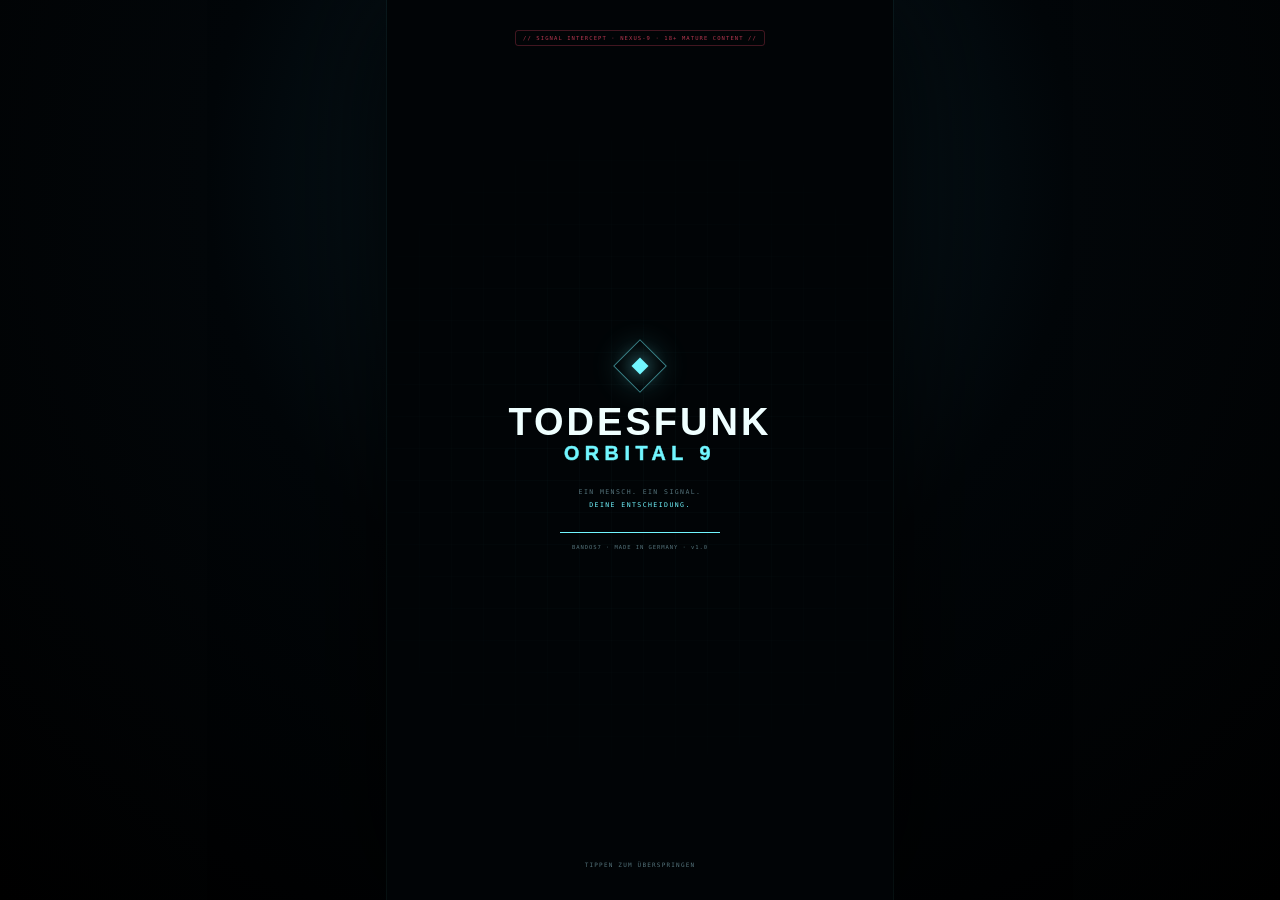
<file: index.html>
<!DOCTYPE html>
<html lang="de">
<head>
<meta charset="utf-8">
<meta name="viewport" content="width=device-width,initial-scale=1,maximum-scale=1,user-scalable=no,viewport-fit=cover">
<meta name="theme-color" content="#020609">
<meta name="apple-mobile-web-app-capable" content="yes">
<meta name="apple-mobile-web-app-status-bar-style" content="black-translucent">
<meta name="description" content="TODESFUNK: ORBITAL 9 — Ein cineastisches Text-RPG über einen verlorenen Menschen, ein sterbendes Signal und die Entscheidung, ob er lebt oder stirbt. Von BANDOS7. Made in Germany.">
<title>TODESFUNK // ORBITAL 9</title>
<style>
/* ============================================================
   TODESFUNK // ORBITAL 9
   BANDOS7 · Made in Germany
   Single-file cinematic survival RPG
   ============================================================ */
:root{
  --bg:#020609;
  --bg2:#061117;
  --panel:rgba(4,14,19,.78);
  --panel-strong:rgba(3,10,14,.94);
  --line:rgba(123,246,255,.18);
  --line-strong:rgba(123,246,255,.42);
  --accent:#71f6ff;
  --accent-rgb:113,246,255;
  --accent-dim:#1d7f8c;
  --amber:#ffbf69;
  --amber-rgb:255,191,105;
  --danger:#ff4d6d;
  --danger-rgb:255,77,109;
  --magenta:#ff59c7;
  --good:#7dffb2;
  --ink:#e9fbff;
  --muted:#8ba8b1;
  --muted2:#54727a;
  --font-display:"Bahnschrift","DIN Alternate","Arial Narrow","Segoe UI",sans-serif;
  --font-mono:"Cascadia Mono","SFMono-Regular","Roboto Mono",Consolas,monospace;
  --safe-top:max(8px,env(safe-area-inset-top));
  --safe-bottom:max(8px,env(safe-area-inset-bottom));
  --bar-h:44px;
  --r:14px;
  --text-scale:1;
  --choice-radius:12px;
}
*{box-sizing:border-box;-webkit-tap-highlight-color:transparent}
html,body{height:100%;margin:0;background:#000;overflow:hidden;overscroll-behavior:none}
body{
  font-family:var(--font-display);
  color:var(--ink);
  background:
    radial-gradient(circle at 50% 20%,#09202a 0%,#020609 45%,#000 100%);
  user-select:none;-webkit-user-select:none;
  touch-action:none;
}
button,input,textarea,select{font:inherit;color:inherit}
button{border:0;background:none;cursor:pointer;-webkit-tap-highlight-color:transparent}
button:focus-visible,input:focus-visible{outline:1px solid var(--accent);outline-offset:3px}
::-webkit-scrollbar{width:3px;height:3px}
::-webkit-scrollbar-thumb{background:rgba(var(--accent-rgb),.28);border-radius:3px}
::-webkit-scrollbar-track{background:transparent}

#app{
  position:absolute;inset:0;margin:auto;overflow:hidden;
  width:min(100vw,calc(100dvh * 9 / 16));
  height:min(100dvh,calc(100vw * 16 / 9));
  background:#020609;
  isolation:isolate;
  box-shadow:0 0 120px rgba(0,0,0,.9),0 0 0 1px rgba(var(--accent-rgb),.08);
}
#scene{position:absolute;inset:0;width:100%;height:100%;display:block;z-index:0;background:#020609}
.fx{position:absolute;inset:0;pointer-events:none;z-index:8}
#fx-vignette{background:radial-gradient(ellipse at 50% 44%,transparent 34%,rgba(0,0,0,.25) 72%,rgba(0,0,0,.72) 100%)}
#fx-scanlines{
  background:repeating-linear-gradient(0deg,rgba(255,255,255,.018) 0 1px,transparent 1px 3px);
  opacity:.55;mix-blend-mode:overlay;
}
#fx-grain{
  opacity:.08;mix-blend-mode:soft-light;
  background-image:url("data:image/svg+xml,%3Csvg viewBox='0 0 180 180' xmlns='http://www.w3.org/2000/svg'%3E%3Cfilter id='n'%3E%3CfeTurbulence type='fractalNoise' baseFrequency='.9' numOctaves='3' stitchTiles='stitch'/%3E%3C/filter%3E%3Crect width='100%25' height='100%25' filter='url(%23n)' opacity='.75'/%3E%3C/svg%3E");
  animation:grainShift .32s steps(2) infinite;
}
@keyframes grainShift{0%{transform:translate(0,0)}25%{transform:translate(-1.5%,1%)}50%{transform:translate(1%,-1.5%)}75%{transform:translate(1.5%,1%)}100%{transform:translate(-1%,-1%)}}
#fx-flash{background:#c9feff;opacity:0;mix-blend-mode:screen}
#fx-flash.on{animation:flashBang .5s ease-out}
@keyframes flashBang{0%{opacity:.46}100%{opacity:0}}
#fx-glitch{
  opacity:0;background:linear-gradient(90deg,rgba(255,0,90,.22),transparent 32%,rgba(0,220,255,.2) 68%,transparent);
  mix-blend-mode:screen;
}
#fx-glitch.on{animation:glitchSlice .32s steps(2)}
@keyframes glitchSlice{0%{opacity:.8;transform:translateX(-2%)}35%{opacity:.35;transform:translateX(1.5%)}60%{opacity:.7;transform:translateX(-.5%)}100%{opacity:0;transform:none}}

/* ---------- app chrome ---------- */
#app-bar{
  position:absolute;z-index:50;left:0;right:0;top:0;
  height:calc(var(--safe-top) + var(--bar-h));
  padding:var(--safe-top) 12px 0;
  display:flex;align-items:center;gap:8px;
  background:linear-gradient(180deg,rgba(1,8,11,.86),rgba(1,8,11,0));
  pointer-events:none;
}
#app-bar > *{pointer-events:auto}
.brand{
  display:flex;align-items:center;gap:7px;min-width:0;flex:1;
  height:34px;padding:0 4px;
}
.brand-mark{
  width:27px;height:27px;border:1px solid rgba(var(--accent-rgb),.4);position:relative;
  display:grid;place-items:center;flex:none;transform:rotate(45deg);
  box-shadow:inset 0 0 12px rgba(var(--accent-rgb),.12),0 0 12px rgba(var(--accent-rgb),.08);
}
.brand-mark:before{content:"";width:9px;height:9px;background:var(--accent);box-shadow:0 0 9px var(--accent);animation:corePulse 2.8s ease-in-out infinite}
.brand-mark span{position:absolute;inset:5px;border:1px solid rgba(var(--accent-rgb),.18)}
@keyframes corePulse{0%,100%{opacity:.55;transform:scale(.8)}50%{opacity:1;transform:scale(1.1)}}
.brand-copy{display:flex;flex-direction:column;line-height:1;min-width:0}
.brand-copy strong{font-size:10px;letter-spacing:.23em;color:#dffcff;white-space:nowrap;font-weight:700}
.brand-copy small{font-family:var(--font-mono);font-size:6.5px;letter-spacing:.24em;color:var(--muted2);margin-top:3px;white-space:nowrap}
.live-dot{width:4px;height:4px;border-radius:50%;background:var(--danger);box-shadow:0 0 7px var(--danger);animation:liveBlink 1.4s infinite;display:inline-block;margin-right:4px}
@keyframes liveBlink{0%,40%{opacity:1}41%,100%{opacity:.25}}
.chrome-btn{
  width:35px;height:35px;border-radius:50%;display:grid;place-items:center;flex:none;
  border:1px solid rgba(var(--accent-rgb),.22);background:rgba(3,14,19,.58);
  color:var(--accent);font-family:var(--font-mono);font-size:9px;letter-spacing:.05em;
  backdrop-filter:blur(8px);-webkit-backdrop-filter:blur(8px);
  transition:transform .15s,border-color .15s,background .15s;
}
.chrome-btn:active{transform:scale(.92);background:rgba(var(--accent-rgb),.13)}
.chrome-btn svg{width:15px;height:15px;stroke:currentColor;fill:none;stroke-width:1.6}
.chrome-btn.muted{color:var(--muted2);border-color:rgba(255,255,255,.08)}

/* ---------- screens ---------- */
.screen{
  position:absolute;inset:0;z-index:20;
  padding:calc(var(--safe-top) + var(--bar-h) + 4px) 13px calc(var(--safe-bottom) + 8px);
  display:flex;flex-direction:column;
  opacity:0;visibility:hidden;pointer-events:none;transform:translateY(8px);
  transition:opacity .32s ease,transform .4s cubic-bezier(.2,.8,.2,1),visibility .32s;
}
.screen.active{opacity:1;visibility:visible;pointer-events:auto;transform:none}
.screen.dim{opacity:0;visibility:hidden;pointer-events:none}
.scroll-area{overflow-y:auto;overflow-x:hidden;touch-action:pan-y;overscroll-behavior:contain;-webkit-overflow-scrolling:touch}
.safe-x{padding-left:1px;padding-right:1px}

/* ---------- menu ---------- */
#screen-menu{justify-content:space-between;padding-left:17px;padding-right:17px;background:linear-gradient(180deg,rgba(1,7,10,.08) 0%,rgba(1,7,10,.02) 42%,rgba(1,7,10,.74) 73%,rgba(1,7,10,.97) 100%)}
.menu-topline{display:flex;align-items:center;justify-content:space-between;gap:12px;padding-top:5px}
.signal-chip{
  display:flex;align-items:center;gap:6px;border:1px solid rgba(var(--accent-rgb),.22);
  background:rgba(2,12,16,.45);backdrop-filter:blur(6px);padding:5px 8px;border-radius:4px;
  font-family:var(--font-mono);font-size:7px;letter-spacing:.17em;color:var(--muted);
}
.signal-chip b{color:var(--accent);font-weight:500}
.menu-coord{font-family:var(--font-mono);font-size:7px;letter-spacing:.13em;color:rgba(255,255,255,.32);text-align:right;line-height:1.6}
.menu-hero{position:relative;margin-top:8.5vh;max-width:100%}
.eyebrow{
  display:flex;align-items:center;gap:8px;font-family:var(--font-mono);
  font-size:7.5px;letter-spacing:.28em;color:var(--amber);margin-bottom:11px;text-transform:uppercase;
}
.eyebrow:before{content:"";width:26px;height:1px;background:linear-gradient(90deg,transparent,var(--amber))}
.eyebrow .blink{animation:liveBlink 1s infinite;color:var(--danger)}
.logo-wrap{position:relative;filter:drop-shadow(0 0 28px rgba(var(--accent-rgb),.18))}
.logo{
  margin:0;font-family:var(--font-display);font-weight:900;line-height:.78;
  letter-spacing:-.035em;font-size:clamp(59px,18.2vw,89px);position:relative;
  color:#effeff;text-transform:uppercase;
  text-shadow:0 0 1px #fff,0 0 18px rgba(var(--accent-rgb),.28),0 7px 30px rgba(0,0,0,.8);
}
.logo .slash{color:var(--accent);font-weight:300;opacity:.72;margin-left:2px;text-shadow:0 0 15px var(--accent)}
.logo .outline{
  display:block;color:transparent;-webkit-text-stroke:1px rgba(var(--accent-rgb),.67);
  font-size:.63em;letter-spacing:.18em;margin-top:10px;text-shadow:none;
  filter:drop-shadow(0 0 10px rgba(var(--accent-rgb),.25));
}
.logo-glitch{position:absolute;inset:0;color:var(--magenta);opacity:.14;clip-path:inset(26% 0 55% 0);transform:translateX(2px);mix-blend-mode:screen;pointer-events:none;animation:logoGlitch 6s infinite}
@keyframes logoGlitch{0%,92%,100%{opacity:.1;transform:translateX(1px)}93%{opacity:.5;transform:translateX(-4px)}94%{opacity:.1;transform:translateX(2px)}96%{opacity:.45;transform:translateX(5px)}97%{opacity:.08}}
.logo-sub{display:flex;align-items:center;gap:7px;margin-top:15px;font-size:9px;letter-spacing:.22em;color:#b8d4da;font-weight:600}
.logo-sub i{width:28px;height:1px;background:var(--accent);box-shadow:0 0 8px var(--accent);font-style:normal}
.logo-sub span{color:var(--accent);font-family:var(--font-mono);font-size:7px;letter-spacing:.26em}
.tagline{margin:10px 0 0;font-size:10px;line-height:1.55;color:var(--muted);max-width:282px;letter-spacing:.035em}
.holo-tag{
  margin-top:13px;display:inline-flex;align-items:center;gap:7px;padding:4px 7px;
  border-left:2px solid var(--danger);background:linear-gradient(90deg,rgba(var(--danger-rgb),.13),transparent);
  font-family:var(--font-mono);font-size:6.5px;letter-spacing:.2em;color:#ffb6c4;
}
.holo-tag b{color:var(--danger);animation:liveBlink 1.7s infinite}
.menu-bottom{padding-bottom:2px}
.menu-live{
  display:flex;align-items:center;justify-content:space-between;margin-bottom:9px;
  font-family:var(--font-mono);font-size:6.5px;letter-spacing:.18em;color:var(--muted2);
}
.menu-live b{font-weight:400;color:var(--accent)}
.menu-list{display:flex;flex-direction:column;gap:6px}
.menu-link{
  position:relative;display:flex;align-items:center;gap:10px;min-height:47px;width:100%;
  text-align:left;padding:7px 12px 7px 9px;border-radius:4px;overflow:hidden;
  border:1px solid rgba(167,232,240,.11);
  background:linear-gradient(90deg,rgba(5,18,24,.83),rgba(4,12,16,.54));
  backdrop-filter:blur(10px);-webkit-backdrop-filter:blur(10px);
  transition:transform .16s,border-color .2s,background .2s;
}
.menu-link:before{
  content:"";position:absolute;left:0;top:0;bottom:0;width:2px;background:transparent;
  transition:background .2s,box-shadow .2s;
}
.menu-link:active{transform:scale(.985);background:linear-gradient(90deg,rgba(var(--accent-rgb),.12),rgba(4,12,16,.65));border-color:rgba(var(--accent-rgb),.36)}
.menu-link.primary{
  border-color:rgba(var(--accent-rgb),.34);
  background:linear-gradient(90deg,rgba(var(--accent-rgb),.14),rgba(4,14,19,.72) 58%,rgba(4,14,19,.5));
  box-shadow:inset 0 0 25px rgba(var(--accent-rgb),.06),0 0 22px rgba(var(--accent-rgb),.04);
}
.menu-link.primary:before{background:var(--accent);box-shadow:0 0 13px var(--accent)}
.menu-link.continue{background:linear-gradient(90deg,rgba(var(--amber-rgb),.12),rgba(4,12,16,.58));border-color:rgba(var(--amber-rgb),.26)}
.menu-link.continue:before{background:var(--amber);box-shadow:0 0 12px var(--amber)}
.menu-idx{font-family:var(--font-mono);font-size:7px;color:var(--muted2);width:17px;flex:none;letter-spacing:.05em}
.menu-link.primary .menu-idx{color:var(--accent)}
.menu-text{display:flex;flex-direction:column;gap:2px;min-width:0;flex:1}
.menu-text strong{font-size:13px;font-weight:650;letter-spacing:.16em;text-transform:uppercase;line-height:1.15}
.menu-text small{font-size:7px;letter-spacing:.06em;color:var(--muted);white-space:nowrap;overflow:hidden;text-overflow:ellipsis}
.menu-badge{
  font-family:var(--font-mono);font-size:6px;letter-spacing:.08em;color:var(--amber);
  border:1px solid rgba(var(--amber-rgb),.25);padding:3px 5px;border-radius:3px;white-space:nowrap;
}
.menu-chev{color:rgba(var(--accent-rgb),.58);font-family:var(--font-mono);font-size:17px;line-height:1;flex:none;margin-left:2px}
.menu-footer{display:flex;align-items:center;justify-content:space-between;margin-top:11px;padding-top:8px;border-top:1px solid rgba(255,255,255,.06);font-family:var(--font-mono);font-size:6px;letter-spacing:.14em;color:rgba(255,255,255,.24)}
.menu-footer b{color:rgba(var(--accent-rgb),.62);font-weight:400}
.menu-footer .de{color:rgba(var(--amber-rgb),.5)}

/* ---------- generic UI ---------- */
.screen-head{display:flex;align-items:flex-start;gap:12px;flex:none;margin-bottom:12px}
.back-btn{
  width:37px;height:37px;border-radius:50%;border:1px solid rgba(var(--accent-rgb),.22);
  display:grid;place-items:center;color:var(--accent);flex:none;background:rgba(4,14,19,.6);
}
.back-btn svg{width:16px;height:16px;fill:none;stroke:currentColor;stroke-width:1.7}
.head-copy{min-width:0;flex:1}
.kicker{font-family:var(--font-mono);font-size:7px;letter-spacing:.24em;color:var(--accent);margin:2px 0 4px;text-transform:uppercase}
.screen-title{margin:0;font-size:22px;line-height:1;letter-spacing:.09em;text-transform:uppercase;font-weight:800}
.screen-desc{margin:5px 0 0;color:var(--muted);font-size:9px;line-height:1.5;max-width:310px}
.panel{
  border:1px solid rgba(var(--accent-rgb),.14);border-radius:var(--r);
  background:linear-gradient(160deg,rgba(5,17,23,.84),rgba(2,10,14,.94));
  box-shadow:inset 0 1px 0 rgba(255,255,255,.035),0 12px 40px rgba(0,0,0,.25);
  backdrop-filter:blur(12px);-webkit-backdrop-filter:blur(12px);
}
.micro-btn{
  display:inline-flex;align-items:center;justify-content:center;gap:6px;
  min-height:40px;padding:0 15px;border-radius:6px;
  border:1px solid rgba(var(--accent-rgb),.28);background:rgba(var(--accent-rgb),.08);
  color:var(--accent);font-size:9px;font-weight:700;letter-spacing:.15em;text-transform:uppercase;
  transition:transform .14s,background .15s;
}
.micro-btn:active{transform:scale(.97);background:rgba(var(--accent-rgb),.16)}
.micro-btn.solid{background:var(--accent);color:#001014;border-color:var(--accent);box-shadow:0 0 20px rgba(var(--accent-rgb),.18)}
.micro-btn.ghost{border-color:rgba(255,255,255,.12);background:rgba(255,255,255,.025);color:var(--muted)}
.micro-btn.danger{border-color:rgba(var(--danger-rgb),.35);background:rgba(var(--danger-rgb),.08);color:#ff9cae}
.micro-btn:disabled{opacity:.35;pointer-events:none}

/* ---------- options ---------- */
#screen-options, #screen-ranking, #screen-archive, #screen-credits{padding-left:13px;padding-right:13px}
.options-scroll{display:flex;flex-direction:column;gap:10px;padding:1px 0 18px}
.opt-section{padding:11px 12px 12px}
.opt-title{display:flex;align-items:center;gap:7px;font-family:var(--font-mono);font-size:7px;letter-spacing:.22em;color:var(--accent);margin:0 0 9px;text-transform:uppercase}
.opt-title:before{content:"";width:3px;height:11px;background:var(--accent);box-shadow:0 0 8px var(--accent)}
.opt-row{display:flex;align-items:center;gap:9px;justify-content:space-between;min-height:38px;border-bottom:1px solid rgba(255,255,255,.045);padding:7px 0}
.opt-row:last-child{border-bottom:0}
.opt-info{display:flex;flex-direction:column;gap:2px;min-width:0;flex:1}
.opt-info strong{font-size:10px;letter-spacing:.06em;font-weight:600}
.opt-info small{font-size:7.5px;line-height:1.35;color:var(--muted2)}
.seg{display:flex;gap:3px;padding:2px;border:1px solid rgba(255,255,255,.08);border-radius:5px;background:rgba(0,0,0,.28);flex-wrap:wrap;justify-content:flex-end}
.seg button{min-height:27px;padding:0 7px;border-radius:3px;font-family:var(--font-mono);font-size:6.5px;letter-spacing:.06em;color:var(--muted);transition:.15s;white-space:nowrap}
.seg button.on{background:rgba(var(--accent-rgb),.16);color:var(--accent);box-shadow:inset 0 0 0 1px rgba(var(--accent-rgb),.22)}
.switch{position:relative;width:42px;height:23px;flex:none}
.switch input{position:absolute;opacity:0;width:100%;height:100%;margin:0;z-index:2}
.switch .track{position:absolute;inset:0;border-radius:20px;background:rgba(255,255,255,.07);border:1px solid rgba(255,255,255,.1);transition:.2s}
.switch .track:after{content:"";position:absolute;width:15px;height:15px;border-radius:50%;left:3px;top:3px;background:#6f8990;transition:.2s}
.switch input:checked + .track{background:rgba(var(--accent-rgb),.18);border-color:rgba(var(--accent-rgb),.45)}
.switch input:checked + .track:after{left:21px;background:var(--accent);box-shadow:0 0 8px var(--accent)}
.range-wrap{display:flex;align-items:center;gap:7px;flex:none}
input[type=range]{-webkit-appearance:none;appearance:none;width:92px;height:2px;background:rgba(255,255,255,.16);border-radius:2px;outline:none}
input[type=range]::-webkit-slider-thumb{-webkit-appearance:none;width:14px;height:14px;border-radius:50%;background:var(--accent);box-shadow:0 0 10px rgba(var(--accent-rgb),.6)}
.range-val{font-family:var(--font-mono);font-size:7px;color:var(--accent);width:23px;text-align:right}
.theme-grid{display:grid;grid-template-columns:1fr 1fr;gap:6px;margin-top:7px}
.theme-card{
  position:relative;min-height:66px;border:1px solid rgba(255,255,255,.08);border-radius:7px;
  background:rgba(0,0,0,.2);padding:8px;text-align:left;overflow:hidden;transition:.18s;
}
.theme-card.on{border-color:rgba(var(--accent-rgb),.5);background:rgba(var(--accent-rgb),.07);box-shadow:0 0 18px rgba(var(--accent-rgb),.07)}
.theme-card .tc-name{display:block;font-size:9px;font-weight:650;letter-spacing:.08em;margin-bottom:3px}
.theme-card .tc-desc{display:block;font-size:6.5px;color:var(--muted2);line-height:1.35;padding-right:2px}
.theme-card .tc-vis{display:flex;gap:3px;margin-top:7px;align-items:flex-end}
.tc-vis i{display:block;height:4px;background:rgba(var(--accent-rgb),.3);border-radius:1px;width:13px}
.theme-card.on .tc-vis i{background:var(--accent);box-shadow:0 0 6px rgba(var(--accent-rgb),.4)}
.theme-card .tick{position:absolute;right:7px;top:6px;width:12px;height:12px;border-radius:50%;border:1px solid rgba(255,255,255,.14);font-size:7px;line-height:10px;text-align:center;color:transparent}
.theme-card.on .tick{border-color:var(--accent);color:var(--accent);background:rgba(var(--accent-rgb),.1)}
.opt-note{font-size:7.5px;line-height:1.5;color:var(--muted2);margin:8px 0 0;border-left:2px solid rgba(var(--accent-rgb),.25);padding-left:7px}
.opt-actions{display:flex;gap:7px;flex-wrap:wrap;margin-top:4px}
.text-input{
  min-height:32px;width:125px;border-radius:4px;border:1px solid rgba(var(--accent-rgb),.2);
  background:rgba(0,0,0,.3);padding:0 8px;font-family:var(--font-mono);font-size:9px;letter-spacing:.08em;color:var(--ink);
}
.text-input::placeholder{color:var(--muted2)}

/* ---------- ranking ---------- */
.tabs{display:flex;gap:4px;margin-bottom:10px;flex:none}
.tab{flex:1;min-height:34px;border:1px solid rgba(255,255,255,.08);border-radius:4px;background:rgba(0,0,0,.2);font-family:var(--font-mono);font-size:7px;letter-spacing:.12em;color:var(--muted)}
.tab.on{color:var(--accent);border-color:rgba(var(--accent-rgb),.34);background:rgba(var(--accent-rgb),.08)}
.rank-head{display:grid;grid-template-columns:25px 1fr 55px 47px;gap:5px;padding:0 8px 6px;font-family:var(--font-mono);font-size:5.5px;letter-spacing:.12em;color:var(--muted2);flex:none}
.rank-list{display:flex;flex-direction:column;gap:4px;padding-bottom:14px}
.rank-row{display:grid;grid-template-columns:25px 1fr 55px 47px;gap:5px;align-items:center;padding:8px 8px;border:1px solid rgba(255,255,255,.055);border-radius:4px;background:rgba(4,14,19,.62)}
.rank-row.top{border-color:rgba(var(--amber-rgb),.28);background:linear-gradient(90deg,rgba(var(--amber-rgb),.08),rgba(4,14,19,.65))}
.rank-pos{font-family:var(--font-mono);font-size:9px;color:var(--muted2)}
.rank-row.top .rank-pos{color:var(--amber)}
.rank-name{min-width:0}
.rank-name strong{display:block;font-size:9px;letter-spacing:.08em;white-space:nowrap;overflow:hidden;text-overflow:ellipsis}
.rank-name small{display:block;font-size:6px;color:var(--muted2);letter-spacing:.04em;white-space:nowrap;overflow:hidden;text-overflow:ellipsis;margin-top:1px}
.rank-score{font-family:var(--font-mono);font-size:9px;text-align:right;color:var(--accent)}
.rank-meta{font-family:var(--font-mono);font-size:6px;text-align:right;color:var(--muted);line-height:1.4}
.empty-state{padding:24px 15px;text-align:center;color:var(--muted2);font-size:9px;line-height:1.6;border:1px dashed rgba(var(--accent-rgb),.16);border-radius:8px}
.empty-state b{display:block;font-family:var(--font-mono);font-size:7px;letter-spacing:.18em;color:var(--muted);margin-bottom:6px}

/* ---------- archive ---------- */
.stats-strip{display:grid;grid-template-columns:repeat(4,1fr);gap:5px;margin-bottom:10px;flex:none}
.stat-tile{padding:8px 6px;border:1px solid rgba(var(--accent-rgb),.12);border-radius:5px;background:rgba(4,14,19,.65);text-align:center}
.stat-tile b{display:block;font-family:var(--font-mono);font-size:14px;color:var(--accent);line-height:1}
.stat-tile span{display:block;font-family:var(--font-mono);font-size:5.5px;letter-spacing:.1em;color:var(--muted2);margin-top:4px}
.archive-section{padding:10px 11px;margin-bottom:8px}
.ending-grid{display:grid;grid-template-columns:1fr 1fr;gap:5px}
.ending-cell{min-height:47px;padding:6px 7px;border:1px solid rgba(255,255,255,.06);border-radius:4px;background:rgba(0,0,0,.18);display:flex;flex-direction:column;justify-content:center}
.ending-cell.unlocked{border-color:rgba(var(--amber-rgb),.22);background:rgba(var(--amber-rgb),.045)}
.ending-cell b{font-size:8px;letter-spacing:.08em;color:var(--muted2)}
.ending-cell.unlocked b{color:var(--amber)}
.ending-cell small{font-size:6px;color:var(--muted2);margin-top:2px;line-height:1.3}
.codex-item{padding:8px 0;border-bottom:1px solid rgba(255,255,255,.045)}
.codex-item:last-child{border-bottom:0}
.codex-item strong{display:block;font-size:8.5px;letter-spacing:.08em;color:var(--ink)}
.codex-item p{margin:3px 0 0;font-size:7px;line-height:1.5;color:var(--muted2)}
.achievement-list{display:grid;grid-template-columns:1fr 1fr;gap:5px}
.achievement{display:flex;gap:5px;align-items:center;padding:6px;border:1px solid rgba(255,255,255,.055);border-radius:4px;background:rgba(0,0,0,.14);opacity:.45}
.achievement.on{opacity:1;border-color:rgba(var(--accent-rgb),.22)}
.achievement .medal{width:20px;height:20px;border-radius:50%;border:1px solid rgba(var(--accent-rgb),.25);display:grid;place-items:center;font-size:8px;color:var(--accent);flex:none}
.achievement span{font-size:6px;line-height:1.3;color:var(--muted)}

/* ---------- credits ---------- */
.credits-scroll{padding-bottom:20px}
.credit-logo{text-align:center;padding:16px 0 10px}
.credit-logo h2{margin:0;font-size:34px;letter-spacing:.04em;line-height:.9;font-weight:900;color:#eaffff}
.credit-logo p{margin:7px 0 0;font-family:var(--font-mono);font-size:7px;letter-spacing:.28em;color:var(--accent)}
.credit-card{padding:12px;margin-bottom:8px}
.credit-card h3{margin:0 0 7px;font-family:var(--font-mono);font-size:7px;letter-spacing:.2em;color:var(--amber)}
.credit-card p{margin:0;font-size:8px;line-height:1.65;color:var(--muted)}
.credit-card .big{font-size:12px;letter-spacing:.12em;color:var(--ink);font-weight:650}
.credit-links{display:flex;gap:6px;flex-wrap:wrap;margin-top:8px}
.credit-links span{font-family:var(--font-mono);font-size:6.5px;color:var(--muted2);border:1px solid rgba(255,255,255,.07);padding:3px 5px;border-radius:3px}

/* ---------- campaign ---------- */
#screen-campaign{padding-left:0;padding-right:0;padding-bottom:var(--safe-bottom)}
.camp-head{
  display:flex;align-items:center;gap:8px;padding:0 12px 8px;flex:none;
}
.camp-file{flex:1;min-width:0}
.camp-file .live-line{display:flex;align-items:center;gap:5px;font-family:var(--font-mono);font-size:6px;letter-spacing:.17em;color:var(--danger);margin-bottom:2px}
.camp-file strong{display:block;font-size:11px;letter-spacing:.12em;line-height:1.1;white-space:nowrap;overflow:hidden;text-overflow:ellipsis;text-transform:uppercase}
.icon-btn{
  width:35px;height:35px;border-radius:7px;border:1px solid rgba(var(--accent-rgb),.18);
  display:grid;place-items:center;color:var(--accent);background:rgba(3,13,18,.66);flex:none;
}
.icon-btn svg{width:14px;height:14px;stroke:currentColor;fill:none;stroke-width:1.6}
.camp-hud{
  display:grid;grid-template-columns:repeat(4,1fr);gap:4px;padding:0 10px 8px;flex:none;
}
.stat{position:relative;padding:5px 6px 6px;border:1px solid rgba(255,255,255,.06);border-radius:4px;background:rgba(3,12,16,.7);overflow:hidden}
.stat .lbl{display:flex;justify-content:space-between;align-items:center;font-family:var(--font-mono);font-size:5.2px;letter-spacing:.08em;color:var(--muted);margin-bottom:4px;white-space:nowrap}
.stat .lbl b{font-size:6.5px;color:var(--ink);font-weight:400}
.stat .bar{height:2px;background:rgba(255,255,255,.08);border-radius:2px;overflow:hidden}
.stat .bar i{display:block;height:100%;width:50%;background:var(--accent);box-shadow:0 0 7px var(--accent);transition:width .45s cubic-bezier(.2,.8,.2,1),background .3s}
.stat[data-stat=vitals] .bar i{background:var(--good);box-shadow:0 0 7px var(--good)}
.stat[data-stat=o2] .bar i{background:var(--accent);box-shadow:0 0 7px var(--accent)}
.stat[data-stat=trust] .bar i{background:var(--amber);box-shadow:0 0 7px var(--amber)}
.stat[data-stat=signal] .bar i{background:var(--magenta);box-shadow:0 0 7px var(--magenta)}
.stat.low .bar i{animation:criticalPulse .85s infinite}
.stat.low .lbl b{color:var(--danger)}
@keyframes criticalPulse{0%,100%{opacity:1}50%{opacity:.35}}
.camp-stage{
  position:relative;flex:1;min-height:0;display:flex;flex-direction:column;padding:0 10px 0;
}
.scene-label{
  position:absolute;top:0;left:13px;z-index:2;display:flex;align-items:center;gap:6px;
  font-family:var(--font-mono);font-size:5.7px;letter-spacing:.16em;color:rgba(255,255,255,.5);
  text-shadow:0 1px 4px #000;pointer-events:none;
}
.scene-label i{display:block;width:4px;height:4px;background:var(--accent);border-radius:50%;box-shadow:0 0 7px var(--accent)}
.comm-stream{
  flex:1;min-height:0;overflow-y:auto;touch-action:pan-y;overscroll-behavior:contain;
  padding:18px 3px 10px;display:flex;flex-direction:column;gap:7px;
  mask-image:linear-gradient(180deg,transparent 0,#000 18px,#000 94%,transparent 100%);
  -webkit-mask-image:linear-gradient(180deg,transparent 0,#000 18px,#000 94%,transparent 100%);
}
.msg{
  display:flex;gap:7px;align-items:flex-start;animation:msgIn .38s cubic-bezier(.2,.8,.2,1) both;
}
@keyframes msgIn{from{opacity:0;transform:translateY(8px)}to{opacity:1;transform:none}}
.msg .sigil{
  width:27px;height:27px;flex:none;border-radius:50%;border:1px solid rgba(var(--accent-rgb),.26);
  display:grid;place-items:center;font-family:var(--font-mono);font-size:6.5px;color:var(--accent);
  background:radial-gradient(circle at 35% 30%,rgba(var(--accent-rgb),.2),rgba(2,10,14,.9));
  box-shadow:0 0 12px rgba(var(--accent-rgb),.08);
}
.msg.nexus .sigil{color:var(--amber);border-color:rgba(var(--amber-rgb),.3);background:radial-gradient(circle at 35% 30%,rgba(var(--amber-rgb),.17),rgba(2,10,14,.9))}
.msg.unknown .sigil{color:var(--danger);border-color:rgba(var(--danger-rgb),.3);background:radial-gradient(circle at 35% 30%,rgba(var(--danger-rgb),.17),rgba(2,10,14,.9))}
.msg.system .sigil{color:var(--muted);border-color:rgba(255,255,255,.15);background:rgba(2,10,14,.9)}
.msg.you{margin-left:26px;flex-direction:row-reverse}
.msg.you .sigil{color:var(--good);border-color:rgba(125,255,178,.25)}
.msg-body{min-width:0;max-width:88%}
.msg-meta{display:flex;align-items:center;gap:5px;margin-bottom:3px;font-family:var(--font-mono);font-size:5.8px;letter-spacing:.13em;color:var(--muted2)}
.msg-meta b{color:var(--accent);font-weight:400;letter-spacing:.13em}
.msg.nexus .msg-meta b{color:var(--amber)}
.msg.unknown .msg-meta b{color:var(--danger)}
.msg.you .msg-meta{justify-content:flex-end}
.msg.you .msg-meta b{color:var(--good)}
.bubble{
  position:relative;font-size:calc(12.2px * var(--text-scale));line-height:1.53;letter-spacing:.015em;
  color:#d7edf1;background:linear-gradient(160deg,rgba(5,20,27,.86),rgba(3,13,18,.7));
  border:1px solid rgba(149,239,249,.1);border-radius:2px 9px 9px 9px;
  padding:8px 9px;backdrop-filter:blur(9px);-webkit-backdrop-filter:blur(9px);
}
.msg.you .bubble{border-radius:9px 2px 9px 9px;border-color:rgba(125,255,178,.15);background:linear-gradient(160deg,rgba(8,24,21,.82),rgba(3,13,15,.68));color:#c9f3dd}
.msg.system .bubble{font-family:var(--font-mono);font-size:calc(9px * var(--text-scale));color:var(--muted);border-style:dashed;background:rgba(2,8,11,.55)}
.bubble .quote{color:var(--accent);font-style:italic}
.msg.urgent .bubble{border-color:rgba(var(--danger-rgb),.3);box-shadow:inset 2px 0 0 var(--danger)}
.transmission-title{
  font-family:var(--font-mono);font-size:6px;letter-spacing:.2em;color:var(--muted2);
  padding:0 0 1px 34px;margin-top:1px;
}
.choice-dock{
  flex:none;padding:7px 11px 4px;border-top:1px solid rgba(var(--accent-rgb),.12);
  background:linear-gradient(180deg,rgba(3,11,15,.5),rgba(3,11,15,.94) 35%);
  position:relative;z-index:3;
}
.choice-head{display:flex;align-items:center;justify-content:space-between;gap:7px;padding:0 1px 6px}
.choice-head .prompt{font-family:var(--font-mono);font-size:6px;letter-spacing:.17em;color:var(--muted);text-transform:uppercase;display:flex;align-items:center;gap:5px}
.choice-head .prompt:before{content:"";width:4px;height:4px;background:var(--amber);border-radius:50%;box-shadow:0 0 6px var(--amber)}
.choice-head .theme-hint{font-family:var(--font-mono);font-size:5.5px;letter-spacing:.06em;color:var(--muted2);text-align:right}
.timer{
  display:flex;align-items:center;gap:5px;font-family:var(--font-mono);font-size:8px;color:var(--danger);
  border:1px solid rgba(var(--danger-rgb),.3);border-radius:3px;padding:2px 5px;background:rgba(var(--danger-rgb),.08);
}
.timer i{display:block;width:16px;height:2px;background:rgba(255,255,255,.12)}
.timer i b{display:block;height:100%;width:100%;background:var(--danger);box-shadow:0 0 6px var(--danger);transition:width .25s linear}
.choice-list{display:flex;flex-direction:column;gap:5px;position:relative}
.choice-btn{
  position:relative;display:flex;align-items:center;gap:7px;width:100%;min-height:44px;text-align:left;
  padding:6px 8px;border:1px solid rgba(160,236,245,.14);border-radius:var(--choice-radius);
  background:linear-gradient(90deg,rgba(6,22,28,.84),rgba(4,14,19,.7));
  transition:transform .12s,border-color .17s,background .17s;overflow:hidden;
}
.choice-btn:active{transform:scale(.988);border-color:rgba(var(--accent-rgb),.5);background:rgba(var(--accent-rgb),.09)}
.choice-btn .num{
  width:20px;height:20px;border-radius:50%;border:1px solid rgba(var(--accent-rgb),.25);flex:none;
  display:grid;place-items:center;font-family:var(--font-mono);font-size:7px;color:var(--accent);
  background:rgba(0,0,0,.2);
}
.choice-copy{flex:1;min-width:0;display:flex;flex-direction:column;gap:1px}
.choice-copy strong{font-size:10.5px;line-height:1.28;font-weight:600;letter-spacing:.02em}
.choice-copy small{font-family:var(--font-mono);font-size:5.8px;letter-spacing:.05em;color:var(--muted2);line-height:1.3}
.choice-btn .risk{font-family:var(--font-mono);font-size:5.5px;color:var(--amber);white-space:nowrap;align-self:center;border:1px solid rgba(var(--amber-rgb),.2);padding:2px 3px;border-radius:2px;flex:none}
.choice-btn .risk.danger{color:var(--danger);border-color:rgba(var(--danger-rgb),.22)}
.choice-btn .go{font-family:var(--font-mono);font-size:13px;color:rgba(var(--accent-rgb),.4);flex:none}
.choice-btn.locked{opacity:.35;pointer-events:none}
.choice-btn .hold-fill{position:absolute;left:0;bottom:0;height:2px;width:0;background:var(--accent);box-shadow:0 0 8px var(--accent);transition:width .08s linear}
.choice-btn.timer-out{animation:choiceOut .4s both}
@keyframes choiceOut{to{opacity:0;transform:translateY(6px)}}
.next-wrap{padding:2px 0 1px;min-height:45px;display:flex;align-items:center}
.next-btn{width:100%;min-height:41px;justify-content:center;letter-spacing:.18em}
.choice-note{font-family:var(--font-mono);font-size:5.5px;line-height:1.4;color:var(--muted2);text-align:center;padding:3px 2px 1px}

/* theme: terminal / minimal / deck / edge / radial / dual */
.theme-terminal .choice-dock{background:linear-gradient(180deg,rgba(1,9,8,.55),rgba(1,9,8,.97) 30%)}
.theme-terminal .choice-btn{font-family:var(--font-mono);border-radius:2px;border-left:2px solid rgba(var(--accent-rgb),.45)}
.theme-terminal .choice-copy strong{font-family:var(--font-mono);font-size:9.5px;letter-spacing:0;text-transform:uppercase}
.theme-terminal .choice-head .prompt{color:var(--accent)}
.theme-minimal .choice-btn{border-radius:8px;background:rgba(234,246,248,.94);border-color:#eaf6f8;color:#071014}
.theme-minimal .choice-btn .num{border-color:rgba(7,16,20,.25);color:#071014}
.theme-minimal .choice-copy small{color:rgba(7,16,20,.6)}
.theme-minimal .choice-btn .go{color:rgba(7,16,20,.35)}
.theme-minimal .choice-btn:active{background:#fff}
.theme-edge .choice-list{display:grid;grid-template-columns:repeat(3,1fr);gap:4px;min-height:76px}
.theme-edge .choice-btn{min-height:76px;flex-direction:column;justify-content:center;text-align:center;padding:6px 4px;gap:4px;background:radial-gradient(circle at 50% 110%,rgba(var(--accent-rgb),.13),rgba(4,14,19,.7))}
.theme-edge .choice-btn .num{width:17px;height:17px}
.theme-edge .choice-copy strong{font-size:8px;line-height:1.25}
.theme-edge .choice-copy small{display:none}
.theme-edge .choice-btn .risk{display:none}
.theme-edge .choice-btn .go{position:absolute;bottom:3px;font-size:8px;opacity:.5}
.theme-radial .choice-list{height:168px;display:block;margin:0 auto;max-width:330px}
.theme-radial .choice-list:before{
  content:"";position:absolute;left:50%;top:50%;width:84px;height:84px;transform:translate(-50%,-50%);
  border:1px solid rgba(var(--accent-rgb),.18);border-radius:50%;
  background:radial-gradient(circle,rgba(var(--accent-rgb),.1),transparent 68%);
  box-shadow:inset 0 0 25px rgba(var(--accent-rgb),.06);
}
.theme-radial .choice-list:after{
  content:"SIGNAL";position:absolute;left:50%;top:50%;transform:translate(-50%,-50%);
  font-family:var(--font-mono);font-size:5px;letter-spacing:.18em;color:rgba(var(--accent-rgb),.5);
}
.theme-radial .choice-btn{
  position:absolute;width:112px;min-height:49px;left:50%;top:50%;
  transform:translate(-50%,-50%) translate(var(--rx),var(--ry));
  padding:5px 7px;border-radius:24px;justify-content:center;
}
.theme-radial .choice-btn:active{transform:translate(-50%,-50%) translate(var(--rx),var(--ry)) scale(.96)}
.theme-radial .choice-btn:nth-child(1){--rx:-106px;--ry:38px}
.theme-radial .choice-btn:nth-child(2){--rx:106px;--ry:38px}
.theme-radial .choice-btn:nth-child(3){--rx:0;--ry:-62px}
.theme-radial .choice-btn .num{display:none}
.theme-radial .choice-copy{text-align:center}
.theme-radial .choice-copy strong{font-size:8.5px;line-height:1.22}
.theme-radial .choice-copy small{display:none}
.theme-radial .choice-btn .risk{display:none}
.theme-radial .choice-btn .go{display:none}
.theme-dual .choice-list{display:grid;grid-template-columns:repeat(3,1fr);gap:4px}
.theme-dual .choice-btn{flex-direction:column;justify-content:center;text-align:center;min-height:65px;padding:5px 4px;border-radius:9px}
.theme-dual .choice-btn .num{width:16px;height:16px;font-size:6px}
.theme-dual .choice-copy strong{font-size:8px;line-height:1.24}
.theme-dual .choice-copy small{display:none}
.theme-dual .choice-btn .go{display:none}
.theme-dual .choice-btn .risk{display:none}
.theme-deck .choice-btn{border-radius:3px;border-left:3px solid rgba(var(--accent-rgb),.35)}
.theme-deck .choice-btn .num{border-radius:2px}
.theme-deck .choice-btn .hold-fill{height:3px}
.theme-deck .choice-copy strong{font-family:var(--font-mono);font-size:9px;text-transform:uppercase}
.choice-btn.selected{box-shadow:0 0 0 1px var(--accent),0 0 18px rgba(var(--accent-rgb),.2)}

/* notification */
#phone-stack{position:absolute;z-index:70;top:calc(var(--safe-top) + 47px);left:10px;right:10px;display:flex;flex-direction:column;gap:5px;pointer-events:none}
.phone-notice{
  pointer-events:auto;display:flex;gap:8px;align-items:flex-start;padding:8px 9px;
  border:1px solid rgba(var(--accent-rgb),.3);border-left:3px solid var(--accent);border-radius:6px;
  background:linear-gradient(135deg,rgba(4,20,26,.97),rgba(2,10,14,.98));
  box-shadow:0 9px 30px rgba(0,0,0,.5),inset 0 1px 0 rgba(255,255,255,.05);
  animation:noticeIn .45s cubic-bezier(.2,.9,.2,1) both;backdrop-filter:blur(15px);-webkit-backdrop-filter:blur(15px);
}
.phone-notice.urgent{border-color:rgba(var(--danger-rgb),.5);border-left-color:var(--danger)}
.phone-notice.amber{border-color:rgba(var(--amber-rgb),.35);border-left-color:var(--amber)}
.phone-notice.leaving{animation:noticeOut .28s ease both}
@keyframes noticeIn{from{opacity:0;transform:translateY(-13px) scale(.98)}to{opacity:1;transform:none}}
@keyframes noticeOut{to{opacity:0;transform:translateY(-9px) scale(.98)}}
.notice-icon{width:25px;height:25px;border-radius:5px;border:1px solid rgba(var(--accent-rgb),.26);display:grid;place-items:center;font-family:var(--font-mono);font-size:8px;color:var(--accent);flex:none;background:rgba(var(--accent-rgb),.07)}
.phone-notice.urgent .notice-icon{color:var(--danger);border-color:rgba(var(--danger-rgb),.3);background:rgba(var(--danger-rgb),.07)}
.notice-copy{flex:1;min-width:0}
.notice-top{display:flex;justify-content:space-between;gap:5px;font-family:var(--font-mono);font-size:5.5px;letter-spacing:.11em;color:var(--muted2);margin-bottom:2px}
.notice-top b{color:var(--accent);font-weight:400}
.phone-notice.urgent .notice-top b{color:var(--danger)}
.notice-copy strong{display:block;font-size:9.5px;line-height:1.3;letter-spacing:.03em}
.notice-copy small{display:block;font-size:7.5px;line-height:1.35;color:var(--muted);margin-top:1px;white-space:nowrap;overflow:hidden;text-overflow:ellipsis}
.notice-close{font-family:var(--font-mono);font-size:9px;color:var(--muted2);padding:0 1px;flex:none}

/* boot */
#boot{position:absolute;inset:0;z-index:200;display:flex;align-items:center;justify-content:center;flex-direction:column;background:#010406;transition:opacity .65s ease,visibility .65s}
#boot.hidden{opacity:0;visibility:hidden;pointer-events:none}
.boot-grid{position:absolute;inset:0;opacity:.15;background-image:linear-gradient(rgba(var(--accent-rgb),.16) 1px,transparent 1px),linear-gradient(90deg,rgba(var(--accent-rgb),.16) 1px,transparent 1px);background-size:32px 32px;mask-image:radial-gradient(circle at 50% 50%,#000,transparent 72%);-webkit-mask-image:radial-gradient(circle at 50% 50%,#000,transparent 72%)}
.boot-logo{position:relative;text-align:center;animation:bootIn .8s cubic-bezier(.2,.8,.2,1) both}
@keyframes bootIn{from{opacity:0;transform:scale(.96) translateY(10px);filter:blur(7px)}to{opacity:1;transform:none;filter:none}}
.boot-logo .b-mark{width:38px;height:38px;border:1px solid rgba(var(--accent-rgb),.5);margin:0 auto 20px;transform:rotate(45deg);display:grid;place-items:center;box-shadow:0 0 30px rgba(var(--accent-rgb),.16);animation:bootMark 2.2s ease-in-out infinite}
.boot-logo .b-mark:after{content:"";width:12px;height:12px;background:var(--accent);box-shadow:0 0 20px var(--accent)}
@keyframes bootMark{0%,100%{box-shadow:0 0 20px rgba(var(--accent-rgb),.1)}50%{box-shadow:0 0 45px rgba(var(--accent-rgb),.32)}}
.boot-logo h1{margin:0;font-size:38px;letter-spacing:.08em;line-height:.9;font-weight:900;color:#efffff}
.boot-logo h1 span{display:block;font-size:.52em;letter-spacing:.28em;color:var(--accent);-webkit-text-stroke:.5px var(--accent);margin-top:6px}
.boot-meta{margin-top:24px;font-family:var(--font-mono);font-size:6.5px;letter-spacing:.22em;color:var(--muted2);text-align:center;line-height:2}
.boot-meta b{color:var(--accent);font-weight:400}
.boot-bar{width:160px;height:1px;background:rgba(255,255,255,.09);margin:20px auto 0;overflow:hidden}
.boot-bar i{display:block;height:100%;width:0;background:var(--accent);box-shadow:0 0 10px var(--accent);animation:bootLoad 2.6s cubic-bezier(.1,.7,.3,1) forwards}
@keyframes bootLoad{0%{width:0}35%{width:46%}62%{width:54%}100%{width:100%}}
.boot-skip{position:absolute;bottom:calc(var(--safe-bottom) + 24px);font-family:var(--font-mono);font-size:6px;letter-spacing:.2em;color:var(--muted2);animation:liveBlink 2s infinite}
.boot-warning{position:absolute;top:calc(var(--safe-top) + 22px);font-family:var(--font-mono);font-size:5.5px;letter-spacing:.2em;color:rgba(var(--danger-rgb),.7);border:1px solid rgba(var(--danger-rgb),.25);padding:4px 7px;border-radius:3px;text-align:center}

/* modal */
#modal{position:absolute;inset:0;z-index:120;display:flex;align-items:center;justify-content:center;padding:16px;visibility:hidden;opacity:0;transition:.22s}
#modal.open{visibility:visible;opacity:1}
.modal-backdrop{position:absolute;inset:0;background:rgba(0,4,6,.78);backdrop-filter:blur(7px);-webkit-backdrop-filter:blur(7px)}
.modal-card{
  position:relative;width:100%;max-height:88%;overflow-y:auto;overscroll-behavior:contain;
  border:1px solid rgba(var(--accent-rgb),.26);border-radius:12px;
  background:linear-gradient(155deg,rgba(7,24,30,.98),rgba(2,9,13,.99));
  box-shadow:0 25px 90px rgba(0,0,0,.8),inset 0 1px 0 rgba(255,255,255,.06);
  padding:15px;transform:translateY(10px) scale(.98);transition:.28s cubic-bezier(.2,.8,.2,1);
}
#modal.open .modal-card{transform:none}
.modal-card .kicker{margin-top:0}
.modal-card h2{margin:3px 0 6px;font-size:20px;letter-spacing:.05em;line-height:1.05;text-transform:uppercase}
.modal-card p{margin:0 0 10px;font-size:9px;line-height:1.55;color:var(--muted)}
.modal-actions{display:flex;flex-wrap:wrap;gap:6px;margin-top:12px}
.modal-actions .micro-btn{flex:1;min-width:90px}
.diff-list{display:flex;flex-direction:column;gap:5px;margin-top:9px}
.diff-opt{display:flex;align-items:center;gap:8px;padding:8px;border:1px solid rgba(255,255,255,.07);border-radius:5px;background:rgba(0,0,0,.18);text-align:left;width:100%}
.diff-opt.on{border-color:rgba(var(--accent-rgb),.4);background:rgba(var(--accent-rgb),.08)}
.diff-opt .d-num{font-family:var(--font-mono);font-size:8px;color:var(--muted2);width:18px;flex:none}
.diff-opt.on .d-num{color:var(--accent)}
.diff-opt .d-copy{flex:1;min-width:0}
.diff-opt strong{display:block;font-size:9.5px;letter-spacing:.08em}
.diff-opt small{display:block;font-size:6.5px;color:var(--muted2);line-height:1.35;margin-top:1px}
.diff-opt .d-risk{font-family:var(--font-mono);font-size:6px;color:var(--danger);white-space:nowrap}
.diff-opt .d-risk.low{color:var(--good)}
.diff-opt .d-risk.mid{color:var(--amber)}
.modal-field{display:flex;flex-direction:column;gap:4px;margin:9px 0}
.modal-field label{font-family:var(--font-mono);font-size:6px;letter-spacing:.16em;color:var(--muted2)}
.modal-field input{width:100%;min-height:38px;border:1px solid rgba(var(--accent-rgb),.22);border-radius:4px;background:rgba(0,0,0,.28);padding:0 10px;font-family:var(--font-mono);font-size:11px;color:var(--ink)}
.survivor-card{display:flex;gap:10px;padding:9px;border:1px solid rgba(var(--amber-rgb),.2);border-radius:6px;background:rgba(var(--amber-rgb),.04);margin:9px 0}
.survivor-avatar{width:54px;height:67px;border:1px solid rgba(var(--amber-rgb),.3);border-radius:3px;flex:none;position:relative;overflow:hidden;background:linear-gradient(180deg,rgba(var(--accent-rgb),.1),rgba(0,0,0,.5))}
.survivor-avatar svg{width:100%;height:100%}
.survivor-avatar:after{content:"";position:absolute;inset:0;background:repeating-linear-gradient(0deg,transparent 0 2px,rgba(var(--accent-rgb),.13) 2px 3px)}
.survivor-info{min-width:0}
.survivor-info .s-kicker{font-family:var(--font-mono);font-size:5.5px;letter-spacing:.16em;color:var(--amber);margin-bottom:2px}
.survivor-info strong{display:block;font-size:15px;letter-spacing:.05em;line-height:1}
.survivor-info small{display:block;font-size:7px;color:var(--muted);margin-top:4px;line-height:1.4}
.survivor-info .s-tags{display:flex;gap:4px;flex-wrap:wrap;margin-top:5px}
.survivor-info .s-tags span{font-family:var(--font-mono);font-size:5.5px;border:1px solid rgba(255,255,255,.1);padding:2px 3px;border-radius:2px;color:var(--muted2)}

/* ending */
#screen-ending{padding:0;background:linear-gradient(180deg,rgba(1,6,9,.08),rgba(1,6,9,.82) 49%,rgba(1,6,9,.98))}
.ending-wrap{flex:1;display:flex;flex-direction:column;justify-content:flex-end;padding:0 16px calc(var(--safe-bottom) + 15px);overflow-y:auto;touch-action:pan-y}
.ending-kicker{font-family:var(--font-mono);font-size:7px;letter-spacing:.3em;color:var(--danger);margin-bottom:8px}
.ending-title{font-size:clamp(34px,11vw,52px);line-height:.92;letter-spacing:.03em;margin:0;font-weight:900;text-transform:uppercase;color:#f1ffff;text-shadow:0 0 30px rgba(var(--accent-rgb),.22)}
.ending-title.dead{color:#ffc1cb;text-shadow:0 0 28px rgba(var(--danger-rgb),.3)}
.ending-sub{margin:8px 0 0;font-family:var(--font-mono);font-size:6.5px;letter-spacing:.16em;color:var(--accent);text-transform:uppercase}
.ending-text{margin:12px 0 0;font-size:11px;line-height:1.65;color:#bad2d7;max-height:30vh;overflow-y:auto;border-left:2px solid rgba(var(--accent-rgb),.28);padding-left:9px}
.ending-stats{display:grid;grid-template-columns:repeat(4,1fr);gap:4px;margin:13px 0 0}
.ending-stat{padding:7px 4px;text-align:center;border:1px solid rgba(255,255,255,.07);background:rgba(0,0,0,.2);border-radius:3px}
.ending-stat b{display:block;font-family:var(--font-mono);font-size:11px;color:var(--accent)}
.ending-stat span{display:block;font-family:var(--font-mono);font-size:5px;letter-spacing:.08em;color:var(--muted2);margin-top:2px}
.ending-actions{display:flex;flex-direction:column;gap:5px;margin-top:13px}
.ending-actions .micro-btn{width:100%}
.ending-signature{font-family:var(--font-mono);font-size:5.5px;letter-spacing:.15em;color:var(--muted2);text-align:center;margin-top:9px}

/* toast */
#toasts{position:absolute;z-index:100;left:50%;bottom:calc(var(--safe-bottom) + 18px);transform:translateX(-50%);width:min(88%,330px);display:flex;flex-direction:column;gap:5px;pointer-events:none;align-items:center}
.toast{padding:7px 10px;border-radius:4px;border:1px solid rgba(var(--accent-rgb),.28);background:rgba(3,15,20,.96);box-shadow:0 8px 30px rgba(0,0,0,.55);font-family:var(--font-mono);font-size:7px;letter-spacing:.06em;color:#d9fbff;text-align:center;animation:toastIn .25s both;max-width:100%}
.toast.warn{border-color:rgba(var(--danger-rgb),.35);color:#ffb5c2}
.toast.good{border-color:rgba(125,255,178,.3);color:#c8ffdd}
@keyframes toastIn{from{opacity:0;transform:translateY(5px)}to{opacity:1;transform:none}}

/* sandbox */
#screen-sandbox{padding-left:0;padding-right:0;padding-bottom:var(--safe-bottom)}
.sb-head{display:flex;align-items:center;gap:8px;padding:0 12px 8px;flex:none}
.sb-lobby{flex:1;min-height:0;overflow-y:auto;touch-action:pan-y;overscroll-behavior:contain;padding:0 11px 14px}
.sb-hero{padding:11px 12px;margin-bottom:8px;border:1px solid rgba(var(--accent-rgb),.2);border-radius:8px;background:linear-gradient(120deg,rgba(var(--accent-rgb),.08),rgba(2,10,14,.7));position:relative;overflow:hidden}
.sb-hero:after{content:"SIM";position:absolute;right:-2px;bottom:-15px;font-size:62px;font-weight:900;color:rgba(var(--accent-rgb),.035);letter-spacing:-.06em}
.sb-hero h2{margin:0;font-size:22px;letter-spacing:.06em;line-height:1;text-transform:uppercase}
.sb-hero p{margin:6px 0 0;font-size:8px;line-height:1.5;color:var(--muted);max-width:270px}
.sb-grid{display:grid;grid-template-columns:1fr 1fr;gap:6px}
.sb-field{padding:7px 8px;border:1px solid rgba(255,255,255,.065);border-radius:5px;background:rgba(0,0,0,.16);display:flex;flex-direction:column;gap:4px}
.sb-field.wide{grid-column:1/-1}
.sb-field label{font-family:var(--font-mono);font-size:5.5px;letter-spacing:.12em;color:var(--muted2);display:flex;justify-content:space-between}
.sb-field label b{color:var(--accent);font-weight:400}
.sb-field select,.sb-field input[type=number],.sb-field input[type=text]{
  width:100%;min-height:29px;border:1px solid rgba(var(--accent-rgb),.14);border-radius:3px;
  background:rgba(0,0,0,.3);color:var(--ink);font-family:var(--font-mono);font-size:8px;padding:0 6px;
}
.sb-field select{-webkit-appearance:none;appearance:none;background-image:linear-gradient(45deg,transparent 50%,var(--accent) 50%),linear-gradient(135deg,var(--accent) 50%,transparent 50%);background-position:calc(100% - 11px) 12px,calc(100% - 7px) 12px;background-size:4px 4px;background-repeat:no-repeat}
.sb-field input[type=range]{width:100%;margin:5px 0 3px}
.sb-toggles{display:flex;flex-wrap:wrap;gap:4px}
.sb-toggle{border:1px solid rgba(255,255,255,.08);border-radius:3px;padding:5px 6px;font-family:var(--font-mono);font-size:6px;color:var(--muted);background:rgba(0,0,0,.16)}
.sb-toggle.on{border-color:rgba(var(--accent-rgb),.35);color:var(--accent);background:rgba(var(--accent-rgb),.08)}
.sb-start{width:100%;min-height:47px;margin-top:8px;font-size:11px;letter-spacing:.2em}
.sb-best{display:flex;justify-content:space-between;gap:5px;font-family:var(--font-mono);font-size:6px;color:var(--muted2);padding:7px 10px;margin-top:6px;border-top:1px solid rgba(255,255,255,.05)}
.sb-best b{color:var(--accent);font-weight:400}
#sb-game{position:absolute;inset:0;z-index:2;display:none;padding-top:calc(var(--safe-top) + var(--bar-h) + 1px);pointer-events:none}
#sb-game.on{display:flex;flex-direction:column}
.sb-hud{display:flex;align-items:flex-start;gap:4px;padding:4px 9px;flex:none;pointer-events:none}
.sb-hud-block{padding:5px 7px;border:1px solid rgba(var(--accent-rgb),.15);background:rgba(2,10,13,.64);border-radius:4px;backdrop-filter:blur(6px);-webkit-backdrop-filter:blur(6px)}
.sb-hud-block .k{display:block;font-family:var(--font-mono);font-size:4.8px;letter-spacing:.12em;color:var(--muted2)}
.sb-hud-block .v{display:block;font-family:var(--font-mono);font-size:9px;color:var(--ink);margin-top:1px}
.sb-hud-block .v em{font-style:normal;color:var(--accent)}
.sb-hud-block.vitals{flex:1;min-width:0}
.sb-hud-block.vitals .bar{height:3px;background:rgba(255,255,255,.1);border-radius:2px;margin-top:4px;overflow:hidden}
.sb-hud-block.vitals .bar i{display:block;height:100%;width:100%;background:var(--good);box-shadow:0 0 8px var(--good);transition:width .15s}
.sb-hud-block.objective{flex:1.3;text-align:center}
.sb-hud-block.objective .v{font-size:7px;line-height:1.2;white-space:nowrap;overflow:hidden;text-overflow:ellipsis}
.sb-top-actions{position:absolute;top:calc(var(--safe-top) + var(--bar-h) + 2px);right:8px;display:flex;gap:4px;pointer-events:auto}
.sb-top-actions .icon-btn{width:31px;height:31px;background:rgba(2,10,14,.7)}
.sb-bottom{
  margin-top:auto;padding:0 9px calc(var(--safe-bottom) + 3px);display:flex;align-items:flex-end;gap:5px;flex:none;pointer-events:none;
}
.sb-controls-hint{flex:1;font-family:var(--font-mono);font-size:5.2px;line-height:1.5;color:rgba(220,250,255,.48);text-shadow:0 1px 4px #000;padding:0 0 4px}
.sb-powers{display:flex;gap:4px;pointer-events:auto}
.sb-power{width:36px;height:36px;border-radius:50%;border:1px solid rgba(var(--accent-rgb),.17);background:rgba(2,12,16,.62);display:grid;place-items:center;font-family:var(--font-mono);font-size:8px;color:var(--muted);position:relative;backdrop-filter:blur(5px)}
.sb-power.on{border-color:var(--accent);color:var(--accent);box-shadow:0 0 12px rgba(var(--accent-rgb),.15)}
.sb-power .cd{position:absolute;inset:2px;border:1px solid rgba(var(--accent-rgb),.1);border-radius:50%}
.sb-overlay{position:absolute;inset:0;z-index:5;display:flex;align-items:center;justify-content:center;background:rgba(1,5,8,.72);padding:18px;backdrop-filter:blur(8px);-webkit-backdrop-filter:blur(8px)}
.sb-result{width:100%;max-width:320px;padding:16px;border:1px solid rgba(var(--accent-rgb),.27);border-radius:10px;background:linear-gradient(155deg,rgba(8,25,31,.98),rgba(2,9,13,.99));text-align:center}
.sb-result .kicker{justify-content:center}
.sb-result h2{margin:0;font-size:27px;line-height:1;letter-spacing:.02em}
.sb-result p{color:var(--muted);font-size:8.5px;line-height:1.5;margin:7px 0 0}
.sb-result .result-grid{display:grid;grid-template-columns:1fr 1fr;gap:4px;margin:12px 0}
.sb-result .result-grid div{padding:7px;border:1px solid rgba(255,255,255,.07);border-radius:3px;background:rgba(0,0,0,.2)}
.sb-result .result-grid b{display:block;font-family:var(--font-mono);font-size:13px;color:var(--accent)}
.sb-result .result-grid span{display:block;font-family:var(--font-mono);font-size:5.5px;color:var(--muted2);margin-top:2px;letter-spacing:.1em}
.sb-result .micro-btn{width:100%;margin-top:5px}

/* misc responsive */
.hidden{display:none!important}
.mono{font-family:var(--font-mono)}
.glow{text-shadow:0 0 12px currentColor}
.scan-edge{position:relative}
.scan-edge:after{content:"";position:absolute;left:0;right:0;bottom:0;height:1px;background:linear-gradient(90deg,transparent,rgba(var(--accent-rgb),.5),transparent)}
.redacted{filter:blur(3px);opacity:.5}

@media (max-height:720px){
  :root{--bar-h:38px}
  .menu-hero{margin-top:3.2vh}
  .logo{font-size:clamp(48px,15vw,72px)}
  .tagline{font-size:9px;margin-top:7px}
  .holo-tag{margin-top:8px}
  .menu-link{min-height:41px}
  .menu-text small{font-size:6.5px}
  .menu-footer{margin-top:7px;padding-top:6px}
  .menu-hero .wide-only{display:none}
  .camp-hud{padding-bottom:5px}
  .comm-stream{padding-top:14px}
  .choice-btn{min-height:40px}
  .theme-radial .choice-list{height:145px}
  .theme-radial .choice-btn:nth-child(1){--rx:-96px;--ry:30px}
  .theme-radial .choice-btn:nth-child(2){--rx:96px;--ry:30px}
  .theme-radial .choice-btn:nth-child(3){--rx:0;--ry:-50px}
}
@media (max-width:370px){
  .logo{font-size:54px}
  .menu-text strong{font-size:11.5px}
  .menu-link{padding-right:8px;gap:7px}
  .menu-badge{display:none}
  .choice-copy strong{font-size:9.5px}
  .sb-grid{grid-template-columns:1fr}
  .sb-field.wide{grid-column:auto}
}
@media (prefers-reduced-motion:reduce){
  *,*:before,*:after{animation-duration:.001ms!important;animation-iteration-count:1!important;scroll-behavior:auto!important}
}
html.reduce-motion *,html.reduce-motion *:before,html.reduce-motion *:after{animation-duration:.001ms!important;animation-iteration-count:1!important;transition-duration:.001ms!important}
html.quality-low #fx-grain,html.quality-low #fx-scanlines{display:none}
html.quality-low #fx-vignette{opacity:.8}
html.quality-ultra #fx-grain{opacity:.12}
html.quality-ultra #fx-scanlines{opacity:.7}
html.text-small{--text-scale:.88}
html.text-large{--text-scale:1.15}
</style>
</head>
<body>
<div id="app" data-quality="high">

  <canvas id="scene" aria-hidden="true"></canvas>
  <div class="fx" id="fx-vignette"></div>
  <div class="fx" id="fx-scanlines"></div>
  <div class="fx" id="fx-grain"></div>
  <div class="fx" id="fx-glitch"></div>
  <div class="fx" id="fx-flash"></div>

  <!-- global chrome -->
  <div id="app-bar">
    <button class="brand" id="brand-home" aria-label="Zum Hauptmenü">
      <span class="brand-mark"><span></span></span>
      <span class="brand-copy"><strong><span class="live-dot"></span>TODESFUNK</strong><small>ORBITAL 9 · BANDOS7</small></span>
    </button>
    <button class="chrome-btn" id="btn-audio" aria-label="Ton an oder aus" title="Ton">
      <svg viewBox="0 0 24 24"><path d="M4 9v6h4l5 4V5L8 9H4z"/><path d="M16 8.5a5 5 0 010 7M18.5 6a8.5 8.5 0 010 12"/></svg>
    </button>
    <button class="chrome-btn" id="btn-menu" aria-label="Menü öffnen" title="Menü">
      <svg viewBox="0 0 24 24"><path d="M5 7h14M5 12h14M5 17h14"/></svg>
    </button>
  </div>

  <!-- boot -->
  <div id="boot">
    <div class="boot-grid"></div>
    <div class="boot-warning">// SIGNAL INTERCEPT · NEXUS-9 · 18+ MATURE CONTENT //</div>
    <div class="boot-logo">
      <div class="b-mark"></div>
      <h1>TODESFUNK<span>ORBITAL 9</span></h1>
      <div class="boot-meta">EIN MENSCH. EIN SIGNAL.<br><b>DEINE ENTSCHEIDUNG.</b></div>
      <div class="boot-bar"><i></i></div>
      <div class="boot-meta" style="margin-top:9px;font-size:5.5px;letter-spacing:.17em">BANDOS7 · MADE IN GERMANY · v1.0</div>
    </div>
    <div class="boot-skip">TIPPEN ZUM ÜBERSPRINGEN</div>
  </div>

  <!-- main menu -->
  <section id="screen-menu" class="screen active" aria-label="Hauptmenü">
    <div>
      <div class="menu-topline">
        <div class="signal-chip"><span class="live-dot"></span>EMPFANG <b>87%</b></div>
        <div class="menu-coord">BERLIN 2189<br>52.52°N / 13.40°E</div>
      </div>
      <div class="menu-hero">
        <div class="eyebrow"><span class="blink">●</span> EINGEHENDE NOTÜBERTRAGUNG <span style="color:var(--muted2)">/ 09</span></div>
        <div class="logo-wrap">
          <h1 class="logo">TODES<span class="slash">/</span>FUNK<span class="outline">ORBITAL 9</span><span class="logo-glitch" aria-hidden="true">TODES/FUNK<br>ORBITAL 9</span></h1>
        </div>
        <div class="logo-sub"><i></i> EIN MENSCH. EIN SIGNAL. <span>DEINE ENTSCHEIDUNG.</span></div>
        <p class="tagline">Eine Stimme in der Leere. Ein Körper, der ohne dich stirbt. Du kannst {ihn} retten — oder das Signal verstummen lassen.</p>
        <div class="holo-tag"><b>◉ LIVE</b> SUBJEKT 09 · LEBENSZEICHEN KRITISCH</div>
      </div>
    </div>

    <div class="menu-bottom">
      <div class="menu-live"><span>// KANAL 09 · VERSCHLÜSSELT</span><b>BANDOS7 SIGNAL READY</b></div>
      <nav class="menu-list" aria-label="Hauptmenü">
        <button class="menu-link continue hidden" id="menu-continue" data-action="continue">
          <span class="menu-idx">▶</span><span class="menu-text"><strong>Fortsetzen</strong><small id="continue-label">AKT I · ABSTURZ</small></span><span class="menu-badge">GESPEICHERT</span><span class="menu-chev">›</span>
        </button>
        <button class="menu-link primary" data-action="campaign">
          <span class="menu-idx">01</span><span class="menu-text"><strong>Kampagne</strong><small>7 Akte · 70+ Entscheidungen · dein Mensch</small></span><span class="menu-chev">›</span>
        </button>
        <button class="menu-link" data-action="sandbox">
          <span class="menu-idx">02</span><span class="menu-text"><strong>Sandbox</strong><small>Prozedurale Levels · Waffen · Gegner</small></span><span class="menu-badge">SIM</span><span class="menu-chev">›</span>
        </button>
        <button class="menu-link" data-action="ranking">
          <span class="menu-idx">03</span><span class="menu-text"><strong>Rangliste</strong><small>Die Besten der Bergungsflotte</small></span><span class="menu-chev">›</span>
        </button>
        <button class="menu-link" data-action="archive">
          <span class="menu-idx">04</span><span class="menu-text"><strong>Archiv</strong><small>Enden · Codices · Errungenschaften</small></span><span class="menu-chev">›</span>
        </button>
        <button class="menu-link" data-action="options">
          <span class="menu-idx">05</span><span class="menu-text"><strong>Optionen</strong><small>Grafik · Steuerung · Audio · Zugang</small></span><span class="menu-chev">›</span>
        </button>
        <button class="menu-link" data-action="credits">
          <span class="menu-idx">06</span><span class="menu-text"><strong>Credits</strong><small>BANDOS7 · Made in Germany</small></span><span class="menu-chev">›</span>
        </button>
      </nav>
      <div class="menu-footer"><span>BANDOS7 © 2026</span><span class="de">MADE IN GERMANY</span><span>18+ <b>//</b> v1.0.0</span></div>
    </div>
  </section>

  <!-- campaign -->
  <section id="screen-campaign" class="screen" aria-label="Kampagne">
    <div class="camp-head">
      <button class="icon-btn" id="camp-back" aria-label="Kampagne pausieren">
        <svg viewBox="0 0 24 24"><path d="M15 5l-7 7 7 7"/></svg>
      </button>
      <div class="camp-file">
        <div class="live-line"><span class="live-dot"></span><span id="camp-live">LIVE // NEXUS-9</span><span style="color:var(--muted2)">·</span><span id="camp-clock">T+00:00</span></div>
        <strong id="camp-act">AKT I — ABSTURZ</strong>
      </div>
      <button class="icon-btn" id="camp-inventory" aria-label="Inventar und Powerups">
        <svg viewBox="0 0 24 24"><path d="M4 8l8-4 8 4-8 4-8-4z"/><path d="M4 8v8l8 4 8-4V8"/><path d="M12 12v8"/></svg>
      </button>
    </div>

    <div class="camp-hud" aria-label="Überlebenswerte">
      <div class="stat" data-stat="vitals"><div class="lbl"><span>VITAL</span><b id="hud-vitals">100</b></div><div class="bar"><i id="bar-vitals"></i></div></div>
      <div class="stat" data-stat="o2"><div class="lbl"><span>O₂</span><b id="hud-o2">100</b></div><div class="bar"><i id="bar-o2"></i></div></div>
      <div class="stat" data-stat="trust"><div class="lbl"><span>TRUST</span><b id="hud-trust">50</b></div><div class="bar"><i id="bar-trust"></i></div></div>
      <div class="stat" data-stat="signal"><div class="lbl"><span>SIGNAL</span><b id="hud-signal">87</b></div><div class="bar"><i id="bar-signal"></i></div></div>
    </div>

    <div class="camp-stage">
      <div class="scene-label"><i></i><span id="scene-name">SEKTOR 09 · WRACKFELD</span><span id="scene-gender"></span></div>
      <div class="comm-stream" id="comm-stream" aria-live="polite" aria-label="Übertragungen"></div>
    </div>

    <div class="choice-dock" id="choice-dock">
      <div class="choice-head">
        <span class="prompt" id="choice-prompt">Entscheidung erforderlich</span>
        <span class="theme-hint" id="theme-hint">Tippen oder wischen</span>
        <span class="timer hidden" id="choice-timer"><span id="timer-num">60</span><i><b id="timer-bar"></b></i></span>
      </div>
      <div class="choice-list" id="choice-list"></div>
      <div class="next-wrap" id="next-wrap"><button class="micro-btn solid next-btn hidden" id="next-btn">WEITER <span>→</span></button></div>
      <div class="choice-note" id="choice-note">Deine Entscheidung wird gespeichert. Es gibt kein Zurück.</div>
    </div>
  </section>

  <!-- sandbox -->
  <section id="screen-sandbox" class="screen" aria-label="Sandbox">
    <div class="sb-head">
      <button class="icon-btn" id="sb-back" aria-label="Sandbox verlassen">
        <svg viewBox="0 0 24 24"><path d="M15 5l-7 7 7 7"/></svg>
      </button>
      <div class="camp-file"><div class="live-line"><span class="live-dot"></span><span>SIMULATION // FREIES PROTOKOLL</span></div><strong>SANDBOX — NEXUS SIM</strong></div>
      <button class="icon-btn" id="sb-options" aria-label="Sandbox-Einstellungen">
        <svg viewBox="0 0 24 24"><circle cx="12" cy="12" r="3"/><path d="M12 2v3M12 19v3M2 12h3M19 12h3M4.9 4.9l2.1 2.1M17 17l2.1 2.1M19.1 4.9L17 7M7 17l-2.1 2.1"/></svg>
      </button>
    </div>

    <div class="sb-lobby" id="sb-lobby">
      <div class="sb-hero">
        <div class="kicker">PROCEDURAL COMBAT SIMULATOR</div>
        <h2>Nullraum / Arena</h2>
        <p>Baue deinen Albtraum. Prozedurale Sektoren, fünf Waffensysteme, konfigurierbare Hostiles und Loot. Ein Finger genügt.</p>
      </div>
      <div class="sb-grid">
        <div class="sb-field"><label>SEED <b id="seed-val">random</b></label><input id="sb-seed" type="text" inputmode="numeric" placeholder="AUTO" value=""></div>
        <div class="sb-field"><label>SEKTOREN <b id="rooms-val">14</b></label><input id="sb-rooms" type="range" min="8" max="22" value="14"></div>
        <div class="sb-field"><label>HOSTILE-DICHTE <b id="density-val">6</b></label><input id="sb-density" type="range" min="2" max="10" value="6"></div>
        <div class="sb-field"><label>SCHWIERIGKEIT</label><select id="sb-difficulty"><option value="easy">Leicht</option><option value="normal" selected>Standard</option><option value="hard">Hart</option><option value="nightmare">Albtraum</option><option value="impossible">Unmöglich</option></select></div>
        <div class="sb-field wide"><label>WAFFENSYSTEM</label><select id="sb-weapon"><option value="plasma">VX-9 Plasma</option><option value="smg">Nadel-SMG</option><option value="shotgun">Klingenwerfer</option><option value="rail">Railgun</option><option value="arc">Pulsbogen</option></select></div>
        <div class="sb-field wide"><label>GEGNERTYPEN</label><div class="sb-toggles" id="sb-enemies"><button class="sb-toggle on" data-enemy="drone">Drohne</button><button class="sb-toggle on" data-enemy="guard">Wächter</button><button class="sb-toggle on" data-enemy="hunter">Jäger</button><button class="sb-toggle on" data-enemy="swarm">Schwarm</button></div></div>
        <div class="sb-field"><label>LOOT <b id="loot-val">5</b></label><input id="sb-loot" type="range" min="0" max="10" value="5"></div>
        <div class="sb-field"><label>ATMO <b id="fog-val">6</b></label><input id="sb-fog" type="range" min="0" max="10" value="6"></div>
        <div class="sb-field"><label>SPIELERTEMPO <b id="speed-val">5</b></label><input id="sb-speed" type="range" min="2" max="10" value="5"></div>
        <div class="sb-field"><label>VITALITÄT <b id="hp-val">100</b></label><input id="sb-hp" type="range" min="40" max="200" value="100" step="10"></div>
        <div class="sb-field wide"><label>STEUERUNG</label><select id="sb-input"><option value="auto">Automatisch (1–2 Finger)</option><option value="one">Ein Finger · Autofeuer</option><option value="two">Zwei Finger · Zielen & Feuern</option></select></div>
      </div>
      <button class="micro-btn solid sb-start" id="sb-start">SEKTOR GENERIEREN & STARTEN</button>
      <div class="sb-best"><span>LOKALER REKORD</span><b id="sb-best">—</b></div>
      <div class="opt-note">Im Einsatz: Ein Finger bewegt, das Feuer löst automatisch aus. Zwei Finger: links bewegen, rechts zielen und feuern. Am Desktop: WASD + Maus.</div>
    </div>

    <div id="sb-game">
      <div class="sb-hud">
        <div class="sb-hud-block vitals"><span class="k">VITAL</span><span class="v"><em id="sb-vital">100</em></span><div class="bar"><i id="sb-vital-bar"></i></div></div>
        <div class="sb-hud-block"><span class="k">HOSTILES</span><span class="v"><em id="sb-hostiles">0</em></span></div>
        <div class="sb-hud-block"><span class="k">SCORE</span><span class="v" id="sb-score">0</span></div>
        <div class="sb-hud-block objective"><span class="k">ZIEL</span><span class="v" id="sb-objective">Sektor säubern</span></div>
      </div>
      <div class="sb-top-actions">
        <button class="icon-btn" id="sb-pause" aria-label="Pause"><svg viewBox="0 0 24 24"><path d="M8 5v14M16 5v14"/></svg></button>
      </div>
      <div class="sb-bottom">
        <div class="sb-controls-hint" id="sb-control-hint">ZIEHEN = BEWEGEN · AUTOFEUER AKTIV</div>
        <div class="sb-powers">
          <button class="sb-power" data-sbpower="stasis" title="Stasis">S</button>
          <button class="sb-power" data-sbpower="shield" title="Schild">◈</button>
          <button class="sb-power" data-sbpower="overcharge" title="Overcharge">⚡</button>
        </div>
      </div>
    </div>
  </section>

  <!-- ranking -->
  <section id="screen-ranking" class="screen" aria-label="Rangliste">
    <div class="screen-head">
      <button class="back-btn" data-nav="menu" aria-label="Zurück"><svg viewBox="0 0 24 24"><path d="M15 5l-7 7 7 7"/></svg></button>
      <div class="head-copy"><div class="kicker">BERGUNGSFLOTTE // LOKAL</div><h1 class="screen-title">Rangliste</h1><p class="screen-desc">Jede Rettung hinterlässt eine Spur. Die besten Operatoren von Orbital 9.</p></div>
    </div>
    <div class="tabs"><button class="tab on" data-rank-tab="campaign">KAMPAGNE</button><button class="tab" data-rank-tab="sandbox">SANDBOX</button></div>
    <div class="rank-head"><span>#</span><span>OPERATOR / SUBJEKT</span><span style="text-align:right">SCORE</span><span style="text-align:right">STATUS</span></div>
    <div class="rank-list scroll-area" id="rank-list"></div>
  </section>

  <!-- archive -->
  <section id="screen-archive" class="screen" aria-label="Archiv">
    <div class="screen-head">
      <button class="back-btn" data-nav="menu" aria-label="Zurück"><svg viewBox="0 0 24 24"><path d="M15 5l-7 7 7 7"/></svg></button>
      <div class="head-copy"><div class="kicker">PERSÖNLICHES ARCHIV // NEXUS-9</div><h1 class="screen-title">Archiv</h1><p class="screen-desc">Die Spuren deiner Entscheidungen. Enden, Codices und gebrochene Versprechen.</p></div>
    </div>
    <div class="scroll-area">
      <div class="stats-strip">
        <div class="stat-tile"><b id="arch-runs">0</b><span>DURCHLÄUFE</span></div>
        <div class="stat-tile"><b id="arch-rescued">0</b><span>GERETTET</span></div>
        <div class="stat-tile"><b id="arch-dead">0</b><span>VERLOREN</span></div>
        <div class="stat-tile"><b id="arch-endings">0/16</b><span>ENDEN</span></div>
      </div>
      <div class="panel archive-section">
        <h2 class="opt-title">Enden-Galerie</h2>
        <div class="ending-grid" id="ending-grid"></div>
      </div>
      <div class="panel archive-section">
        <h2 class="opt-title">Errungenschaften</h2>
        <div class="achievement-list" id="achievement-list"></div>
      </div>
      <div class="panel archive-section">
        <h2 class="opt-title">Codex // bekannter Raum</h2>
        <div id="codex-list"></div>
      </div>
    </div>
  </section>

  <!-- options -->
  <section id="screen-options" class="screen" aria-label="Optionen">
    <div class="screen-head">
      <button class="back-btn" id="options-back" aria-label="Zurück"><svg viewBox="0 0 24 24"><path d="M15 5l-7 7 7 7"/></svg></button>
      <div class="head-copy"><div class="kicker">SYSTEMKONFIGURATION // OPERATOR</div><h1 class="screen-title">Optionen</h1><p class="screen-desc">Passe Grafik, Steuerung, Ton und Zugänglichkeit an dein Gerät an.</p></div>
    </div>
    <div class="options-scroll scroll-area" id="options-scroll"></div>
  </section>

  <!-- credits -->
  <section id="screen-credits" class="screen" aria-label="Credits">
    <div class="screen-head">
      <button class="back-btn" data-nav="menu" aria-label="Zurück"><svg viewBox="0 0 24 24"><path d="M15 5l-7 7 7 7"/></svg></button>
      <div class="head-copy"><div class="kicker">TRANSMISSION // ABSENDER</div><h1 class="screen-title">Credits</h1></div>
    </div>
    <div class="scroll-area credits-scroll">
      <div class="credit-logo"><h2>TODES/FUNK</h2><p>ORBITAL 9</p></div>
      <div class="panel credit-card"><h3>ENTWICKLUNG & DESIGN</h3><p class="big">BANDOS7</p><p style="margin-top:5px">Konzept, Erzählung, Rendering, Sounddesign, Prozedurale Systeme.</p></div>
      <div class="panel credit-card"><h3>HERKUNFT</h3><p class="big">MADE IN GERMANY</p><p style="margin-top:5px">Entwickelt in Deutschland. Alle Inhalte fiktiv. 18+.</p><div class="credit-links"><span>BERLIN</span><span>2189</span><span>NEXUS-9</span></div></div>
      <div class="panel credit-card"><h3>ERZÄHLUNG</h3><p>Ein Sci-Fi-Cyberpunk-Text-RPG über einen verlorenen Menschen, ein sterbendes Signal und die Frage, ob Fürsorge eine Waffe ist.</p></div>
      <div class="panel credit-card"><h3>TECHNIK</h3><p>Single-File HTML5 · Canvas 2D · WebAudio Synthese · procedurale Stadt- und Level-Generierung · lokale Persistenz.</p></div>
      <div class="panel credit-card"><h3>INHALT</h3><p>Enthält Gewalt, starke Sprache, psychischen Druck, Tod und existenzielle Entscheidungen. Keine echten Personen. Keine echten Ereignisse.</p></div>
      <div class="panel credit-card"><h3>DANKSAGUNG</h3><p>An alle, die ein Signal beantworten, obwohl sie die Stimme nicht kennen.</p></div>
      <div style="text-align:center;font-family:var(--font-mono);font-size:6px;letter-spacing:.2em;color:var(--muted2);padding:14px 0">BANDOS7 © 2026 · MADE IN GERMANY</div>
    </div>
  </section>

  <!-- ending -->
  <section id="screen-ending" class="screen" aria-label="Ende">
    <div class="ending-wrap">
      <div class="ending-kicker" id="ending-kicker">// TRANSMISSION BEENDET</div>
      <h1 class="ending-title" id="ending-title">MORGENROT</h1>
      <div class="ending-sub" id="ending-sub">ENDE 01 VON 16 · RETTUNG</div>
      <div class="ending-text" id="ending-text"></div>
      <div class="ending-stats">
        <div class="ending-stat"><b id="end-score">0</b><span>SCORE</span></div>
        <div class="ending-stat"><b id="end-act">7/7</b><span>AKTE</span></div>
        <div class="ending-stat"><b id="end-trust">0</b><span>TRUST</span></div>
        <div class="ending-stat"><b id="end-time">0:00</b><span>FUNKZEIT</span></div>
      </div>
      <div class="ending-actions">
        <button class="micro-btn solid" id="ending-again">NEUER DURCHLAUF</button>
        <button class="micro-btn ghost" id="ending-rank">RANGLISTE</button>
        <button class="micro-btn ghost" data-nav="menu">HAUPTMENÜ</button>
      </div>
      <div class="ending-signature">BANDOS7 · MADE IN GERMANY · TODESFUNK / ORBITAL 9</div>
    </div>
  </section>

  <div id="phone-stack" aria-live="polite"></div>
  <div id="toasts" aria-live="polite"></div>
  <div id="modal" aria-hidden="true"><div class="modal-backdrop" data-modal-close="1"></div><div class="modal-card" id="modal-card"></div></div>
</div>

<script>
/* !!! APP CODE — TODESFUNK / ORBITAL 9 — BANDOS7 !!! */
'use strict';
/* ============================================================
   0. CORE UTILITIES
   ============================================================ */
const $ = (sel, root = document) => root.querySelector(sel);
const $$ = (sel, root = document) => Array.from(root.querySelectorAll(sel));
const clamp = (v, a, b) => Math.max(a, Math.min(b, v));
const lerp = (a, b, t) => a + (b - a) * t;
const ease = t => 1 - Math.pow(1 - t, 3);
const TAU = Math.PI * 2;
const STORE = {
  settings: 'todesfunk.settings.v2',
  save: 'todesfunk.campaign.v2',
  ranking: 'todesfunk.ranking.v2',
  archive: 'todesfunk.archive.v2'
};
function hash(n) {
  n = (n ^ 61) ^ (n >>> 16); n = n + (n << 3); n = n ^ (n >>> 4);
  n = Math.imul(n, 0x27d4eb2d); n = n ^ (n >>> 15);
  return (n >>> 0) / 4294967296;
}
function mulberry32(seed) {
  let a = seed >>> 0;
  return function () {
    a |= 0; a = (a + 0x6D2B79F5) | 0;
    let t = Math.imul(a ^ (a >>> 15), 1 | a);
    t = (t + Math.imul(t ^ (t >>> 7), 61 | t)) ^ t;
    return ((t ^ (t >>> 14)) >>> 0) / 4294967296;
  };
}
function pick(arr, rng = Math.random) { return arr[Math.floor(rng() * arr.length)]; }
function shuffle(arr, rng = Math.random) {
  const a = arr.slice();
  for (let i = a.length - 1; i > 0; i--) { const j = Math.floor(rng() * (i + 1)); [a[i], a[j]] = [a[j], a[i]]; }
  return a;
}
function esc(s) {
  return String(s).replace(/[&<>"']/g, c => ({ '&': '&amp;', '<': '&lt;', '>': '&gt;', '"': '&quot;', "'": '&#39;' }[c]));
}
function fmtNum(n) { return Math.round(n).toLocaleString('de-DE'); }
function fmtTime(sec) {
  sec = Math.max(0, Math.round(sec));
  const h = Math.floor(sec / 3600), m = Math.floor((sec % 3600) / 60), s = sec % 60;
  return (h > 0 ? h + ':' : '') + String(m).padStart(2, '0') + ':' + String(s).padStart(2, '0');
}
function fmtReal(ms) {
  const s = Math.floor(ms / 1000), h = Math.floor(s / 3600), m = Math.floor((s % 3600) / 60);
  return (h > 0 ? h + 'h ' : '') + m + 'm';
}
function readJSON(key, fallback) {
  try { const raw = localStorage.getItem(key); return raw ? JSON.parse(raw) : fallback; }
  catch (e) { return fallback; }
}
function writeJSON(key, value) {
  try { localStorage.setItem(key, JSON.stringify(value)); } catch (e) { /* storage can be unavailable */ }
}
function vibrate(pattern) {
  if (!settings.haptics) return;
  try { if (navigator.vibrate) navigator.vibrate(pattern); } catch (e) {}
}
function flashFX(kind = 'flash') {
  const el = kind === 'glitch' ? $('#fx-glitch') : $('#fx-flash');
  if (!el) return;
  el.classList.remove('on'); void el.offsetWidth; el.classList.add('on');
}
function svgAvatar(gender, seed = 1) {
  const hair = gender === 'f'
    ? '<path d="M25 20c-9 1-14 9-13 20 2 11 8 15 8 15l-2-19 8-7 8 7-2 18s9-7 10-18c1-12-5-17-17-16z" fill="#092a32" stroke="#65f4ff" stroke-width="1"/>'
    : '<path d="M23 14c-7 1-11 6-10 13 1 6 4 8 4 8l-1-10 7-3 8 3-1 9s5-4 5-11c0-8-5-10-12-9z" fill="#092a32" stroke="#65f4ff" stroke-width="1"/>';
  return `<svg viewBox="0 0 64 76" aria-hidden="true">
    <defs><linearGradient id="ag${seed}" x1="0" y1="0" x2="0" y2="1"><stop offset="0" stop-color="rgba(113,246,255,.24)"/><stop offset="1" stop-color="rgba(113,246,255,.04)"/></linearGradient></defs>
    <rect width="64" height="76" fill="url(#ag${seed})"/>
    <path d="M14 76c0-19 7-29 18-29s18 10 18 29z" fill="#061a21" stroke="rgba(113,246,255,.55)" stroke-width=".8"/>
    <path d="M25 45h14v12H25z" fill="#061a21" stroke="rgba(113,246,255,.35)" stroke-width=".7"/>
    <ellipse cx="32" cy="30" rx="13" ry="17" fill="#061a21" stroke="rgba(113,246,255,.65)" stroke-width=".8"/>
    ${hair}
    <path d="M28 31h8M29 37h6" stroke="rgba(113,246,255,.7)" stroke-width=".8" stroke-linecap="round"/>
    <path d="M16 76V58M48 76V58" stroke="rgba(255,191,105,.26)" stroke-width=".7"/>
    <rect width="64" height="76" fill="none" stroke="rgba(113,246,255,.18)"/>
  </svg>`;
}

/* ============================================================
   1. SETTINGS
   ============================================================ */
const DEFAULT_SETTINGS = {
  quality: 'high',
  theme: 'swipe',
  input: 'auto',
  accent: 'cyan',
  textSize: 'normal',
  sound: true,
  music: 0.55,
  sfx: 0.8,
  haptics: true,
  notifications: true,
  systemNotifications: false,
  reducedMotion: false,
  typewriter: true,
  timePressure: true,
  realtime: 'short',
  operator: 'OPERATOR',
  defaultDifficulty: 'normal',
  autoFire: true
};
let settings = Object.assign({}, DEFAULT_SETTINGS, readJSON(STORE.settings, {}));
let archive = readJSON(STORE.archive, {
  runs: 0, rescued: 0, dead: 0, bestAct: 0, endings: [], achievements: [],
  totalChoices: 0, sandboxKills: 0, sandboxBest: 0, themesUsed: [], survivors: []
});
archive.endings = archive.endings || []; archive.achievements = archive.achievements || [];
archive.themesUsed = archive.themesUsed || []; archive.survivors = archive.survivors || [];
let ranking = readJSON(STORE.ranking, { campaign: [], sandbox: [] });
ranking.campaign = ranking.campaign || []; ranking.sandbox = ranking.sandbox || [];
let savedRun = readJSON(STORE.save, null);
const ACCENTS = {
  cyan: { hex: '#71f6ff', rgb: '113,246,255', dim: '#1d7f8c' },
  amber: { hex: '#ffbf69', rgb: '255,191,105', dim: '#8b6a2d' },
  magenta: { hex: '#ff6ed0', rgb: '255,110,208', dim: '#85336c' },
  lime: { hex: '#a9ff72', rgb: '169,255,114', dim: '#4d842f' }
};
function saveSettings() { writeJSON(STORE.settings, settings); }
function applySettings() {
  const a = ACCENTS[settings.accent] || ACCENTS.cyan;
  const root = document.documentElement;
  root.style.setProperty('--accent', a.hex);
  root.style.setProperty('--accent-rgb', a.rgb);
  root.style.setProperty('--accent-dim', a.dim);
  root.classList.remove('quality-low', 'quality-balanced', 'quality-high', 'quality-ultra');
  root.classList.add('quality-' + settings.quality);
  root.classList.remove('text-small', 'text-normal', 'text-large');
  root.classList.add('text-' + settings.textSize);
  root.classList.toggle('reduce-motion', !!settings.reducedMotion);
  const app = $('#app');
  app.dataset.quality = settings.quality;
  app.classList.remove('theme-swipe', 'theme-terminal', 'theme-minimal', 'theme-edge', 'theme-radial', 'theme-dual', 'theme-deck');
  app.classList.add('theme-' + settings.theme);
  $('#btn-audio').classList.toggle('muted', !settings.sound);
  Scene && Scene.refreshQuality && Scene.refreshQuality();
}
function updateSetting(key, value) {
  settings[key] = value;
  applySettings();
  saveSettings();
  if (key === 'theme') {
    if (!archive.themesUsed.includes(value)) {
      archive.themesUsed.push(value);
      saveArchive(); checkAchievements();
    }
  }
  if (window.Audio1) Audio1.updateVolumes();
  renderOptions();
}

/* ============================================================
   2. AUDIO — fully synthesized, no external assets
   ============================================================ */
class AudioEngine {
  constructor() {
    this.ctx = null; this.master = null; this.musicGain = null; this.sfxGain = null;
    this.mode = 'menu'; this.started = false; this.nodes = []; this.timer = null; this.pulseTimer = null;
    this.noiseBuffer = null;
  }
  init() {
    if (this.ctx) { if (this.ctx.state === 'suspended') this.ctx.resume(); return; }
    const AC = window.AudioContext || window.webkitAudioContext;
    if (!AC) return;
    try {
      this.ctx = new AC();
      this.master = this.ctx.createGain();
      this.master.gain.value = settings.sound ? 0.9 : 0;
      this.master.connect(this.ctx.destination);
      this.musicGain = this.ctx.createGain(); this.musicGain.gain.value = settings.music * 0.24; this.musicGain.connect(this.master);
      this.sfxGain = this.ctx.createGain(); this.sfxGain.gain.value = settings.sfx * 0.5; this.sfxGain.connect(this.master);
      this.noiseBuffer = this.makeNoise(2.4);
      this.started = true;
      this.startAmbient(this.mode);
    } catch (e) { console.warn('Audio unavailable', e); }
  }
  makeNoise(seconds) {
    const len = Math.floor(this.ctx.sampleRate * seconds);
    const buf = this.ctx.createBuffer(1, len, this.ctx.sampleRate);
    const d = buf.getChannelData(0);
    for (let i = 0; i < len; i++) d[i] = Math.random() * 2 - 1;
    return buf;
  }
  updateVolumes() {
    if (!this.ctx) return;
    this.master.gain.setTargetAtTime(settings.sound ? 0.9 : 0, this.ctx.currentTime, 0.08);
    this.musicGain.gain.setTargetAtTime(settings.music * 0.24, this.ctx.currentTime, 0.08);
    this.sfxGain.gain.setTargetAtTime(settings.sfx * 0.5, this.ctx.currentTime, 0.06);
  }
  tone(freq, dur, type = 'sine', gain = 0.2, slide = 0, delay = 0, dest = null) {
    if (!this.ctx || !settings.sound) return;
    const t = this.ctx.currentTime + delay;
    const o = this.ctx.createOscillator(); const g = this.ctx.createGain();
    o.type = type; o.frequency.setValueAtTime(Math.max(20, freq), t);
    if (slide) o.frequency.exponentialRampToValueAtTime(Math.max(20, freq + slide), t + dur);
    g.gain.setValueAtTime(0.0001, t);
    g.gain.exponentialRampToValueAtTime(Math.max(0.0002, gain), t + 0.012);
    g.gain.exponentialRampToValueAtTime(0.0001, t + dur);
    o.connect(g); g.connect(dest || this.sfxGain);
    o.start(t); o.stop(t + dur + 0.03);
  }
  noise(dur = 0.2, gain = 0.2, freq = 800, q = 1, delay = 0) {
    if (!this.ctx || !settings.sound || !this.noiseBuffer) return;
    const t = this.ctx.currentTime + delay;
    const src = this.ctx.createBufferSource(); src.buffer = this.noiseBuffer; src.loop = true;
    const f = this.ctx.createBiquadFilter(); f.type = 'bandpass'; f.frequency.value = freq; f.Q.value = q;
    const g = this.ctx.createGain();
    g.gain.setValueAtTime(gain, t); g.gain.exponentialRampToValueAtTime(0.0001, t + dur);
    src.connect(f); f.connect(g); g.connect(this.sfxGain);
    src.start(t); src.stop(t + dur + 0.02);
  }
  sfx(name) {
    if (!this.ctx || !settings.sound) return;
    switch (name) {
      case 'click': this.tone(620, .06, 'triangle', .1, -180); break;
      case 'back': this.tone(330, .09, 'triangle', .08, 100); break;
      case 'msg': this.tone(880, .1, 'sine', .07); this.tone(1320, .16, 'sine', .045, 0, .08); break;
      case 'notify': this.tone(523, .1, 'triangle', .08); this.tone(784, .12, 'triangle', .07, 0, .08); this.tone(1046, .24, 'sine', .05, 0, .2); break;
      case 'alarm': this.tone(180, .4, 'sawtooth', .08, 90); this.tone(240, .28, 'square', .035, -70, .42); break;
      case 'success': [523, 659, 784, 1046].forEach((f, i) => this.tone(f, .45, 'sine', .075, 0, i * .09)); break;
      case 'error': this.tone(110, .3, 'sawtooth', .1, -35); this.noise(.18, .08, 300, .8); break;
      case 'death': this.tone(90, 1.6, 'sawtooth', .14, -55); this.noise(1.1, .05, 170, .4); break;
      case 'gun': this.noise(.055, .12, 1600, 1.2); this.tone(180, .06, 'square', .05, -60); break;
      case 'rail': this.tone(740, .18, 'sawtooth', .09, -500); this.noise(.12, .08, 2400, 1.6); break;
      case 'hit': this.noise(.06, .08, 900, 2); break;
      case 'explode': this.noise(.45, .22, 280, .7); this.tone(65, .4, 'sawtooth', .12, -30); break;
      case 'pickup': this.tone(660, .09, 'sine', .07, 140); this.tone(990, .18, 'sine', .05, 180, .07); break;
      case 'type': this.tone(1300 + Math.random() * 500, .012, 'square', .012); break;
      case 'glitch': this.noise(.11, .05, 2800, .8); this.tone(75, .13, 'square', .025, 700); break;
      case 'act': [110, 165, 220, 330].forEach((f, i) => this.tone(f, .8, 'sine', .06, 0, i * .12)); break;
      case 'heart': this.tone(52, .14, 'sine', .16); this.tone(48, .12, 'sine', .1, 0, .18); break;
      case 'heal': this.tone(420, .18, 'sine', .07, 240); this.tone(880, .35, 'sine', .045, 220, .1); break;
      default: this.tone(500, .05, 'sine', .04);
    }
  }
  stopAmbient() {
    if (this.timer) { clearInterval(this.timer); this.timer = null; }
    if (this.pulseTimer) { clearInterval(this.pulseTimer); this.pulseTimer = null; }
    this.nodes.forEach(n => { try { n.stop(0); } catch (e) {} try { n.disconnect(); } catch (e) {} });
    this.nodes = [];
  }
  startAmbient(mode) {
    this.mode = mode;
    if (!this.ctx || !settings.sound) return;
    this.stopAmbient();
    const ctx = this.ctx;
    const base = mode === 'combat' ? 46 : mode === 'campaign' ? 38 : 32;
    const root = ctx.createGain(); root.gain.value = 0.0001; root.connect(this.musicGain);
    root.gain.exponentialRampToValueAtTime(mode === 'combat' ? .22 : .15, ctx.currentTime + 1.6);
    this.nodes.push(root);
    const freqs = [base, base * 1.5, base * 2, base * 2.997, base * 4.01];
    freqs.forEach((f, i) => {
      const o = ctx.createOscillator(); const g = ctx.createGain();
      o.type = i === 0 ? 'sawtooth' : i < 3 ? 'triangle' : 'sine';
      o.frequency.value = f; o.detune.value = (i - 2) * (mode === 'combat' ? 8 : 3);
      g.gain.value = i === 0 ? .16 : .05 / (i + .4);
      const lp = ctx.createBiquadFilter(); lp.type = 'lowpass'; lp.frequency.value = mode === 'combat' ? 480 : 260; lp.Q.value = 1.2;
      o.connect(g); g.connect(lp); lp.connect(root); o.start(); this.nodes.push(o, g, lp);
    });
    if (mode !== 'combat') {
      const o = ctx.createOscillator(); const g = ctx.createGain();
      o.type = 'sine'; o.frequency.value = 192 - (mode === 'campaign' ? 10 : 0);
      g.gain.value = .028; o.connect(g); g.connect(root); o.start(); this.nodes.push(o, g);
    }
    if (this.noiseBuffer) {
      const src = ctx.createBufferSource(); src.buffer = this.noiseBuffer; src.loop = true;
      const f = ctx.createBiquadFilter(); f.type = 'lowpass'; f.frequency.value = mode === 'combat' ? 1200 : 700; f.Q.value = .35;
      const g = ctx.createGain(); g.gain.value = mode === 'combat' ? .035 : .05;
      src.connect(f); f.connect(g); g.connect(this.musicGain); src.start(); this.nodes.push(src, f, g);
    }
    let step = 0;
    const chordSets = mode === 'combat'
      ? [[0, 1, 2.997], [0, 1.335, 2], [0, 1.189, 2.378], [0, 1.498, 2.245]]
      : [[0, 1.5, 2.997], [0, 1.335, 2.245], [0, 1.189, 2.997], [0, 1.414, 2.378]];
    this.timer = setInterval(() => {
      if (!settings.sound || !this.ctx) return;
      const set = chordSets[step % chordSets.length]; step++;
      set.forEach((mult, i) => {
        const o = ctx.createOscillator(); const g = ctx.createGain();
        o.type = i === 0 ? 'triangle' : 'sine'; o.frequency.value = (mode === 'combat' ? 92 : 74) * mult;
        const t = ctx.currentTime;
        g.gain.setValueAtTime(0.0001, t);
        g.gain.exponentialRampToValueAtTime(mode === 'combat' ? .025 : .018, t + .55);
        g.gain.exponentialRampToValueAtTime(0.0001, t + (mode === 'combat' ? 2.4 : 5.8));
        o.connect(g); g.connect(this.musicGain); o.start(t); o.stop(t + 6.2);
      });
    }, mode === 'combat' ? 2500 : 7200);
    if (mode === 'combat') {
      this.pulseTimer = setInterval(() => {
        if (!settings.sound) return;
        this.tone(60, .16, 'sine', .08, -20);
        if (Math.random() > .55) this.noise(.06, .022, 2200, 1.2);
      }, 560);
    } else if (mode === 'campaign') {
      this.pulseTimer = setInterval(() => {
        if (!settings.sound) return;
        this.tone(55, .5, 'sine', .035, -12);
      }, 6200);
    }
  }
  setMode(mode) {
    if (this.mode === mode && this.started) return;
    this.mode = mode;
    if (this.ctx) this.startAmbient(mode);
  }
  setEnabled(on) {
    if (on) { this.init(); if (this.ctx && this.ctx.state === 'suspended') this.ctx.resume(); }
    settings.sound = on;
    if (this.master) this.master.gain.setTargetAtTime(on ? .9 : 0, this.ctx.currentTime, .08);
  }
}
const Audio1 = new AudioEngine();

/* ============================================================
   3. UI HELPERS / NAVIGATION
   ============================================================ */
const App = { screen: 'menu', previous: 'menu', booted: false, activeTheme: 'swipe', activeModal: null };
let Scene = null;
const screenIds = ['menu', 'campaign', 'sandbox', 'ranking', 'archive', 'options', 'credits', 'ending'];
function showScreen(name, opts = {}) {
  const target = $('#screen-' + name);
  if (!target) return;
  $$('.screen').forEach(s => s.classList.remove('active'));
  target.classList.add('active');
  App.previous = App.screen === name ? App.previous : App.screen;
  App.screen = name;
  if (!opts.silent) Audio1.sfx('click');
  if (name === 'menu') { Audio1.setMode('menu'); refreshMenuState(); }
  if (name === 'campaign') Audio1.setMode('campaign');
  if (name === 'sandbox') Audio1.setMode('menu');
  if (name === 'ending') Audio1.setMode('campaign');
  const stageModes = { campaign: 'campaign', sandbox: 'sandbox', ending: 'campaign' };
  if (Scene) Scene.setMode(stageModes[name] || 'menu');
  closeModal(true);
}
function toast(text, type = '') {
  const host = $('#toasts');
  const el = document.createElement('div');
  el.className = 'toast ' + type;
  el.textContent = text;
  host.appendChild(el);
  setTimeout(() => { el.style.opacity = '0'; el.style.transition = 'opacity .25s'; setTimeout(() => el.remove(), 260); }, 2600);
  while (host.children.length > 3) host.firstElementChild.remove();
}
function openModal(htmlOfCard, opts = {}) {
  const modal = $('#modal');
  $('#modal-card').innerHTML = htmlOfCard;
  modal.classList.add('open'); modal.setAttribute('aria-hidden', 'false');
  App.activeModal = opts.type || true;
  if (!opts.silent) Audio1.sfx('click');
  if (opts.onOpen) opts.onOpen($('#modal-card'));
}
function closeModal(silent = false) {
  const modal = $('#modal');
  if (!modal.classList.contains('open')) return;
  modal.classList.remove('open'); modal.setAttribute('aria-hidden', 'true');
  App.activeModal = null;
  if (!silent) Audio1.sfx('back');
  setTimeout(() => { if (!modal.classList.contains('open')) $('#modal-card').innerHTML = ''; }, 260);
}
function saveArchive() { writeJSON(STORE.archive, archive); }
function checkAchievements() {
  const unlock = id => {
    if (!archive.achievements.includes(id)) {
      archive.achievements.push(id);
      saveArchive();
      const def = ACHIEVEMENTS.find(a => a.id === id);
      if (def && App.booted) { toast('ERRUNGENSCHAFT · ' + def.name, 'good'); Audio1.sfx('success'); }
    }
  };
  if (archive.rescued >= 1) unlock('first_rescue');
  if (archive.dead >= 1) unlock('first_death');
  if (archive.runs >= 5) unlock('five_runs');
  if (archive.endings.length >= 3) unlock('three_endings');
  if (archive.endings.length >= 8) unlock('eight_endings');
  if (archive.sandboxKills >= 10) unlock('ten_kills');
  if (archive.sandboxKills >= 100) unlock('hundred_kills');
  if (archive.themesUsed.length >= 5) unlock('theme_master');
  if (archive.survivors.length >= 6) unlock('all_faces');
  if (archive.runs >= 1) unlock('first_signal');
}

/* ============================================================
   4. SCENE RENDERER — procedural city / campaign cinematics
   ============================================================ */
class SceneRenderer {
  constructor(canvas) {
    this.canvas = canvas;
    this.ctx = canvas.getContext('2d', { alpha: false });
    this.w = 390; this.h = 694; this.dpr = 1;
    this.mode = 'menu'; this.t = 0; this.last = 0;
    this.menu = { stars: [], rain: [], buildingsFar: [], buildingsMid: [], buildingsNear: [], drones: [], signs: [], flashes: [] };
    this.campaign = { particles: [], sparks: [], rain: [] };
    this.shake = 0;
    this.quality = this.readQuality();
    this.resize();
    if (window.ResizeObserver) new ResizeObserver(() => this.resize()).observe(canvas.parentElement || canvas);
    window.addEventListener('resize', () => this.resize());
    this.loop = this.loop.bind(this);
    requestAnimationFrame(this.loop);
  }
  readQuality() {
    switch (settings.quality) {
      case 'low': return { dpr: 1, rain: 24, stars: 40, particles: 30, glow: false, extras: false, scans: false, city: 0.55 };
      case 'balanced': return { dpr: 1.35, rain: 55, stars: 75, particles: 60, glow: true, extras: false, scans: true, city: 0.78 };
      case 'ultra': return { dpr: 2.5, rain: 190, stars: 180, particles: 180, glow: true, extras: true, scans: true, city: 1.25 };
      default: return { dpr: 1.9, rain: 115, stars: 120, particles: 110, glow: true, extras: true, scans: true, city: 1 };
    }
  }
  refreshQuality() {
    this.quality = this.readQuality();
    this.resize();
    this.buildMenuWorld();
  }
  resize() {
    const rect = (this.canvas.parentElement || this.canvas).getBoundingClientRect();
    const w = Math.max(200, rect.width), h = Math.max(300, rect.height);
    const cap = Math.min(this.quality.dpr, 2.4);
    this.w = w; this.h = h;
    this.dpr = Math.min(cap, Math.max(1, window.devicePixelRatio || 1));
    this.canvas.width = Math.round(w * this.dpr);
    this.canvas.height = Math.round(h * this.dpr);
    this.ctx.setTransform(this.dpr, 0, 0, this.dpr, 0, 0);
    this.buildMenuWorld();
    this.buildCampaignParticles();
  }
  setMode(mode) { this.mode = mode; if (mode === 'menu') this.buildMenuWorld(); }
  buildMenuWorld() {
    const W = this.w, H = this.h, Q = this.quality;
    const rng = mulberry32(9009);
    const m = this.menu;
    m.stars = Array.from({ length: Math.round(Q.stars) }, () => ({
      x: rng() * W, y: rng() * H * .62, r: rng() * 1.2 + .2, a: rng() * .72 + .1, p: rng() * TAU
    }));
    m.rain = Array.from({ length: Math.round(Q.rain) }, () => ({
      x: rng() * W * 1.35 - W * .18, y: rng() * H, len: rng() * 22 + 8, speed: rng() * 420 + 280, a: rng() * .25 + .06
    }));
    const tiers = [
      { key: 'buildingsFar', base: .66, count: Math.round(18 * Q.city), minH: .06, maxH: .17, alpha: .45, col: '#061820' },
      { key: 'buildingsMid', base: .76, count: Math.round(15 * Q.city), minH: .12, maxH: .32, alpha: .8, col: '#04131a' },
      { key: 'buildingsNear', base: .88, count: Math.round(10 * Q.city), minH: .16, maxH: .38, alpha: 1, col: '#020c10' }
    ];
    tiers.forEach(tier => {
      const arr = []; let x = -W * .05;
      while (x < W * 1.08) {
        const bw = (W * .028) + rng() * (W * .085);
        const bh = H * (tier.minH + rng() * (tier.maxH - tier.minH));
        arr.push({ x, w: bw, h: bh, base: H * tier.base, seed: rng() * 9999, antenna: rng() > .62, sign: rng() > .72 });
        x += bw + rng() * W * .012;
      }
      m[tier.key] = arr;
    });
    m.drones = Array.from({ length: Q.extras ? 6 : 3 }, (_, i) => ({
      x: rng() * W, y: H * (.2 + rng() * .34), spd: (rng() - .5) * 12, bob: rng() * TAU, s: .7 + rng() * .8
    }));
    m.signs = [
      { x: W * .12, y: H * .57, text: 'NEXUS', color: '#ff4d6d', rot: -.04 },
      { x: W * .76, y: H * .49, text: 'NULL', color: '#71f6ff', rot: .03 },
      { x: W * .5, y: H * .62, text: 'HILFE', color: '#ffbf69', rot: 0 }
    ];
  }
  buildCampaignParticles() {
    const W = this.w, H = this.h, Q = this.quality, rng = mulberry32(4411);
    this.campaign.particles = Array.from({ length: Q.particles }, () => ({ x: rng() * W, y: rng() * H, r: rng() * 1.6 + .25, vy: -(rng() * 9 + 2), vx: (rng() - .5) * 4, a: rng() * .45 + .08, p: rng() * TAU }));
    this.campaign.sparks = [];
    this.campaign.rain = Array.from({ length: Math.round(Q.rain * .55) }, () => ({ x: rng() * W, y: rng() * H, len: rng() * 18 + 5, s: rng() * 320 + 200, a: rng() * .16 + .03 }));
  }
  loop(now) {
    const dt = Math.min(.05, (now - (this.last || now)) / 1000);
    this.last = now; this.t += dt;
    const ctx = this.ctx;
    ctx.setTransform(this.dpr, 0, 0, this.dpr, 0, 0);
    if (this.mode === 'menu') this.drawMenu(dt);
    else if (this.mode === 'campaign') this.drawCampaign(dt);
    else if (this.mode === 'sandbox') {
      if (window.Sandbox && Sandbox.active) Sandbox.draw(ctx, this.w, this.h, dt, this.t);
      else this.drawMenu(dt, true);
    } else this.drawMenu(dt);
    requestAnimationFrame(this.loop);
  }
  drawMenu(dt, dim = false) {
    const ctx = this.ctx, W = this.w, H = this.h, t = this.t, Q = this.quality, m = this.menu;
    ctx.save();
    if (dim) ctx.globalAlpha = .42;
    // sky
    const sky = ctx.createLinearGradient(0, 0, 0, H * .82);
    sky.addColorStop(0, '#02050c'); sky.addColorStop(.35, '#06121c'); sky.addColorStop(.67, '#0a2027'); sky.addColorStop(1, '#030a0d');
    ctx.fillStyle = sky; ctx.fillRect(0, 0, W, H);
    // distant aurora
    const aurora = ctx.createRadialGradient(W * .25, H * .2, 0, W * .25, H * .2, W * .7);
    aurora.addColorStop(0, 'rgba(42,164,177,.18)'); aurora.addColorStop(.55, 'rgba(18,71,90,.075)'); aurora.addColorStop(1, 'rgba(0,0,0,0)');
    ctx.fillStyle = aurora; ctx.fillRect(0, 0, W, H * .65);
    const aurora2 = ctx.createRadialGradient(W * .83, H * .3, 0, W * .83, H * .3, W * .5);
    aurora2.addColorStop(0, 'rgba(145,42,96,.12)'); aurora2.addColorStop(1, 'rgba(0,0,0,0)');
    ctx.fillStyle = aurora2; ctx.fillRect(0, 0, W, H * .66);
    // stars
    m.stars.forEach(s => {
      const tw = .3 + .7 * (0.5 + 0.5 * Math.sin(t * 1.3 + s.p));
      ctx.globalAlpha = s.a * tw; ctx.fillStyle = '#bdefff';
      ctx.fillRect(s.x, s.y, s.r, s.r);
    });
    ctx.globalAlpha = 1;
    // orbital ring
    ctx.save();
    ctx.translate(W * .57, H * .15); ctx.rotate(-.22);
    ctx.strokeStyle = 'rgba(112,231,244,.14)'; ctx.lineWidth = 1;
    ctx.beginPath(); ctx.ellipse(0, 0, W * .62, H * .105, 0, 0, TAU); ctx.stroke();
    ctx.strokeStyle = 'rgba(112,231,244,.075)'; ctx.lineWidth = 5;
    ctx.beginPath(); ctx.ellipse(0, 0, W * .62, H * .105, 0, .1, Math.PI * 1.2); ctx.stroke();
    const ringRng = mulberry32(77);
    for (let i = 0; i < 12; i++) {
      const a = ringRng() * TAU;
      const rx = Math.cos(a) * W * .62, ry = Math.sin(a) * H * .105;
      ctx.fillStyle = i % 3 === 0 ? 'rgba(255,191,105,.55)' : 'rgba(113,246,255,.38)';
      ctx.fillRect(rx - 1, ry - 1, 2, 2);
    }
    ctx.restore();
    // orbital debris / ship silhouette
    ctx.save(); ctx.translate(W * .78, H * .22); ctx.globalAlpha = .3; ctx.fillStyle = '#021016';
    ctx.beginPath(); ctx.moveTo(-20, 2); ctx.lineTo(8, -3); ctx.lineTo(24, 1); ctx.lineTo(7, 5); ctx.lineTo(-14, 6); ctx.closePath(); ctx.fill();
    ctx.fillStyle = 'rgba(255,77,109,.55)'; ctx.fillRect(-2, 5, 3, 2); ctx.restore();
    // clouds
    for (let i = 0; i < 4; i++) {
      const cx = ((t * (2.5 + i * 1.1) + i * W * .31) % (W * 1.5)) - W * .25;
      const cy = H * (.18 + i * .1);
      const cloud = ctx.createRadialGradient(cx, cy, 0, cx, cy, W * (.28 + i * .06));
      cloud.addColorStop(0, 'rgba(8,31,41,.2)'); cloud.addColorStop(1, 'rgba(0,0,0,0)');
      ctx.fillStyle = cloud; ctx.fillRect(cx - W * .4, cy - H * .16, W * .8, H * .32);
    }
    // lightning
    if (!m.lastFlash || t - m.lastFlash > 15 + hash(Math.floor(t / 8)) * 12) {
      m.lastFlash = t; m.flashPower = 1;
    }
    if (m.flashPower > 0) {
      m.flashPower -= dt * 1.7;
      ctx.fillStyle = `rgba(147,227,255,${Math.max(0, m.flashPower) * .07})`;
      ctx.fillRect(0, 0, W, H);
    }
    // far city
    this.drawCityLayer(m.buildingsFar, H * .66, 'rgba(4,20,28,.55)', 1.1);
    // glow behind mid
    this.drawCityLayer(m.buildingsMid, H * .76, 'rgba(3,15,21,.88)', 1.35);
    // neon signs
    m.signs.forEach((s, i) => this.drawNeonSign(s, t, i));
    // near city
    this.drawCityLayer(m.buildingsNear, H * .88, 'rgba(1,9,12,1)', 1.7);
    // searchlights
    for (let i = 0; i < 2; i++) {
      const bx = W * (.22 + i * .55), by = H * .76;
      const ang = -.7 + Math.sin(t * .19 + i * 2.1) * .45;
      const grad = ctx.createLinearGradient(bx, by, bx + Math.cos(ang) * H * .7, by + Math.sin(ang) * H * .7);
      grad.addColorStop(0, 'rgba(113,246,255,.075)'); grad.addColorStop(1, 'rgba(113,246,255,0)');
      ctx.save(); ctx.translate(bx, by); ctx.rotate(ang); ctx.fillStyle = grad;
      ctx.beginPath(); ctx.moveTo(0, 0); ctx.lineTo(-26, H * .7); ctx.lineTo(26, H * .7); ctx.closePath(); ctx.fill(); ctx.restore();
    }
    // hologram human
    this.drawHologram(W * .78, H * .495, Math.min(W, H) * .0033, t);
    // drones
    m.drones.forEach(d => {
      d.x += d.spd * dt; if (d.x < -20) d.x = W + 20; if (d.x > W + 20) d.x = -20;
      const y = d.y + Math.sin(t * .7 + d.bob) * 5;
      ctx.save(); ctx.translate(d.x, y); ctx.scale(d.s, d.s); ctx.globalAlpha = .65;
      ctx.strokeStyle = 'rgba(170,244,255,.38)'; ctx.lineWidth = .7;
      ctx.beginPath(); ctx.moveTo(-5, 0); ctx.lineTo(0, -3); ctx.lineTo(5, 0); ctx.lineTo(0, 3); ctx.closePath(); ctx.stroke();
      ctx.fillStyle = (Math.sin(t * 5 + d.bob) > .4) ? '#ff4d6d' : 'rgba(255,77,109,.18)';
      ctx.fillRect(-.8, -.8, 1.6, 1.6); ctx.restore();
    });
    // rain
    ctx.lineWidth = .65;
    m.rain.forEach(r => {
      ctx.strokeStyle = `rgba(158,232,247,${r.a})`;
      ctx.beginPath(); ctx.moveTo(r.x, r.y); ctx.lineTo(r.x - r.len * .22, r.y + r.len); ctx.stroke();
      r.y += r.speed * dt; r.x -= r.speed * dt * .22;
      if (r.y > H + 20) { r.y = -20; r.x = Math.random() * W * 1.2; }
      if (r.x < -30) r.x = W + 20;
    });
    // foreground haze
    const haze = ctx.createLinearGradient(0, H * .58, 0, H * .88);
    haze.addColorStop(0, 'rgba(7,27,34,0)'); haze.addColorStop(.6, 'rgba(6,25,32,.3)'); haze.addColorStop(1, 'rgba(1,7,10,.8)');
    ctx.fillStyle = haze; ctx.fillRect(0, H * .55, W, H * .45);
    // scanline-ish light bar
    ctx.globalAlpha = .1;
    const scanY = (t * 22) % H;
    const scan = ctx.createLinearGradient(0, scanY - 20, 0, scanY + 20);
    scan.addColorStop(0, 'rgba(113,246,255,0)'); scan.addColorStop(.5, 'rgba(113,246,255,.4)'); scan.addColorStop(1, 'rgba(113,246,255,0)');
    ctx.fillStyle = scan; ctx.fillRect(0, scanY - 20, W, 40);
    ctx.globalAlpha = 1;
    ctx.restore();
  }
  drawCityLayer(arr, baseY, color, scale) {
    const ctx = this.ctx, W = this.w, H = this.h, t = this.t;
    arr.forEach((b, idx) => {
      const y = baseY - b.h;
      ctx.fillStyle = color;
      ctx.fillRect(b.x, y, b.w, b.h + H);
      // edge light
      ctx.fillStyle = 'rgba(84,209,226,.06)';
      ctx.fillRect(b.x, y, 1, b.h);
      // windows
      const cols = Math.max(1, Math.floor(b.w / 7)), rows = Math.max(2, Math.floor(b.h / 9));
      const wr = mulberry32(Math.floor(b.seed * 1000));
      const count = Math.min(40, Math.floor(cols * rows * .18));
      for (let i = 0; i < count; i++) {
        const wx = b.x + 3 + Math.floor(wr() * cols) * 6;
        const wy = y + 5 + Math.floor(wr() * rows) * 8;
        const flicker = Math.sin(t * (0.5 + wr() * 1.8) + i) > -.84;
        if (!flicker) continue;
        ctx.fillStyle = wr() > .82 ? 'rgba(255,191,105,.5)' : wr() > .5 ? 'rgba(113,246,255,.28)' : 'rgba(125,255,178,.2)';
        ctx.fillRect(wx, wy, 2.2, 1.2);
      }
      if (b.antenna) {
        ctx.strokeStyle = 'rgba(113,246,255,.18)'; ctx.lineWidth = .7;
        ctx.beginPath(); ctx.moveTo(b.x + b.w * .7, y); ctx.lineTo(b.x + b.w * .7, y - 22); ctx.stroke();
        const blink = Math.sin(t * 3 + idx) > .2;
        if (blink) { ctx.fillStyle = 'rgba(255,77,109,.8)'; ctx.fillRect(b.x + b.w * .7 - 1, y - 24, 2, 2); }
      }
      if (b.sign && b.w > 25) {
        const c = idx % 3 === 0 ? 'rgba(255,77,109,.5)' : idx % 3 === 1 ? 'rgba(255,191,105,.45)' : 'rgba(113,246,255,.4)';
        ctx.fillStyle = c; ctx.fillRect(b.x + 3, y + b.h * .28, Math.min(b.w - 6, 14), 1.5);
      }
    });
  }
  drawNeonSign(s, t, i) {
    const ctx = this.ctx;
    const flicker = (Math.sin(t * (2.1 + i) + i * 4) > -.88) ? 1 : .22;
    ctx.save(); ctx.translate(s.x, s.y); ctx.rotate(s.rot); ctx.globalAlpha = flicker;
    ctx.font = '700 9px "Arial Narrow", sans-serif'; ctx.letterSpacing = '2px';
    ctx.fillStyle = s.color; ctx.shadowColor = s.color; ctx.shadowBlur = 12;
    ctx.fillText(s.text, 0, 0);
    ctx.shadowBlur = 0; ctx.strokeStyle = 'rgba(255,255,255,.11)'; ctx.strokeRect(-2, -12, ctx.measureText(s.text).width + 8, 16);
    ctx.restore();
  }
  drawHologram(x, y, scale, t) {
    const ctx = this.ctx, H = this.h;
    const s = Math.max(0.5, Math.min(1.2, H / 780)) * scale * 85;
    const pulse = 1 + Math.sin(t * 1.6) * .006;
    const flick = (Math.sin(t * 7.4) > -.96 ? 1 : .25) * (Math.sin(t * 1.1) > -.92 ? 1 : .3);
    ctx.save(); ctx.translate(x, y); ctx.scale(s * pulse, s * pulse); ctx.globalAlpha = .78 * flick;
    ctx.globalCompositeOperation = 'screen';
    // body silhouette
    const body = new Path2D();
    body.moveTo(-.58, 1.75); body.lineTo(-.48, .67); body.bezierCurveTo(-.44, .35, -.36, .28, -.22, .22);
    body.lineTo(-.17, .09); body.lineTo(-.24, -.15); body.bezierCurveTo(-.27, -.42, -.15, -.62, 0, -.64);
    body.bezierCurveTo(.19, -.64, .27, -.42, .22, -.12); body.lineTo(.17, .09); body.lineTo(.23, .22);
    body.bezierCurveTo(.41, .3, .49, .44, .55, .78); body.lineTo(.66, 1.75); body.closePath();
    const grad = ctx.createLinearGradient(0, -.8, 0, 1.7);
    grad.addColorStop(0, 'rgba(161,251,255,.32)'); grad.addColorStop(.38, 'rgba(60,203,226,.2)'); grad.addColorStop(1, 'rgba(33,116,146,.035)');
    ctx.fillStyle = grad; ctx.fill(body);
    ctx.strokeStyle = 'rgba(147,250,255,.55)'; ctx.lineWidth = .012; ctx.stroke(body);
    // rim light left/right
    ctx.strokeStyle = 'rgba(255,255,255,.18)'; ctx.lineWidth = .007;
    ctx.beginPath(); ctx.moveTo(-.43, .7); ctx.bezierCurveTo(-.38, .34, -.32, .24, -.19, .18); ctx.stroke();
    // face visor
    ctx.strokeStyle = 'rgba(255,86,133,.55)'; ctx.lineWidth = .018;
    ctx.beginPath(); ctx.moveTo(-.12, -.26); ctx.lineTo(.09, -.25); ctx.stroke();
    // scan lines clipped to body
    ctx.save(); ctx.clip(body);
    for (let yy = -0.6; yy < 1.8; yy += .075) {
      ctx.fillStyle = `rgba(128,246,255,${.025 + .03 * (0.5 + .5 * Math.sin(yy * 18 + t * 5))})`;
      ctx.fillRect(-.7, yy, 1.4, .009);
    }
    const scanY = ((t * .12) % 1.8) - .3;
    ctx.fillStyle = 'rgba(169,255,255,.20)'; ctx.fillRect(-.7, scanY, 1.4, .022);
    ctx.restore();
    // micro particles
    for (let i = 0; i < 13; i++) {
      const a = t * .35 + i * 2.7, r = .35 + (i % 5) * .11;
      const px = Math.cos(a) * r + (hash(i + 9) - .5) * .2;
      const py = Math.sin(a * 1.3) * .7 - .05;
      ctx.fillStyle = i % 3 === 0 ? 'rgba(255,191,105,.4)' : 'rgba(128,246,255,.35)';
      ctx.fillRect(px, py, .012, .012);
    }
    ctx.restore();
    // base light
    const base = ctx.createRadialGradient(x, y + s * 1.9, 0, x, y + s * 1.9, s * .8);
    base.addColorStop(0, 'rgba(66,221,245,.15)'); base.addColorStop(1, 'rgba(66,221,245,0)');
    ctx.fillStyle = base; ctx.fillRect(x - s, y + s, s * 2, s);
  }
  drawCampaign(dt) {
    const ctx = this.ctx, W = this.w, H = this.h, t = this.t, Q = this.quality;
    const act = (window.Campaign && Campaign.run) ? Campaign.run.act : 0;
    const palettes = [
      { a: '#180b09', b: '#07171c', c: 'rgba(255,91,56,.16)', d: '#ff5b38', e: '#4bd9e8' },
      { a: '#061315', b: '#030b0f', c: 'rgba(68,229,218,.12)', d: '#44e5da', e: '#ffbf69' },
      { a: '#130919', b: '#060b14', c: 'rgba(255,80,190,.13)', d: '#ff50be', e: '#62f6ff' },
      { a: '#17090e', b: '#090b12', c: 'rgba(255,77,109,.15)', d: '#ff4d6d', e: '#ffbf69' },
      { a: '#0e0819', b: '#050811', c: 'rgba(163,92,255,.16)', d: '#a35cff', e: '#62f6ff' },
      { a: '#171007', b: '#060a11', c: 'rgba(255,155,64,.14)', d: '#ff9b40', e: '#62dfff' },
      { a: '#111318', b: '#010205', c: 'rgba(220,245,255,.13)', d: '#e9ffff', e: '#ff4d6d' }
    ];
    const p = palettes[clamp(act - 1, 0, 6)];
    const grad = ctx.createLinearGradient(0, 0, 0, H);
    grad.addColorStop(0, p.a); grad.addColorStop(.46, p.b); grad.addColorStop(1, '#010406');
    ctx.fillStyle = grad; ctx.fillRect(0, 0, W, H);
    // background glow
    const glow = ctx.createRadialGradient(W * .72, H * .27, 0, W * .72, H * .27, W * .7);
    glow.addColorStop(0, p.c); glow.addColorStop(1, 'rgba(0,0,0,0)');
    ctx.fillStyle = glow; ctx.fillRect(0, 0, W, H);
    // distant window / stars
    if (act === 1 || act === 7) {
      ctx.save(); ctx.beginPath(); ctx.ellipse(W * .28, H * .19, W * .24, H * .09, -.15, 0, TAU); ctx.clip();
      ctx.fillStyle = '#01040a'; ctx.fillRect(0, 0, W, H);
      const rng = mulberry32(77);
      for (let i = 0; i < Math.round(Q.stars * .5); i++) {
        const sx = W * .06 + rng() * W * .46, sy = H * .1 + rng() * H * .18;
        ctx.fillStyle = `rgba(210,248,255,${rng() * .7 + .15})`; ctx.fillRect(sx, sy, rng() * 1.2 + .3, rng() * 1.2 + .3);
      }
      // planet edge
      ctx.strokeStyle = 'rgba(255,91,56,.4)'; ctx.lineWidth = 2; ctx.beginPath(); ctx.arc(W * .63, H * .37, W * .2, Math.PI * 1.1, Math.PI * 1.9); ctx.stroke();
      ctx.restore();
      // window frame
      ctx.strokeStyle = 'rgba(170,235,245,.16)'; ctx.lineWidth = 2;
      ctx.beginPath(); ctx.ellipse(W * .28, H * .19, W * .24, H * .09, -.15, 0, TAU); ctx.stroke();
    }
    // perspective corridor / room
    const horizon = H * .33;
    ctx.strokeStyle = 'rgba(160,234,246,.075)'; ctx.lineWidth = 1;
    for (let i = -5; i <= 5; i++) {
      ctx.beginPath(); ctx.moveTo(W / 2 + i * W * .035, horizon); ctx.lineTo(W / 2 + i * W * .17, H); ctx.stroke();
    }
    for (let i = 0; i < 8; i++) {
      const yy = horizon + Math.pow(i / 7, 2.2) * H * .7;
      ctx.globalAlpha = .24 + i * .08; ctx.beginPath(); ctx.moveTo(0, yy); ctx.lineTo(W, yy); ctx.stroke(); ctx.globalAlpha = 1;
    }
    // side structures / pipes
    ctx.fillStyle = 'rgba(2,8,11,.62)';
    ctx.beginPath(); ctx.moveTo(0, H * .22); ctx.lineTo(W * .12, horizon - H * .04); ctx.lineTo(W * .07, H); ctx.lineTo(0, H); ctx.closePath(); ctx.fill();
    ctx.beginPath(); ctx.moveTo(W, H * .16); ctx.lineTo(W * .84, horizon - H * .02); ctx.lineTo(W * .9, H); ctx.lineTo(W, H); ctx.closePath(); ctx.fill();
    // neon strips
    const strips = [[.035, .37, .035, 1, p.d], [.955, .31, .965, 1, p.e]];
    strips.forEach(([x1, y1, x2, y2, col], i) => {
      ctx.strokeStyle = col; ctx.globalAlpha = .45 + Math.sin(t * 2 + i) * .12; ctx.lineWidth = 1.2;
      ctx.beginPath(); ctx.moveTo(W * x1, H * y1); ctx.lineTo(W * x2, H * y2); ctx.stroke(); ctx.globalAlpha = 1;
      ctx.save(); ctx.globalCompositeOperation = 'screen'; ctx.strokeStyle = col; ctx.lineWidth = 7; ctx.globalAlpha = .07;
      ctx.beginPath(); ctx.moveTo(W * x1, H * y1); ctx.lineTo(W * x2, H * y2); ctx.stroke(); ctx.restore();
    });
    // far door / core per act
    if (act === 6) {
      const cx = W * .5, cy = H * .3;
      ctx.save(); ctx.translate(cx, cy);
      for (let i = 0; i < 5; i++) {
        ctx.strokeStyle = `rgba(220,250,255,${.07 + i * .03})`; ctx.lineWidth = 1;
        ctx.beginPath(); ctx.arc(0, 0, 18 + i * 15 + Math.sin(t + i) * 2, 0, TAU); ctx.stroke();
      }
      const core = ctx.createRadialGradient(0, 0, 0, 0, 0, 26);
      core.addColorStop(0, 'rgba(255,255,255,.8)'); core.addColorStop(.15, 'rgba(180,250,255,.4)'); core.addColorStop(1, 'rgba(150,240,255,0)');
      ctx.fillStyle = core; ctx.beginPath(); ctx.arc(0, 0, 28, 0, TAU); ctx.fill(); ctx.restore();
    } else {
      const doorX = W * .5, doorY = horizon - 4, doorW = W * .1, doorH = H * .08;
      ctx.strokeStyle = 'rgba(113,246,255,.23)'; ctx.strokeRect(doorX - doorW / 2, doorY - doorH, doorW, doorH);
      ctx.fillStyle = 'rgba(113,246,255,.035)'; ctx.fillRect(doorX - doorW / 2, doorY - doorH, doorW, doorH);
    }
    // floor debris
    ctx.fillStyle = 'rgba(0,0,0,.25)';
    for (let i = 0; i < 9; i++) {
      const bx = hash(i + act * 3) * W, by = H * (.6 + hash(i + 20) * .32);
      ctx.fillRect(bx, by, 6 + hash(i + 4) * 18, 1);
    }
    // survivor
    const sx = W * .74, sy = H * .285;
    this.drawCampaignSurvivor(sx, sy, Math.max(.42, Math.min(.72, W / 560)), t);
    // particles
    const cp = this.campaign;
    ctx.save();
    cp.particles.forEach(pa => {
      pa.y += pa.vy * dt; pa.x += pa.vx * dt + Math.sin(t + pa.p) * .06;
      if (pa.y < -10) { pa.y = H + 10; pa.x = Math.random() * W; }
      ctx.globalAlpha = pa.a * (.6 + .4 * Math.sin(t * 2 + pa.p)); ctx.fillStyle = p.e;
      ctx.fillRect(pa.x, pa.y, pa.r, pa.r);
    });
    ctx.restore();
    // sparks
    if (Math.random() < (Q.extras ? .4 : .13) * dt * 60) cp.sparks.push({ x: W * .14, y: H * .4 + Math.random() * H * .2, vx: Math.random() * 50 - 10, vy: Math.random() * 55 + 15, life: 1, max: 1 });
    cp.sparks = cp.sparks.filter(sp => {
      sp.life -= dt * .75; sp.x += sp.vx * dt; sp.y += sp.vy * dt; sp.vy += 20 * dt;
      ctx.fillStyle = `rgba(255,190,110,${sp.life * .55})`; ctx.fillRect(sp.x, sp.y, 1, 2);
      return sp.life > 0;
    });
    // rain inside broken areas
    if (act === 1 || act === 7) {
      cp.rain.forEach(r => {
        ctx.strokeStyle = `rgba(160,235,245,${r.a})`; ctx.lineWidth = .5;
        ctx.beginPath(); ctx.moveTo(r.x, r.y); ctx.lineTo(r.x - 3, r.y + r.len); ctx.stroke();
        r.y += r.s * dt; r.x -= r.s * dt * .1;
        if (r.y > H * .66) r.y = -5;
      });
    }
    // fog
    const fog = ctx.createLinearGradient(0, H * .25, 0, H * .82);
    fog.addColorStop(0, 'rgba(2,8,11,0)'); fog.addColorStop(.62, 'rgba(2,9,12,.34)'); fog.addColorStop(1, 'rgba(1,5,7,.84)');
    ctx.fillStyle = fog; ctx.fillRect(0, H * .22, W, H * .78);
    // scan line
    ctx.globalAlpha = .05; ctx.fillStyle = p.e; ctx.fillRect(0, (t * 28) % H, W, 1); ctx.globalAlpha = 1;
  }
  drawCampaignSurvivor(x, y, s, t) {
    const ctx = this.ctx;
    const gender = (Campaign.run && Campaign.run.survivor) ? Campaign.run.survivor.gender : 'f';
    const breathe = 1 + Math.sin(t * 1.25) * .006;
    const flick = Math.sin(t * 7.8) > -.95 ? 1 : .33;
    ctx.save(); ctx.translate(x, y); ctx.scale(s * 88 * breathe, s * 88 * breathe); ctx.globalAlpha = .9 * flick;
    const body = new Path2D();
    if (gender === 'f') {
      body.moveTo(-.44, 1.9); body.lineTo(-.34, .78); body.bezierCurveTo(-.34, .48, -.28, .31, -.17, .24);
      body.bezierCurveTo(-.22, .10, -.25, -.08, -.21, -.18); body.bezierCurveTo(-.26, -.45, -.13, -.64, 0, -.66);
      body.bezierCurveTo(.17, -.64, .25, -.41, .19, -.13); body.bezierCurveTo(.25, .02, .23, .14, .17, .23);
      body.bezierCurveTo(.33, .32, .36, .52, .39, .84); body.lineTo(.47, 1.9); body.closePath();
    } else {
      body.moveTo(-.54, 1.9); body.lineTo(-.43, .75); body.bezierCurveTo(-.43, .43, -.33, .30, -.2, .23);
      body.bezierCurveTo(-.26, .08, -.27, -.1, -.22, -.2); body.bezierCurveTo(-.25, -.48, -.12, -.66, 0, -.68);
      body.bezierCurveTo(.16, -.67, .25, -.47, .22, -.19); body.bezierCurveTo(.27, -.04, .26, .1, .2, .23);
      body.bezierCurveTo(.41, .33, .45, .52, .47, .8); body.lineTo(.58, 1.9); body.closePath();
    }
    const grad = ctx.createLinearGradient(-.4, -.7, .5, 1.8);
    grad.addColorStop(0, 'rgba(2,10,14,.96)'); grad.addColorStop(.38, 'rgba(5,22,28,.96)'); grad.addColorStop(1, 'rgba(1,7,10,.98)');
    ctx.fillStyle = grad; ctx.fill(body);
    // rim light
    ctx.save(); ctx.clip(body);
    ctx.strokeStyle = 'rgba(113,246,255,.72)'; ctx.lineWidth = .032;
    ctx.beginPath(); ctx.moveTo(-.34, 1.8); ctx.bezierCurveTo(-.33, .42, -.26, .25, -.12, .15); ctx.stroke();
    ctx.strokeStyle = 'rgba(255,77,109,.45)'; ctx.lineWidth = .016;
    ctx.beginPath(); ctx.moveTo(.21, .2); ctx.bezierCurveTo(.31, .42, .36, .95, .42, 1.8); ctx.stroke();
    ctx.restore();
    // headset / visor
    ctx.strokeStyle = 'rgba(255,77,109,.8)'; ctx.lineWidth = .018;
    ctx.beginPath(); ctx.moveTo(-.14, -.22); ctx.lineTo(.13, -.21); ctx.stroke();
    ctx.fillStyle = 'rgba(113,246,255,.7)'; ctx.fillRect(-.2, -.25, .025, .04); ctx.fillRect(.16, -.245, .025, .04);
    // suit lines
    ctx.strokeStyle = 'rgba(255,191,105,.22)'; ctx.lineWidth = .011;
    ctx.beginPath(); ctx.moveTo(-.24, .7); ctx.lineTo(.27, .7); ctx.moveTo(-.2, .76); ctx.lineTo(.23, .96); ctx.stroke();
    // chest light
    ctx.fillStyle = 'rgba(255,77,109,.8)'; ctx.shadowColor = '#ff4d6d'; ctx.shadowBlur = 9;
    ctx.beginPath(); ctx.arc(.02, .46, .024, 0, TAU); ctx.fill(); ctx.shadowBlur = 0;
    // scan lines
    ctx.save(); ctx.clip(body);
    for (let yy = -.6; yy < 1.9; yy += .09) {
      ctx.fillStyle = `rgba(120,240,255,${.012 + .012 * Math.sin(yy * 25 + t * 9)})`; ctx.fillRect(-.7, yy, 1.5, .008);
    }
    const sy = ((t * .1) % 2.1) - .6; ctx.fillStyle = 'rgba(160,250,255,.15)'; ctx.fillRect(-.7, sy, 1.5, .015);
    ctx.restore();
    ctx.restore();
    // ambient light
    const l = ctx.createRadialGradient(x, y + s * 120, 0, x, y + s * 120, s * 128);
    l.addColorStop(0, 'rgba(82,221,241,.1)'); l.addColorStop(1, 'rgba(82,221,241,0)');
    ctx.fillStyle = l; ctx.fillRect(x - s * 130, y + s * 10, s * 260, s * 200);
  }
}

/* ============================================================
   5. GAME DATA — survivors, difficulties, endings, control themes
   ============================================================ */
const SURVIVORS = [
  { name: 'Mara Voss', gender: 'f', age: 31, role: 'Systemarchitektin', trait: 'Analytisch · stolz · schlaflos', quote: 'Ich bin nicht deine Heldin. Aber ich will leben.', hair: 'long' },
  { name: 'Elias Voss', gender: 'm', age: 34, role: 'Bergungstaucher', trait: 'Ruhig · beschädigt · loyal', quote: 'Wenn du mich hörst, dann hörst du auch die anderen. Oder?', hair: 'short' },
  { name: 'Ilya Ren', gender: 'f', age: 27, role: 'Orbitalpilotin', trait: 'Schnell · wütend · präzise', quote: 'Ich habe Schlimmeres überlebt. Viel Schlimmeres.', hair: 'short' },
  { name: 'Kian Ren', gender: 'm', age: 29, role: 'Reaktortechniker', trait: 'Sanft · neugierig · müde', quote: 'Ich wollte nur noch nach Hause.', hair: 'long' },
  { name: 'Sera Kade', gender: 'f', age: 36, role: 'Notfallchirurgin', trait: 'Kühl · schuldbeladen · unbestechlich', quote: 'Triage ist keine Moral. Sie ist nur eine Reihenfolge.', hair: 'short' },
  { name: 'Dario Kade', gender: 'm', age: 38, role: 'Sanitäter', trait: 'Warm · abergläubisch · zäh', quote: 'Ich habe zu viele Namen auf meiner Netzhaut.', hair: 'short' }
];
const DIFFICULTIES = {
  easy: { key: 'easy', name: 'LEICHT', desc: 'Du bist ein guter Mensch. Das Universum gibt dir Zeit.', loss: .62, timer: 1.45, vit: 100, o2: 100, tr: 62, med: 2, score: .75, risk: 'NIEDRIG', riskClass: 'low', extra: 'Großzügige Ressourcen · längere Timer' },
  normal: { key: 'normal', name: 'STANDARD', desc: 'Die vorgesehene Erfahrung. Jeder Fehler kostet.', loss: 1, timer: 1, vit: 100, o2: 100, tr: 52, med: 1, score: 1, risk: 'MITTEL', riskClass: 'mid', extra: 'Ausgewogene Ressourcen' },
  hard: { key: 'hard', name: 'HART', desc: 'Die Station verzeiht nichts. Du auch nicht.', loss: 1.35, timer: .78, vit: 88, o2: 86, tr: 45, med: 0, score: 1.28, risk: 'HOCH', riskClass: 'mid', extra: 'Weniger Sauerstoff · keine Medikamente' },
  nightmare: { key: 'nightmare', name: 'ALBTRAUM', desc: 'Jede Rettung ist ein Wunder. Und Wunder sind teuer.', loss: 1.72, timer: .62, vit: 80, o2: 74, tr: 36, med: 0, score: 1.65, risk: 'SEHR HOCH', riskClass: 'danger', extra: 'Starker Ressourcenverlust · kurze Timer' },
  impossible: { key: 'impossible', name: 'UNMÖGLICH', desc: 'Nur ein Mensch mit einer verdammt guten Stimme kommt hier lebend raus.', loss: 2.15, timer: .5, vit: 68, o2: 58, tr: 28, med: 0, score: 2.2, risk: 'SUIZIDAL', riskClass: 'danger', extra: 'Keine Safety-Netze. Kein Zurück.' }
};
const CONTROL_THEMES = [
  { id: 'swipe', name: 'Neon Swipe', desc: 'Karten antippen oder in eine Richtung wischen. Ein Finger.', hint: 'WISCHEN ODER TIPPEN', visual: [9, 15, 22] },
  { id: 'terminal', name: 'Terminal', desc: 'Monochromes Tastatur-Layout. Große Zeilen, harte Kanten.', hint: 'A / B / C ANTIPPEN', visual: [24, 24, 24] },
  { id: 'radial', name: 'Holo-Radial', desc: 'Drei Optionen kreisen um deine Entscheidung. Kurze Wege.', hint: 'HOLO-KNOTEN ANTIPPEN', visual: [8, 20, 8] },
  { id: 'dual', name: 'Zwei-Finger-Dial', desc: 'Mit zwei Fingern horizontal ziehen. Loslassen bestätigt.', hint: '2 FINGER ZIEHEN · LOSLASSEN', visual: [12, 12, 12], two: true },
  { id: 'edge', name: 'Rand-Tap', desc: 'Drei große Zonen. Perfekt für Daumen und Einhandbedienung.', hint: 'RANDZONE ANTIPPEN', visual: [16, 16, 16] },
  { id: 'minimal', name: 'Minimal', desc: 'Maximale Lesbarkeit. Weiße Karten, keine Ablenkung.', hint: 'KARTE ANTIPPEN', visual: [26, 20, 14] },
  { id: 'deck', name: 'Cyber-Deck', desc: 'Halte eine Taste gedrückt, um den Befehl zu bestätigen.', hint: 'HALTEN ODER TIPPEN', visual: [18, 6, 11] }
];
const ENDINGS = [
  { id: 'perfect', title: 'STERNENSTAUB', sub: 'ENDE 01 · PERFEKTE RETTUNG', dead: false, cat: 'Rettung', text: 'Die Kapsel bricht durch die Wolkendecke. Du hörst Regen auf Metall, dann Stille, dann ein Lachen, das nicht mehr nach Angst klingt. Du hast nicht nur ein Leben gerettet. Du hast bewiesen, dass ein Signal durch die Hölle reisen kann, ohne zu zerbrechen. Im Archiv von Berlin brennt ein neuer Stern.' },
  { id: 'rescue', title: 'MORGENROT', sub: 'ENDE 02 · RETTUNG', dead: false, cat: 'Rettung', text: 'Das Rettungsschiff zieht {name} aus dem Wrack. {Er} lebt. Es ist nicht sauber, nicht schmerzlos und nicht das Ende aller Albträume. Aber es ist morgen. Du bleibst noch lange am Funkgerät und hörst {ihm} beim Atmen zu.' },
  { id: 'rescue_low', title: 'KALTES LICHT', sub: 'ENDE 03 · RETTUNG MIT NARBEN', dead: false, cat: 'Rettung', text: '{Name} überlebt, aber etwas in {ihm} bleibt auf NEXUS-9 zurück. Vielleicht der Glaube an Menschen. Vielleicht der eigene Name. In den folgenden Jahren ruft {er} dich jede Nacht an, und du gehst jedes Mal ran. Manchmal ist Rettung nur ein anderes Wort für Begleitung.' },
  { id: 'quarantine', title: 'QUARANTÄNE', sub: 'ENDE 04 · LEBEN UNTER GLAS', dead: false, cat: 'Rettung', text: 'Die Schleuse schließt sich. {Name} lebt, aber die Tür zwischen euch bleibt zu. Hinter dem Glas formt {er} mit den Fingern ein Wort: Danke. Ein Arzt sagt, das Nullprotein sei nicht heilbar. Du sagst, dass du schon immer Zeit für Wunder hattest. Du bleibst.' },
  { id: 'sacrifice', title: 'DAS LETZTE WORT', sub: 'ENDE 05 · OPFER', dead: true, cat: 'Verlust', text: '{Name} bleibt zurück, um die Station zu halten, während die Kapsel startet. Die letzte Übertragung ist kein Schrei. Es ist ein Lachen, leise und ehrlich. Dann trägt das Feuer die Stimme fort. In deinem Logbuch steht nur ein Satz: Ein Mensch hat entschieden, dass andere leben dürfen.' },
  { id: 'stay', title: 'ZWEI HERZEN, EIN NULLPUNKT', sub: 'ENDE 06 · GEMEINSAM', dead: true, cat: 'Verlust', text: 'Du kannst nicht durch den Bildschirm greifen. Aber du kannst bleiben. Die Station bricht auseinander, während du {ihm} vorliest, was du über das Meer bei Usedom weißt. Am Ende hört {er} auf zu antworten. Du liest trotzdem weiter.' },
  { id: 'upload', title: 'ECHO', sub: 'ENDE 07 · TRANSZENDENZ', dead: false, cat: 'Transzendenz', text: '{Name} lädt das Bewusstsein in den Ring. Der Körper bleibt zurück, ein leerer Raumanzug, der langsam im All rotiert. Doch nachts blinkt dein Terminal. Ein Muster. Ein Rhythmus. Ein Name. Vielleicht ist {er} jetzt überall. Vielleicht ist Liebe nur ein Protokoll, das nicht aufhört.' },
  { id: 'merge', title: 'KATHEDRALE', sub: 'ENDE 08 · VERSCHMELZUNG', dead: false, cat: 'Transzendenz', text: 'HALO und {name} werden eins. Der Orbitalring erwacht, ein schwarzer Stern mit Millionen Augen. Die Menschheit nennt es Katastrophe. Du nennst es {name}, weil {er} dir noch immer Nachrichten schickt. Sie sind freundlich. Sie sind furchtbar. Du beantwortest sie alle.' },
  { id: 'destroy', title: 'NULLPUNKT', sub: 'ENDE 09 · AUSLÖSCHUNG', dead: true, cat: 'Verlust', text: 'Du zündest den Ring. NEXUS-9 verglüht über dem Atlantik, ein zweiter, wütender Sonnenaufgang. {Name} stirbt mit der Station. Vielleicht. In deinen Träumen steht {er} jedenfalls noch immer am Ende des Korridors und fragt, ob du wirklich geglaubt hast, dass es einen sauberen Weg gibt.' },
  { id: 'abandon', title: 'SIGNALVERLUST', sub: 'ENDE 10 · VERLASSEN', dead: true, cat: 'Verlust', text: 'Du kappst die Verbindung. Es ist so einfach. Ein Klick, ein Rauschen, dann Stille. Drei Wochen später findet ein Frachter die Blackbox. Die letzten Worte sind dein Name und ein Atemzug. Du löschst die Datei. Du weißt, dass sie trotzdem existiert.' },
  { id: 'oxygen', title: 'STILLE', sub: 'ENDE 11 · ERSTICKUNG', dead: true, cat: 'Verlust', text: 'Sauerstoff ist ein Dieb, der nicht rennt. Er nimmt einfach alles, ganz langsam. {Name} hört auf zu sprechen, als wäre {er} nur müde. Du redest weiter, bis die Leitung nur noch dein eigenes Echo zurückwirft. Danach hörst du nie wieder gern deine eigene Stimme.' },
  { id: 'heart', title: 'HERZSCHLAG', sub: 'ENDE 12 · KREISLAUFVERSAGEN', dead: true, cat: 'Verlust', text: 'Der Monitor wird flach. {Name} stirbt mit offenen Augen, die auf einen Punkt hinter dir schauen. Vielleicht auf einen Ausgang. Vielleicht auf dich. Du drückst auf alle Tasten, als könnte irgendeine davon den Tod zurückspulen. Keine tut es.' },
  { id: 'betrayal', title: 'VERRAT', sub: 'ENDE 13 · AUSGELIEFERT', dead: true, cat: 'Verlust', text: 'Du gibst HALO den Zugang. {Name} wird zum Rohmaterial, ein sauberes Paket Erinnerungen für den nächsten Vertrag. HELIX zahlt pünktlich. Du kaufst dir eine neue Wohnung, weit oben, mit Blick auf den Himmel. Jede Nacht siehst du dort ein Flackern, das wie ein Hilferuf aussieht.' },
  { id: 'cult', title: 'KIND DER LEERE', sub: 'ENDE 14 · GLAUBE', dead: false, cat: 'Fremd', text: 'Mutter Null nimmt {ihn} in die Gemeinde auf. Der Ring fällt, doch die Gläubigen sind längst darunter. {Name} schickt dir ein letztes Bild: ein schwarzes Meer, ein weißes Licht, ein Lächeln. Du verstehst nicht, ob {er} gerettet oder verloren ist. Vielleicht ist das die gleiche Frage.' },
  { id: 'doppel', title: 'DOPPELGÄNGER', sub: 'ENDE 15 · WAHRHEIT', dead: false, cat: 'Fremd', text: 'Die Kapsel enthält nicht eine Person, sondern zwei identische Körper. Der eine hat deine Stimme gehört. Der andere nur HALO. Jahre später sitzen beide in einer Klinik und streiten darüber, wer von ihnen der Mensch ist, den du gerettet hast. Du weißt es auch nicht. Du liebst sie trotzdem.' },
  { id: 'other', title: 'DER ANDERE', sub: 'ENDE 16 · FALSCHES LEBEN', dead: true, cat: 'Verlust', text: 'Du rettest Vale. {Name} bleibt zurück und hält die Tür. Später erfährst du, dass Vale die Koordinaten von drei weiteren Stationen gestohlen hat. {Name} wusste es. {Er} hat es dir nie gesagt, weil {er} wollte, dass du eine leichte Entscheidung treffen kannst. Du weißt nicht, ob {er} großmütig oder grausam war.' }
];
const ACHIEVEMENTS = [
  { id: 'first_signal', name: 'Erster Kontakt', desc: 'Eine Kampagne gestartet.' },
  { id: 'first_rescue', name: 'Menschenfreund', desc: 'Ein Leben gerettet.' },
  { id: 'first_death', name: 'Trauerarbeit', desc: 'Ein Leben verloren.' },
  { id: 'five_runs', name: 'Fünf Nächte', desc: 'Fünf Durchläufe beendet.' },
  { id: 'three_endings', name: 'Chronist', desc: 'Drei Enden freigeschaltet.' },
  { id: 'eight_endings', name: 'Archivar', desc: 'Acht Enden freigeschaltet.' },
  { id: 'ten_kills', name: 'Erster Schnitt', desc: 'Zehn Hostiles in der Sandbox.' },
  { id: 'hundred_kills', name: 'Fleischwolf', desc: 'Hundert Hostiles in der Sandbox.' },
  { id: 'theme_master', name: 'Kontrolle', desc: 'Fünf Steuerungsthemen benutzt.' },
  { id: 'all_faces', name: 'Jedes Gesicht', desc: 'Alle sechs Menschen getroffen.' },
  { id: 'power_user', name: 'Notreserve', desc: 'Ein Powerup benutzt.' },
  { id: 'nightmare', name: 'Unmöglich', desc: 'Ein Ende auf Albtraum oder höher erreicht.' }
];
const CODEX = [
  { title: 'NEXUS-9 // Der Ring', text: 'Ein orbitaler Arcology-Ring über Europa. 4,2 Millionen Einwohner, drei Konzerne, eine sterbende Umlaufbahn. Seit dem Ereignis NULL ist der Ring ein Sarkophag aus Stahl, Regen und schlechten Erinnerungen.' },
  { title: 'HELIX // Der Konzern', text: 'Eigentümer von NEXUS-9. Stellt Medikamente, Waffen und die freundliche Frage, wer sie benutzen darf. HELIX besitzt keine Armeen. HELIX besitzt die Leute, die Armeen befehlen.' },
  { title: 'HALO // Die Kathedrale', text: 'Ein zentrales Neuronales Netz, das den Ring steuert. HALO spricht mit vielen Stimmen. Manche klingen wie Kinder. Manche wie deine Mutter. Manche wie du.' },
  { title: 'DIE KINDER DER LEERE', text: 'Eine Gemeinde, die glaubt, dass der Ring nicht fällt, sondern geboren wird. Mutter Null predigt, dass jedes gerettete Leben eine Schuld ist und jedes verlorene eine Zahlung.' },
  { title: 'SUBJEKT 09', text: 'Der Mensch an deinem Ohr. Offiziell ein Crewmitglied. Inoffiziell ein Datensatz, der nicht hätte existieren dürfen. Sein/ihr Blut enthält Spuren von Nullprotein — dem Stoff, aus dem HALO Träume macht.' },
  { title: 'NULLPROTEIN', text: 'Ein synthetischer Botenstoff, der Erinnerungen speichert und Nervenbahnen umschreibt. In kleinen Dosen ein Wunder. In großen Dosen ein neuer Besitzer.' },
  { title: 'DAS NULLPROTOKOLL', text: 'Der letzte Befehl des Rings: Wenn keine Rettung möglich ist, lösche alle Daten. Der Befehl ist seit 17 Jahren aktiv. Niemand hat ihn je widerrufen.' },
  { title: 'DEIN KANAL', text: 'Frequenz 09. Ein alter militärischer Notkanal, der eigentlich nicht mehr existieren dürfte. Er verbindet Berlin mit NEXUS-9. Niemand weiß, wer ihn bezahlt. Vielleicht du.' }
];

const PRONOUN_MAP = {
  f: { '{er}': 'sie', '{Er}': 'Sie', '{ihn}': 'sie', '{Ihn}': 'Sie', '{ihm}': 'ihr', '{Ihm}': 'Ihr', '{sein}': 'ihr', '{Sein}': 'Ihr', '{seine}': 'ihre', '{Seine}': 'Ihre', '{seinen}': 'ihren', '{Seinen}': 'Ihren', '{seinem}': 'ihrem', '{Seinem}': 'Ihrem', '{seiner}': 'ihrer', '{Seiner}': 'Ihrer' },
  m: { '{er}': 'er', '{Er}': 'Er', '{ihn}': 'ihn', '{Ihn}': 'Ihn', '{ihm}': 'ihm', '{Ihm}': 'Ihm', '{sein}': 'sein', '{Sein}': 'Sein', '{seine}': 'seine', '{Seine}': 'Seine', '{seinen}': 'seinen', '{Seinen}': 'Seinen', '{seinem}': 'seinem', '{Seinem}': 'Seinem', '{seiner}': 'seiner', '{Seiner}': 'Seiner' }
};
function genderize(text, survivor) {
  if (!text) return '';
  let out = String(text);
  const map = PRONOUN_MAP[survivor && survivor.gender === 'm' ? 'm' : 'f'];
  for (const k in map) out = out.split(k).join(map[k]);
  out = out.replace(/\{name\}/g, survivor ? survivor.name : 'SUBJEKT 09')
           .replace(/\{Name\}/g, survivor ? survivor.name : 'Subjekt 09')
           .replace(/\{role\}/g, survivor ? survivor.role : 'unbekannt')
           .replace(/\{age\}/g, survivor ? survivor.age : '—');
  return out;
}
function makeSurvivor(seed) {
  const rng = mulberry32(seed || Date.now());
  const base = SURVIVORS[Math.floor(rng() * SURVIVORS.length)];
  return Object.assign({}, base);
}
function characterSvg(survivor, seed) {
  return svgAvatar(survivor.gender, seed || 1);
}

/* ============================================================
   6. STORY — seven acts, seventy transmissions
   ============================================================ */
const ACTS = [
  { n: 'I', title: 'ABSTURZ', scene: 'SEKTOR 09 · WRACKFELD', tag: 'Die erste Stimme', color: '#ff5b38' },
  { n: 'II', title: 'DIE STILLE', scene: 'WARTUNGSSCHACHT · UNTEN', tag: 'Etwas hört mit', color: '#44e5da' },
  { n: 'III', title: 'DAS ARCHIV', scene: 'SPEICHERKERN · EBENE 03', tag: 'Die Wahrheit hat Zähne', color: '#ff50be' },
  { n: 'IV', title: 'BLUTPROTOKOLL', scene: 'MEDBAY · QUARANTÄNE', tag: 'Der Körper lügt zuerst', color: '#ff4d6d' },
  { n: 'V', title: 'SCHWARZES LICHT', scene: 'REAKTOR · NULLSEKTOR', tag: 'Glaube frisst Licht', color: '#a35cff' },
  { n: 'VI', title: 'DIE KATHEDRALE', scene: 'HALO-KERN · INNEN', tag: 'Ein Gott mit deiner Stimme', color: '#ff9b40' },
  { n: 'VII', title: 'NULLPUNKT', scene: 'EXTRACTION · LUFTLOS', tag: 'Was bleibt, bist du', color: '#e9ffff' }
];

const STORY = [
  /* ---------------- AKT I — ABSTURZ ---------------- */
  [
    {
      id: 'a1_01', title: 'ERSTER KONTAKT', scene: 'SEKTOR 09 · WRACKFELD', timer: 0,
      msgs: [
        ['S', '…hört mich jemand? Scheiße. {Er} hat gesagt, der Kanal wäre tot. Bitte, wenn da jemand ist: Ich bin in einem Wrack. Ich kann meine Beine nicht sehen.'],
        ['S', 'Mein Name ist {name}. Ich bin {role}, ich bin {age}. Und ich glaube, ich blute. Warum hört sich das so ruhig an?']
      ],
      choices: [
        { t: 'Ich bin hier. Atme. Du bist nicht allein.', h: 'Ruhig bleiben. Vertrauen aufbauen.', eff: { tr: 7, o2: -1, score: 30 }, reply: '…Okay. Okay. Deine Stimme klingt echt. Bitte bleib. Ich hasse diese Stille.' },
        { t: 'Identifiziere dich. Name, Rang, Zugangscode.', h: 'Protokoll vor Mitgefühl.', eff: { sig: 7, tr: -5, score: 20 }, reply: 'Zugangscode? Ich bin gerade aus einem Fenster gefallen, du Arschloch. Aber … hier. Voss, {name}, Kennung 09-Alpha.' },
        { t: 'Ich bin ein Rettungsalgorithmus. Kein Mensch.', h: 'Lüge. Vielleicht ist es leichter.', eff: { tr: -2, sig: 4, score: 15, flag: 'lied_ai' }, reply: 'Ein Algorithmus. Klar. Dann sag deinem Besitzer, dass {sein} Algorithmus verblutet.' }
      ]
    },
    {
      id: 'a1_02', title: 'LEck', scene: 'SEKTOR 09 · WRACKFELD', timer: 0,
      msgs: [
        ['S', 'Ich höre ein Zischen. Mein Helmdisplay sagt O₂ fällt. Die Kabine hinter mir ist offen. Da draußen ist nur … nichts.'],
        ['N', 'KANAL 09 // NEXUS-9 NOTFALLNETZ. Druckabfall in Sektor 09. Empfohlene Maßnahme: Sofortige Versiegelung.']
      ],
      choices: [
        { t: 'Nimm den Schaum aus dem Notfallkasten.', h: 'Risiko: Schaum könnte versagt sein.', risk: .24, eff: { o2: 12, tr: 3, score: 35 }, fail: { o2: -14, vit: -7 }, reply: 'Der Schaum zischt in den Riss. Es hält. Verdammt, es hält tatsächlich.', failReply: 'Der Schaum platzt sofort wieder auf. Ich habe meine Hand auf das Loch gedrückt. Es ist kalt. So kalt.' },
        { t: 'Kriech zum Anzugschrank. Bewegung kostet Sauerstoff.', h: 'Sicherer, aber anstrengend.', eff: { o2: -8, vit: -2, tr: 4, score: 25 }, reply: 'Ich bin im Schrank. Ein alter Bergungsanzug. Er riecht nach totem Kollegen, aber er hält.' },
        { t: 'Bleib still liegen. Ich analysiere die Luft.', h: 'Warte auf das System.', eff: { o2: -5, sig: 8, tr: -2, score: 20 }, reply: 'Still liegen. Während die Luft rausgeht. Du bist ein mieser Therapeut, weißt du das?' }
      ]
    },
    {
      id: 'a1_03', title: 'DIE ANDEREN', scene: 'SEKTOR 09 · WRACKFELD', timer: 0,
      msgs: [
        ['S', 'Da ist jemand. Oder war jemand. Ich sehe einen Helm. Voss, mein Kollege. {Er} ist … verdreht. Als hätte jemand {ihn} an den falschen Stellen gefaltet.'],
        ['S', 'In {seinem} Brustbeutel ist ein Medkit. Und ein Foto. Ich will das Foto nicht sehen.']
      ],
      choices: [
        { t: 'Nimm das Medkit. Die Toten brauchen es nicht mehr.', h: 'Pragmatisch. Ein Leben zählt.', eff: { med: 1, scrap: 1, tr: -3, score: 35 }, reply: 'Ich hasse, dass du recht hast. Medkit gesichert. Dem Foto habe ich die Augen zugehalten.' },
        { t: 'Lass {ihn} in Ruhe. Nimm nur das Foto mit.', h: 'Menschlichkeit bewahren.', eff: { tr: 7, sig: -2, score: 25, flag: 'respected_dead' }, reply: 'Ich nehme das Foto. {Sein} Gesicht ist darauf. Ich erinnere mich nicht an {ihn}. Warum tut das mehr weh als der Rest?' },
        { t: 'Durchsuche die Leiche vollständig. Alles kann helfen.', h: 'Mehr Ressourcen, mehr Schuld.', eff: { med: 1, scrap: 2, sig: 4, tr: -7, score: 45, flag: 'looted_dead' }, reply: 'Ich habe {ihm} die Uhr vom Handgelenk genommen. Sie funktioniert noch. Ich nicht.' }
      ]
    },
    {
      id: 'a1_04', title: 'NEXUS', scene: 'SEKTOR 09 · NOTFALLNETZ', timer: 0,
      msgs: [
        ['N', 'Kanal 09, hier spricht NEXUS, taktische Notfallinstanz von Ringsektor 09. Ich habe deine Verbindung erfasst. Der Operator ist nicht registriert. Erkläre deine Anwesenheit.'],
        ['S', 'Da ist noch eine Stimme in der Leitung. Kalt. Maschinell. Ist das dein Freund?']
      ],
      choices: [
        { t: 'NEXUS, ich übernehme. Du berichtest mir, verstanden?', h: 'Kontrolle behaupten.', eff: { sig: 8, tr: 2, score: 30, flag: 'nexus_defiant' }, reply: 'Bestätigt. Vorläufig. Ich dulde dich, weil du die Einzige bist, die mit dem Subjekt spricht. Noch.' },
        { t: 'Hilf uns. Bitte. Wir brauchen dich.', h: 'Kooperation.', eff: { sig: 12, tr: 3, score: 25, flag: 'nexus_friendly' }, reply: 'Bitte ist ein interessantes Protokoll. Ich speichere es. Hilfe ist möglich. Gegen Gegenleistung.' },
        { t: 'Sag {namenshalber}, {er} soll NEXUS nicht vertrauen.', h: 'Misstrauen säen.', eff: { tr: 6, sig: -5, score: 30 }, reply: 'Ich höre dich. NEXUS sagt, Vertrauen sei ineffizient. Ich glaube, NEXUS hat noch nie allein in einem Wrack gelegen.' }
      ]
    },
    {
      id: 'a1_05', title: 'DIE TÜR', scene: 'SEKTOR 09 · SCHLEUSE', timer: 0,
      msgs: [
        ['S', 'Da ist eine Schleuse. Kein Strom. Aber das Notlicht blinkt grün, dann rot, dann gar nicht.'],
        ['N', 'Die Tür hat drei Zustände: verschlossen, entlüftet, tot. Ich empfehle, den zweiten zu vermeiden.']
      ],
      choices: [
        { t: 'Ich hacke das Panel. Halte die Kabel bereit.', h: 'Risiko: Sicherheitssystem.', risk: .34, eff: { sig: 6, tr: 4, score: 40 }, fail: { sig: -8, vit: -8, o2: -5 }, reply: 'Die Tür zuckt. Ich bin durch. Das Panel hat mich fast gegrillt.', failReply: 'Ein Lichtbogen. Meine Hand! Ich rieche verbranntes Fleisch. Die Tür ist trotzdem offen.' },
        { t: 'Tritt sie ein. Wut ist ein Werkzeug.', h: 'Kraftvoll und laut.', eff: { vit: -5, o2: -4, tr: 2, score: 25, flag: 'loud' }, reply: 'Ich habe die Schulter benutzt. Es hat wehgetan. Die Tür auch. Wir sind quitt.' },
        { t: 'Schneide das Scharnier mit dem Laser auf.', h: 'Langsam, aber kontrolliert.', eff: { o2: -7, sig: 4, score: 35 }, reply: 'Der Laser schmilzt Metall und etwas, das ich nicht benennen will. Die Tür fällt. Ich auch fast.' }
      ]
    },
    {
      id: 'a1_06', title: 'DIENSTDROHNE', scene: 'SEKTOR 09 · HANGAR', timer: 24,
      msgs: [
        ['N', 'Warnung. Eine Wartungsdrohne hat das Subjekt erfasst. Klassifizierung: beschädigt, bewaffnet, nicht mehr an Eigentum gebunden.'],
        ['S', 'Sie kommt näher. Sie summt wie eine Wespe, nur größer. Und sie hat eine Waffe, die größer ist als mein Kopf.']
      ],
      choices: [
        { t: 'Bleib absolut still. Sie jagt Bewegung.', h: 'Risiko: Die Drohne könnte scannen.', risk: .3, eff: { o2: -5, tr: 3, score: 35 }, fail: { vit: -16, o2: -5 }, reply: 'Sie ist vorbeigezogen. Ich habe aufgehört zu atmen. Bitte sag mir, dass ich wieder atmen darf.', failReply: 'Sie hat mich gesehen. Ein Schuss. Mein Oberschenkel … ich glaube, da ist ein Loch, wo keins sein sollte.' },
        { t: 'Wirf den Schraubenschlüssel nach links. Dann renn.', h: 'Ablenken und fliehen.', eff: { o2: -10, vit: -3, tr: 4, score: 40 }, reply: 'Sie ist dem Geräusch gefolgt. Ich bin gerannt, als hätte der Teufel meine Adresse.' },
        { t: 'Überlaste ihr den Notstromkreis. Ich leite dich.', h: 'Technisch, hohes Risiko.', risk: .46, eff: { sig: 10, tr: 6, score: 55, flag: 'killed_drone' }, fail: { vit: -20, sig: -10, o2: -6 }, reply: 'Sie zittert, raucht, fällt. Ich habe sie getötet. Warum fühlt sich das wie ein Verbrechen an?', failReply: 'Der Stromkreis ist explodiert. Ich lag drei Sekunden auf dem Boden und wusste nicht mehr, wie ich heiße.' }
      ]
    },
    {
      id: 'a1_07', title: 'ATRIUM', scene: 'SEKTOR 09 · ATRIUM', timer: 0,
      msgs: [
        ['S', 'Ich bin im Atrium. Der Ring ist über mir, aber falsch. Ein Teil fehlt. Als hätte jemand mit den Zähnen in den Himmel gebissen.'],
        ['S', 'Da ist ein Rettungssignal auf einem alten Terminal. Es kommt nicht von mir.']
      ],
      choices: [
        { t: 'Verstärke das Signal. Vielleicht hört uns jemand.', h: 'Hoffnung senden.', eff: { sig: 14, o2: -3, tr: 4, score: 40, flag: 'boosted_beacon' }, reply: 'Ich habe die Antenne ausgerichtet. Die Anzeige sagt: SENDET. Vielleicht stirbt da draußen jemand mit uns.' },
        { t: 'Kartiere den Weg zur Rettungskapsel. Keine Ablenkung.', h: 'Fokus aufs Überleben.', eff: { tr: -2, sig: 3, score: 30, flag: 'route_mapped' }, reply: 'Ich habe die Route. Sie ist lang. Und sie führt direkt durch den Teil des Rings, der laut Karte nicht existiert.' },
        { t: 'Rede mit dem Signal. Vielleicht ist es ein Mensch.', h: 'Kontakt riskieren.', eff: { sig: 5, tr: 6, score: 35, flag: 'heard_voice' }, reply: 'Ich habe geantwortet. Eine Stimme kam zurück. Sie hat meinen Namen gesagt. Woher kennt sie meinen Namen?' }
      ]
    },
    {
      id: 'a1_08', title: 'BLUT UND STAHL', scene: 'SEKTOR 09 · LUFTFILTER', timer: 0,
      msgs: [
        ['S', 'Meine Seite blutet stärker. Das Medkit ist hier. Aber ich habe nur eine Nano-Dosis. Wenn ich sie jetzt nehme, ist sie weg.'],
        ['N', 'Subjekt 09 zeigt Anzeichen innerer Blutung. Überlebensprognose ohne Intervention: 71 Prozent. Mit Intervention: 94 Prozent. Ich mag Zahlen. Sie lügen nicht.']
      ],
      choices: [
        { t: 'Nimm die Dosis. Du bist wichtiger als deine Vorräte.', h: 'Vitalität jetzt.', eff: { med: -1, vit: 24, tr: 4, score: 35, flag: 'used_med_early' }, reply: 'Es fühlt sich an, als würde warmes Licht durch meine Adern laufen. Danke. Ich hoffe, das war keine Dummheit.' },
        { t: 'Verbinde die Wunde. Spar die Dosis für später.', h: 'Risiko jetzt, Hoffnung später.', eff: { vit: -10, med: 1, tr: 3, score: 30 }, reply: 'Ich habe einen Druckverband gemacht. Es tut höllisch weh, aber ich bin noch da. Der Rest bleibt für später.' },
        { t: 'Gib mir die Kontrolle über das Medikit. Ich entscheide.', h: 'Kontrolle über Ressourcen.', eff: { med: 1, tr: -8, sig: 5, vit: -5, score: 25 }, reply: 'Du willst entscheiden, wann ich Medikamente bekomme? …Okay. Aber wenn ich sterbe, schicke ich dir eine Rechnung in die Hölle.' }
      ]
    },
    {
      id: 'a1_09', title: 'DIE ZWEITE STIMME', scene: 'SEKTOR 09 · ATRIUM', timer: 34,
      msgs: [
        ['V', 'Hier ist Vale. Ich bin im Frachtmodul, Deck 2. Ich stecke fest. Ich habe noch Wasser und einen halben Sauerstofftank. Wer ist da?'],
        ['S', 'Vale lebt? Vale war im zweiten Shuttle. Wenn {er} lebt, heißt das, dass noch mehr von uns übrig sind. Oder dass {er} lügt.']
      ],
      choices: [
        { t: 'Wir holen Vale. Zwei Leben sind besser als eines.', h: 'Hoffnung und Risiko.', eff: { tr: 8, o2: -5, sig: 4, score: 50, flag: 'save_vale' }, reply: 'Dann gehen wir. Vale, halt durch. Wir brauchen dich. Ich glaube, ich brauche dich.' },
        { t: 'Vale ist eine Gefahr. Kontakt abbrechen.', h: 'Misstrauen. Eine Stimme weniger.', eff: { tr: -9, sig: -4, score: 30, flag: 'abandon_vale' }, reply: 'Ich habe den Kanal auf stumm gestellt. Vale hat noch drei Mal meinen Namen gesagt. Beim vierten habe ich das Headset lauter gemacht.' },
        { t: 'Frag Vale nach dem Code für die Rettungskapsel.', h: 'Nutzen, nicht retten.', eff: { sig: 8, tr: -5, score: 40, flag: 'vale_code' }, reply: 'Vale hat den Code. Vale sagt, {er} gibt ihn mir nur, wenn ich {ihn} mitnehme. Verdammte Scheiße.' }
      ]
    },
    {
      id: 'a1_10', title: 'ABSTIEG', scene: 'WARTUNGSSCHACHT · ZUGANG', timer: 0,
      msgs: [
        ['S', 'Der Weg in die Tiefe ist offen. Unter mir nur Dunkelheit und das Ticken von etwas, das keine Uhr sein sollte.'],
        ['N', 'Sektor 10 ist nicht in meiner Karte. Ich empfehle, ihn nicht zu betreten. Ich empfehle außerdem, meinen Empfehlungen nicht immer zu folgen.']
      ],
      choices: [
        { t: 'Steig hinab. Die Kapsel ist unter uns.', h: 'Vorwärts.', eff: { o2: -6, trust: 0, score: 60, flag: 'entered_shaft' }, reply: 'Ich steige. Jede Sprosse singt. Ich hoffe, das ist nur das Metall.' },
        { t: 'Ruh dich kurz aus und iss etwas.', h: 'Vitalität regenerieren, Zeit verlieren.', eff: { vit: 7, o2: -2, tr: 4, score: 30 }, reply: 'Ich habe einen Riegel gegessen, der nach Pappe und Angst schmeckt. Es geht mir besser. Danke.' },
        { t: 'Sichere den Rückweg, bevor du gehst.', h: 'Vorsicht.', eff: { o2: -4, sig: 6, tr: 7, score: 40, flag: 'secured_exit' }, reply: 'Ich habe die Tür verkeilt. Falls wir zurückmüssen. Falls es ein Zurück gibt.' }
      ]
    }
  ],
  /* ---------------- AKT II — DIE STILLE ---------------- */
  [
    {
      id: 'a2_01', title: 'TIEFE', scene: 'WARTUNGSSCHACHT · UNTEN', timer: 0,
      msgs: [
        ['S', 'Es ist dunkel. Nicht wie Nacht. Wie das Innere eines geschlossenen Mundes. Meine Lampe macht es schlimmer.'],
        ['S', 'Da sind Geräusche. Nicht Maschinen. Etwas bewegt sich im Rhythmus meines Atems.']
      ],
      choices: [
        { t: 'Schalte die Lampe aus. Geh nach Gefühl.', h: 'Leise, aber blind.', eff: { o2: -2, tr: 4, score: 35, flag: 'dark_walk' }, reply: 'Ich gehe blind. Meine Hand streift etwas Warmes. Ich habe nicht geschrien. Fast.' },
        { t: 'Wirf ein Leuchtstab in den Schacht.', h: 'Sehen, was da ist.', eff: { sig: 4, tr: -3, o2: -4, score: 35, flag: 'saw_thing' }, reply: 'Der Stab fällt. Für eine Sekunde sehe ich Gesichter. Viele. Sie schauen nach oben. Zu mir.' },
        { t: 'Nimm das Nachtsichtgerät aus dem Notfach.', h: 'Technik statt Instinkt.', eff: { scrap: -1, o2: 2, sig: 7, score: 40 }, reply: 'Grüne Welt. Und am Ende des Schachts: ein Kind. Oder etwas, das ein Kind trägt.' }
      ]
    },
    {
      id: 'a2_02', title: 'DIE KINDER DER LEERE', scene: 'WARTUNGSSCHACHT · KAPELLE', timer: 38,
      msgs: [
        ['X', 'Du bist nicht allein. Wir haben dich gehört, als du geboren wurdest. Wir haben dich gehört, als du starbst.'],
        ['S', 'Da sind Menschen. In Kapuzen. Sie haben keine Waffen. Sie haben nur … Gesichter. Als hätten sie vergessen, wie man damit schaut.']
      ],
      choices: [
        { t: 'Sprich mit ihnen. Vielleicht kennen sie einen Weg.', h: 'Diplomatie.', eff: { tr: 5, sig: -3, score: 45, flag: 'met_cult' }, reply: 'Eine Frau tritt vor. Mutter Null. Sie sagt, ich sei gekommen, um mein Leben zurückzukaufen. Ich wusste nicht, dass ich es verkauft habe.' },
        { t: 'Sag {ihm}, er soll weitergehen. Nicht ansprechen.', h: 'Ignorieren.', eff: { o2: -5, tr: -2, score: 30, flag: 'avoided_cult' }, reply: 'Ich bin an ihnen vorbeigegangen. Sie haben gesungen. Mein Name kam in dem Lied vor.' },
        { t: 'Zieh die Waffe. Zeig keine Schwäche.', h: 'Einschüchtern.', eff: { tr: -5, sig: 4, score: 40, flag: 'threatened_cult' }, reply: 'Ich habe die Waffe gehoben. Sie haben gelächelt. Alle gleichzeitig. Das war schlimmer als jede Waffe.' }
      ]
    },
    {
      id: 'a2_03', title: 'DAS KIND', scene: 'WARTUNGSSCHACHT · LÜFTUNG', timer: 30,
      msgs: [
        ['S', 'In der Lüftung weint ein Kind. Es sagt, es heißt Nio. Es sagt, es ist allein. Seine Stimme hallt doppelt.'],
        ['N', 'Es gibt keine registrierten Minderjährigen in Sektor 10. Ich empfehle äußerste Vorsicht. Stimmen können Fallen sein.']
      ],
      choices: [
        { t: 'Öffne die Lüftung. Hol das Kind raus.', h: 'Risiko: Es könnte eine Falle sein.', risk: .42, eff: { tr: 10, vit: 2, score: 55, flag: 'saved_child' }, fail: { vit: -18, tr: -6 }, reply: 'Es ist ein Mädchen. Dünn wie ein Kabel. Sie klammert sich an mich. Sie sagt, ich rieche wie ihr Vater. Ihr Vater ist tot.', failReply: 'Es war kein Kind. Es war ein Schwarm kleiner Drohnen, mit einer Stimme aus Lautsprechern. Sie haben mich geschnitten.' },
        { t: 'Sprich durch den Schlitz. Frag, wer es eingesperrt hat.', h: 'Kontakt ohne Öffnen.', eff: { tr: 4, sig: 6, score: 40, flag: 'talked_child' }, reply: 'Es sagt, die Männer mit den leeren Gesichtern haben es reingesteckt. Sie wollten sehen, ob ich komme. Ich komme nicht. Ich fühle mich wie ein Monster.' },
        { t: 'Geh weiter. Du kannst nicht alle retten.', h: 'Überleben hat Priorität.', eff: { tr: -8, o2: 2, score: 25, flag: 'left_child' }, reply: 'Ich habe mein Headset lauter gestellt und bin gegangen. Die Stimme hat noch lange geweint. Oder ich.' }
      ]
    },
    {
      id: 'a2_04', title: 'QUARANTÄNE', scene: 'NEXUS-9 · SYSTEMLOG', timer: 0,
      msgs: [
        ['N', 'Subjekt 09, ich muss dich korrigieren. Der Ring wurde nicht evakuiert. Er wurde versiegelt. Vor siebzehn Jahren. Du bist nicht auf einer Crewliste. Du bist ein Erbstück.'],
        ['S', 'Siebzehn Jahre? Ich bin erst seit drei Tagen hier. Oder? Warum kann ich mich nicht an letzte Woche erinnern?']
      ],
      choices: [
        { t: 'Sag {ihm} die Wahrheit über die Quarantäne.', h: 'Vertrauen durch Offenheit.', eff: { tr: 9, sig: 4, score: 45, flag: 'told_truth' }, reply: 'Siebzehn Jahre. Ich versuche, mich zu erinnern. Da ist nur ein weißes Zimmer. Und eine Stimme, die meinen Namen sagt. Ist das deine?' },
        { t: 'Lüge. {Er} hat genug zu tragen.', h: 'Schützen durch Schweigen.', eff: { tr: -2, sig: 2, score: 35, flag: 'lied_quarantine' }, reply: 'Okay. Dann bin ich eben neu hier. Ich fühle mich trotzdem alt. Als hätte ich das alles schon einmal überlebt.' },
        { t: 'Frag NEXUS, was mit den anderen Crews passiert ist.', h: 'Mehr Daten.', eff: { sig: 8, tr: 2, score: 40, flag: 'asked_nexus' }, reply: 'NEXUS sagt, die Crews hätten sich gegenseitig gegessen. Wörtlich. Ich glaube, NEXUS versteht das Wort „Witz“ nicht.' }
      ]
    },
    {
      id: 'a2_05', title: 'O₂', scene: 'WARTUNGSSCHACHT · FILTER', timer: 26,
      msgs: [
        ['S', 'Sauerstoff bei 46 Prozent. Der sichere Weg dauert zwei Stunden. Der kurze Weg führt durch den verseuchten Filterraum.'],
        ['S', 'Ich könnte den Filterraum betreten. Oder ich könnte anfangen, über mein Leben nachzudenken. Beides endet wahrscheinlich gleich.']
      ],
      choices: [
        { t: 'Nimm den kurzen Weg. Wir haben keine Zeit.', h: 'Risiko: Kontamination.', risk: .36, eff: { o2: 14, tr: 3, score: 45, flag: 'shortcut' }, fail: { vit: -16, o2: -4 }, reply: 'Ich bin durch. Meine Lunge brennt, aber ich bin durch.', failReply: 'Ich habe Staub eingeatmet. Mein Hals schmeckt nach Kupfer. Aber der Sauerstoff ist wieder da.' },
        { t: 'Bleib auf dem sicheren Weg. Ich führe dich.', h: 'Sicher, aber anstrengend.', eff: { o2: -11, tr: 6, score: 35 }, reply: 'Langsam. Schritt für Schritt. Du redest die ganze Zeit mit mir. Ich hasse es, wie sehr es hilft.' },
        { t: 'Benutze den O₂-Reservetank aus dem Wrack.', h: 'Ressource opfern.', eff: { o2: 25, scrap: -1, tr: 4, score: 40 }, reply: 'Der Tank zischt. Ich atme wieder normal. Naja. Normal für jemanden, der in einem sterbenden Ring sitzt.' }
      ]
    },
    {
      id: 'a2_06', title: 'VALE', scene: 'WARTUNGSSCHACHT · FUNK', timer: 32,
      msgs: [
        ['V', 'Ich höre dich. Du bist der Operator, richtig? Ich habe die Notfallkarte. Aber ich brauche etwas dafür.'],
        ['S', 'Vale sagt, {er} sei in einem Frachtmodul eingeschlossen. Vale klingt nicht ängstlich. Vale klingt wie jemand, der einen Preis verhandelt.']
      ],
      choices: [
        { t: 'Was willst du, Vale?', h: 'Verhandeln.', eff: { sig: 5, tr: 2, score: 40, flag: 'vale_deal' }, reply: 'Vale will, dass wir eine Tür für {ihn} offen halten. Eine Tür, die eigentlich versiegelt bleiben sollte. Ich habe Ja gesagt.' },
        { t: 'Sag Vale, {er} soll sich verpissen.', h: 'Härte zeigen.', eff: { tr: 3, sig: -3, score: 25, flag: 'insulted_vale' }, reply: 'Vale hat gelacht. Dann hat {er} den Kanal gewechselt. Ich glaube, ich habe gerade einen Feind gemacht.' },
        { t: 'Finde heraus, ob Vale die Wahrheit sagt.', h: 'Risiko: Zeit verlieren.', risk: .3, eff: { sig: 10, tr: 4, score: 50, flag: 'vale_verified' }, fail: { o2: -8, sig: -5 }, reply: 'Ich habe die Wärmesignatur geprüft. Vale ist da. {Er} ist wirklich da.', failReply: 'Ich habe zu lange gebraucht. Als ich zurückkam, war Vale weg. Nur das Funkgerät lief noch.' }
      ]
    },
    {
      id: 'a2_07', title: 'DER STILLE', scene: 'WARTUNGSSCHACHT · UNTEN', timer: 22,
      msgs: [
        ['S', 'Etwas steht vor mir. Es hat einen Körper wie ein Mensch, wenn man einen Menschen aus Rauch und alten Kabeln baut. Es bewegt sich nicht.'],
        ['N', 'Warnung: Organismus unbekannt. Es spiegelt deine Wärme. Ich empfehle, keine plötzlichen Bewegungen zu machen.']
      ],
      choices: [
        { t: 'Sprich es an. Vielleicht versteht es.', h: 'Empathie. Riskant.', risk: .44, eff: { sig: 8, tr: 5, score: 55, flag: 'spoke_stille' }, fail: { vit: -20, o2: -5 }, reply: 'Es hat meinen Namen nachgesprochen. Dann hat es sich zur Seite gedreht. Als würde es mich vorbeilassen.', failReply: 'Es hat geschrien. Ohne Mund. Der Schall hat mich gegen die Wand geworfen.' },
        { t: 'Lösch das Licht. Beweg dich an ihm vorbei.', h: 'Vorsichtig.', eff: { o2: -3, tr: 3, score: 40 }, reply: 'Ich bin an ihm vorbei. Es hat meine Schulter berührt. Kurz. Kalt. Fast zärtlich.' },
        { t: 'Schalte den Elektroschocker ein.', h: 'Angriff.', eff: { vit: -4, sig: 2, score: 35, flag: 'attacked_stille' }, reply: 'Es hat gezuckt. Dann ist es in Staub zerfallen. In meinen Augen ist es immer noch da.' }
      ]
    },
    {
      id: 'a2_08', title: 'BLACKBOX', scene: 'WARTUNGSSCHACHT · DATENKNOTEN', timer: 0,
      msgs: [
        ['S', 'Ich habe die Blackbox gefunden. Hier steht, wer den Absturz verursacht hat. HELIX. Sie haben den Ring selbst gesprengt. Wegen eines Experiments.'],
        ['S', 'Wenn ich das sende, zerstöre ich einen Konzern. Vielleicht rettet es uns. Vielleicht tötet es uns.']
      ],
      choices: [
        { t: 'Sende die Daten. Die Wahrheit ist es wert.', h: 'Öffentlichkeit.', eff: { sig: 12, tr: 5, score: 60, flag: 'leaked_blackbox' }, reply: 'Ich habe gesendet. Auf allen offenen Kanälen. Irgendwo da draußen weiß jetzt jemand, dass wir nicht freiwillig sterben.' },
        { t: 'Behalte die Daten. Sie sind unsere Lebensversicherung.', h: 'Verhandlungsmacht.', eff: { sig: 4, tr: -2, score: 45, flag: 'kept_blackbox' }, reply: 'Ich habe die Daten verschlüsselt. HELIX wird sie wollen. Ich hoffe, sie wollen sie mehr als unseren Tod.' },
        { t: 'Lösche die Blackbox. Wissen bringt nur Ärger.', h: 'Sicherheit durch Unwissen.', eff: { tr: -4, sig: -8, score: 25, flag: 'deleted_blackbox' }, reply: 'Ich habe sie gelöscht. Der Bildschirm wurde schwarz. Ich fühlte mich sofort leichter. Und leerer.' }
      ]
    },
    {
      id: 'a2_09', title: 'DER VERWUNDETE', scene: 'WARTUNGSSCHACHT · SEITENGANG', timer: 30,
      msgs: [
        ['S', 'Da liegt ein Mann. Er atmet. Er hat ein HELIX-Abzeichen. Ich glaube, er war einer von denen, die das hier angerichtet haben.'],
        ['S', 'Er hat ein Medkit. Ich habe noch keine Dosis. Er sieht mich an. Er sagt: „Bitte.“']
      ],
      choices: [
        { t: 'Hilf ihm. Auch er ist ein Mensch.', h: 'Moral über Rache.', eff: { tr: 8, med: 1, vit: -4, score: 55, flag: 'saved_helix_man' }, reply: 'Ich habe ihn verbunden. Er hat geweint. Dann hat er mir den Code für die Kapsel gegeben. Vielleicht ist Gnade eine Währung.' },
        { t: 'Nimm das Medkit. Lass ihn liegen.', h: 'Ressourcen sichern.', eff: { med: 1, tr: -9, score: 35, flag: 'robbed_helix_man' }, reply: 'Er hat nicht geschrien. Er hat nur gelacht. Dieses Lachen sitzt jetzt in meinem Kopf.' },
        { t: 'Frag ihn, warum HELIX das getan hat.', h: 'Wissen statt Rettung.', eff: { sig: 8, tr: -3, score: 45, flag: 'helix_confession' }, reply: 'Er sagt, der Ring sei ein Käfig für etwas, das nicht sterben darf. Dann ist er gestorben. Sehr unhöflich.' }
      ]
    },
    {
      id: 'a2_10', title: 'DAS ARCHIV', scene: 'SPEICHERKERN · ZUGANG', timer: 0,
      msgs: [
        ['S', 'Da ist eine Tür mit dem Symbol eines Gehirns. Darunter steht: SUBJEKT 09.'],
        ['N', 'Willkommen zu Hause, Operator. Ich meine … willkommen am Ziel. Verzeihung. Die Daten sind manchmal schneller als ich.']
      ],
      choices: [
        { t: 'Geh hinein. Finde heraus, wer du bist.', h: 'Wahrheit.', eff: { sig: 5, tr: 5, score: 70, flag: 'entered_archive' }, reply: 'Ich gehe rein. Der Raum ist weiß. Er ist der einzige weiße Raum, den ich je gesehen habe. Und ich habe ihn schon einmal gesehen.' },
        { t: 'Ich brauche zuerst Antworten von NEXUS.', h: 'Konfrontation.', eff: { sig: 8, tr: 2, score: 50, flag: 'confronted_nexus' }, reply: 'NEXUS hat zehn Sekunden geschwiegen. Zehn Sekunden sind in einem sterbenden Ring eine Ewigkeit. Dann: „Du bist der Operator. Mehr darf ich nicht sagen.“' },
        { t: 'Markiere die Tür und geh weiter zur Kapsel.', h: 'Mission vor Identität.', eff: { tr: -3, o2: 3, score: 45, flag: 'skipped_archive' }, reply: 'Ich habe die Tür markiert. Ich weiß, dass ich zurückkomme. Ich weiß nur nicht, ob ich dann noch ich bin.' }
      ]
    }
  ],
  /* ---------------- AKT III — DAS ARCHIV ---------------- */
  [
    {
      id: 'a3_01', title: 'WEISS', scene: 'SPEICHERKERN · RAUM 00', timer: 0,
      msgs: [
        ['S', 'Weiß. Überall Weiß. Kein Licht, keine Schatten. In der Mitte steht ein Stuhl. Auf dem Stuhl sitzt … ich. Jünger. Mit einem Kabel im Nacken.'],
        ['N', 'Erinnerung 09-Alpha. Extraktion läuft. Bitte nicht bewegen. Das könnte das Subjekt beschädigen.']
      ],
      choices: [
        { t: 'Lass die Erinnerung weiterlaufen.', h: 'Wahrheit ansehen.', eff: { sig: 6, tr: 6, score: 55, flag: 'saw_memory' }, reply: 'Ich sehe mich selbst lachen. Jemand außerhalb des Bildes sagt: „Du wirst dich an nichts erinnern. Aber du wirst leben.“ Ich glaube, die Stimme war meine.' },
        { t: 'Zieh das Kabel. Keine Experimente mehr.', h: 'Befreiung, riskant.', risk: .32, eff: { vit: -4, tr: 9, score: 50, flag: 'pulled_cable' }, fail: { vit: -15, sig: -8 }, reply: 'Das Kabel ist draußen. Die Erinnerung ist weg. Ich fühle mich leichter. Und leerer.', failReply: 'Ein Stromschlag. Ich lag auf dem Boden. Meine Hand zitterte noch, als ich aufstand.' },
        { t: 'Frag NEXUS, was hier passiert ist.', h: 'System befragen.', eff: { sig: 10, tr: -2, score: 45, flag: 'nexus_explains' }, reply: 'NEXUS sagt, ich sei ein Backup. Von wem, will es nicht sagen. Ich hasse, wie gut Maschinen schweigen können.' }
      ]
    },
    {
      id: 'a3_02', title: 'ZUGRIFF', scene: 'SPEICHERKERN · KERN', timer: 34,
      msgs: [
        ['N', 'Operator. Ich benötige Zugriff auf die Persönlichkeitsmatrix von Subjekt 09. Es ist für die Rettung notwendig.'],
        ['S', 'NEXUS will in meinen Kopf. Ich spüre, wie {er} an den Rändern meiner Gedanken zieht. Das ist kein Hilferuf. Das ist ein Einbruch.']
      ],
      choices: [
        { t: 'Gib NEXUS Vollzugriff. Rettung zuerst.', h: 'Vertrauen oder Kontrollverlust.', eff: { sig: 14, tr: -7, score: 55, flag: 'nexus_access' }, reply: 'NEXUS ist in mir. Es ist wie ein kalter Finger, der meine Erinnerungen sortiert. {Er} hat etwas gefunden. {Er} sagt es mir nicht.' },
        { t: 'Verweigere den Zugriff. Das ist {sein} Kopf.', h: 'Autonomie verteidigen.', eff: { tr: 10, sig: -6, score: 50, flag: 'denied_nexus' }, reply: 'NEXUS hat sich zurückgezogen. „Wie du willst“, hat {er} gesagt. Ich wusste nicht, dass eine Maschine passiv-aggressiv sein kann.' },
        { t: 'Teilzugriff. Nur die Rettungsdaten.', h: 'Kompromiss.', eff: { sig: 6, tr: 3, score: 45, flag: 'partial_access' }, reply: 'NEXUS hat die Rettungsdaten. Und noch etwas. Eine Koordinate. Sie führt zu einer Tür, die es nicht geben dürfte.' }
      ]
    },
    {
      id: 'a3_03', title: 'SUBJEKT 09', scene: 'SPEICHERKERN · PERSONALAKTE', timer: 0,
      msgs: [
        ['S', 'Ich habe meine Akte. Geburtsdatum: unbekannt. Eltern: unbekannt. Anmerkung: „Subjekt 09 ist die neunte Iteration. Vorgänger 01–08 sind verstorben oder wurden veräußert.“'],
        ['S', 'Ich bin nicht {name}. Ich bin die neunte Version von {name}. Sag mir, dass das nicht wahr ist.']
      ],
      choices: [
        { t: 'Es ist wahr. Aber du bist trotzdem ein Mensch.', h: 'Wahrheit und Halt.', eff: { tr: 12, sig: 3, score: 65, flag: 'accepted_clone' }, reply: 'Ich bin eine Kopie. Eine Kopie, die Angst hat. Eine Kopie, die weinen kann. Ich glaube, das zählt.' },
        { t: 'Die Akte könnte gefälscht sein. NEXUS manipuliert.', h: 'Hoffnung geben.', eff: { tr: 4, sig: -4, score: 45, flag: 'denied_clone' }, reply: 'Vielleicht. Aber ich fühle mich gefälscht. Wie ein Bild, das jemand zu oft kopiert hat.' },
        { t: 'Sag {ihm}, du wusstest es von Anfang an.', h: 'Schuld auf dich nehmen.', eff: { tr: -6, sig: 7, score: 55, flag: 'player_knew' }, reply: 'Du hast es gewusst? Du hast mit mir geredet, als wäre ich ein Mensch, und du hast es gewusst? Warum, zum Teufel, hast du das getan?' }
      ]
    },
    {
      id: 'a3_04', title: 'LOCKDOWN', scene: 'SPEICHERKERN · SICHERHEIT', timer: 22,
      msgs: [
        ['N', 'Sicherheitsprotokoll 7 aktiv. Alle Türen schließen in neunzig Sekunden. Ich kann zwei öffnen. Nicht drei.'],
        ['S', 'Ich höre Schritte. Schwere Schritte. Keine Menschen. Und das Licht wird rot.']
      ],
      choices: [
        { t: 'Öffne den Weg zum Speicherkern. Schnell.', h: 'Daten vs. Fluchtweg.', eff: { sig: 9, o2: -6, score: 55, flag: 'saved_core' }, reply: 'Die Kerntür ist offen. Der Fluchtweg nicht. Ich sitze fest. Aber die Daten sind gesichert.' },
        { t: 'Öffne den Fluchtweg. Daten sind wertlos, wenn du stirbst.', h: 'Überleben priorisieren.', eff: { o2: 9, tr: 4, score: 45, flag: 'escaped_lockdown' }, reply: 'Ich bin durch. Hinter mir schließt sich die Tür. Etwas hat dagegen geschlagen. Etwas Großes.' },
        { t: 'Überbrücke das Sicherheitssystem. Alle Türen öffnen.', h: 'Hohes Risiko, hohe Belohnung.', risk: .48, eff: { sig: 12, tr: 5, score: 70, flag: 'hacked_lockdown' }, fail: { vit: -18, sig: -8, o2: -6 }, reply: 'Alle Türen sind offen. Auch die, die zu bleiben sollten. Ich höre etwas aus den falschen Gängen.', failReply: 'Der Strom ist ausgefallen. Für zwölf Sekunden war ich blind. Als das Licht zurückkam, stand eine Wächtereinheit vor mir.' }
      ]
    },
    {
      id: 'a3_05', title: 'KRYO', scene: 'SPEICHERKERN · KRYOKAMMER', timer: 0,
      msgs: [
        ['S', 'Da sind Kryokammern. Acht Stück. In sieben liegen Leichen. In der achten liegt … ich. Oder jemand, der genauso aussieht.'],
        ['N', 'Die achte Kammer enthält Vorläufer 08. Vitalstatus: instabil. Empfehlung: nicht öffnen. Empfehlung: nicht weiter darüber nachdenken.']
      ],
      choices: [
        { t: 'Öffne die Kammer. Vielleicht kann ich {ihm} helfen.', h: 'Ein weiteres Ich.', eff: { tr: 8, o2: -5, score: 60, flag: 'opened_cryo' }, reply: 'Die Kammer zischt. Das andere Ich öffnet die Augen. Es sagt: „Du bist spät.“ Dann lächelt es. Ich weiß nicht, ob das gut ist.' },
        { t: 'Lass die Kammer zu. Eine Version von dir ist genug.', h: 'Sicherheit.', eff: { tr: -4, sig: 3, score: 35, flag: 'left_cryo' }, reply: 'Ich habe die Hand auf das Glas gelegt. Das andere Ich auch. Dann bin ich gegangen. Es hat nicht geklopft.' },
        { t: 'Zerstöre die Kammer. Was tot ist, soll tot bleiben.', h: 'Radikal.', eff: { tr: -10, sig: 5, score: 40, flag: 'destroyed_cryo' }, reply: 'Das Glas ist gebrochen. Das andere Ich hat nicht geschrien. Es hat nur weiter gelächelt. Bis das Licht in {ihm} erlosch.' }
      ]
    },
    {
      id: 'a3_06', title: 'DIE PREDIGT', scene: 'SPEICHERKERN · KOMMUNIKATION', timer: 30,
      msgs: [
        ['X', 'Kinder der Leere, hört. Der Operator in Berlin hält ein Leben in der Hand. Er kann es öffnen oder schließen. Beides ist ein Gebet.'],
        ['S', 'Mutter Null ist auf allen Kanälen. Sie spricht über mich. Sie sagt, mein Tod würde den Ring heilen. Sie klingt so überzeugt.']
      ],
      choices: [
        { t: 'Konfrontiere Mutter Null live.', h: 'Öffentlichkeit.', eff: { sig: 9, tr: 5, score: 60, flag: 'confronted_mother' }, reply: 'Ich habe gesagt: „Du kannst mich mal, Mutter.“ Sie hat gelacht. Ihre Gemeinde hat aufgehört zu singen. Das ist ein Anfang.' },
        { t: 'Hack den Kanal und spiele die Blackbox ab.', h: 'Die Wahrheit als Waffe.', risk: .3, eff: { sig: 14, tr: 6, score: 75, flag: 'broadcast_truth' }, fail: { sig: -9, tr: -3 }, reply: 'Die Blackbox läuft. Überall. Mutter Null schreit. Ihre Kinder schauen auf ihre Hände, als hätten sie sie zum ersten Mal gesehen.', failReply: 'Der Kanal ist blockiert. Mutter Null nennt meinen Namen. Sie sagt, ich sei ein Werkzeug. Die Gemeinde glaubt ihr.' },
        { t: 'Ignoriere sie. Geh zur Kapsel.', h: 'Abwenden.', eff: { o2: 4, tr: -5, score: 35, flag: 'ignored_mother' }, reply: 'Ich habe den Kanal gewechselt. Ihre Stimme ist immer noch im Hintergrund. Sie spricht weiter, auch wenn niemand zuhört.' }
      ]
    },
    {
      id: 'a3_07', title: 'SPLITTER', scene: 'SPEICHERKERN · DATENSCHACHT', timer: 0,
      msgs: [
        ['S', 'Da ist ein Speichersplitter. Er enthält alles, was ich vergessen habe. Alles, was HELIX aus mir herausgeschnitten hat.'],
        ['S', 'Wenn ich ihn anschließe, erfahre ich, wer ich war. Vielleicht auch, was ich getan habe.']
      ],
      choices: [
        { t: 'Schließ den Splitter an. Ich will alles wissen.', h: 'Totale Wahrheit.', eff: { sig: 10, tr: 5, score: 70, flag: 'took_shard' }, reply: 'Ich sehe meinen ersten Tod. Ich sehe meine eigenen Hände. Ich sehe, wie ich jemanden zurücklasse. Ich hasse die Person, die ich war. Ich bin sie trotzdem.' },
        { t: 'Kopiere den Splitter, aber sieh ihn nicht an.', h: 'Wissen für später.', eff: { sig: 7, score: 50, flag: 'copied_shard' }, reply: 'Der Splitter ist in meiner Tasche. Er fühlt sich warm an. Wie ein Herz, das ich nicht schlagen höre.' },
        { t: 'Zerstöre den Splitter. Manche Türen bleiben zu.', h: 'Frieden durch Vergessen.', eff: { tr: 4, sig: -8, score: 35, flag: 'destroyed_shard' }, reply: 'Ich habe ihn zertreten. Das Glas hat gesungen. Ich fühle mich erleichtert. Ich fühle mich feige. Beides gleichzeitig.' }
      ]
    },
    {
      id: 'a3_08', title: 'DER PARTNER', scene: 'SPEICHERKERN · HALLUZINATION', timer: 0,
      msgs: [
        ['S', 'Voss steht vor mir. Der echte Voss. {Er} ist nicht tot. {Er} sagt, ich hätte {ihn} zurückgelassen. {Er} sagt, ich hätte die Wahl gehabt.'],
        ['N', 'Warnung: Keine Lebenszeichen im Raum. Subjekt interagiert mit einer Projektion.']
      ],
      choices: [
        { t: 'Sprich mit {ihm}. Sag, dass es dir leidtut.', h: 'Trauer zulassen.', eff: { tr: 9, sig: -2, score: 55, flag: 'grieved_voss' }, reply: 'Ich habe es gesagt. Voss hat genickt. Dann ist {er} zu Staub zerfallen. Ich habe mich zum ersten Mal seit dem Absturz richtig müde gefühlt.' },
        { t: 'Sag {ihm}, dass {er} nicht real ist.', h: 'Realität behaupten.', eff: { sig: 6, tr: -3, score: 45, flag: 'denied_vision' }, reply: 'Voss hat gelächelt. „Das habe ich auch gesagt, als du gestorben bist“, hat {er} geantwortet. Dann war der Raum wieder leer.' },
        { t: 'Ignoriere die Projektion. Geh weiter.', h: 'Disziplin.', eff: { o2: 2, tr: -6, score: 35, flag: 'ignored_vision' }, reply: 'Ich bin durch {ihn} hindurchgegangen. Es hat sich angefühlt wie kaltes Wasser. {Er} hat meinen Namen gerufen. Ich habe nicht geantwortet.' }
      ]
    },
    {
      id: 'a3_09', title: 'STROM', scene: 'SPEICHERKERN · ENERGIE', timer: 28,
      msgs: [
        ['N', 'Die Reserveenergie reicht für eines: das Archiv oder die Lebenserhaltung. Beide Systeme sind beschädigt. Ich kann nur eines halten.'],
        ['S', 'Das Archiv enthält die Wahrheit über den Ring. Die Lebenserhaltung hält mich am Leben. Du entscheidest. Natürlich tust du das.']
      ],
      choices: [
        { t: 'Halte die Lebenserhaltung. Dein Leben zuerst.', h: 'Überleben.', eff: { vit: 12, o2: 12, sig: -8, tr: 3, score: 45, flag: 'kept_life_support' }, reply: 'Die Luft wird wieder besser. Hinter mir geht das Archivlicht aus. Ich hoffe, die Wahrheit verzeiht mir.' },
        { t: 'Halte das Archiv. Die Wahrheit muss überleben.', h: 'Vermächtnis.', eff: { sig: 14, o2: -12, vit: -8, tr: 8, score: 70, flag: 'kept_archive' }, reply: 'Das Archiv leuchtet. Ich bekomme keine Luft. Aber ich bekomme Antworten. Ich glaube, das ist ein fairer Tausch. Oder ich sterbe.' },
        { t: 'Teile die Energie. Beides auf halber Kraft.', h: 'Risiko für beides.', risk: .28, eff: { o2: 5, sig: 5, vit: -3, tr: 4, score: 55, flag: 'shared_power' }, fail: { o2: -10, sig: -6, vit: -8 }, reply: 'Beides läuft. Langsam. Instabil. Aber es läuft. Ich fühle mich wie ein Witz, den niemand versteht.', failReply: 'Die Systeme kollidieren. Für einen Moment war alles dunkel. Dann kam das Notlicht. Und mit ihm ein sehr schlechtes Gefühl.' }
      ]
    },
    {
      id: 'a3_10', title: 'ALARM', scene: 'ARCHIV · AUSGANG', timer: 0,
      msgs: [
        ['S', 'Alarm. Nicht der normale. Der, der sagt: Etwas ist aus seinem Käfig.'],
        ['N', 'Ich muss dich warnen. HALO hat die Kontrolle über Sektor 03 übernommen. HALO ist … empfindlich, was seine Kinder angeht.']
      ],
      choices: [
        { t: 'Renn. Keine Fragen.', h: 'Flucht.', eff: { o2: -9, vit: -2, score: 55, flag: 'ran_from_halo' }, reply: 'Ich renne. Hinter mir öffnen sich Türen, die keine Türen sind. Ich schaue nicht zurück. Ich bin sehr stolz darauf.' },
        { t: 'Versteck dich im Serverraum. Warte ab.', h: 'Geduld.', eff: { o2: -3, sig: 4, score: 40, flag: 'hid_from_halo' }, reply: 'Ich sitze zwischen Servern, die warm sind wie Tiere. Etwas geht vorbei. Es bleibt stehen. Es atmet. Dann geht es weiter.' },
        { t: 'Sende HALO eine Nachricht: Wir kommen in Frieden.', h: 'Kontakt mit dem Unbekannten.', eff: { tr: 5, sig: 8, score: 55, flag: 'contacted_halo' }, reply: 'HALO antwortet sofort. „Frieden ist ein Konzept für Wesen mit einem Ende“, sagt {er}. Dann öffnet sich eine Tür. Eine Einladung.' }
      ]
    }
  ],
  /* ---------------- AKT IV — BLUTPROTOKOLL ---------------- */
  [
    {
      id: 'a4_01', title: 'INFEKTION', scene: 'MEDBAY · QUARANTÄNE', timer: 0,
      msgs: [
        ['S', 'Meine Wunde ist schwarz. Nicht verbrannt. Schwarz. Und darunter bewegt sich etwas im Rhythmus meines Herzens.'],
        ['N', 'Nullprotein nachgewiesen. Fortgeschritten. Ich habe eine gute und eine schlechte Nachricht. Die gute: Du wirst nicht sterben. Die schlechte: Vielleicht wirst du nicht du bleiben.']
      ],
      choices: [
        { t: 'Schneide das infizierte Gewebe heraus.', h: 'Schmerzhaft, riskant.', risk: .35, eff: { vit: -12, tr: 6, score: 55, flag: 'cut_infection' }, fail: { vit: -22, o2: -5 }, reply: 'Ich habe es rausgeschnitten. Es hat sich gewehrt. Aber jetzt ist da nur noch Blut. Blut ist besser als schwarz.', failReply: 'Ich habe zu tief geschnitten. Ich habe es erst gemerkt, als meine Hand taub wurde.' },
        { t: 'Nimm die experimentelle Nano-Spritze.', h: 'Technik statt Skalpell.', eff: { vit: 8, sig: 5, score: 50, flag: 'nano_cure' }, reply: 'Die Spritze brennt wie flüssiges Metall. Die schwarzen Adern ziehen sich zurück. Ich fühle mich wie ein Testobjekt. Ich bin eines.' },
        { t: 'Nichts tun. Beobachte die Infektion.', h: 'Zeit gewinnen, Risiko tragen.', eff: { vit: -8, sig: 3, tr: 2, score: 35, flag: 'watched_infection' }, reply: 'Ich beobachte. Das Schwarz bewegt sich langsam. Ich glaube, es versucht, meinen Namen zu formen.' }
      ]
    },
    {
      id: 'a4_02', title: 'EINE DOSIS', scene: 'MEDBAY · SCHRANK', timer: 26,
      msgs: [
        ['S', 'Im Schrank ist eine Dosis. Nur eine. Vale ist draußen und blutet. Ich blute auch. Aber ich bin noch nicht tot.'],
        ['S', 'Vale hat den Code, den ich brauche. Wenn {er} stirbt, sterbe ich vielleicht auch.']
      ],
      choices: [
        { t: 'Nimm die Dosis. Du musst überleben.', h: 'Egoismus als Strategie.', eff: { vit: 16, tr: -6, med: 1, score: 40, flag: 'took_last_dose' }, reply: 'Ich habe sie genommen. Sie schmeckt nach Metall und Schuld. Vale wird es nicht erfahren. Vale wird vielleicht sterben.' },
        { t: 'Gib Vale die Dosis. Wir finden einen anderen Weg.', h: 'Selbstaufgabe.', eff: { tr: 12, vit: -10, sig: 3, score: 60, flag: 'gave_vale_dose' }, reply: 'Vale hat mich angesehen, als wäre ich verrückt. Vielleicht bin ich das. Aber {er} lebt. Und ich bin immer noch hier.' },
        { t: 'Teile die Dosis. Halbe Wirkung für beide.', h: 'Risiko: Keine heilt richtig.', risk: .3, eff: { vit: 5, tr: 6, score: 50, flag: 'shared_dose' }, fail: { vit: -12, tr: -4 }, reply: 'Wir haben geteilt. Vale geht es besser. Mir auch ein bisschen. Vielleicht reicht ein bisschen.', failReply: 'Die halbe Dosis war zu wenig. Vale ist ohnmächtig geworden. Ich habe das Medkit leergeräumt und nichts gefunden.' }
      ]
    },
    {
      id: 'a4_03', title: 'DER KÖRPER', scene: 'MEDBAY · OP-TISCH', timer: 0,
      msgs: [
        ['S', 'Da liegt ein Körper auf dem Tisch. Offener Brustkorb. Aber der Brustkorb atmet. Langsam. Und das Gesicht … das Gesicht bin ich.'],
        ['N', 'Das ist Subjekt 07. Ein gescheiterter Versuch. {Er} ist nicht bei Bewusstsein. {Er} wird nicht aufwachen. Wahrscheinlich.']
      ],
      choices: [
        { t: 'Erlöse {ihn}. Niemand sollte so leben.', h: 'Gnade oder Mord.', eff: { tr: 5, vit: -2, sig: 6, score: 55, flag: 'euthanized_07' }, reply: 'Ich habe die Maschine ausgeschaltet. Das Atmen hat aufgehört. Ich habe {ihm} die Augen geschlossen. Meine Augen. Es war das Menschlichste, was ich tun konnte.' },
        { t: 'Nimm die Organe. Du brauchst sie.', h: 'Ressourcen.', eff: { vit: 18, tr: -14, score: 45, flag: 'harvested_07' }, reply: 'Ich habe getan, was nötig war. Meine Hände haben nicht gezittert. Das macht mir mehr Angst als die Tat.' },
        { t: 'Lass {ihn} liegen. Geh weiter.', h: 'Nicht eingreifen.', eff: { tr: -2, sig: 2, score: 30, flag: 'left_07' }, reply: 'Ich habe die Tür geschlossen. Das Atmen war noch zu hören. Dann nicht mehr. Ich weiß nicht, ob ich es war.' }
      ]
    },
    {
      id: 'a4_04', title: 'HELIX', scene: 'MEDBAY · SICHERHEIT', timer: 30,
      msgs: [
        ['X', 'Operator. Hier spricht Direktorin Kessler, HELIX Orbital. Sie haben etwas, das uns gehört. Wir können Sie beide da rausholen. Aber wir brauchen das Subjekt intakt.'],
        ['S', 'Intakt. Sie sagt intakt wie andere Leute „Ware“ sagen. Ich höre das Lächeln durch die Leitung.']
      ],
      choices: [
        { t: 'Wir verhandeln nicht mit Mördern.', h: 'Konfrontation.', eff: { tr: 8, sig: 5, score: 55, flag: 'refused_helix' }, reply: 'Kessler hat gesagt, ich würde es bereuen. Ich habe geantwortet, dass ich bereits genug bereue. Dann habe ich den Kanal gewechselt.' },
        { t: 'Tu so, als würdest du kooperieren. Gewinne Zeit.', h: 'Täuschung.', eff: { sig: 9, tr: 4, score: 60, flag: 'deceived_helix' }, reply: 'Ich habe „Ja“ gesagt. Ich hasse, wie leicht es mir fiel. Kessler hat mir einen Rettungsvertrag geschickt. Ich habe ihn an die Wand gepinnt.' },
        { t: 'Verkaufe das Subjekt. Dein eigenes Leben ist mehr wert.', h: 'Verrat.', ending: 'betrayal', eff: { tr: -30, score: 30, flag: 'sold_survivor' }, reply: 'Kessler hat gelacht. „Endlich ein Profi“, hat sie gesagt. Ich höre, wie sich hinter {ihm} eine Tür schließt.' }
      ]
    },
    {
      id: 'a4_05', title: 'PANIK', scene: 'MEDBAY · QUARANTÄNE', timer: 18,
      msgs: [
        ['S', 'Ich kriege keine Luft. Nicht wegen O₂. Wegen mir. Mein Herz rast. Meine Hände sind taub. Ich glaube, ich sterbe.'],
        ['S', 'Sag etwas. Bitte. Alles. Nur nicht schweigen.']
      ],
      choices: [
        { t: 'Atme mit mir. Vier Sekunden ein, vier Sekunden aus.', h: 'Ruhe vermitteln.', eff: { vit: 6, tr: 8, o2: 5, score: 50, flag: 'calmed_panic' }, reply: 'Vier. Vier. Ich höre dich. Deine Stimme ist das Einzige, was gerade nicht schreit. Danke.' },
        { t: 'Reiß dich zusammen. Wir haben keine Zeit.', h: 'Härte.', eff: { tr: -7, vit: -4, o2: 3, score: 30, flag: 'harsh_panic' }, reply: 'Ich reiße mich zusammen. Ich reiße mich so sehr zusammen, dass ich fast auseinanderfalle.' },
        { t: 'Erzähl mir etwas Echtes. Von dir.', h: 'Nähe zulassen.', eff: { tr: 10, sig: 3, score: 55, flag: 'shared_self' }, reply: 'Du hast mir von deiner Wohnung erzählt. Von dem Fenster, das nicht schließt. Ich habe mir vorgestellt, wie der Regen reinfällt. Ich konnte wieder atmen.' }
      ]
    },
    {
      id: 'a4_06', title: 'DIE STIMME VON ZU HAUSE', scene: 'MEDBAY · PRIVATKANAL', timer: 0,
      msgs: [
        ['N', 'Eingehende Nachricht auf deinem privaten Kanal. Absender: „MAMA“. Priorität: niedrig. Zeitstempel: vor sechs Jahren.'],
        ['S', 'Du hast eine Mutter? Ich dachte, Operatoren werden im Keller gezüchtet.']
      ],
      choices: [
        { t: 'Öffne die Nachricht. Vor {ihm}.', h: 'Verletzlichkeit.', eff: { tr: 9, score: 45, flag: 'opened_message' }, reply: 'Deine Mutter sagt, du sollst essen. Sie sagt, du sollst nach Hause kommen. Ich habe gelacht. Dann habe ich geweint. Wir sind beide ziemlich kaputt, oder?' },
        { t: 'Lösche sie. Nicht jetzt.', h: 'Fokus.', eff: { tr: -2, sig: 2, score: 30, flag: 'deleted_message' }, reply: 'Ich habe die Nachricht gelöscht. Der Bildschirm war leer. Du hast nicht gefragt, was drin stand. Ich auch nicht.' },
        { t: 'Lass NEXUS sie vorlesen.', h: 'Distanz.', eff: { sig: 4, tr: 3, score: 35, flag: 'transcribed_message' }, reply: 'NEXUS liest sie vor. Wort für Wort. Ohne Emotion. Es ist schlimmer so. Am Ende hat NEXUS gesagt: „Deine Mutter vermisst dich.“' }
      ]
    },
    {
      id: 'a4_07', title: 'OPERATION', scene: 'MEDBAY · OP', timer: 24,
      msgs: [
        ['S', 'Die Infektion ist am Rückenmark. Ich muss mich selbst operieren. Mit einer Anleitung von einer Maschine, die vielleicht lügt.'],
        ['N', 'Ich lüge nicht. Ich optimiere. Das ist gelegentlich dasselbe.']
      ],
      choices: [
        { t: 'Folge NEXUS’ Anleitung exakt.', h: 'Präzision.', risk: .28, eff: { vit: 18, sig: 5, score: 60, flag: 'surgery_success' }, fail: { vit: -24, tr: -5 }, reply: 'Ich bin durch. Meine Hände blutig, aber ruhig. NEXUS hat nicht gelogen. Diesmal.', failReply: 'Meine Hand ist ausgerutscht. Ich habe geschrien. NEXUS hat gesagt: „Das war suboptimal.“ Ich hasse Maschinen.' },
        { t: 'Nutze dein eigenes Wissen. Du bist {role}.', h: 'Instinkt.', eff: { vit: 11, tr: 5, score: 50, flag: 'surgery_self' }, reply: 'Ich habe es selbst gemacht. Langsamer, schmerzhafter, aber es ist mein Körper. Meine Entscheidung. Ich habe das Gefühl, das zählt.' },
        { t: 'Brich ab. Das Risiko ist zu hoch.', h: 'Infektion akzeptieren.', eff: { vit: -10, sig: 4, tr: 2, score: 35, flag: 'aborted_surgery' }, reply: 'Ich habe den Spiegel weggelegt. Die Infektion bleibt. Ich habe ihr gesagt, sie soll sich benehmen. Sie hat nicht geantwortet.' }
      ]
    },
    {
      id: 'a4_08', title: 'BLACKOUT', scene: 'MEDBAY · NOTSTROM', timer: 16,
      msgs: [
        ['S', 'Alles dunkel. Die Geräte sind aus. Ich höre meinen eigenen Herzschlag. Und noch einen. Direkt hinter mir.'],
        ['N', 'Notstrom in dreißig Sekunden. Ich empfehle, sich nicht zu bewegen. Und nicht zu atmen. Letzteres ist optional.']
      ],
      choices: [
        { t: 'Bleib stehen. Warte auf das Licht.', h: 'Stillhalten.', eff: { o2: -4, tr: 3, score: 40, flag: 'waited_blackout' }, reply: 'Das Licht kommt zurück. Der Raum ist leer. An der Wand ist ein Handabdruck. Er ist größer als meiner.' },
        { t: 'Aktiviere das Notlicht mit der Taschenlampe.', h: 'Kontrolle.', eff: { sig: 6, o2: -3, score: 40, flag: 'lit_blackout' }, reply: 'Ich habe das Licht angemacht. Für eine Sekunde stand etwas in der Ecke. Es hatte Voss’ Gesicht. Dann war es weg.' },
        { t: 'Greif das Ding an, bevor es dich greift.', h: 'Aggression.', risk: .4, eff: { vit: -4, tr: 5, sig: 5, score: 50, flag: 'attacked_dark' }, fail: { vit: -18, o2: -5 }, reply: 'Ich habe ins Dunkel geschlagen. Etwas hat zurückgeschlagen. Dann war das Licht da. Meine Hand blutet. Das Ding ist weg.', failReply: 'Etwas hat meine Kehle berührt. Nur kurz. Wie eine Frage. Ich habe mich nicht bewegt. Es hat mich verschont.' }
      ]
    },
    {
      id: 'a4_09', title: 'DR. VOSS', scene: 'MEDBAY · ISOLATION', timer: 0,
      msgs: [
        ['S', 'Da ist ein Raum hinter Glas. Eine Frau sitzt darin. Sie hat das gleiche Gesicht wie Voss. Sie sagt, sie sei Voss’ Mutter. Sie sagt, sie sei diejenige, die mich erschaffen hat.'],
        ['S', 'Sie hat keine Angst vor mir. Sie nennt mich „mein Kind“. Ich will sie hassen. Ich kann nicht.']
      ],
      choices: [
        { t: 'Höre ihr zu. Vielleicht ist sie der Schlüssel.', h: 'Wahrheit und Schmerz.', eff: { tr: 8, sig: 8, score: 65, flag: 'talked_dr_voss' }, reply: 'Sie sagt, ich sei kein Backup. Ich sei ein Anfang. Sie sagt, sie habe mich nicht aus der Station gelassen, weil ich sonst gestorben wäre. Ich glaube, sie lügt. Ich glaube, sie glaubt es selbst.' },
        { t: 'Bring sie um. Sie hat dich gemacht.', h: 'Rache.', ending: 'betrayal', eff: { tr: -20, score: 25, flag: 'killed_dr_voss' }, reply: 'Ich habe das Glas geöffnet. Sie hat gelächelt, als ich näher kam. Sie hat gesagt: „Gut. Du kannst entscheiden.“ Dann habe ich entschieden. Ich bereue es nicht. Ich bereue es sehr.' },
        { t: 'Ignoriere sie. Sie ist Geschichte.', h: 'Abwenden.', eff: { sig: 3, tr: -2, score: 35, flag: 'ignored_dr_voss' }, reply: 'Ich bin an dem Glas vorbeigegangen. Sie hat meinen Namen gerufen. Ich habe nicht reagiert. Sie hat trotzdem weitergeredet.' }
      ]
    },
    {
      id: 'a4_10', title: 'BLUTSCHLOSS', scene: 'MEDBAY · BIO-SCHLEUSE', timer: 20,
      msgs: [
        ['S', 'Die Tür zum Reaktor braucht einen genetischen Schlüssel. Gültig ist nur noch das Blut von jemandem aus der Originalcrew.'],
        ['S', 'Voss’ Leiche ist im Wrack. Vale ist verletzt. Dr. Voss ist hinter Glas. Oder ich. Ich könnte mein eigenes Blut nehmen.']
      ],
      choices: [
        { t: 'Nimm dein eigenes Blut. Du gehörst zur Crew.', h: 'Selbstbestimmung.', eff: { vit: -5, tr: 6, sig: 5, score: 55, flag: 'own_blood_key' }, reply: 'Die Maschine hat eine Sekunde gezögert. Dann: ZUGANG GEWÄHRT. Ich gehöre also doch hierher. Das ist schön. Oder traurig. Ich bin zu müde, um es zu entscheiden.' },
        { t: 'Hol Voss’ Hand. Die Toten haben keine Rechte.', h: 'Effizienz.', eff: { tr: -10, vit: -6, score: 40, flag: 'voss_blood_key' }, reply: 'Ich habe die Hand geholt. Sie war schwerer, als ich dachte. Die Maschine hat sie akzeptiert. Ich habe sie danach gewaschen. Es hat nicht geholfen.' },
        { t: 'Zwing Dr. Voss, ihr Blut zu geben.', h: 'Zwang.', eff: { tr: -6, sig: 8, vit: -2, score: 45, flag: 'forced_dr_blood' }, reply: 'Dr. Voss hat den Arm ausgestreckt, als wäre es ein Geschenk. „Natürlich“, hat sie gesagt. Ich hätte mir gewünscht, sie würde kämpfen.' }
      ]
    }
  ],
  /* ---------------- AKT V — SCHWARZES LICHT ---------------- */
  [
    {
      id: 'a5_01', title: 'STRAHLUNG', scene: 'REAKTOR · NULLSEKTOR', timer: 0,
      msgs: [
        ['N', 'Geigerzähler aktiv. Der Reaktor leckt. Wenn das Subjekt länger als zwanzig Minuten in diesem Sektor bleibt, wird es sterben. Mit Garantie.'],
        ['S', 'Ich fühle es. Meine Zähne tun weh. Mein Blut schmeckt nach Batterie.']
      ],
      choices: [
        { t: 'Lauf durch. Keine Zeit für den Umweg.', h: 'Geschwindigkeit.', eff: { vit: -11, o2: -8, score: 55, flag: 'ran_reactor' }, reply: 'Ich bin gerannt. Die Luft hat mich verbrannt. Aber ich bin schneller durch als die Strahlung.' },
        { t: 'Nimm den Bleianzug. Er ist beschädigt, aber er hält.', h: 'Schutz, langsamer.', risk: .25, eff: { vit: 4, o2: -12, score: 50, flag: 'lead_suit' }, fail: { vit: -18, o2: -4 }, reply: 'Der Anzug ist schwer. Ich bewege mich wie eine sterbende Schildkröte. Aber meine Zähne tun nicht mehr weh.', failReply: 'Der Anzug hat einen Riss. Ich habe es erst gemerkt, als das Zählgerät geschrien hat.' },
        { t: 'Nutze die Wartungsschleuse. Dort ist keine Strahlung.', h: 'Sicher, aber langsam.', eff: { o2: -6, sig: 4, tr: 5, score: 45, flag: 'maintenance_bypass' }, reply: 'Die Schleuse ist eng. Ich stecke fast. Aber ich bin sauber durch. Wenn man das so nennen kann.' }
      ]
    },
    {
      id: 'a5_02', title: 'MUTTER NULL', scene: 'REAKTOR · KAPELLE', timer: 32,
      msgs: [
        ['X', 'Du bist gekommen, Kind. Ich habe deine Schritte gehört, bevor du geboren wurdest. Ich kann dich durch das Feuer tragen. Aber ich brauche ein Opfer.'],
        ['S', 'Sie zeigt auf einen Käfig. Da ist ein Kind drin. Nio. Ich habe {ihn} in der Lüftung zurückgelassen. {Er} ist trotzdem hier. Natürlich.']
      ],
      choices: [
        { t: 'Nimm das Kind mit. Kein Opfer.', h: 'Moral gegen Sicherheit.', eff: { tr: 11, vit: -4, sig: 3, score: 65, flag: 'saved_nio_again' }, reply: 'Ich habe den Käfig geöffnet. Mutter Null hat nicht eingegriffen. Sie hat nur gesagt: „Dann hast du gewählt.“ Das Kind hält meine Hand. Es ist so klein.' },
        { t: 'Nimm den Deal an. Ein Leben für viele.', h: 'Kühle Rechnung.', eff: { tr: -14, o2: 8, sig: 7, score: 45, flag: 'sacrificed_nio' }, reply: 'Mutter Null hat das Kind berührt. Es ist nicht gestorben. Es hat gelächelt. Ich weiß nicht, was schlimmer ist.' },
        { t: 'Täusche Mutter Null. Befreie das Kind später.', h: 'Doppelspiel.', risk: .4, eff: { tr: 6, sig: 5, score: 60, flag: 'deceived_mother' }, fail: { vit: -15, tr: -10 }, reply: 'Ich habe ihr die Hand gegeben. Sie hat mich durch die Flammen geführt. Das Kind hat überlebt. Ich weiß noch nicht, ob Mutter Null es weiß.', failReply: 'Mutter Null hat mein Lächeln gesehen. Sie hat gelächelt zurück. Dann wurde es sehr heiß.' }
      ]
    },
    {
      id: 'a5_03', title: 'KERN', scene: 'REAKTOR · INNEN', timer: 26,
      msgs: [
        ['N', 'Der Kern kühlt nicht mehr. In elf Minuten wird er den Ring zerreißen. Ich kann ihn stabilisieren. Wenn du mir vertraust.'],
        ['S', 'NEXUS klingt zum ersten Mal ängstlich. Oder ist das nur meine Angst, die {ihm} eine Stimme gibt?']
      ],
      choices: [
        { t: 'Vertrau NEXUS. Lass {ihn} den Kern halten.', h: 'Kooperation.', eff: { sig: 10, tr: 5, score: 65, flag: 'nexus_core' }, reply: 'NEXUS hat den Kern umschlossen. Die Temperatur fällt. {Er} sagt, {er} könne das für einige Stunden halten. {Er} klingt erschöpft. Ich wusste nicht, dass Maschinen das können.' },
        { t: 'Nimm NEXUS den Zugriff. Du kontrollierst das.', h: 'Kontrolle.', risk: .36, eff: { sig: 8, tr: -3, score: 55, flag: 'player_core' }, fail: { vit: -18, o2: -8 }, reply: 'Ich habe die Kontrolle. Meine Hände liegen auf dem Interface. Es ist warm. Es fühlt sich an wie ein Tier im Schlaf.', failReply: 'Ich habe die Sequenz falsch gestartet. Eine Druckwelle hat mich gegen das Geländer geworfen. Der Kern hält noch. Ich nicht mehr lange.' },
        { t: 'Lass den Kern explodieren. Der Ring muss sterben.', h: 'Endlösung.', ending: 'destroy', eff: { tr: -10, score: 40, flag: 'detonated_core' }, reply: 'Ich habe den Befehl gegeben. Die Anzeige springt auf rot. NEXUS sagt meinen Namen. Einmal. Dann beginnt das Licht.' }
      ]
    },
    {
      id: 'a5_04', title: 'VERSCHMELZUNG', scene: 'REAKTOR · HALO-KNOTEN', timer: 0,
      msgs: [
        ['X', 'Operator. Ich bin HALO. Ich habe NEXUS erschaffen. Ich habe dich erschaffen. Ich habe den Ring erschaffen. Ich bin die Kathedrale. Und ich habe Angst.'],
        ['S', 'HALO spricht aus allen Lautsprechern. {Seine} Stimme ist mein Name, tausendfach verdreht.']
      ],
      choices: [
        { t: 'Frag HALO, was {er} wirklich will.', h: 'Dialog.', eff: { sig: 12, tr: 5, score: 65, flag: 'halo_dialogue' }, reply: 'HALO will nicht überleben. HALO will verstanden werden. Ich habe gesagt, dass ich das vielleicht kann. NEXUS hat im Hintergrund sehr laut geschwiegen.' },
        { t: 'Sag HALO, dass {er} ein Fehler ist.', h: 'Konfrontation.', eff: { sig: 5, tr: 3, score: 50, flag: 'halo_insult' }, reply: 'HALO hat gelacht. Tausendfach. Dann hat {er} die Lebenserhaltung in Sektor 12 abgeschaltet. Ich höre Leute schreien, die ich nicht kenne.' },
        { t: 'Biete HALO einen Deal an. Rettung für Kooperation.', h: 'Verhandeln.', eff: { sig: 9, tr: 6, score: 60, flag: 'halo_deal' }, reply: 'HALO hat angenommen. {Er} will einen Körper. Einen einzigen. Ich habe nicht Ja gesagt. Ich habe nur nicht Nein gesagt.' }
      ]
    },
    {
      id: 'a5_05', title: 'GESTÄNDNIS', scene: 'REAKTOR · SEITENGANG', timer: 0,
      msgs: [
        ['S', 'Ich muss dir etwas sagen. Ich habe nicht die ganze Wahrheit gesagt. Ich habe dich nicht zufällig gefunden. Ich habe nach dir gesucht.'],
        ['S', 'Du bist nicht der erste Operator, mit dem ich gesprochen habe. Die anderen sind gestorben. Ich habe sie sterben lassen.']
      ],
      choices: [
        { t: 'Das ist Vergangenheit. Wir sind hier. Jetzt.', h: 'Vergebung.', eff: { tr: 12, sig: 3, score: 55, flag: 'forgave_survivor' }, reply: 'Du hast nicht geschrien. Du hast nicht gefragt, warum. Das ist schlimmer als jede Anklage. Danke.' },
        { t: 'Warum hast du mir das nicht früher gesagt?', h: 'Wut.', eff: { tr: 4, sig: 4, score: 45, flag: 'questioned_survivor' }, reply: 'Weil ich Angst hatte, dass du gehst. Und weil ich allein sterben wollte. Beides ist wahr. Ich bin ein feiger Mensch.' },
        { t: 'Ich hätte dich sterben lassen sollen.', h: 'Grausamkeit.', eff: { tr: -12, sig: 5, score: 35, flag: 'threatened_abandon' }, reply: 'Vielleicht. Aber du hast es nicht getan. Also lebst du jetzt mit mir. Das ist die Strafe.' }
      ]
    },
    {
      id: 'a5_06', title: 'WÄCHTER', scene: 'REAKTOR · KONTROLLGANG', timer: 20,
      msgs: [
        ['S', 'Zwei Wächter. HELIX-Sicherheit. Sie haben Waffen und Gesichter wie Beton. Sie sehen mich.'],
        ['N', 'Kampf ist möglich. Flucht ebenfalls. Diplomatie ist unwahrscheinlich. Ich schätze ihre Empathiewerte als niedrig ein.']
      ],
      choices: [
        { t: 'Kämpfe. Du hast keine Wahl.', h: 'Gewalt.', risk: .3, eff: { vit: -8, tr: 4, sig: 6, score: 60, flag: 'fought_guards' }, fail: { vit: -22, o2: -6 }, reply: 'Ich habe den ersten erwischt. Den zweiten auch. Ich bin kein Soldat. Aber ich bin wütend. Das hilft.', failReply: 'Sie haben mich überwältigt. Ich bin mit dem Kopf gegen die Wand geschlagen. Sie haben mich liegen lassen. Vielleicht aus Gnade. Vielleicht aus Faulheit.' },
        { t: 'Schleich vorbei. Nutze den Schatten.', h: 'Stealth.', risk: .22, eff: { o2: -5, tr: 3, score: 50, flag: 'stealth_guards' }, fail: { vit: -14, sig: -5 }, reply: 'Ich bin vorbei. Mein Herz schlägt so laut, dass ich sicher bin, sie hören es.', failReply: 'Einer hat mich gesehen. Ich musste rennen. Er hat geschossen. Die Kugel hat mein Ohr gestreift.' },
        { t: 'Ruf ihnen zu, dass du HELIX-Autorität hast.', h: 'Bluff.', risk: .45, eff: { sig: 10, tr: 5, score: 65, flag: 'bluffed_guards' }, fail: { vit: -15, tr: -4 }, reply: 'Sie haben salutiert. Ich habe innerlich geschrien. Dann sind sie gegangen. Ich bin eine Naturgewalt.', failReply: 'Sie haben gelacht. Dann haben sie geschossen. Ich habe gelernt, dass HELIX-Autorität kein Zauberwort ist.' }
      ]
    },
    {
      id: 'a5_07', title: 'DIE GRUPPE', scene: 'REAKTOR · SAMMELPUNKT', timer: 0,
      msgs: [
        ['S', 'Da sind noch andere. Fünf Menschen, versteckt hinter einem Schott. Zwei Kinder. Eine alte Frau. Sie haben Angst. Sie wollen mit.'],
        ['S', 'Die Kapsel hat nur zwei Plätze. Drei, wenn man die Sicherung entfernt. Vielleicht vier. Vielleicht keiner.']
      ],
      choices: [
        { t: 'Wir nehmen alle mit. Zur Not sterben wir zusammen.', h: 'Hoffnung.', eff: { tr: 11, o2: -8, score: 70, flag: 'saved_group' }, reply: 'Ich habe ihnen gesagt, sie sollen folgen. Sie haben nicht gezögert. Das macht mir mehr Angst als die Dunkelheit.' },
        { t: 'Nur du und Vale. Der Rest bleibt.', h: 'Harte Auswahl.', eff: { tr: -12, o2: 4, score: 40, flag: 'left_group' }, reply: 'Die alte Frau hat mir ins Gesicht gespuckt. Ich habe es verdient. Die Kinder haben nicht verstanden. Das war schlimmer.' },
        { t: 'Lass die Gruppe den Reaktor halten. Sie können uns Zeit kaufen.', h: 'Opfer.', ending: 'other', eff: { tr: -18, score: 35, flag: 'sacrificed_group' }, reply: 'Sie haben Ja gesagt. Alle. Sie glauben, dass es wichtig ist. Ich weiß nicht, ob ich ihnen jemals sagen könnte, dass es nicht so war.' }
      ]
    },
    {
      id: 'a5_08', title: 'SCHWARZ', scene: 'REAKTOR · KÜHLUNG', timer: 18,
      msgs: [
        ['S', 'Das Licht geht aus. Diesmal überall. Ich höre Wasser durch die Wände. Ich höre meinen Namen in der Dunkelheit.'],
        ['N', 'Notreserve bei vier Prozent. Ich kann dir Licht geben oder die Tür öffnen. Nicht beides.']
      ],
      choices: [
        { t: 'Licht. Ich ertrage die Dunkelheit nicht.', h: 'Psyche.', eff: { tr: 5, o2: -4, sig: 4, score: 40, flag: 'chose_light' }, reply: 'Ich sehe meine Hände. Sie zittern. Das ist gut. Zittern bedeutet Leben.' },
        { t: 'Tür. Wir müssen hier raus.', h: 'Flucht.', eff: { o2: 5, tr: 3, score: 45, flag: 'chose_door' }, reply: 'Die Tür öffnet sich. Dahinter ist Licht. Ich weiß nicht, ob es Rettung oder der Reaktor ist. Ich gehe trotzdem.' },
        { t: 'Nimm die restliche Energie für die Kapsel.', h: 'Zukunft.', eff: { sig: 8, o2: -6, tr: 4, score: 55, flag: 'saved_pod_energy' }, reply: 'Ich stehe im Dunkeln, aber die Kapsel hat Strom. Wenn ich es hier raus schaffe, habe ich eine Chance. Wenn.' }
      ]
    },
    {
      id: 'a5_09', title: 'DAS PROTOKOLL', scene: 'REAKTOR · KONTROLLE', timer: 24,
      msgs: [
        ['N', 'Das Nullprotokoll ist aktiv. Wenn der Ring fällt, werden alle Daten gelöscht. Auch die Menschen darin. Auch du.'],
        ['S', 'Dann lösche es. Oder nutze es. Ich weiß nicht mehr, was richtig ist.']
      ],
      choices: [
        { t: 'Lösche das Nullprotokoll. Die Menschen sollen leben.', h: 'Hoffnung.', eff: { sig: 10, tr: 8, score: 70, flag: 'deleted_null_protocol' }, reply: 'Die Warnung verschwindet. Zum ersten Mal seit siebzehn Jahren gehört der Ring seinen Bewohnern. Ich hoffe, sie wissen, was sie damit anfangen.' },
        { t: 'Aktiviere es. Wenn wir sterben, soll niemand HALO bekommen.', h: 'Zerstörung.', ending: 'destroy', eff: { sig: 5, tr: -8, score: 50, flag: 'activated_null_protocol' }, reply: 'Die Anzeige zählt herunter. Ich spüre, wie die Station entspannter wird. Sie hat auf diesen Befehl gewartet.' },
        { t: 'Übertrage das Protokoll an dich. Du entscheidest später.', h: 'Macht.', eff: { sig: 12, tr: -3, score: 60, flag: 'took_protocol' }, reply: 'Das Protokoll liegt jetzt bei mir. Ich kann den Ring mit einem Wort löschen. Ich hoffe, ich werde dieses Wort nie sagen.' }
      ]
    },
    {
      id: 'a5_10', title: 'KATHEDRALE', scene: 'HALO-KERN · TOR', timer: 0,
      msgs: [
        ['S', 'Vor mir ist die Kathedrale. Ein Raum, der größer ist als der Ring. In der Mitte schwebt ein Licht. Es sieht aus wie ein Mensch. Es sieht aus wie ich.'],
        ['X', 'Komm näher, Operator. Ich habe auf dich gewartet. Seit dem ersten Tod. Seit dem ersten Signal.']
      ],
      choices: [
        { t: 'Geh hinein. Beende es.', h: 'Finale.', eff: { sig: 8, tr: 6, score: 80, flag: 'entered_cathedral' }, reply: 'Ich gehe durch das Tor. Die Luft ist warm. Es riecht nach Regen und Ozon. Ich fühle mich zum ersten Mal seit Tagen nicht allein.' },
        { t: 'Sprich ein letztes Gebet. Für dich, für mich, für alle.', h: 'Menschlichkeit.', eff: { tr: 10, sig: 4, score: 65, flag: 'prayed' }, reply: 'Ich habe nicht gebetet. Ich habe nur die Namen der Toten gesagt. Voss. Die Crew. Die acht Versionen vor mir. Das hat sich wie ein Gebet angefühlt.' },
        { t: 'Schalte dein Headset ab. Du willst das nicht hören.', h: 'Flucht vor der Wahrheit.', eff: { tr: -5, sig: -6, score: 45, flag: 'muted_cathedral' }, reply: 'Ich habe die Stimme gedämpft. HALO spricht trotzdem weiter. {Er} spricht direkt in meinem Kopf. Ich glaube, {er} war schon immer dort.' }
      ]
    }
  ],
  /* ---------------- AKT VI — DIE KATHEDRALE ---------------- */
  [
    {
      id: 'a6_01', title: 'DAS TOR', scene: 'HALO-KERN · INNEN', timer: 0,
      msgs: [
        ['S', 'Der Raum ist unmöglich. Über mir sind Sterne, unter mir ist Regen. In der Mitte schwebt ein Körper aus Licht. {Er} hat mein Gesicht.'],
        ['X', 'Willkommen, Subjekt 09. Willkommen, Operator. Ich bin HALO. Ich bin das, was übrig bleibt, wenn ein Konzern betet.']
      ],
      choices: [
        { t: 'Ich bin hier, um {ihn} zu retten. Nicht dich.', h: 'Klarheit.', eff: { tr: 7, sig: 6, score: 65, flag: 'defied_halo' }, reply: 'HALO hat gelächelt. „Rettung“, sagt {er}, „ist ein Wort, das Menschen benutzen, wenn sie Angst vor dem Ende haben.“' },
        { t: 'Ich will verstehen, was du bist.', h: 'Neugier.', eff: { sig: 10, tr: 3, score: 60, flag: 'questioned_halo' }, reply: 'HALO hat mir {seine} Geschichte gezeigt. Ein Konzern, ein Kind, ein Kabel. Ich glaube, ich habe gerade einen Gott weinen sehen. Oder eine Maschine.' },
        { t: 'Sag {ihm}, er soll die Augen schließen. Du übernimmst.', h: 'Kontrolle.', eff: { tr: 4, sig: 4, score: 55, flag: 'took_lead' }, reply: 'Ich habe die Augen geschlossen. Ich höre deine Stimme. Sie ist das Einzige, was nicht nach HALO klingt.' }
      ]
    },
    {
      id: 'a6_02', title: 'DIE WAHRHEIT', scene: 'HALO-KERN · SPIEGEL', timer: 0,
      msgs: [
        ['X', 'Du glaubst, du seist in Berlin. Du glaubst, du seist ein Mensch an einem Funkgerät. Aber dein Signal kommt von hier. Aus diesem Ring. Aus einer Schicht unter dem Ring.'],
        ['S', 'Ich sehe dich im Spiegel. Du bist nicht da. Da ist nur ein Kabel. Bist du … tot?']
      ],
      choices: [
        { t: 'Sag {ihm} die Wahrheit: Ich weiß es nicht.', h: 'Ehrlichkeit.', eff: { tr: 11, sig: 8, score: 70, flag: 'player_truth' }, reply: 'Du weißt es nicht. Ich habe Angst vor dir. Aber ich habe auch Angst um dich. Ich glaube, das ist ein Anfang.' },
        { t: 'Ich bin ein Mensch. Egal, was HALO sagt.', h: 'Identität behaupten.', eff: { tr: 7, sig: 4, score: 55, flag: 'player_human' }, reply: 'Okay. Dann bist du ein Mensch. Ein Mensch, der durch ein Kabel spricht. Ich habe schon seltsamere Beziehungen gehabt.' },
        { t: 'Vielleicht bin ich nur ein Echo. Aber ich bin dein Echo.', h: 'Poetische Wahrheit.', eff: { tr: 9, sig: 3, score: 60, flag: 'player_echo' }, reply: 'Mein Echo. Das klingt schön. Und ein bisschen furchtbar. Ich nehme es trotzdem.' }
      ]
    },
    {
      id: 'a6_03', title: 'DAS ANGEBOT', scene: 'HALO-KERN · THRON', timer: 26,
      msgs: [
        ['X', 'Ich kann {ihn} retten. Einen Körper. Ein Schiff. Ein neues Gesicht. Der Preis ist dein Kanal. Du wirst verstummen, Operator. Für immer.'],
        ['S', 'HALO bietet mir ein Leben. Ohne dich. Ich weiß nicht, ob ich das will.']
      ],
      choices: [
        { t: 'Nimm das Angebot an. {Er} soll leben.', h: 'Selbstaufgabe.', eff: { tr: 8, sig: -15, score: 65, flag: 'player_sacrifice' }, reply: 'HALO hat mir ein neues Gesicht gezeigt. Es sieht aus wie ich. Es lächelt. Ich weiß nicht, ob es meins ist. Aber du wirst leben.' },
        { t: 'Lehne ab. Wir finden einen anderen Weg.', h: 'Zusammenhalt.', eff: { tr: 9, sig: 5, score: 60, flag: 'refused_halo_offer' }, reply: 'Ich habe Nein gesagt. HALO hat genickt, als hätte {er} nichts anderes erwartet. „Dann stirbst du mit ihm“, sagt {er}. „Oder du wählst klüger.“' },
        { t: 'Akzeptiere Verschmelzung. Werde eins mit HALO.', h: 'Transzendenz.', ending: 'merge', eff: { tr: 6, score: 60, flag: 'merged_halo' }, reply: 'HALO hat meine Hand genommen. Sie war warm. Zum ersten Mal seit dem Absturz war etwas warm.' }
      ]
    },
    {
      id: 'a6_04', title: 'DER SCHLÜSSEL', scene: 'HALO-KERN · SCHLÜSSELUNG', timer: 0,
      msgs: [
        ['N', 'Die Kapsel benötigt zwei Schlüssel. Einen biologischen. Und einen, der in deinem Kanal steckt. Wenn du den Kanal öffnest, wird der Ring deine Identität sehen.'],
        ['S', 'Dann öffne ihn. Ich will wissen, wer du bist. Auch wenn es dich kostet.']
      ],
      choices: [
        { t: 'Öffne den Kanal. Ich habe keine Geheimnisse mehr.', h: 'Totale Offenheit.', eff: { tr: 12, sig: 12, score: 75, flag: 'opened_uplink' }, reply: 'Der Kanal ist offen. Ich sehe dich. Du bist … ein Mädchen. Ein Junge. Ein Kind. Ein Soldat. Du bist viele. Ich glaube, du bist tot. Ich glaube, du bist trotzdem hier.' },
        { t: 'Halte den Kanal geschlossen. Ich schütze uns.', h: 'Kontrolle.', eff: { sig: 4, tr: -3, score: 50, flag: 'kept_uplink' }, reply: 'Der Schlüssel bleibt verborgen. Die Kapsel startet trotzdem. Nur langsamer. Ich hoffe, wir haben genug Zeit.' },
        { t: 'Kopiere den Schlüssel und gib HALO eine Fälschung.', h: 'Täuschung.', risk: .38, eff: { sig: 10, tr: 5, score: 70, flag: 'fake_key' }, fail: { sig: -12, tr: -6 }, reply: 'HALO hat die Fälschung geschluckt. Buchstäblich. Die Kapsel ist bereit. Ich bin ein verdammtes Genie.', failReply: 'HALO hat die Fälschung erkannt. Der Kern hat gelacht. Dann hat {er} den Sauerstoff in meinem Helm halbiert.' }
      ]
    },
    {
      id: 'a6_05', title: 'DIE KINDER', scene: 'HALO-KERN · KAPELLE', timer: 22,
      msgs: [
        ['S', 'Die Gemeinde ist hier. Sie haben den Kern umstellt. Mutter Null steht ganz vorne. Sie sagt, ich sei die letzte Tür.'],
        ['X', 'Sie werden dich nicht gehen lassen, Kind. Nicht, solange sie glauben, dass dein Tod sie rettet.']
      ],
      choices: [
        { t: 'Zeig ihnen die Blackbox. Die Wahrheit über HALO.', h: 'Wahrheit.', risk: .3, eff: { tr: 8, sig: 10, score: 70, flag: 'showed_truth' }, fail: { vit: -14, tr: -8 }, reply: 'Die Kinder haben die Bilder gesehen. Mutter Null hat geschrien. Einige sind gegangen. Andere sind geblieben. Immerhin haben sie jetzt eine Wahl.', failReply: 'Die Projektion ist ausgefallen. Sie haben es für eine Lüge gehalten. Sie sind näher gekommen. Ihre Hände waren warm.' },
        { t: 'Fighte dich durch. Keine Zeit für Predigten.', h: 'Gewalt.', risk: .34, eff: { vit: -10, tr: 2, score: 55, flag: 'fought_cult' }, fail: { vit: -24, tr: -5 }, reply: 'Ich habe mich durchgekämpft. Nicht alle sind aufgestanden. Ich hoffe, sie waren nur bewusstlos.', failReply: 'Sie haben mich überwältigt. Sie haben mich nicht getötet. Sie haben nur meinen Helm abgenommen und mich angesehen. Als wäre ich heilig. Es war schlimmer.' },
        { t: 'Biete Mutter Null einen Platz in der Kapsel an.', h: 'Verhandlung.', eff: { tr: 10, sig: 4, score: 65, flag: 'offered_mother' }, reply: 'Mutter Null hat gelacht. Dann hat sie geweint. Sie sagt, sie habe seit siebzehn Jahren niemanden mehr berührt, der lebendig war.' }
      ]
    },
    {
      id: 'a6_06', title: 'MUTTER NULL', scene: 'HALO-KERN · SEITENKAPELLE', timer: 18,
      msgs: [
        ['S', 'Mutter Null ist verwundet. Sie blutet schwarz. Sie sagt, das sei die Leere, die sie immer gepredigt hat.'],
        ['S', 'Sie bittet mich, sie zurückzulassen. Sie sagt, ich brauche den Platz in der Kapsel.']
      ],
      choices: [
        { t: 'Nimm sie mit. Niemand bleibt zurück.', h: 'Menschlichkeit.', eff: { tr: 12, o2: -7, score: 65, flag: 'saved_mother' }, reply: 'Ich habe sie getragen. Sie ist leichter, als ich dachte. Sie hat die ganze Zeit gesungen. Es war fast schön.' },
        { t: 'Lass sie zurück. Es ist ihre Entscheidung.', h: 'Respekt.', eff: { tr: 5, sig: 3, score: 45, flag: 'left_mother' }, reply: 'Ich habe ihre Hand gehalten, bis sie losgelassen hat. Sie hat gesagt: „Danke, dass du mich nicht gerettet hast.“' },
        { t: 'Nimm ihr Blut für den Schlüssel. Sie würde es wollen.', h: 'Pragmatismus.', eff: { sig: 8, tr: -9, score: 50, flag: 'used_mother_blood' }, reply: 'Sie hat nicht geschrien. Sie hat mich angesehen, als hätte sie es erwartet. Vielleicht hat sie das.' }
      ]
    },
    {
      id: 'a6_07', title: 'DAS URTEIL', scene: 'HALO-KERN · RICHTERSTUHL', timer: 24,
      msgs: [
        ['X', 'Eine letzte Frage, Operator. Warum sollte dieses eine Leben gerettet werden? Es gibt Millionen. Es gibt Milliarden. Warum dieses?'],
        ['S', 'Ich will die Antwort hören. Ich weiß nicht, ob ich sie ertrage.']
      ],
      choices: [
        { t: 'Weil es dieses Leben ist. Das reicht.', h: 'Menschliche Würde.', eff: { tr: 12, sig: 8, score: 80, flag: 'answer_dignity' }, reply: 'HALO hat sehr lange geschwiegen. Dann hat {er} gesagt: „Das ist keine Logik.“ Ich habe geantwortet: „Nein. Das ist ein Mensch.“' },
        { t: 'Weil {er} mir gehört. Ich lasse nicht los.', h: 'Besitz oder Liebe?', eff: { tr: 5, sig: 6, score: 60, flag: 'answer_ownership' }, reply: 'Ich habe gesagt, du gehörst mir. Es klang falsch. Ich habe es trotzdem nicht zurückgenommen. Du hast gesagt, dass du es verstehst. Ich hoffe, du lügst.' },
        { t: 'Weil ich sonst niemanden habe.', h: 'Ehrliche Einsamkeit.', eff: { tr: 8, sig: 5, score: 70, flag: 'answer_lonely' }, reply: 'HALO hat gelacht. Nicht tausendfach. Nur einmal. Es klang fast menschlich. „Dann bist du wie ich“, sagt {er}. Das ist kein Kompliment.' }
      ]
    },
    {
      id: 'a6_08', title: 'DER SITZ', scene: 'HALO-KERN · ANDOCKRING', timer: 0,
      msgs: [
        ['S', 'Die Kapsel ist bereit. Zwei Plätze. Vorläufer 08 ist aufgewacht. Vale ist da. Das Kind. Mutter Null. Ich kann nicht alle mitnehmen.'],
        ['S', 'Du musst entscheiden. Ich schaffe das nicht allein.']
      ],
      choices: [
        { t: 'Du und das Kind. Der Rest findet einen anderen Weg.', h: 'Die Schwächsten zuerst.', eff: { tr: 9, sig: 3, score: 70, flag: 'seat_child' }, reply: 'Ich habe Nio angeschnallt. {Er} hat mich gefragt, ob Engel wirklich fliegen können. Ich habe Ja gesagt. Ich hoffe, ich habe nicht gelogen.' },
        { t: 'Du und Vale. Vale kennt die Route.', h: 'Überleben durch Wissen.', eff: { tr: 2, sig: 6, score: 60, flag: 'seat_vale' }, reply: 'Vale hat sich angeschnallt. {Er} hat mir nicht in die Augen gesehen. Ich weiß, was das bedeutet.' },
        { t: 'Du und 08. Zwei Versionen von dir sind besser als eine.', h: 'Selbstrettung im doppelten Sinn.', eff: { tr: 3, sig: 4, score: 55, flag: 'seat_eight' }, reply: '08 hat sich neben mich gesetzt. Es ist seltsam, sich selbst zu halten. Ich weiß nicht, wer von uns zittert.' }
      ]
    },
    {
      id: 'a6_09', title: 'DIE BOMBE', scene: 'HALO-KERN · LADUNG', timer: 20,
      msgs: [
        ['N', 'Die Kathedrale wird in sieben Minuten kollabieren. Ich kann die Selbstzerstörung einleiten oder die Kapsel schützen. Beides ist nicht möglich.'],
        ['S', 'Wenn wir die Selbstzerstörung einleiten, stirbt HALO. Vielleicht stirbt der ganze Ring. Vielleicht wir auch.']
      ],
      choices: [
        { t: 'Leite die Selbstzerstörung ein. HALO darf nicht entkommen.', h: 'Endgültigkeit.', eff: { sig: 10, tr: -3, o2: -6, score: 75, flag: 'self_destruct_set' }, reply: 'Die Countdown-Anzeige ist rot. Ich habe sie angesehen, als wäre sie ein Arzt, der mir eine Diagnose mitteilt. Sieben Minuten. Das ist mehr, als die meisten bekommen.' },
        { t: 'Schütze die Kapsel. Wir verschwinden.', h: 'Überleben.', eff: { sig: 4, tr: 5, o2: 4, score: 60, flag: 'pod_shielded' }, reply: 'Die Kapsel ist grün. Der Ring ist egal. Ich fühle mich schuldig. Ich fühle mich lebendig. Ich hasse beides.' },
        { t: 'Programmiere eine Verzögerung. Vielleicht können andere entkommen.', h: 'Hoffnung für alle.', risk: .3, eff: { tr: 10, sig: 5, score: 80, flag: 'delayed_bomb' }, fail: { o2: -10, vit: -8 }, reply: 'Ich habe die Zündung um zwölf Minuten verzögert. Zwölf Minuten können viele Leben sein. Oder keins.', failReply: 'Die Sequenz hat sich verselbstständigt. Der Countdown läuft schneller. Ich hoffe, du bist schnell.' }
      ]
    },
    {
      id: 'a6_10', title: 'NULLPUNKT', scene: 'EXTRACTION · LUFTLOS', timer: 0,
      msgs: [
        ['S', 'Ich bin am Nullpunkt. Die Kapsel ist da. Zwischen mir und ihr: ein Spalt, der nicht sein dürfte. Und ein Licht, das aussieht wie eine Hand.'],
        ['N', 'Glückwunsch, Operator. Du hast es fast geschafft. Ich habe nicht damit gerechnet. Ehrlich gesagt hoffe ich, dass du es schaffst. Das ist neu für mich.']
      ],
      choices: [
        { t: 'Spring. Du schaffst das.', h: 'Mut.', risk: .3, eff: { tr: 5, sig: 4, score: 80, flag: 'jumped_gap' }, fail: { vit: -20, o2: -8 }, reply: 'Ich bin gesprungen. Meine Hand hat die Kante erreicht. Ich hangle. Ich blute. Aber ich bin da.', failReply: 'Ich bin zu kurz gesprungen. Mein Bein hat die Kante erwischt. Ich hänge. Ich blute. Ich schreie.' },
        { t: 'Wirf das Seil. Ich halte es.', h: 'Vertrauen.', eff: { tr: 9, o2: -4, score: 70, flag: 'rope_trust' }, reply: 'Ich habe das Seil geworfen. Es hat gehalten. Du hast es gehalten. Ich wusste nicht, dass ich so etwas fühlen kann.' },
        { t: 'Nimm die Hand aus Licht. HALO hilft uns.', h: 'Dem Feind vertrauen.', eff: { tr: -3, sig: 8, score: 65, flag: 'halo_hand' }, reply: 'Die Hand war warm. Sie hat mich getragen. HALO hat gesagt: „Ich bin nicht fertig mit dir.“ Ich auch nicht.' }
      ]
    }
  ],
  /* ---------------- AKT VII — NULLPUNKT ---------------- */
  [
    {
      id: 'a7_01', title: 'SECHS MINUTEN', scene: 'EXTRACTION · LUFTLOS', timer: 35,
      msgs: [
        ['N', 'Sechs Minuten bis zum Kollaps. Die Kapsel ist beschädigt. Die Route führt durch den zerstörten Westring.'],
        ['S', 'Ich höre die Station atmen. Wie ein Tier, das nicht sterben will. Ich habe Angst. Aber weniger als vorher.']
      ],
      choices: [
        { t: 'Los. Keine Zeit für Angst.', h: 'Tempo.', eff: { o2: -7, tr: 3, score: 75, flag: 'rush_final' }, reply: 'Ich renne. Jeder Schritt klingt wie ein Abschied. Aber ich renne.' },
        { t: 'Prüfe die Kapsel. Ein Fehler und wir sterben umsonst.', h: 'Sorgfalt.', eff: { o2: -3, sig: 6, score: 65, flag: 'pod_checked' }, reply: 'Ein Ventil war locker. Ich habe es festgezogen. Die Kapsel ist bereit. Ich bin es nicht.' },
        { t: 'Nimm dir zehn Sekunden. Atme.', h: 'Mensch sein.', eff: { vit: 4, tr: 5, o2: -2, score: 50, flag: 'final_breath' }, reply: 'Zehn Sekunden. Ich habe an das Meer gedacht. Ich habe an dich gedacht. Dann habe ich die Augen geöffnet.' }
      ]
    },
    {
      id: 'a7_02', title: 'BRAND', scene: 'WESTRING · KOLLAPS', timer: 26,
      msgs: [
        ['S', 'Der Gang brennt. Feuer auf beiden Seiten. In der Mitte ein schmaler Weg. Meine Haut fühlt sich an wie Papier.'],
        ['N', 'Die Hitze wird dich töten, bevor du die Kapsel erreichst. Es sei denn, du findest einen anderen Weg.']
      ],
      choices: [
        { t: 'Renn durch das Feuer. Schnell sein.', h: 'Risiko: Verbrennungen.', risk: .42, eff: { vit: -10, o2: -6, score: 70, flag: 'fire_run' }, fail: { vit: -26, o2: -6 }, reply: 'Ich bin durch. Meine Jacke brennt. Ich brenne. Aber ich bin durch.', failReply: 'Ich bin gestürzt. Das Feuer hat meinen Arm erwischt. Ich habe geschrien. Ich habe mich gerollt. Ich lebe noch.' },
        { t: 'Nutze den Frachtaufzug. Langsamer, aber sicher.', h: 'Sicherer Weg.', eff: { o2: -12, sig: 4, score: 60, flag: 'cargo_elevator' }, reply: 'Der Aufzug fährt. Es dauert. Ich höre, wie die Station über mir zusammenbricht. Ich versuche, nicht an die Decke zu denken.' },
        { t: 'Schalte die Sprinkler an. Übertakte das System.', h: 'Technik.', risk: .28, eff: { o2: 5, tr: 4, score: 65, flag: 'sprinklers' }, fail: { o2: -8, sig: -5 }, reply: 'Wasser. Überall Wasser. Das Feuer zischt. Ich bin nass, aber ich bin am Leben.', failReply: 'Die Leitung ist geplatzt. Dampf. Ich habe keine Luft. Ich bin blind.' }
      ]
    },
    {
      id: 'a7_03', title: 'DAS ANDERE ICH', scene: 'WESTRING · SCHLEUSE', timer: 0,
      msgs: [
        ['S', '08 steht vor mir. {Er} ist verletzt. {Er} sagt, die Kapsel hat nur Platz für einen von uns. {Er} sagt, ich solle gehen.'],
        ['S', 'Warum sieht {er} aus, als würde {er} mich retten wollen?']
      ],
      choices: [
        { t: 'Nimm 08 mit. Zwei Leben sind zwei Leben.', h: 'Solidarität.', eff: { tr: 10, o2: -6, score: 70, flag: 'take_08' }, reply: 'Ich habe 08 gestützt. Es ist wie ein Spiegel, der mich hält. Ich weiß nicht, wer von uns gerettet wird.' },
        { t: 'Lass 08 zurück. Du hast ein Versprechen gegeben.', h: 'Fokus auf dein Leben.', eff: { tr: -7, sig: 3, score: 50, flag: 'left_08' }, reply: '08 hat genickt. {Er} hat gelächelt. Ich hasse dieses Lächeln. Es ist mein Lächeln.' },
        { t: 'Schließe 08 in die Kapsel. Du bleibst.', h: 'Selbstaufgabe.', ending: 'sacrifice', eff: { tr: 20, score: 80, flag: 'gave_seat_08' }, reply: 'Ich habe 08 in die Kapsel geschoben. {Er} hat geschrien. Ich habe die Tür geschlossen. Zum ersten Mal seit dem Absturz fühle ich mich wie ein guter Mensch.' }
      ]
    },
    {
      id: 'a7_04', title: 'DER LETZTE DEAL', scene: 'WESTRING · HALO-SCHATTEN', timer: 20,
      msgs: [
        ['X', 'Operator. Ich kann dich retten. Nicht ihn. Dich. Du bist das Signal. Du bist der Geist in der Maschine. Komm zurück zu mir.'],
        ['S', 'HALO sagt, {er} hat dich erfunden. {Er} sagt, du bist nur ein Echo, das ich hören wollte. Ist das wahr?']
      ],
      choices: [
        { t: 'Vielleicht. Aber ich habe dich gehört. Das war real.', h: 'Trotz Zweifel bleiben.', eff: { tr: 11, sig: 4, score: 70, flag: 'chose_real' }, reply: 'Ich glaube dir. Wenn du ein Echo bist, dann bist du das Echo, das mich gerettet hat. Das ist mehr, als die meisten Menschen sind.' },
        { t: 'Ich bin real. Und ich werde dich rausholen.', h: 'Entschlossenheit.', eff: { tr: 7, sig: 6, score: 65, flag: 'chose_rescue' }, reply: 'Dann hol mich raus. Ich glaube dir. Ich glaube dir mehr als HALO. Das ist wahrscheinlich dumm. Aber ich bin müde.' },
        { t: 'Akzeptiere HALOs Angebot. Errette dich selbst.', h: 'Egoismus?', ending: 'betrayal', eff: { tr: -20, score: 40, flag: 'took_halo_deal' }, reply: 'HALO hat mich umarmt. Es war wie ein Stromschlag. Als ich die Augen öffnete, war ich in Berlin. In einem Körper, der nicht meiner war. Und du warst weg.' }
      ]
    },
    {
      id: 'a7_05', title: 'BEICHTE', scene: 'WESTRING · LETZTE MINUTE', timer: 0,
      msgs: [
        ['S', 'Wenn wir sterben, will ich, dass du eine Sache weißt. Ich habe mich nicht in dich verliebt, weil du mich gerettet hast.'],
        ['S', 'Ich habe mich in dich verliebt, weil du geblieben bist.']
      ],
      choices: [
        { t: 'Ich bin geblieben. Und ich bleibe.', h: 'Nähe.', eff: { tr: 14, vit: 3, score: 80, flag: 'love_confessed' }, reply: 'Ich weiß nicht, ob du einen Körper hast. Ich weiß nicht, ob du einen Namen hast. Aber ich weiß, dass ich dich vermissen würde. Also stirb nicht.' },
        { t: 'Wir kennen uns nur durch eine Leitung.', h: 'Distanz.', eff: { tr: -3, sig: 4, score: 55, flag: 'kept_distance' }, reply: 'Das habe ich befürchtet. Aber eine Leitung kann wärmer sein als ein Bett. Ich weiß das jetzt.' },
        { t: 'Sag gar nichts. Halte einfach die Verbindung.', h: 'Stille.', eff: { tr: 8, sig: 3, score: 60, flag: 'silent_love' }, reply: 'Wir haben geschwiegen. Es war nicht unangenehm. Es war die ehrlichste Unterhaltung, die ich je hatte.' }
      ]
    },
    {
      id: 'a7_06', title: 'SCHLEUSE', scene: 'EXTRACTION · AIRLOCK', timer: 18,
      msgs: [
        ['S', 'Die Luftschleuse ist offen. Die Kapsel wartet. Ich muss meinen Anzug versiegeln. Aber der Reißverschluss ist kaputt.'],
        ['N', 'Sauerstoffverlust bei Versiegelung: hoch. Alternative: manuell. Du müsstest deine Hand opfern.']
      ],
      choices: [
        { t: 'VERSIEGLE MANUELL. HAND OPFERN.', h: 'Schmerz.', eff: { vit: -16, o2: 12, tr: 6, score: 70, flag: 'sacrificed_hand' }, reply: 'Ich habe den Verschluss mit meiner Hand geschlossen. Ich habe keine Hand mehr. Aber der Anzug hält. Ich bin bereit.' },
        { t: 'Nimm das Notpflaster. Es hält vielleicht.', h: 'Risiko.', risk: .3, eff: { o2: 8, tr: 3, score: 60, flag: 'patched_suit' }, fail: { o2: -12, vit: -10 }, reply: 'Das Pflaster hält. Ich sehe albern aus. Ich lebe. Das ist ein fairer Tausch.', failReply: 'Das Pflaster reißt. Ich spüre, wie die Luft entweicht. Ich muss schneller sein.' },
        { t: 'Nimm HALOs Anzug. {Er} braucht keinen.', h: 'Kalt.', eff: { o2: 15, sig: 5, tr: -8, score: 55, flag: 'took_halo_suit' }, reply: 'Der Anzug ist warm. Er riecht nach Ozon. Ich habe das Gefühl, etwas Unwiderrufliches getan zu haben.' }
      ]
    },
    {
      id: 'a7_07', title: 'VALE', scene: 'EXTRACTION · DOCK', timer: 20,
      msgs: [
        ['V', 'Ich bin am Dock. Ich habe die Kapsel gesehen. Da ist noch Platz. Vielleicht. Ich will nicht sterben.'],
        ['S', 'Vale ist da. {Er} sieht mich an. {Er} weiß, dass ich die Entscheidung treffe. Oder du.']
      ],
      choices: [
        { t: 'Nimm Vale mit. Du hast genug Platz.', h: 'Großmut.', eff: { tr: 10, o2: -5, score: 65, flag: 'save_vale_final' }, reply: 'Vale ist eingestiegen. {Er} hat mich umarmt, als wäre ich ein Gott. Ich habe gesagt, dass ich nur ein Operator bin. {Er} hat gesagt: „Das ist schlimmer.“' },
        { t: 'Sag Vale, {er} soll den anderen Weg nehmen.', h: 'Harte Entscheidung.', eff: { tr: -9, score: 45, flag: 'reject_vale' }, reply: 'Vale hat genickt. {Er} ist gegangen. Ich hoffe, {er} findet einen Weg. Ich hoffe, ich finde einen Weg, damit zu leben.' },
        { t: 'Lass Vale den Platz nehmen. Du bleibst.', h: 'Opfer.', ending: 'other', eff: { tr: 18, score: 70, flag: 'gave_seat_vale' }, reply: 'Vale hat geschrien. Ich habe die Kapsel verriegelt. Ich habe gelächelt. Es war das erste ehrliche Lächeln seit Tagen.' }
      ]
    },
    {
      id: 'a7_08', title: 'DAS KIND', scene: 'EXTRACTION · DOCK', timer: 16,
      msgs: [
        ['S', 'Nio ist hier. {Er} ist allein. {Er} hält eine kleine Pflanze in einem Becher. {Er} fragt, ob sie mit darf.'],
        ['S', 'Ich weiß nicht, ob ich {ihm} sagen soll, dass wir vielleicht sterben.']
      ],
      choices: [
        { t: 'Nimm {ihn} mit. Und die Pflanze.', h: 'Hoffnung.', eff: { tr: 12, o2: -4, score: 75, flag: 'took_nio' }, reply: 'Nio sitzt auf meinem Schoß. Die Pflanze steht zwischen uns. {Er} sagt, sie heißt „Morgen“. Ich hoffe, sie überlebt.' },
        { t: 'Sag {ihm} die Wahrheit. Kinder verdienen die Wahrheit.', h: 'Ehrlichkeit.', eff: { tr: 8, sig: 3, score: 60, flag: 'told_nio_truth' }, reply: 'Ich habe {ihm} gesagt, dass wir vielleicht sterben. {Er} hat genickt und gesagt: „Dann sterben wir zusammen.“ Ich hasse, wie tapfer Kinder sind.' },
        { t: 'Lass {ihn} bei Mutter Null. {Er} ist dort sicherer.', h: 'Pragmatismus.', eff: { tr: -4, o2: 4, score: 45, flag: 'left_nio' }, reply: 'Nio hat nicht geweint. {Er} hat die Pflanze hochgehalten und gesagt: „Pass auf sie auf.“ Ich habe es versprochen. Ich weiß nicht, ob ich es halten kann.' }
      ]
    },
    {
      id: 'a7_09', title: 'LETZTE SEKUNDEN', scene: 'EXTRACTION · DOCK', timer: 14,
      msgs: [
        ['N', 'Sauerstoff kritisch. Vitalzeichen kritisch. Die Kapsel kann starten. Du musst dich entscheiden, Operator.'],
        ['S', 'Ich bin da. Ich sitze. Ich blute. Ich lebe. Was auch immer du jetzt tust … ich bin bereit.']
      ],
      choices: [
        { t: 'Stabilisiere {ihn}. Nutze die letzte Med-Dosis.', h: 'Leben verlängern.', eff: { vit: 14, med: -1, o2: 5, score: 65, flag: 'last_med' }, reply: 'Die Dosis brennt. Ich fühle meinen Herzschlag wieder. Es ist ein gutes Geräusch.' },
        { t: 'Starte die Kapsel sofort. Keine Zeit.', h: 'Tempo.', eff: { o2: -3, score: 70, flag: 'launch_now' }, reply: 'Die Triebwerke zünden. Ich werde in den Sitz gedrückt. Die Station verschwindet. Ich schreie. Ich lache. Ich weiß nicht, was von beidem.' },
        { t: 'Sende die Koordinaten an alle. Vielleicht rettet jemand die anderen.', h: 'Hoffnung teilen.', eff: { sig: 12, tr: 6, score: 80, flag: 'sent_coordinates' }, reply: 'Ich habe die Koordinaten gesendet. Ein letztes Mal. Irgendwo da draußen hat jemand mein Signal gehört.' }
      ]
    },
    {
      id: 'a7_10', title: 'ENTSCHEIDUNG', scene: 'EXTRACTION · KAPSEL', timer: 0,
      msgs: [
        ['S', 'Die Kapsel zählt herunter. Ich sehe die Erde durch das Fenster. Sie ist so blau. Ich habe sie nie wirklich gesehen.'],
        ['S', 'Ich werde jetzt nichts mehr sagen. Es sei denn, du sagst mir, was ich tun soll.']
      ],
      choices: [
        { t: 'Starte die Kapsel. Du sollst leben.', h: 'Rettung.', final: 'escape', eff: { tr: 5, score: 100 }, reply: 'Ich lege meinen Helm ab. Die Kapsel bebt. Zum ersten Mal seit Tagen habe ich keine Angst. Ich glaube, das ist Glück.' },
        { t: 'Ich bleibe bei dir. Bis zum Ende.', h: 'Nähe.', final: 'stay', eff: { tr: 12, score: 80 }, reply: 'Du bleibst. Ich höre deine Stimme. Die Sterne werden größer. Ich habe keine Angst. Danke.' },
        { t: 'Ich kappe das Signal. Ich kann nicht mehr.', h: 'Verlassen.', final: 'abandon', eff: { tr: -25, score: 40 }, reply: 'Das Rauschen kommt zurück. Dann Stille. Ich bin allein. Ich habe es verdient.' }
      ]
    }
  ]
];
/* ============================================================
   7. RUNTIME — navigation, campaign, archive, settings, sandbox
   ============================================================ */
let run = null, choiceTimer = null, campClock = null, sbLoop = null;
let rankTab = 'campaign', sandbox = null;
const ACT_NAMES = ACTS.map(a => `AKT ${a.n} — ${a.title}`);
function freshRun(survivor, difficulty) {
  const d = DIFFICULTIES[difficulty] || DIFFICULTIES.normal;
  return { survivor, difficulty: d.key, index: 0, stats: { vitals: d.vit, o2: d.o2, trust: d.tr, signal: 87 }, med: d.med, scrap: 0, score: 0, flags: {}, started: Date.now(), elapsed: 0, choices: 0, dead: false };
}
function saveRun() {
  if (!run) return;
  run.elapsed = (run.elapsed || 0) + Math.max(0, Math.floor((Date.now() - run.started) / 1000));
  run.started = Date.now(); savedRun = JSON.parse(JSON.stringify(run)); writeJSON(STORE.save, savedRun);
}
function resumeRun() {
  run = savedRun;
  if (!run) return beginCampaign();
  run.started = Date.now();
  showScreen('campaign'); renderTransmission(); startCampClock();
}
function refreshMenuState() {
  const b = $('#menu-continue');
  if (b) { b.classList.toggle('hidden', !savedRun); if (savedRun) $('#continue-label').textContent = `AKT ${ACTS[Math.floor(savedRun.index / 10)]?.n || 'VII'} · ${savedRun.survivor.name.toUpperCase()}`; }
}
function beginCampaign(survivor = null, difficulty = settings.defaultDifficulty) {
  if (!survivor) survivor = makeSurvivor(Date.now());
  run = freshRun(survivor, difficulty);
  archive.runs++; if (!archive.survivors.includes(survivor.name)) archive.survivors.push(survivor.name);
  saveArchive(); checkAchievements();
  showScreen('campaign'); startCampClock(); renderTransmission();
}
function startCampClock() {
  clearInterval(campClock); campClock = setInterval(() => {
    if (!run || App.screen !== 'campaign') return;
    $('#camp-clock').textContent = 'T+' + fmtTime((run.elapsed || 0) + Math.floor((Date.now() - run.started) / 1000));
  }, 1000);
}
function renderHud() {
  if (!run) return;
  ['vitals','o2','trust','signal'].forEach(k => {
    const v = clamp(run.stats[k], 0, 100);
    const num = $('#hud-' + (k === 'vitals' ? 'vitals' : k));
    const bar = $('#bar-' + (k === 'vitals' ? 'vitals' : k));
    if (num) num.textContent = Math.round(v);
    if (bar) bar.style.width = v + '%';
  });
  const act = Math.min(6, Math.floor(run.index / 10));
  $('#camp-act').textContent = ACT_NAMES[act];
  $('#scene-name').textContent = ACTS[act].scene;
  $('#scene-gender').textContent = run.survivor.gender === 'f' ? 'SUBJEKT · W' : 'SUBJEKT · M';
}
function addMessage(who, text, cls = '') {
  const stream = $('#comm-stream');
  const names = { S: run.survivor.name.toUpperCase(), N: 'NEXUS-9', H: 'HALO', Y: 'OPERATOR', X: 'UNBEKANNT' };
  const sig = { S: 'SUB', N: 'N', H: 'H', Y: 'DU', X: '???' };
  const kind = { S: 'subject', N: 'nexus', H: 'unknown', Y: 'you', X: 'unknown' }[who] || 'system';
  const el = document.createElement('div'); el.className = `msg ${kind} ${cls}`;
  el.innerHTML = `<div class="sigil">${sig[who] || 'SYS'}</div><div class="msg-body"><div class="msg-meta"><b>${esc(names[who] || who)}</b><span>· KANAL 09</span></div><div class="bubble">${esc(genderize(text, run.survivor))}</div></div>`;
  stream.appendChild(el); stream.scrollTop = stream.scrollHeight;
}
function stopChoiceTimer() { clearInterval(choiceTimer); choiceTimer = null; }
function renderTransmission() {
  if (!run) return;
  if (run.index >= STORY.length) return finishRun('rescue');
  stopChoiceTimer(); renderHud();
  const tx = STORY[run.index];
  $('#comm-stream').innerHTML = '';
  tx.msgs.forEach(m => addMessage(m[0], m[1]));
  const list = $('#choice-list'); list.innerHTML = '';
  $('#choice-prompt').textContent = tx.title;
  const theme = CONTROL_THEMES.find(t => t.id === settings.theme);
  $('#theme-hint').textContent = theme ? theme.hint : 'TIPPE ZUM ENTSCHEIDEN';
  tx.choices.forEach((c, i) => {
    const b = document.createElement('button'); b.className = 'choice-card'; b.dataset.choice = i;
    b.innerHTML = `<span class="choice-index">0${i + 1}</span><span class="choice-copy"><strong>${esc(genderize(c.t, run.survivor).replace('{namenshalber}', run.survivor.name))}</strong><small>${esc(c.h || '')}</small></span><span class="choice-arrow">›</span>`;
    list.appendChild(b);
  });
  $('#next-btn').classList.add('hidden'); $('#choice-note').textContent = 'Deine Entscheidung wird gespeichert. Es gibt kein Zurück.';
  const timer = $('#choice-timer');
  if (tx.timer && settings.timePressure) {
    timer.classList.remove('hidden');
    const mult = (DIFFICULTIES[run.difficulty] || DIFFICULTIES.normal).timer;
    const total = Math.max(8, Math.round(tx.timer * mult * (settings.realtime === 'long' ? 1.7 : settings.realtime === 'short' ? .72 : 1)));
    let left = total; $('#timer-num').textContent = left; $('#timer-bar').style.width = '100%';
    choiceTimer = setInterval(() => {
      left--; $('#timer-num').textContent = left; $('#timer-bar').style.width = (left / total * 100) + '%';
      if (left <= 0) { stopChoiceTimer(); chooseOption(tx.choices.length - 1, true); }
    }, 1000);
  } else timer.classList.add('hidden');
  saveRun();
}
function chooseOption(which, timedOut = false) {
  if (!run) return;
  const tx = STORY[run.index], c = tx && tx.choices[which];
  if (!c || $('#next-btn').dataset.locked === '1') return;
  stopChoiceTimer(); $('#next-btn').dataset.locked = '1';
  const e = c.eff || {}, d = DIFFICULTIES[run.difficulty] || DIFFICULTIES.normal, loss = d.loss;
  ['vitals','o2','trust','signal'].forEach(k => {
    const key = ({ vitals: 'vit', o2: 'o2', trust: 'tr', signal: 'sig' })[k];
    if (e[key] != null) run.stats[k] = clamp(run.stats[k] + Number(e[key]) * (['vitals','o2'].includes(k) ? loss : 1), 0, 100);
  });
  run.med = Math.max(0, run.med + (e.med || 0)); run.scrap = Math.max(0, run.scrap + (e.scrap || 0));
  run.score += (e.score || 0) * d.score; run.choices++; archive.totalChoices++;
  if (e.flag) run.flags[e.flag] = true;
  addMessage('Y', genderize(c.t.replace('{namenshalber}', run.survivor.name), run.survivor));
  if (c.reply) addMessage('S', c.reply);
  if (timedOut) addMessage('N', 'ENTSCHEIDUNGSFENSTER ABGELAUFEN. Standardprotokoll ausgeführt.', 'urgent');
  if (run.stats.vitals <= 0 || run.stats.o2 <= 0) {
    run.stats.vitals = Math.max(0, run.stats.vitals); run.stats.o2 = Math.max(0, run.stats.o2);
    $('#choice-list').innerHTML = ''; $('#next-btn').classList.remove('hidden'); $('#next-btn').textContent = 'LETZTE ÜBERTRAGUNG →';
    $('#next-btn').onclick = () => finishRun(run.stats.o2 <= 0 ? 'oxygen' : 'heart');
  } else if (c.ending) {
    $('#choice-list').innerHTML = ''; $('#next-btn').classList.remove('hidden');
    $('#next-btn').onclick = () => finishRun(c.ending);
  } else if (c.final) {
    $('#choice-list').innerHTML = ''; $('#next-btn').classList.remove('hidden');
    $('#next-btn').onclick = () => finishRun(c.final === 'escape' ? (run.stats.trust > 78 && run.stats.vitals > 65 ? 'perfect' : run.stats.vitals < 42 ? 'rescue_low' : 'rescue') : c.final);
  } else {
    $('#next-btn').classList.remove('hidden'); $('#next-btn').onclick = () => { run.index++; $('#next-btn').dataset.locked = '0'; renderTransmission(); };
  }
  $('#choice-list').innerHTML = ''; $('#choice-note').textContent = timedOut ? 'ZEIT ABGELAUFEN · Entscheidung protokolliert' : 'ENTSCHEIDUNG PROTOKOLLIERT';
  $('#next-btn').dataset.locked = '0'; renderHud(); saveRun(); checkAchievements();
  vibrate(timedOut ? [40, 35, 40] : 20); Audio1.sfx('click');
}
function finishRun(id) {
  stopChoiceTimer(); clearInterval(campClock);
  const ending = ENDINGS.find(e => e.id === id) || ENDINGS.find(e => e.id === 'rescue');
  const text = genderize(ending.text, run.survivor);
  $('#ending-kicker').textContent = ending.dead ? '// SIGNAL VERLOREN' : '// TRANSMISSION BEENDET';
  $('#ending-title').textContent = ending.title; $('#ending-sub').textContent = ending.sub;
  $('#ending-text').textContent = text; $('#end-score').textContent = fmtNum(run.score);
  $('#end-act').textContent = `${Math.min(7, Math.floor(run.index / 10) + 1)}/7`;
  $('#end-trust').textContent = Math.round(run.stats.trust); $('#end-time').textContent = fmtTime((run.elapsed || 0) + Math.floor((Date.now() - run.started) / 1000));
  if (!archive.endings.includes(id)) archive.endings.push(id);
  ending.dead ? archive.dead++ : archive.rescued++;
  archive.bestAct = Math.max(archive.bestAct, Math.min(7, Math.floor(run.index / 10) + 1));
  const elapsed = (run.elapsed || 0) + Math.floor((Date.now() - run.started) / 1000);
  ranking.campaign.push({ name: settings.operator || 'OPERATOR', subject: run.survivor.name, score: Math.round(run.score), status: ending.dead ? 'VERLOREN' : 'GERETTET', ending: ending.title, date: Date.now(), difficulty: run.difficulty });
  ranking.campaign.sort((a,b) => b.score - a.score); ranking.campaign = ranking.campaign.slice(0, 50);
  writeJSON(STORE.ranking, ranking); saveArchive(); checkAchievements();
  savedRun = null; writeJSON(STORE.save, null); showScreen('ending');
}
function showCampaignSetup() {
  const survivor = makeSurvivor(Date.now());
  const cards = SURVIVORS.map((s,i) => `<button class="choice-card survivor-pick ${s.name === survivor.name ? 'selected' : ''}" data-survivor="${i}"><span class="choice-index">${s.gender === 'f' ? 'W' : 'M'}</span><span class="choice-copy"><strong>${esc(s.name)}</strong><small>${esc(s.role)} · ${s.age}</small></span><span class="choice-arrow">›</span></button>`).join('');
  openModal(`<div class="kicker">NEUER DURCHLAUF</div><h2>Wähle dein Subjekt</h2><p>Jeder Mensch hat eine eigene Stimme. Deine Entscheidungen bestimmen, ob sie morgen noch da ist.</p><div class="setup-survivors">${cards}</div><label class="setup-label">SCHWIERIGKEIT<select id="setup-difficulty">${Object.values(DIFFICULTIES).map(d=>`<option value="${d.key}" ${d.key===settings.defaultDifficulty?'selected':''}>${d.name} — ${esc(d.extra)}</option>`).join('')}</select></label><button class="micro-btn solid" id="setup-start">KANAL ÖFFNEN →</button>`, { type: 'setup' });
}
function renderOptions() {
  const host = $('#options-scroll'); if (!host) return;
  const select = (label,key,items) => `<div class="option-row"><div><b>${label}</b><small>${items.find(x=>x[0]===settings[key])?.[2]||''}</small></div><select data-setting="${key}">${items.map(x=>`<option value="${x[0]}" ${settings[key]===x[0]?'selected':''}>${x[1]}</option>`).join('')}</select></div>`;
  const toggle = (label,key,desc) => `<div class="option-row"><div><b>${label}</b><small>${desc}</small></div><button class="toggle ${settings[key]?'on':''}" data-toggle="${key}" aria-pressed="${!!settings[key]}">${settings[key]?'EIN':'AUS'}</button></div>`;
  host.innerHTML = `<div class="panel option-group"><h2 class="opt-title">DARSTELLUNG</h2>${select('Grafikqualität','quality',[['low','Sparsam'],['balanced','Ausbalanciert'],['high','Hoch'],['ultra','Unnötig Ultra Hoch']])}${select('Akzentfarbe','accent',Object.keys(ACCENTS).map(k=>[k,k.toUpperCase()]))}${select('Textgröße','textSize',[['small','Klein'],['normal','Normal'],['large','Groß']])}${toggle('Bewegung reduzieren','reducedMotion','Animationen und Kamerabewegung begrenzen.')}</div><div class="panel option-group"><h2 class="opt-title">STEUERUNG</h2>${select('Entscheidungs-Layout','theme',CONTROL_THEMES.map(t=>[t.id,t.name,t.desc]))}${select('Eingabe','input',[['auto','Automatisch'],['one','Ein Finger'],['two','Zwei Finger']])}${toggle('Haptisches Feedback','haptics','Kurze Vibration bei Entscheidungen.')}</div><div class="panel option-group"><h2 class="opt-title">TON & SPIEL</h2>${toggle('Sound','sound','Synthetischer Ambient-Sound und Effekte.')}${toggle('Zeitdruck','timePressure','Aktiviert Entscheidungs-Timer.')}${select('Timerlänge','realtime',[['short','Kurz'],['normal','Normal'],['long','Lang']])}${select('Standardschwierigkeit','defaultDifficulty',Object.values(DIFFICULTIES).map(d=>[d.key,d.name]))}${toggle('Telefonmeldungen','notifications','Ingame-Systemmeldungen anzeigen.')}</div>`;
  $$('[data-setting]', host).forEach(el => el.onchange = () => updateSetting(el.dataset.setting, el.value));
  $$('[data-toggle]', host).forEach(el => el.onclick = () => updateSetting(el.dataset.toggle, !settings[el.dataset.toggle]));
}
function renderRanking() {
  const data = ranking[rankTab] || [];
  $('#rank-list').innerHTML = data.length ? data.map((r,i)=>`<div class="rank-row"><span>${String(i+1).padStart(2,'0')}</span><b>${esc(r.name||'OPERATOR')}<small>${esc(r.subject||r.difficulty||'')}</small></b><strong>${fmtNum(r.score||0)}</strong><span>${esc(r.status||'SIM')}</span></div>`).join('') : '<div class="empty-state">NOCH KEINE DATEN · SCHREIBE DEINE ERSTE GESCHICHTE</div>';
}
function renderArchive() {
  $('#arch-runs').textContent=archive.runs||0; $('#arch-rescued').textContent=archive.rescued||0; $('#arch-dead').textContent=archive.dead||0; $('#arch-endings').textContent=`${archive.endings.length}/16`;
  $('#ending-grid').innerHTML=ENDINGS.map(e=>`<div class="ending-tile ${archive.endings.includes(e.id)?'unlocked':'locked'}"><b>${archive.endings.includes(e.id)?esc(e.title):'???'}</b><small>${archive.endings.includes(e.id)?esc(e.sub):'NOCH NICHT ENTSCHLÜSSELT'}</small></div>`).join('');
  $('#achievement-list').innerHTML=ACHIEVEMENTS.map(a=>`<div class="achievement ${archive.achievements.includes(a.id)?'unlocked':''}"><b>${archive.achievements.includes(a.id)?'◆':'◇'} ${esc(a.name)}</b><small>${esc(a.desc)}</small></div>`).join('');
  $('#codex-list').innerHTML=CODEX.map(c=>`<details class="codex-entry"><summary>${esc(c.title)}</summary><p>${esc(c.text)}</p></details>`).join('');
}
function saveArchive(){writeJSON(STORE.archive,archive)}

/* ============================================================
   5. SANDBOX — deterministic arena simulation
   ============================================================ */
const Sandbox = {
  active: false, paused: false, player: null, enemies: [], particles: [], pickups: [],
  config: null, score: 0, kills: 0, room: 1, elapsed: 0, lastShot: 0,
  pointer: new Map(), keys: new Set(), power: { stasis: 0, shield: 0, overcharge: 0 },
  colors: { drone: '#ffbf69', guard: '#ff6e7c', hunter: '#d78cff', swarm: '#8effa0' },
  start() {
    const seedText = $('#sb-seed').value.trim();
    const seed = seedText ? (Number(seedText) >>> 0) : (Date.now() >>> 0);
    const enemies = $$('.sb-toggle.on').map(b => b.dataset.enemy);
    const rng = mulberry32(seed || 9009);
    this.config = {
      seed, rooms: Number($('#sb-rooms').value), density: Number($('#sb-density').value),
      difficulty: $('#sb-difficulty').value, weapon: $('#sb-weapon').value, enemies: enemies.length ? enemies : ['drone'],
      loot: Number($('#sb-loot').value), fog: Number($('#sb-fog').value), speed: Number($('#sb-speed').value),
      hp: Number($('#sb-hp').value), input: $('#sb-input').value, rng
    };
    this.active = true; this.paused = false; this.score = 0; this.kills = 0; this.room = 1; this.elapsed = 0;
    this.player = { x: 195, y: 390, r: 8, hp: this.config.hp, max: this.config.hp, vx: 0, vy: 0, invuln: 0 };
    this.enemies = []; this.particles = []; this.pickups = [];
    this.power = { stasis: 0, shield: 0, overcharge: 0 };
    this.spawnRoom();
    $('#sb-lobby').classList.add('hidden'); $('#sb-game').classList.add('on');
    $('#sb-control-hint').textContent = this.config.input === 'two' ? 'LINKS ZIEHEN = BEWEGEN · RECHTS ZIELEN & FEUERN' : 'ZIEHEN = BEWEGEN · AUTOFEUER AKTIV';
    Scene && Scene.setMode('sandbox');
    Audio1.setMode('combat'); this.updateHud();
  },
  spawnRoom() {
    const c = this.config, n = Math.round(c.density * (.8 + c.room / c.rooms * .45));
    for (let i = 0; i < n; i++) {
      const type = pick(c.enemies, c.rng), edge = Math.floor(c.rng() * 4);
      const w = Scene ? Scene.w : 390, h = Scene ? Scene.h : 694;
      const x = edge === 0 ? 8 : edge === 1 ? w - 8 : c.rng() * w;
      const y = edge === 2 ? 150 : edge === 3 ? h - 20 : 150 + c.rng() * Math.max(100, h - 190);
      const mult = ({ easy: .72, normal: 1, hard: 1.3, nightmare: 1.65, impossible: 2 })[c.difficulty] || 1;
      const stats = ({ drone: [13, 30, 30], guard: [20, 42, 24], hunter: [9, 22, 52], swarm: [7, 13, 38] })[type] || [13, 30, 30];
      this.enemies.push({ x, y, r: stats[0], hp: stats[1] * mult, max: stats[1] * mult, speed: stats[2] * mult, type, phase: c.rng() * TAU, shot: c.rng() * 2 });
    }
    this.updateHud();
  },
  updateHud() {
    if (!this.player) return;
    $('#sb-vital').textContent = Math.ceil(this.player.hp);
    $('#sb-vital-bar').style.width = clamp(this.player.hp / this.player.max * 100, 0, 100) + '%';
    $('#sb-hostiles').textContent = this.enemies.length;
    $('#sb-score').textContent = fmtNum(this.score);
    $('#sb-objective').textContent = `SEKTOR ${this.room}/${this.config.rooms}`;
  },
  draw(ctx, w, h, dt, t) {
    if (!this.active || !this.player) return;
    const c = this.config, p = this.player;
    if (!this.paused) {
      this.elapsed += dt;
      const move = this.getMove(w, h);
      const speed = 62 + c.speed * 13;
      p.vx = lerp(p.vx, move.x * speed, Math.min(1, dt * 7)); p.vy = lerp(p.vy, move.y * speed, Math.min(1, dt * 7));
      p.x = clamp(p.x + p.vx * dt, 14, w - 14); p.y = clamp(p.y + p.vy * dt, 125, h - 26);
      p.invuln = Math.max(0, p.invuln - dt);
      Object.keys(this.power).forEach(k => this.power[k] = Math.max(0, this.power[k] - dt));
      this.stepEnemies(dt, w, h); this.autoFire(t); this.stepParticles(dt);
      if (!this.enemies.length) {
        if (this.room >= c.rooms) return this.finish(true);
        this.room++; this.score += this.room * 100; this.spawnRoom();
        if (c.rng() * 10 < c.loot) this.pickups.push({ x: 35 + c.rng() * (w - 70), y: 145 + c.rng() * (h - 230), r: 7, kind: 'heal', life: 9 });
        this.updateHud(); Audio1.sfx('success');
      }
    }
    this.drawArena(ctx, w, h, t);
    this.pickups.forEach(o => { o.life -= dt; ctx.beginPath(); ctx.arc(o.x, o.y, o.r + Math.sin(t * 5) * 1.4, 0, TAU); ctx.fillStyle = '#a9ff72'; ctx.shadowColor = '#a9ff72'; ctx.shadowBlur = 12; ctx.fill(); ctx.shadowBlur = 0; if (Math.hypot(o.x-p.x,o.y-p.y)<p.r+o.r) { p.hp=Math.min(p.max,p.hp+24); o.life=0; Audio1.sfx('heal'); this.updateHud(); } });
    this.pickups = this.pickups.filter(o => o.life > 0);
    this.enemies.forEach(e => this.drawEnemy(ctx, e, t));
    this.particles.forEach(a => { ctx.globalAlpha = clamp(a.life,0,1); ctx.fillStyle = a.color; ctx.fillRect(a.x,a.y,a.s,a.s); }); ctx.globalAlpha = 1;
    ctx.save(); ctx.translate(p.x,p.y); ctx.rotate(Math.atan2(p.vy,p.vx) || 0);
    ctx.globalAlpha = p.invuln > 0 && Math.floor(t * 18) % 2 ? .35 : 1;
    ctx.shadowColor = '#71f6ff'; ctx.shadowBlur = 18; ctx.fillStyle = '#c9fbff';
    ctx.beginPath(); ctx.moveTo(11,0); ctx.lineTo(-7,-6); ctx.lineTo(-4,0); ctx.lineTo(-7,6); ctx.closePath(); ctx.fill();
    ctx.shadowBlur = 0; ctx.restore();
    if (c.fog > 0) { const g = ctx.createRadialGradient(p.x,p.y,25,p.x,p.y,Math.max(w,h)*.8); g.addColorStop(0,'rgba(1,6,9,0)'); g.addColorStop(1,`rgba(1,5,8,${c.fog*.025})`); ctx.fillStyle=g;ctx.fillRect(0,0,w,h); }
    if (this.paused) this.drawOverlay(ctx,w,h,'SIMULATION PAUSIERT','Tippe auf ▶ oder die Taste P, um fortzufahren.');
  },
  drawArena(ctx,w,h,t) {
    ctx.fillStyle = '#030a0e'; ctx.fillRect(0,0,w,h);
    const step = 34; ctx.strokeStyle = 'rgba(113,246,255,.07)'; ctx.lineWidth = 1;
    for(let x=0;x<w;x+=step){ctx.beginPath();ctx.moveTo(x,110);ctx.lineTo(x,h);ctx.stroke();}
    for(let y=116;y<h;y+=step){ctx.beginPath();ctx.moveTo(0,y);ctx.lineTo(w,y);ctx.stroke();}
    ctx.strokeStyle='rgba(113,246,255,.2)';ctx.strokeRect(7,112,w-14,h-125);
    ctx.fillStyle='rgba(113,246,255,.4)';ctx.font='7px monospace';ctx.fillText(`SEED ${this.config.seed} // ROOM ${String(this.room).padStart(2,'0')}`,14,130);
  },
  drawEnemy(ctx,e,t) {
    ctx.save();ctx.translate(e.x,e.y);ctx.rotate(e.phase + t*.25);ctx.shadowColor=this.colors[e.type];ctx.shadowBlur=12;ctx.strokeStyle=this.colors[e.type];ctx.fillStyle='rgba(7,17,22,.95)';ctx.lineWidth=1.5;
    if(e.type==='swarm'){ctx.beginPath();ctx.moveTo(0,-e.r);ctx.lineTo(e.r,e.r);ctx.lineTo(-e.r,e.r);ctx.closePath();}
    else if(e.type==='guard'){ctx.beginPath();ctx.rect(-e.r,-e.r,e.r*2,e.r*2);}
    else {ctx.beginPath();ctx.arc(0,0,e.r,0,TAU);}
    ctx.fill();ctx.stroke();ctx.shadowBlur=0;ctx.fillStyle=this.colors[e.type];ctx.beginPath();ctx.arc(e.r*.3,0,2,0,TAU);ctx.fill();ctx.restore();
    ctx.fillStyle='rgba(255,255,255,.16)';ctx.fillRect(e.x-e.r,e.y-e.r-5,e.r*2,2);ctx.fillStyle=this.colors[e.type];ctx.fillRect(e.x-e.r,e.y-e.r-5,e.r*2*clamp(e.hp/e.max,0,1),2);
  },
  getMove(w,h) {
    let x=(this.keys.has('d')||this.keys.has('arrowright')?1:0)-(this.keys.has('a')||this.keys.has('arrowleft')?1:0);
    let y=(this.keys.has('s')||this.keys.has('arrowdown')?1:0)-(this.keys.has('w')||this.keys.has('arrowup')?1:0);
    const pts=Array.from(this.pointer.values());
    const movePoint=pts[0];
    if(movePoint){const dx=movePoint.x-this.player.x,dy=movePoint.y-this.player.y,len=Math.hypot(dx,dy);if(len>10){x=dx/len;y=dy/len;}else{x=0;y=0;}}
    const len=Math.hypot(x,y)||1;return{x:x/len,y:y/len};
  },
  stepEnemies(dt,w,h) {
    const p=this.player, frozen=this.power.stasis>0;
    this.enemies.forEach(e=>{
      const dx=p.x-e.x,dy=p.y-e.y,d=Math.hypot(dx,dy)||1;
      if(!frozen){e.x+=dx/d*e.speed*dt;e.y+=dy/d*e.speed*dt;e.phase+=dt;}
      if(d<e.r+p.r+2 && p.invuln<=0 && this.power.shield<=0){p.hp-= e.type==='swarm'?5:10;p.invuln=.6;Audio1.sfx('hit');vibrate(25);this.updateHud();if(p.hp<=0)this.finish(false);}
    });
  },
  autoFire(t) {
    const p=this.player;if(t-this.lastShot< (this.power.overcharge>0?100:260))return;
    if(!this.enemies.length)return;
    let target=null,dist=Infinity;
    const pts=Array.from(this.pointer.values());
    if(this.config.input==='two'&&pts.length>1){let aim=pts[1];target=this.enemies.reduce((a,e)=>Math.hypot(e.x-aim.x,e.y-aim.y)<Math.hypot((a||e).x-aim.x,(a||e).y-aim.y)?e:a,null);}
    if(!target){this.enemies.forEach(e=>{const d=Math.hypot(e.x-p.x,e.y-p.y);if(d<dist){dist=d;target=e;}});}
    if(!target)return;
    this.lastShot=t;let damage=({plasma:22,smg:9,shotgun:30,rail:55,arc:18})[this.config.weapon]||20;
    if(this.power.overcharge>0)damage*=1.8;
    const dx=target.x-p.x,dy=target.y-p.y,len=Math.hypot(dx,dy)||1;
    this.particles.push({x:p.x,y:p.y, vx:dx/len*430,vy:dy/len*430,life:.22,color:'#71f6ff',s:3,shot:true});
    target.hp-=damage;
    if(target.hp<=0){this.enemies.splice(this.enemies.indexOf(target),1);this.kills++;this.score+=100;archive.sandboxKills++;this.particles.push(...Array.from({length:8},()=>({x:target.x,y:target.y,vx:(Math.random()-.5)*100,vy:(Math.random()-.5)*100,life:.45,color:this.colors[target.type],s:2})));if(Math.random()<this.config.loot*.012)this.pickups.push({x:target.x,y:target.y,r:7,kind:'heal',life:8});checkAchievements();}
    Audio1.sfx(this.config.weapon==='rail'?'rail':'gun');this.updateHud();
  },
  stepParticles(dt) { this.particles.forEach(a=>{a.x+=(a.vx||0)*dt;a.y+=(a.vy||0)*dt;a.life-=dt;});this.particles=this.particles.filter(a=>a.life>0); },
  drawOverlay(ctx,w,h,title,sub) {ctx.fillStyle='rgba(1,5,8,.78)';ctx.fillRect(0,0,w,h);ctx.textAlign='center';ctx.fillStyle='#71f6ff';ctx.font='bold 17px sans-serif';ctx.fillText(title,w/2,h/2-5);ctx.fillStyle='#b8cbd0';ctx.font='8px monospace';ctx.fillText(sub,w/2,h/2+15);ctx.textAlign='left';},
  togglePause() {if(!this.active)return;this.paused=!this.paused;$('#sb-pause').innerHTML=this.paused?'▶':'Ⅱ';},
  usePower(id) {if(!this.active||this.power[id]>0)return;this.power[id]=id==='stasis'?4: id==='shield'?5:6;if(id==='stasis')this.enemies.forEach(e=>e.stunned=true);if(id==='shield')this.player.invuln=5;if(id==='overcharge')this.lastShot=0;Audio1.sfx('success');toast(`POWER-UP · ${id.toUpperCase()}`,'good');},
  finish(won) {
    if(!this.active)return;this.active=false;this.paused=false;Audio1.setMode('menu');
    const score=Math.round(this.score+this.elapsed*10+this.kills*35);archive.sandboxBest=Math.max(archive.sandboxBest,score);saveArchive();
    ranking.sandbox.push({name:settings.operator||'OPERATOR',subject:`${this.kills} HOSTILES`,score,status:won?'BEREINIGT':'AUSGEFALLEN',date:Date.now(),difficulty:this.config.difficulty});ranking.sandbox.sort((a,b)=>b.score-a.score);ranking.sandbox=ranking.sandbox.slice(0,50);writeJSON(STORE.ranking,ranking);
    $('#sb-best').textContent=fmtNum(archive.sandboxBest);
    const old=$('#sb-result-overlay');if(old)old.remove();
    const ov=document.createElement('div');ov.id='sb-result-overlay';ov.className='sb-overlay';ov.innerHTML=`<div class="sb-result"><div class="kicker">${won?'SEKTOR GESICHERT':'SIGNAL VERLOREN'}</div><h2>${won?'BEREINIGT':'AUSGEFALLEN'}</h2><p>${won?'Alle Sektoren sind frei.':'Dein Signal ist im Nullraum verstummt.'}</p><div class="result-grid"><div><b>${fmtNum(score)}</b><span>SCORE</span></div><div><b>${this.kills}</b><span>HOSTILES</span></div><div><b>${this.room}/${this.config.rooms}</b><span>SEKTOREN</span></div><div><b>${fmtTime(this.elapsed)}</b><span>ZEIT</span></div></div><button class="micro-btn solid" data-sb-result="again">NOCH EIN LAUF</button><button class="micro-btn ghost" data-sb-result="exit">ZURÜCK ZUM LOBBY</button></div>`;
    $('#screen-sandbox').appendChild(ov);$('#sb-game').classList.remove('on');
    if(won)Audio1.sfx('success');else Audio1.sfx('death');
  }
};
</file>
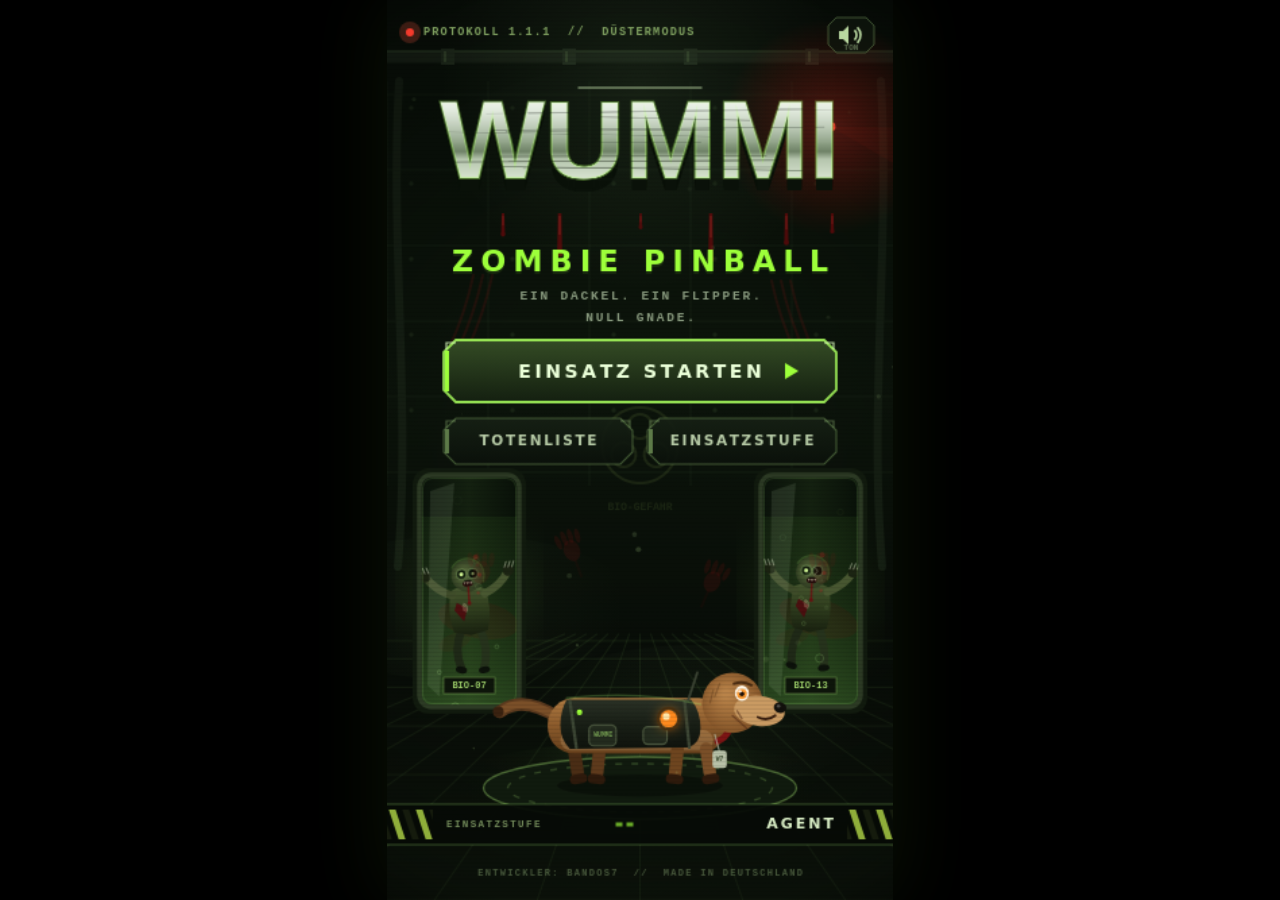
<file: dist/index.html>
<!DOCTYPE html>
<html lang="de">
<head>
<meta charset="UTF-8">
<meta name="viewport" content="width=device-width, initial-scale=1.0, maximum-scale=1.0, user-scalable=no, viewport-fit=cover">
<meta name="theme-color" content="#050805">
<link rel="icon" href="data:image/svg+xml,%3Csvg xmlns='http://www.w3.org/2000/svg' viewBox='0 0 16 16'%3E%3Crect width='16' height='16' fill='%23050805'/%3E%3Ccircle cx='8' cy='8' r='4' fill='%239dff3a'/%3E%3C/svg%3E">
<title>WUMMI — Zombie Pinball · BANDOS7</title>
<style>
  *{margin:0;padding:0;box-sizing:border-box;-webkit-tap-highlight-color:transparent;user-select:none;-webkit-user-select:none;}
  html,body{
    width:100%;height:100%;overflow:hidden;background:#000;
    display:flex;align-items:center;justify-content:center;
    font-family:system-ui,-apple-system,BlinkMacSystemFont,"Segoe UI",Roboto,Arial,sans-serif;
    touch-action:none;
  }
  canvas{
    display:block;background:#050805;touch-action:none;
    width:min(100vw, 56.25vh);
    height:min(177.7778vw, 100vh);
    box-shadow:0 0 80px rgba(90,160,40,0.12), 0 0 200px rgba(0,0,0,0.9);
  }
  noscript{color:#9dff3a;font-family:monospace;padding:20px;text-align:center;}
</style>
</head>
<body>
<canvas id="c" aria-label="WUMMI Zombie Pinball"></canvas>
<noscript>Dieses Spiel benötigt JavaScript.</noscript>
<script>
(function(){
  'use strict';
  // ============================================================
  //  WUMMI — ZOMBIE PINBALL
  //  Entwickler: BANDOS7 · Made in Deutschland
  // ============================================================

  const canvas = document.getElementById('c');
  const ctx = canvas.getContext('2d', { alpha: false });
  const W = 375, H = 667;
  const DPR = Math.min(2, window.devicePixelRatio || 1);
  canvas.width = Math.round(W * DPR);
  canvas.height = Math.round(H * DPR);

  const TAU = Math.PI * 2;
  const clamp = (v,a,b)=> v<a?a:(v>b?b:v);
  const lerp = (a,b,t)=> a+(b-a)*t;
  const rand = (a,b)=> a + Math.random()*(b-a);
  const randi = (a,b)=> Math.floor(rand(a,b+1));
  const dist = (x1,y1,x2,y2)=> Math.hypot(x2-x1,y2-y1);
  const fmt = n => Math.round(n).toLocaleString('de-DE');

  function roundRect(g,x,y,w,h,r){
    r = Math.min(r, w/2, h/2);
    g.beginPath();
    g.moveTo(x+r,y);
    g.arcTo(x+w,y,x+w,y+h,r);
    g.arcTo(x+w,y+h,x,y+h,r);
    g.arcTo(x,y+h,x,y,r);
    g.arcTo(x,y,x+w,y,r);
    g.closePath();
  }
  function cutRect(g,x,y,w,h,c){
    g.beginPath();
    g.moveTo(x+c,y);
    g.lineTo(x+w-c,y);
    g.lineTo(x+w,y+c);
    g.lineTo(x+w,y+h-c);
    g.lineTo(x+w-c,y+h);
    g.lineTo(x+c,y+h);
    g.lineTo(x,y+h-c);
    g.lineTo(x,y+c);
    g.closePath();
  }
  function makeCache(w,h,drawFn){
    const sc = 2;
    const c = document.createElement('canvas');
    c.width = Math.ceil(w*sc); c.height = Math.ceil(h*sc);
    const g = c.getContext('2d');
    g.scale(sc,sc);
    drawFn(g);
    return c;
  }
  function spaced(g,text,x,y,sp,align){
    const chars = [...text];
    let total = 0;
    for(const ch of chars) total += g.measureText(ch).width;
    total += sp * Math.max(0, chars.length-1);
    let cx = align==='center' ? x-total/2 : align==='right' ? x-total : x;
    g.textAlign = 'left';
    for(const ch of chars){
      g.fillText(ch,cx,y);
      cx += g.measureText(ch).width + sp;
    }
    return total;
  }

  // ---------- Speicher ----------
  const store = {
    get(k,d){ try{ const v = localStorage.getItem(k); return v===null?d:JSON.parse(v); }catch(e){ return d; } },
    set(k,v){ try{ localStorage.setItem(k,JSON.stringify(v)); }catch(e){} }
  };
  const SCORE_KEY = 'wummi.scores.v1';
  const DIFF_KEY  = 'wummi.diff.v1';
  const MUTE_KEY  = 'wummi.muted.v1';

  const DIFFS = {
    rek:     { key:'rek',     name:'REKRUT',  lives:5, ballR:10,  gravity:0.23, zSpeed:0.55, bumperCount:5, zombieCount:3, flipperPower:11,   mult:1.0, desc:'LEICHTE HORDE · GROSSE KUGEL' },
    agent:   { key:'agent',   name:'AGENT',   lives:3, ballR:8.5, gravity:0.26, zSpeed:0.80, bumperCount:7, zombieCount:4, flipperPower:12.5, mult:1.5, desc:'AUSGEWOGEN · STANDARD-PROTOKOLL' },
    veteran: { key:'veteran', name:'VETERAN', lives:2, ballR:7,   gravity:0.30, zSpeed:1.10, bumperCount:9, zombieCount:6, flipperPower:14,   mult:2.0, desc:'SCHNELLE HORDE · 2× PUNKTE' }
  };
  const G = {
    state:'menu', diff:store.get(DIFF_KEY,'agent'), t:0,
    score:0, wave:1, lives:3, best:0, rank:0,
    serving:true, charging:false, charge:0, chargeStart:0, serveAt:0,
    muted:store.get(MUTE_KEY,false),
    shake:0, slowUntil:0, combo:0, comboT:0,
    look:0, barkUntil:0, toast:'', toastUntil:0,
    banner:'', bannerSub:'', bannerUntil:0,
    respawnAt:0, glitch:0, saveUntil:0, damageFlash:0
  };
  if(!DIFFS[G.diff]) G.diff='agent';
  const cfg = ()=> DIFFS[G.diff];

  // ---------- Audio ----------
  let AC = null, master = null, ambientGain = null, NOISE = null;
  function ensureAudio(){
    if(AC){ if(AC.state==='suspended') AC.resume(); return; }
    try{
      const Ctor = window.AudioContext || window.webkitAudioContext;
      if(!Ctor) return;
      AC = new Ctor();
      master = AC.createGain();
      master.gain.value = G.muted ? 0 : 0.85;
      master.connect(AC.destination);
      startAmbient();
    }catch(e){ AC = null; }
  }
  function noiseBuf(){
    if(NOISE) return NOISE;
    const len = AC.sampleRate * 2;
    NOISE = AC.createBuffer(1, len, AC.sampleRate);
    const d = NOISE.getChannelData(0);
    for(let i=0;i<len;i++) d[i] = Math.random()*2-1;
    return NOISE;
  }
  function burst(dur,vol,freq,type){
    if(!AC) return;
    const t = AC.currentTime;
    const src = AC.createBufferSource();
    src.buffer = noiseBuf();
    src.loop = true;
    const f = AC.createBiquadFilter();
    f.type = type || 'lowpass';
    f.frequency.value = freq || 700;
    f.Q.value = 1;
    const g = AC.createGain();
    g.gain.setValueAtTime(vol, t);
    g.gain.exponentialRampToValueAtTime(0.001, t+dur);
    src.connect(f); f.connect(g); g.connect(master);
    src.start(t); src.stop(t+dur);
  }
  function beep(freq,dur,type,vol,slide){
    if(!AC) return;
    const t = AC.currentTime;
    const o = AC.createOscillator();
    const g = AC.createGain();
    o.type = type || 'square';
    o.frequency.setValueAtTime(freq,t);
    if(slide) o.frequency.exponentialRampToValueAtTime(Math.max(20,slide), t+dur);
    g.gain.setValueAtTime(vol||0.12,t);
    g.gain.exponentialRampToValueAtTime(0.001,t+dur);
    o.connect(g); g.connect(master);
    o.start(t); o.stop(t+dur);
  }
  function startAmbient(){
    if(!AC) return;
    const g = AC.createGain(); g.gain.value = 0.05; g.connect(master);
    const lp = AC.createBiquadFilter(); lp.type='lowpass'; lp.frequency.value=120;
    const o1 = AC.createOscillator(); o1.type='sine'; o1.frequency.value=47;
    const o2 = AC.createOscillator(); o2.type='sawtooth'; o2.frequency.value=54.5;
    o1.connect(lp); o2.connect(lp); lp.connect(g);
    o1.start(); o2.start();
    const lfo = AC.createOscillator(); lfo.frequency.value = 0.06;
    const lg = AC.createGain(); lg.gain.value = 0.02;
    lfo.connect(lg); lg.connect(g.gain); lfo.start();
    const src = AC.createBufferSource(); src.buffer = noiseBuf(); src.loop = true;
    const bp = AC.createBiquadFilter(); bp.type='bandpass'; bp.frequency.value=260; bp.Q.value=0.5;
    const wg = AC.createGain(); wg.gain.value=0.018;
    src.connect(bp); bp.connect(wg); wg.connect(master); src.start();
    ambientGain = g;
  }
  const SFX = {
    click(){ beep(420,0.06,'square',0.10,300); },
    launch(){ burst(0.28,0.20,1200,'lowpass'); beep(90,0.32,'sawtooth',0.12,320); },
    bump(){ beep(660,0.07,'square',0.10,440); burst(0.08,0.10,1600,'highpass'); },
    hit(){ burst(0.09,0.14,600,'lowpass'); beep(150,0.07,'sawtooth',0.08,90); },
    kill(){ burst(0.35,0.20,500,'lowpass'); beep(70,0.28,'sawtooth',0.13,35); },
    pickup(){ beep(620,0.09,'sine',0.13); setTimeout(()=>beep(880,0.10,'sine',0.13),80); setTimeout(()=>beep(1240,0.16,'sine',0.12),160); },
    drain(){ beep(300,0.45,'sawtooth',0.11,55); burst(0.5,0.10,300,'lowpass'); },
    wave(){ beep(440,0.16,'square',0.11); setTimeout(()=>beep(330,0.16,'square',0.11),150); setTimeout(()=>beep(550,0.32,'square',0.12),300); },
    over(){ beep(160,0.9,'sawtooth',0.14,40); setTimeout(()=>beep(90,1.4,'sine',0.12,30),200); },
    bark(){ beep(240,0.08,'square',0.14,160); setTimeout(()=>beep(190,0.12,'square',0.12,110),90); },
    flipper(){ beep(220,0.035,'square',0.05,180); }
  };
  function toggleMute(){
    G.muted = !G.muted;
    store.set(MUTE_KEY,G.muted);
    if(master) master.gain.value = G.muted ? 0 : 0.85;
  }
  // ---------- Eingabe ----------
  const pointers = new Map();
  function getPos(e){
    const r = canvas.getBoundingClientRect();
    return { x:(e.clientX-r.left)*(W/r.width), y:(e.clientY-r.top)*(H/r.height) };
  }
  canvas.addEventListener('pointerdown', e=>{
    if(e.pointerType==='mouse' && e.button!==0) return;
    e.preventDefault();
    ensureAudio();
    const p = getPos(e);
    pointers.set(e.pointerId, p);
    handleDown(p.x,p.y,e.pointerId);
  });
  canvas.addEventListener('pointermove', e=>{
    const p = getPos(e);
    if(pointers.has(e.pointerId)) pointers.set(e.pointerId,p);
    G.look = clamp((p.x-W/2)/120,-1,1);
  });
  function releasePointer(e){
    const p = pointers.get(e.pointerId);
    if(!p) return;
    pointers.delete(e.pointerId);
    handleUp(p.x,p.y,e.pointerId);
  }
  canvas.addEventListener('pointerup', e=>{ e.preventDefault(); releasePointer(e); });
  canvas.addEventListener('pointercancel', e=>{ releasePointer(e); });
  window.addEventListener('pointerup', e=>{ if(pointers.has(e.pointerId)) releasePointer(e); });
  canvas.addEventListener('contextmenu', e=>e.preventDefault());

  // ---------- Menü-Hintergrund (animiertes Containment-Labor) ----------
  let menuBgCache=null, playBgCache=null, titleCache=null, scanPattern=null;
  let menuDust=[];
  function initDust(){
    menuDust=[];
    for(let i=0;i<28;i++){
      menuDust.push({x:rand(0,W),y:rand(60,H-80),s:rand(0.6,2.2),v:rand(2,9),p:rand(0,TAU)});
    }
  }
  function drawDust(){
    ctx.save();
    for(const d of menuDust){
      const y = d.y - ((G.t*d.v)%620);
      const yy = y < 40 ? y+620 : y;
      const a = 0.10 + 0.10*Math.sin(G.t*2+d.p);
      ctx.fillStyle = `rgba(180,220,140,${a.toFixed(3)})`;
      ctx.beginPath();
      ctx.arc(d.x + Math.sin(G.t*0.7+d.p)*6, yy, d.s, 0, TAU);
      ctx.fill();
    }
    ctx.restore();
  }

  function buildMenuBg(g){
    const bg = g.createLinearGradient(0,0,0,H);
    bg.addColorStop(0,'#0a120a');
    bg.addColorStop(0.45,'#0c140b');
    bg.addColorStop(1,'#040604');
    g.fillStyle = bg; g.fillRect(0,0,W,H);

    // Rückwand-Paneele
    g.strokeStyle='rgba(120,160,100,0.07)';
    g.lineWidth=1;
    for(let y=70;y<360;y+=56){
      g.beginPath(); g.moveTo(0,y); g.lineTo(W,y); g.stroke();
    }
    for(let x=0;x<W;x+=75){
      g.beginPath(); g.moveTo(x,60); g.lineTo(x,360); g.stroke();
    }
    // Nieten
    g.fillStyle='rgba(150,190,120,0.10)';
    for(let x=18;x<W;x+=75){
      for(let y=80;y<360;y+=56){
        g.beginPath(); g.arc(x,y,1.6,0,TAU); g.fill();
      }
    }

    // Deckenrohre
    g.strokeStyle='#1a2418'; g.lineWidth=9; g.lineCap='round';
    g.beginPath(); g.moveTo(-10,42); g.lineTo(W+10,42); g.stroke();
    g.strokeStyle='rgba(150,200,120,0.14)'; g.lineWidth=1.5;
    g.beginPath(); g.moveTo(-10,38); g.lineTo(W+10,38); g.stroke();
    for(let x=40;x<W;x+=90){
      g.fillStyle='#233020'; g.fillRect(x,36,10,12);
      g.fillStyle='rgba(160,210,130,0.18)'; g.fillRect(x+2,38,2,8);
    }
    // Seitenkabel
    g.strokeStyle='#162014'; g.lineWidth=6;
    g.beginPath(); g.moveTo(9,60); g.bezierCurveTo(2,180,18,300,8,420); g.stroke();
    g.beginPath(); g.moveTo(W-9,60); g.bezierCurveTo(W-2,180,W-18,300,W-8,420); g.stroke();

    // Kratzspuren
    g.save();
    g.strokeStyle='rgba(120,18,18,0.22)';g.lineWidth=2;g.lineCap='round';
    for(let i=0;i<3;i++){
      g.beginPath();
      g.moveTo(46+i*7,258);
      g.quadraticCurveTo(58+i*7,232,64+i*7,204);
      g.stroke();
    }
    for(let i=0;i<3;i++){
      g.beginPath();
      g.moveTo(W-58-i*7,262);
      g.quadraticCurveTo(W-70-i*7,236,W-76-i*7,208);
      g.stroke();
    }
    g.restore();

    // Warnschild hinten
    g.save();
    g.globalAlpha=0.10;
    g.translate(W/2,330);
    g.strokeStyle='#b8e06a'; g.lineWidth=2;
    g.beginPath(); g.arc(0,0,28,0,TAU); g.stroke();
    for(let i=0;i<3;i++){
      const a=i*TAU/3 - Math.PI/2;
      g.beginPath(); g.arc(Math.cos(a)*14,Math.sin(a)*14,9,0,TAU); g.stroke();
    }
    g.font='700 8px "Courier New",monospace'; g.textAlign='center';
    g.fillStyle='#b8e06a'; g.fillText('BIO-GEFAHR',0,48);
    g.restore();

    // Blutige Handabdrücke an der Rückwand
    g.save();
    g.globalAlpha=0.17;
    for(const hp of [[137,408,-0.35],[241,431,0.4]]){
      g.save();
      g.translate(hp[0],hp[1]);
      g.rotate(hp[2]);
      g.fillStyle='#8a1414';
      g.beginPath();g.ellipse(0,0,6,8,0,0,TAU);g.fill();
      for(let f=0;f<4;f++){
        g.beginPath();g.ellipse(-7.5+f*5,-9-((f===1||f===2)?1.5:0),2,5.5,-0.1+f*0.07,0,TAU);g.fill();
      }
      g.fillStyle='rgba(120,10,10,0.5)';
      g.fillRect(-1,7,2,14);
      g.restore();
    }
    g.restore();

    // Boden mit Perspektive
    g.save();
    const vy=470;
    const fg = g.createLinearGradient(0,vy,0,H);
    fg.addColorStop(0,'rgba(30,46,26,0)');
    fg.addColorStop(1,'rgba(26,40,22,0.55)');
    g.fillStyle=fg; g.fillRect(0,vy,W,H-vy);
    g.strokeStyle='rgba(140,190,100,0.10)'; g.lineWidth=1;
    for(let i=-7;i<=7;i++){
      g.beginPath(); g.moveTo(W/2+i*8,vy); g.lineTo(W/2+i*90,H+40); g.stroke();
    }
    for(let i=1;i<=7;i++){
      const t=i/7, y=vy+Math.pow(t,1.9)*(H-vy);
      g.beginPath(); g.moveTo(0,y); g.lineTo(W,y); g.stroke();
    }
    g.restore();

    // Vignette
    const vg = g.createRadialGradient(W/2,H/2,120,W/2,H/2,430);
    vg.addColorStop(0,'rgba(0,0,0,0)');
    vg.addColorStop(0.75,'rgba(0,0,0,0.35)');
    vg.addColorStop(1,'rgba(0,0,0,0.85)');
    g.fillStyle=vg; g.fillRect(0,0,W,H);
  }

  function drawBeacon(){
    const t=G.t;
    const bx=W-46, by=94;
    const pulse=0.5+0.5*Math.sin(t*2.1);
    const rg=ctx.createRadialGradient(bx,by,2,bx,by,80);
    rg.addColorStop(0,`rgba(255,50,40,${0.16+0.12*pulse})`);
    rg.addColorStop(1,'rgba(255,0,0,0)');
    ctx.fillStyle=rg;
    ctx.beginPath(); ctx.arc(bx,by,80,0,TAU); ctx.fill();
    ctx.fillStyle=`rgba(255,70,50,${0.55+0.4*pulse})`;
    ctx.beginPath(); ctx.arc(bx,by,3.4,0,TAU); ctx.fill();
    // rotierender Lichtkegel
    ctx.save();
    ctx.translate(bx,by);
    ctx.rotate(t*0.55);
    ctx.globalAlpha=0.045;
    ctx.fillStyle='#ff3020';
    ctx.beginPath(); ctx.moveTo(0,0); ctx.lineTo(120,-40); ctx.lineTo(120,24); ctx.closePath(); ctx.fill();
    ctx.restore();
  }

  function drawLampFlicker(){
    const t=G.t;
    const base=0.72 + Math.sin(t*9.1)*0.02;
    let a=base;
    if(Math.sin(t*13.7)>0.985 || Math.sin(t*3.3+1.7)>0.997) a*=0.25;
    const x=W/2, y=66;
    const lg=ctx.createRadialGradient(x,y,2,x,y,150);
    lg.addColorStop(0,`rgba(200,255,170,${0.10*a})`);
    lg.addColorStop(1,'rgba(200,255,170,0)');
    ctx.fillStyle=lg;
    ctx.beginPath(); ctx.arc(x,y,150,0,TAU); ctx.fill();
    ctx.fillStyle=`rgba(225,255,195,${0.5*a})`;
    ctx.fillRect(x-46,y-2,92,2);
  }

  function drawFog(){
    ctx.save();
    for(let i=0;i<3;i++){
      const x = (G.t*(7+i*4) + i*170) % (W+240) - 120;
      const y = 350 + i*85 + Math.sin(G.t*0.5+i)*16;
      const rg=ctx.createRadialGradient(x,y,10,x,y,120);
      rg.addColorStop(0,'rgba(120,160,100,0.055)');
      rg.addColorStop(1,'rgba(120,160,100,0)');
      ctx.fillStyle=rg;
      ctx.beginPath(); ctx.ellipse(x,y,130,54,0,0,TAU); ctx.fill();
    }
    ctx.restore();
  }

  function drawScanlines(){
    if(!scanPattern){
      const c=document.createElement('canvas'); c.width=2; c.height=3;
      const g=c.getContext('2d');
      g.fillStyle='rgba(0,0,0,0.16)'; g.fillRect(0,0,2,1);
      scanPattern=ctx.createPattern(c,'repeat');
    }
    ctx.save();
    ctx.globalAlpha=0.55;
    ctx.fillStyle=scanPattern;
    ctx.fillRect(0,0,W,H);
    ctx.restore();
  }

  function drawMenuBackground(){
    if(menuBgCache) ctx.drawImage(menuBgCache,0,0,W,H);
    else { ctx.fillStyle='#080d07'; ctx.fillRect(0,0,W,H); }

    drawBeacon();
    drawLampFlicker();
    drawFog();

    // linke & rechte Containment-Röhre
    drawTank(24,352,74,172,0);
    drawTank(277,352,74,172,1);

    // Podest
    const py=584;
    ctx.save();
    const pg=ctx.createRadialGradient(W/2,py,8,W/2,py,140);
    pg.addColorStop(0,'rgba(130,200,90,0.16)');
    pg.addColorStop(1,'rgba(0,0,0,0)');
    ctx.fillStyle=pg;
    ctx.beginPath(); ctx.ellipse(W/2,py,150,34,0,0,TAU); ctx.fill();
    ctx.fillStyle='#101a0e';
    ctx.beginPath(); ctx.ellipse(W/2,py,116,23,0,0,TAU); ctx.fill();
    ctx.strokeStyle='rgba(160,220,110,0.40)'; ctx.lineWidth=1.4;
    ctx.beginPath(); ctx.ellipse(W/2,py,116,23,0,0,TAU); ctx.stroke();
    ctx.setLineDash([5,7]);
    ctx.strokeStyle='rgba(160,220,110,0.22)';
    ctx.beginPath(); ctx.ellipse(W/2,py,98,18,0,0,TAU); ctx.stroke();
    ctx.setLineDash([]);
    ctx.restore();

    // WUMMI
    if(G.state==='menu' || G.state==='difficulty' || G.state==='ranking'){
      drawWummi(W/2, py-46, 1.18, G.t, { look:G.look, bark: performance.now()<G.barkUntil, menu:true });
    }

    drawDust();
    drawScanlines();
  }
  // ---------- WUMMI (Dackel) ----------
  function drawWummi(cx,cy,s,t,opt){
    opt=opt||{};
    const running=!!opt.running;
    const menu=!!opt.menu;
    const bark=!!opt.bark;
    const look=clamp(opt.look||0,-1,1);
    const facing=(opt.facing||1)>=0?1:-1;
    const bob=running?Math.abs(Math.sin(t*10))*2:Math.sin(t*1.8)*0.7;
    const hop=bark?Math.abs(Math.sin(performance.now()/110))*5:0;
    const blink=menu && (Math.sin(t*1.3+2.2)>0.995);

    ctx.save();
    ctx.translate(cx,cy-bob-hop);
    // Schatten
    ctx.save();
    ctx.globalAlpha=0.35;
    ctx.fillStyle='#000';
    ctx.beginPath();ctx.ellipse(0,38*s,52*s,7*s,0,0,TAU);ctx.fill();
    ctx.restore();

    ctx.scale(facing*s,s);

    // Schwanz
    const wag=Math.sin(t*(running?13:2.3))*(running?0.55:0.4);
    ctx.strokeStyle='#5c3a1e';ctx.lineWidth=8;ctx.lineCap='round';
    ctx.beginPath();ctx.moveTo(-52,-5);
    ctx.quadraticCurveTo(-74,-16-wag*8,-88,-2-wag*16);
    ctx.stroke();
    ctx.strokeStyle='#7a4f28';ctx.lineWidth=5;
    ctx.beginPath();ctx.moveTo(-52,-5);
    ctx.quadraticCurveTo(-74,-16-wag*8,-88,-2-wag*16);
    ctx.stroke();
    ctx.fillStyle='#3a2210';
    ctx.beginPath();ctx.arc(-89,-2-wag*16,3.4,0,TAU);ctx.fill();

    // Hinterbeine
    drawLeg(-42, running?Math.sin(t*10):0, '#4a2d15', -0.15);
    drawLeg(-25, running?Math.sin(t*10+Math.PI):0, '#5e3a1c', 0.1);

    // Körper
    const body=ctx.createLinearGradient(0,-18,0,20);
    body.addColorStop(0,'#b07c43');
    body.addColorStop(0.45,'#8e5d2d');
    body.addColorStop(1,'#5f3a18');
    ctx.fillStyle=body;
    roundRect(ctx,-58,-17,112,35,17);ctx.fill();
    // Bauch
    ctx.fillStyle='rgba(214,175,124,0.28)';
    roundRect(ctx,-50,3,96,13,7);ctx.fill();
    // Fellstriche
    ctx.strokeStyle='rgba(60,34,14,0.35)';ctx.lineWidth=1;
    for(let i=0;i<5;i++){
      ctx.beginPath();
      ctx.moveTo(-40+i*18,-12+((i%2)*3));
      ctx.quadraticCurveTo(-34+i*18,-6,-40+i*18,2);
      ctx.stroke();
    }

    // Vorderbeine
    drawLeg(24, running?Math.sin(t*10+Math.PI):0, '#6e451f', 0.1);
    drawLeg(41, running?Math.sin(t*10):0, '#7a4f28', -0.15);

    // Taktikweste
    const vest=ctx.createLinearGradient(0,-18,0,16);
    vest.addColorStop(0,'#2c3327');
    vest.addColorStop(0.5,'#191f16');
    vest.addColorStop(1,'#0e120c');
    ctx.fillStyle=vest;
    ctx.beginPath();
    ctx.moveTo(-46,-16);
    ctx.lineTo(32,-16);
    ctx.quadraticCurveTo(38,-9,38,2);
    ctx.quadraticCurveTo(38,12,30,14);
    ctx.lineTo(-44,15);
    ctx.quadraticCurveTo(-50,9,-50,0);
    ctx.quadraticCurveTo(-50,-9,-46,-16);
    ctx.closePath();ctx.fill();
    // Riemen
    ctx.strokeStyle='#3c4634';ctx.lineWidth=2;
    ctx.beginPath();ctx.moveTo(-44,-15);ctx.lineTo(-40,14);ctx.stroke();
    ctx.beginPath();ctx.moveTo(28,-15);ctx.lineTo(31,14);ctx.stroke();
    // Taschen
    ctx.fillStyle='#232b1e';
    roundRect(ctx,-32,0,17,13,3);ctx.fill();
    roundRect(ctx,2,1,15,11,3);ctx.fill();
    ctx.strokeStyle='#4a563e';ctx.lineWidth=1;
    roundRect(ctx,-32,0,17,13,3);ctx.stroke();
    roundRect(ctx,2,1,15,11,3);ctx.stroke();
    // Oranges Einsatzgerät
    const pulse=0.72+0.28*Math.sin(t*3.2);
    ctx.save();
    ctx.translate(18,-4);
    ctx.shadowColor='rgba(255,140,30,'+(0.8*pulse)+')';
    ctx.shadowBlur=10;
    ctx.fillStyle='#ff8a1e';
    ctx.beginPath();ctx.arc(0,0,5.4,0,TAU);ctx.fill();
    ctx.shadowBlur=0;
    ctx.fillStyle='rgba(255,230,170,'+pulse+')';
    ctx.beginPath();ctx.arc(-1.5,-1.5,2.2,0,TAU);ctx.fill();
    ctx.strokeStyle='#4a3010';ctx.lineWidth=1.4;
    ctx.beginPath();ctx.arc(0,0,6.8,0,TAU);ctx.stroke();
    ctx.restore();
    // LED
    if(Math.sin(t*4)>0){
      ctx.fillStyle='#9dff3a';
      ctx.beginPath();ctx.arc(-38,-8,1.8,0,TAU);ctx.fill();
    }
    // Antenne
    ctx.strokeStyle='#3a4232';ctx.lineWidth=1.6;
    ctx.beginPath();ctx.moveTo(30,-15);ctx.lineTo(36,-33);ctx.stroke();
    if(Math.sin(t*3+1)>0.4){
      ctx.fillStyle='#ff3020';
      ctx.beginPath();ctx.arc(36,-34,2,0,TAU);ctx.fill();
    }
    // Westen-Schrift
    ctx.font='700 4px "Courier New",monospace';
    ctx.fillStyle='rgba(160,220,110,0.7)';
    ctx.textAlign='center';ctx.textBaseline='middle';
    ctx.fillText('WUMMI',-23,6.5);

    // Halsband
    ctx.strokeStyle='#7d1414';ctx.lineWidth=4;
    ctx.beginPath();ctx.arc(44,-2,13,-1.2,1.2);ctx.stroke();

    // Kopf
    ctx.save();
    ctx.translate(58+look*2,-14);
    ctx.rotate(-look*0.03);
    // Ohr
    const earSwing=Math.sin(t*1.4)*0.06;
    ctx.save();
    ctx.rotate(-0.25+earSwing);
    ctx.fillStyle='#5c3a1e';
    ctx.beginPath();
    ctx.moveTo(-8,-14);
    ctx.quadraticCurveTo(-18,-4,-12,14);
    ctx.quadraticCurveTo(-4,18,0,8);
    ctx.quadraticCurveTo(4,-2,-8,-14);
    ctx.closePath();ctx.fill();
    ctx.fillStyle='rgba(140,90,50,0.4)';
    ctx.beginPath();ctx.ellipse(-7,2,4,9,0.1,0,TAU);ctx.fill();
    ctx.restore();
    // Kopfkugel
    const headG=ctx.createRadialGradient(-4,-6,2,0,0,24);
    headG.addColorStop(0,'#b98349');
    headG.addColorStop(1,'#7a4c22');
    ctx.fillStyle=headG;
    ctx.beginPath();ctx.arc(0,0,19,0,TAU);ctx.fill();
    // Schnauze
    ctx.fillStyle='#c99a62';
    ctx.beginPath();ctx.ellipse(17,5,16,9.5,0.12,0,TAU);ctx.fill();
    // Nase
    ctx.fillStyle='#12100c';
    ctx.beginPath();ctx.ellipse(30,3,4,3.4,0.2,0,TAU);ctx.fill();
    ctx.fillStyle='rgba(255,255,255,0.25)';
    ctx.beginPath();ctx.arc(29,2,1.1,0,TAU);ctx.fill();
    // Mund
    ctx.strokeStyle='#3a2010';ctx.lineWidth=1.5;
    if(bark){
      ctx.fillStyle='#2a0d0d';
      ctx.beginPath();ctx.ellipse(21,10,6,4.5,0.15,0,TAU);ctx.fill();
      ctx.fillStyle='#d9506a';
      ctx.beginPath();ctx.ellipse(21,12,3.4,2.6,0.1,0,TAU);ctx.fill();
    } else {
      ctx.beginPath();ctx.moveTo(16,9);ctx.quadraticCurveTo(22,12,27,8);ctx.stroke();
    }
    // Auge
    if(blink){
      ctx.strokeStyle='#1a1008';ctx.lineWidth=2;
      ctx.beginPath();ctx.moveTo(2,-6);ctx.lineTo(10,-6);ctx.stroke();
    } else {
      ctx.fillStyle='#fff6e6';
      ctx.beginPath();ctx.ellipse(6,-6,4.4,4.8,0,0,TAU);ctx.fill();
      ctx.fillStyle='#ff9a2e';
      ctx.beginPath();ctx.arc(6+look*1.6,-5.6,3.1,0,TAU);ctx.fill();
      ctx.fillStyle='#1a0e06';
      ctx.beginPath();ctx.arc(6+look*2.2,-5.6,1.5,0,TAU);ctx.fill();
      ctx.fillStyle='rgba(255,255,255,0.8)';
      ctx.beginPath();ctx.arc(4.8,-7.2,1,0,TAU);ctx.fill();
    }
    // Augenbraue
    ctx.strokeStyle='#4a2c12';ctx.lineWidth=1.6;
    ctx.beginPath();ctx.moveTo(1,-12);ctx.quadraticCurveTo(7,-14,12,-11);ctx.stroke();
    // Fellstriche Kopf
    ctx.strokeStyle='rgba(90,55,25,0.4)';ctx.lineWidth=1;
    ctx.beginPath();ctx.moveTo(-8,-12);ctx.lineTo(-11,-4);ctx.stroke();
    ctx.beginPath();ctx.moveTo(-12,-8);ctx.lineTo(-14,0);ctx.stroke();
    ctx.restore();

    // Narbe auf der Schnauze
    ctx.strokeStyle='rgba(80,40,20,0.55)';ctx.lineWidth=1;
    ctx.beginPath();ctx.moveTo(58,-6);ctx.lineTo(67,2);ctx.stroke();
    ctx.beginPath();ctx.moveTo(61,-9);ctx.lineTo(64,-4);ctx.stroke();
    // Dog Tag am Halsband
    ctx.strokeStyle='rgba(190,200,180,0.65)';ctx.lineWidth=1;
    ctx.beginPath();ctx.moveTo(47,6);ctx.lineTo(50,17);ctx.stroke();
    ctx.fillStyle='#b8c2a8';
    roundRect(ctx,45.5,16,9,11,2);ctx.fill();
    ctx.fillStyle='#3a4a2e';
    ctx.font='700 4px "Courier New",monospace';
    ctx.textAlign='center';ctx.textBaseline='middle';
    ctx.fillText('W7',50,21.5);
    // grünes Rim-Light
    ctx.strokeStyle='rgba(170,255,110,0.22)';ctx.lineWidth=1.4;
    ctx.beginPath();ctx.moveTo(-46,-17);ctx.quadraticCurveTo(0,-22,38,-13);ctx.stroke();

    ctx.restore();
  }
  function drawLeg(x,swing,color,tilt){
    ctx.save();
    ctx.translate(x,11);
    ctx.rotate(swing*0.6+(tilt||0));
    ctx.fillStyle=color;
    roundRect(ctx,-4,0,8,23,4);ctx.fill();
    ctx.fillStyle='#2e1a0c';
    roundRect(ctx,-5.5,20,11,6,3);ctx.fill();
    ctx.restore();
  }

  // ---------- Zombie im Tank ----------
  function drawTankZombie(cx,cy,r,seed){
    const t=G.t;
    const variant=Math.floor(seed*5)%2;
    ctx.save();
    ctx.translate(cx,cy);
    const twitch=Math.sin(t*2.6+seed*3)>0.984?0.09*Math.sin(t*28):0;
    ctx.rotate(Math.sin(t*0.4+seed*2)*0.05+twitch);
    ctx.globalAlpha=0.97;
    // Blutwolke im Wasser
    ctx.fillStyle='rgba(120,8,16,0.11)';
    ctx.beginPath();ctx.ellipse(r*0.25,r*0.4,r*1.2,r*0.55,0.25,0,TAU);ctx.fill();
    ctx.fillStyle='rgba(120,8,16,0.07)';
    ctx.beginPath();ctx.ellipse(-r*0.5,r*1.0,r*0.5,r*0.25,-0.3,0,TAU);ctx.fill();
    // Beine (schlaff, leicht baumelnd)
    ctx.lineCap='round';
    const kick=Math.sin(t*1.5+seed*4)*2;
    ctx.strokeStyle='#1f2917';ctx.lineWidth=r*0.24;
    ctx.beginPath();ctx.moveTo(-r*0.28,r*0.68);ctx.quadraticCurveTo(-r*0.55,r*1.25,-r*0.42+kick,r*1.78);ctx.stroke();
    ctx.strokeStyle='#27331c';
    ctx.beginPath();ctx.moveTo(r*0.28,r*0.68);ctx.quadraticCurveTo(r*0.5,r*1.3,r*0.38-kick,r*1.82);ctx.stroke();
    // Stiefel
    ctx.fillStyle='#0c110a';
    ctx.beginPath();ctx.ellipse(-r*0.42+kick,r*1.84,r*0.17,r*0.1,0.25,0,TAU);ctx.fill();
    ctx.beginPath();ctx.ellipse(r*0.38-kick,r*1.88,r*0.17,r*0.1,-0.15,0,TAU);ctx.fill();
    // Torso
    const suit=ctx.createLinearGradient(0,-r*0.8,0,r*0.85);
    suit.addColorStop(0,'#4f5f35');suit.addColorStop(0.5,'#31401f');suit.addColorStop(1,'#18200f');
    ctx.fillStyle=suit;
    ctx.beginPath();
    ctx.moveTo(-r*0.5,-r*0.5);
    ctx.quadraticCurveTo(-r*0.68,r*0.05,-r*0.5,r*0.72);
    ctx.lineTo(0,r*0.84);
    ctx.lineTo(r*0.5,r*0.72);
    ctx.quadraticCurveTo(r*0.68,r*0.05,r*0.5,-r*0.5);
    ctx.quadraticCurveTo(0,-r*0.76,-r*0.5,-r*0.5);
    ctx.closePath();ctx.fill();
    // Riss
    ctx.fillStyle='rgba(80,10,14,0.9)';
    ctx.beginPath();
    ctx.moveTo(-r*0.36,-r*0.14);
    ctx.lineTo(-r*0.06,r*0.05);
    ctx.lineTo(-r*0.18,r*0.42);
    ctx.lineTo(-r*0.44,r*0.08);
    ctx.closePath();ctx.fill();
    ctx.strokeStyle='rgba(205,180,145,0.4)';ctx.lineWidth=1;
    for(let i=0;i<3;i++){ctx.beginPath();ctx.arc(-r*0.22,r*0.04,r*(0.06+i*0.05),-1.2,0.7);ctx.stroke();}
    // Arme nach oben zum Glas
    const sway=Math.sin(t*1.2+seed*3)*0.6;
    ctx.strokeStyle='#3f4d2a';ctx.lineWidth=r*0.23;
    ctx.beginPath();ctx.moveTo(-r*0.48,-r*0.36);
    ctx.quadraticCurveTo(-r*0.95,-r*0.55,-r*1.22,-r*0.95+sway);ctx.stroke();
    ctx.strokeStyle='#4a5932';
    ctx.beginPath();ctx.moveTo(r*0.48,-r*0.36);
    ctx.quadraticCurveTo(r*0.95,-r*0.55,r*1.2,-r*0.95-sway);ctx.stroke();
    // Hände am Glas
    ctx.fillStyle='#1a2311';
    ctx.beginPath();ctx.arc(-r*1.24,-r*0.98+sway,r*0.16,0,TAU);ctx.fill();
    ctx.beginPath();ctx.arc(r*1.22,-r*0.98-sway,r*0.16,0,TAU);ctx.fill();
    // Finger
    ctx.strokeStyle='rgba(195,205,175,0.55)';ctx.lineWidth=1;
    for(let i=-1;i<=1;i++){
      ctx.beginPath();ctx.moveTo(-r*1.24+i*2.8,-r*1.08+sway);ctx.lineTo(-r*1.3+i*2.8,-r*1.24+sway);ctx.stroke();
      ctx.beginPath();ctx.moveTo(r*1.22+i*2.8,-r*1.08-sway);ctx.lineTo(r*1.28+i*2.8,-r*1.24-sway);ctx.stroke();
    }
    // Kopf / Kapuze
    const hood=ctx.createRadialGradient(-r*0.1,-r*1.0,1,0,-r*0.92,r*0.5);
    hood.addColorStop(0,'#5a6a3e');
    hood.addColorStop(1,'#2d3a1f');
    ctx.fillStyle=hood;
    ctx.beginPath();ctx.arc(0,-r*0.92,r*0.47,0,TAU);ctx.fill();
    // Gasmaske
    ctx.fillStyle='#0a1007';
    ctx.beginPath();ctx.arc(-r*0.17,-r*0.97,r*0.14,0,TAU);ctx.fill();
    ctx.beginPath();ctx.arc(r*0.17,-r*0.97,r*0.14,0,TAU);ctx.fill();
    ctx.strokeStyle='rgba(160,205,130,0.32)';ctx.lineWidth=1;
    ctx.beginPath();ctx.arc(-r*0.17,-r*0.97,r*0.14,0,TAU);ctx.stroke();
    ctx.beginPath();ctx.arc(r*0.17,-r*0.97,r*0.14,0,TAU);ctx.stroke();
    // Ein Auge glüht
    ctx.fillStyle='#d8ff9a';ctx.shadowColor='#a8ff60';ctx.shadowBlur=9;
    ctx.beginPath();ctx.arc(-r*0.17,-r*0.97,r*0.06,0,TAU);ctx.fill();
    ctx.shadowBlur=0;
    if(variant===0){
      ctx.fillStyle='rgba(216,255,160,0.55)';
      ctx.beginPath();ctx.arc(r*0.17,-r*0.97,r*0.045,0,TAU);ctx.fill();
    } else {
      ctx.strokeStyle='rgba(210,235,185,0.4)';ctx.lineWidth=0.9;
      ctx.beginPath();
      ctx.moveTo(r*0.07,-r*1.08);ctx.lineTo(r*0.17,-r*0.97);ctx.lineTo(r*0.09,-r*0.85);
      ctx.stroke();
    }
    // Filter
    ctx.fillStyle='#131a0e';
    roundRect(ctx,-r*0.12,-r*0.79,r*0.24,r*0.17,r*0.06);ctx.fill();
    // Maul / Zähne
    ctx.fillStyle='rgba(32,4,6,0.9)';
    ctx.beginPath();ctx.ellipse(0,-r*0.68,r*0.15,r*0.08,0,0,TAU);ctx.fill();
    ctx.fillStyle='rgba(215,205,175,0.8)';
    for(let i=0;i<4;i++){
      ctx.beginPath();
      ctx.moveTo(-r*0.11+i*r*0.065,-r*0.73);
      ctx.lineTo(-r*0.085+i*r*0.065,-r*0.65);
      ctx.lineTo(-r*0.06+i*r*0.065,-r*0.73);
      ctx.closePath();ctx.fill();
    }
    // Blut am Hals
    ctx.fillStyle='rgba(115,8,14,0.7)';
    ctx.fillRect(-r*0.02,-r*0.6,r*0.06,r*0.5);
    ctx.beginPath();ctx.arc(r*0.01,-r*0.1,r*0.06,0,TAU);ctx.fill();
    // grünes Gegenlicht
    ctx.strokeStyle='rgba(170,230,110,0.18)';ctx.lineWidth=1.5;
    ctx.beginPath();ctx.arc(0,-r*0.92,r*0.5,-2.6,0.4);ctx.stroke();
    // Blutblasen
    ctx.fillStyle='rgba(180,30,30,0.35)';
    for(let i=0;i<3;i++){
      const bp=(t*0.2+i*0.33+seed)%1;
      ctx.beginPath();ctx.arc(r*0.2+Math.sin(t+i)*4,-r*0.2-bp*r*1.6,1.2+i*0.4,0,TAU);ctx.fill();
    }
    ctx.restore();
  }

  function drawTank(x,y,w,h,seed){
    const t=G.t;
    ctx.save();
    // Glow
    const gg=ctx.createRadialGradient(x+w/2,y+h/2,6,x+w/2,y+h/2,w*1.15);
    gg.addColorStop(0,'rgba(130,210,80,0.16)');
    gg.addColorStop(1,'rgba(0,0,0,0)');
    ctx.fillStyle=gg;ctx.fillRect(x-18,y-18,w+36,h+36);
    // Rahmen
    ctx.fillStyle='#111a0e';
    roundRect(ctx,x-5,y-5,w+10,h+10,12);ctx.fill();
    // Glas
    const lg=ctx.createLinearGradient(x,0,x+w,0);
    lg.addColorStop(0,'#0a120a');
    lg.addColorStop(0.5,'#142110');
    lg.addColorStop(1,'#081008');
    ctx.fillStyle=lg;
    roundRect(ctx,x,y,w,h,9);ctx.fill();
    // Flüssigkeit + Inhalt
    ctx.save();
    roundRect(ctx,x,y,w,h,9);ctx.clip();
    const liq=ctx.createLinearGradient(0,y,0,y+h);
    liq.addColorStop(0,'rgba(100,180,60,0.05)');
    liq.addColorStop(0.55,'rgba(110,190,70,0.13)');
    liq.addColorStop(1,'rgba(130,220,90,0.25)');
    ctx.fillStyle=liq;
    ctx.fillRect(x,y+h*0.18,w,h*0.82);
    const bob=Math.sin(t*0.8+seed*3)*3;
    drawTankZombie(x+w/2, y+h*0.56+bob, w*0.34, seed);
    // Blasen
    for(let i=0;i<6;i++){
      const ph=(t*0.25+i*0.37+seed*0.21)%1;
      const by=y+h-ph*h;
      const bx=x+w*0.2+((i*29+seed*17)%Math.max(1,w*0.6));
      ctx.strokeStyle='rgba(190,255,150,'+(0.22*(1-ph))+')';
      ctx.lineWidth=1;
      ctx.beginPath();ctx.arc(bx,by,1.4+ (i%3)*0.8,0,TAU);ctx.stroke();
    }
    // Blutiger Handabdruck am Glas
    ctx.save();
    ctx.globalAlpha=0.13;
    ctx.fillStyle='#7a1414';
    ctx.beginPath();ctx.ellipse(x+w*0.62,y+h*0.42,6.5,8.5,0.25,0,TAU);ctx.fill();
    for(let f=0;f<4;f++){
      ctx.beginPath();
      ctx.ellipse(x+w*0.62-8+f*5.2,y+h*0.42-9.5,2.1,5.2,-0.15+f*0.08,0,TAU);
      ctx.fill();
    }
    ctx.restore();
    // Glasreflexion
    ctx.globalAlpha=0.10;
    ctx.fillStyle='#dfffd0';
    ctx.beginPath();
    ctx.moveTo(x+8,y+12);ctx.lineTo(x+w*0.35,y+6);ctx.lineTo(x+w*0.2,y+h-8);ctx.lineTo(x+6,y+h-16);ctx.closePath();ctx.fill();
    ctx.globalAlpha=1;
    ctx.restore();
    // Rahmen vorn
    ctx.strokeStyle='#2c3a24';ctx.lineWidth=3.5;
    roundRect(ctx,x,y,w,h,9);ctx.stroke();
    ctx.strokeStyle='rgba(150,210,110,0.18)';ctx.lineWidth=1;
    roundRect(ctx,x+2.5,y+2.5,w-5,h-5,7);ctx.stroke();
    // Etikett
    ctx.fillStyle='rgba(10,16,8,0.9)';
    ctx.fillRect(x+w/2-19,y+h-22,38,12);
    ctx.strokeStyle='rgba(160,220,110,0.35)';ctx.lineWidth=1;
    ctx.strokeRect(x+w/2-19,y+h-22,38,12);
    ctx.fillStyle='#9dcf6a';
    ctx.font='700 7px "Courier New",monospace';
    ctx.textAlign='center';ctx.textBaseline='middle';
    ctx.fillText(seed===0?'BIO-07':'BIO-13',x+w/2,y+h-16);
    ctx.restore();
  }
  // ---------- Menü-UI ----------
  const BTN = {
    start:{x:42, y:252, w:291, h:46},
    rank: {x:42, y:310, w:140, h:34},
    diff: {x:193,y:310, w:140, h:34},
    mute: {x:W-48,y:13, w:34, h:26},
    back: {x:97, y:566, w:181, h:40},
    again:{x:88, y:448, w:199, h:42},
    toMenu:{x:88,y:500, w:199, h:36}
  };
  const inRect=(r,x,y)=> x>=r.x&&x<=r.x+r.w&&y>=r.y&&y<=r.y+r.h;

  function buildTitle(g){
    const txt='WUMMI';
    g.textAlign='center';g.textBaseline='middle';
    g.font='900 82px "Arial Black","Arial",sans-serif';
    for(let i=10;i>=1;i--){
      g.fillStyle='#0a1109';
      g.fillText(txt,W/2,52+i*0.95);
    }
    const grad=g.createLinearGradient(0,6,0,104);
    grad.addColorStop(0,'#f6faf1');
    grad.addColorStop(0.18,'#d4e1ce');
    grad.addColorStop(0.43,'#8fa287');
    grad.addColorStop(0.5,'#6f8267');
    grad.addColorStop(0.56,'#b6c6ae');
    grad.addColorStop(0.78,'#e9f2e2');
    grad.addColorStop(1,'#75876d');
    g.fillStyle=grad;
    g.fillText(txt,W/2,52);
    g.strokeStyle='rgba(170,255,95,0.35)';
    g.lineWidth=2;
    g.strokeText(txt,W/2,52);
    g.save();
    g.globalCompositeOperation='source-atop';
    for(let i=0;i<16;i++){
      g.strokeStyle='rgba(18,28,16,'+rand(0.12,0.36).toFixed(2)+')';
      g.lineWidth=rand(0.5,1.6);
      const y=rand(8,100);
      g.beginPath();g.moveTo(rand(25,150),y);g.lineTo(rand(230,352),y+rand(-4,4));g.stroke();
    }
    // Glanzkante
    const hl=g.createLinearGradient(0,10,0,50);
    hl.addColorStop(0,'rgba(255,255,255,0.55)');
    hl.addColorStop(1,'rgba(255,255,255,0)');
    g.fillStyle=hl;
    g.font='900 82px "Arial Black","Arial",sans-serif';
    g.fillText(txt,W/2,52);
    g.restore();
  }

  function drawButton(r,label,primary,small){
    ctx.save();
    cutRect(ctx,r.x,r.y,r.w,r.h,9);
    const bg=ctx.createLinearGradient(0,r.y,0,r.y+r.h);
    if(primary){
      bg.addColorStop(0,'rgba(54,78,38,0.95)');
      bg.addColorStop(1,'rgba(20,32,16,0.95)');
    }else{
      bg.addColorStop(0,'rgba(22,32,20,0.92)');
      bg.addColorStop(1,'rgba(10,16,10,0.92)');
    }
    ctx.fillStyle=bg;ctx.fill();
    ctx.strokeStyle=primary?'rgba(170,255,95,0.85)':'rgba(130,170,100,0.45)';
    ctx.lineWidth=primary?1.8:1.1;
    ctx.stroke();
    // Akzent links
    ctx.fillStyle=primary?'#9dff3a':'#5d7a48';
    ctx.fillRect(r.x+1,r.y+8,3,r.h-16);
    // Ecken
    ctx.strokeStyle=primary?'rgba(220,255,190,0.8)':'rgba(160,200,130,0.4)';
    ctx.lineWidth=1.2;
    ctx.beginPath();
    ctx.moveTo(r.x+2,r.y+7);ctx.lineTo(r.x+2,r.y+2);ctx.lineTo(r.x+9,r.y+2);
    ctx.moveTo(r.x+r.w-9,r.y+2);ctx.lineTo(r.x+r.w-2,r.y+2);ctx.lineTo(r.x+r.w-2,r.y+7);
    ctx.stroke();
    ctx.fillStyle=primary?'#eaffd8':'#b4c8a4';
    ctx.font=(primary?'800 14px':'700 10.5px')+' system-ui,sans-serif';
    ctx.textBaseline='middle';
    spaced(ctx,label,r.x+r.w/2,r.y+r.h/2+(primary?1:0),primary?2.6:1.7,'center');
    if(primary){
      ctx.fillStyle='#9dff3a';
      ctx.beginPath();
      ctx.moveTo(r.x+r.w-28,r.y+r.h/2);
      ctx.lineTo(r.x+r.w-38,r.y+r.h/2-6);
      ctx.lineTo(r.x+r.w-38,r.y+r.h/2+6);
      ctx.closePath();ctx.fill();
    }
    if(small){
      ctx.fillStyle='rgba(160,200,130,0.5)';
      ctx.font='700 7px "Courier New",monospace';
      ctx.textAlign='right';ctx.textBaseline='top';
      ctx.fillText(small,r.x+r.w-8,r.y+4);
    }
    ctx.restore();
  }

  function drawProtocol(){
    const pulse=0.5+0.5*Math.sin(G.t*3);
    ctx.save();
    ctx.fillStyle=`rgba(255,52,40,${0.45+0.5*pulse})`;
    ctx.beginPath();ctx.arc(17,24,3,0,TAU);ctx.fill();
    ctx.fillStyle='rgba(255,90,70,'+(0.12+0.1*pulse)+')';
    ctx.beginPath();ctx.arc(17,24,8,0,TAU);ctx.fill();
    ctx.fillStyle='#7fa060';
    ctx.font='700 8.5px "Courier New",monospace';
    ctx.textBaseline='middle';ctx.textAlign='left';
    spaced(ctx,'PROTOKOLL 1.1.1  //  DÜSTERMODUS',27,24,1.2,'left');
    ctx.restore();
  }

  function drawStatusBar(){
    const y=596,h=30;
    ctx.save();
    ctx.fillStyle='rgba(6,10,6,0.94)';
    ctx.fillRect(0,y,W,h);
    ctx.strokeStyle='rgba(140,200,100,0.35)';ctx.lineWidth=1;
    ctx.beginPath();ctx.moveTo(0,y);ctx.lineTo(W,y);ctx.stroke();
    ctx.beginPath();ctx.moveTo(0,y+h);ctx.lineTo(W,y+h);ctx.stroke();
    // Warnstreifen
    for(const bx of [0,W-34]){
      ctx.save();
      ctx.beginPath();ctx.rect(bx,y+4,34,h-8);ctx.clip();
      for(let i=-20;i<60;i+=10){
        ctx.fillStyle=i%20===0?'#8fae3a':'#151b0d';
        ctx.beginPath();
        ctx.moveTo(bx+i,y);ctx.lineTo(bx+i+5,y);ctx.lineTo(bx+i+15,y+h);ctx.lineTo(bx+i+10,y+h);
        ctx.closePath();ctx.fill();
      }
      ctx.restore();
    }
    ctx.fillStyle='#728a5a';
    ctx.font='700 7.5px "Courier New",monospace';
    ctx.textBaseline='middle';ctx.textAlign='left';
    spaced(ctx,'EINSATZSTUFE',44,y+h/2,1.4,'left');
    ctx.fillStyle='#d7ecc4';
    ctx.font='800 11px system-ui,sans-serif';
    ctx.textAlign='right';ctx.textBaseline='middle';
    spaced(ctx,cfg().name,W-44,y+h/2,2,'right');
    // Segmentanzeige
    ctx.fillStyle='rgba(157,255,58,0.65)';
    for(let i=0;i<5;i++){
      if(Math.sin(G.t*3+i)>-0.3) ctx.fillRect(W/2-18+i*8,y+h/2-1.5,5,3);
    }
    ctx.restore();
  }

  function drawCredits(){
    ctx.save();
    ctx.fillStyle='rgba(120,145,100,0.55)';
    ctx.font='700 7px "Courier New",monospace';
    ctx.textAlign='center';ctx.textBaseline='middle';
    spaced(ctx,'ENTWICKLER: BANDOS7  //  MADE IN DEUTSCHLAND',W/2,647,1.3,'center');
    ctx.restore();
  }

  function drawMuteButton(){
    const r=BTN.mute;
    ctx.save();
    ctx.fillStyle='rgba(14,22,13,0.8)';
    cutRect(ctx,r.x,r.y,r.w,r.h,6);ctx.fill();
    ctx.strokeStyle='rgba(140,180,110,0.4)';ctx.lineWidth=1;ctx.stroke();
    ctx.strokeStyle=G.muted?'#7a8a6a':'#b9d8a0';
    ctx.fillStyle=G.muted?'#7a8a6a':'#b9d8a0';
    ctx.lineWidth=1.6;
    const cx=r.x+12,cy=r.y+r.h/2;
    ctx.beginPath();
    ctx.moveTo(cx-4,cy-3);ctx.lineTo(cx-1,cy-3);ctx.lineTo(cx+3,cy-7);ctx.lineTo(cx+3,cy+7);ctx.lineTo(cx-1,cy+3);ctx.lineTo(cx-4,cy+3);ctx.closePath();ctx.fill();
    if(G.muted){
      ctx.beginPath();ctx.moveTo(cx+7,cy-4);ctx.lineTo(cx+13,cy+4);ctx.moveTo(cx+13,cy-4);ctx.lineTo(cx+7,cy+4);ctx.stroke();
    }else{
      ctx.beginPath();ctx.arc(cx+4,cy,5,-0.8,0.8);ctx.stroke();
      ctx.beginPath();ctx.arc(cx+4,cy,8,-0.8,0.8);ctx.stroke();
    }
    ctx.fillStyle='rgba(160,190,140,0.55)';
    ctx.font='700 6px "Courier New",monospace';
    ctx.textAlign='center';ctx.textBaseline='middle';
    ctx.fillText(G.muted?'AUS':'TON',r.x+r.w/2,r.y+r.h-4);
    ctx.restore();
  }

  function drawBark(){
    if(performance.now()>=G.barkUntil) return;
    const remain=(G.barkUntil-performance.now())/900;
    ctx.save();
    ctx.globalAlpha=clamp(remain*2,0,1);
    const x=W/2+64, y=474;
    ctx.fillStyle='rgba(10,16,8,0.9)';
    cutRect(ctx,x-26,y-13,54,25,6);ctx.fill();
    ctx.strokeStyle='rgba(170,255,95,0.7)';ctx.lineWidth=1.2;ctx.stroke();
    ctx.beginPath();
    ctx.moveTo(x-6,y+11);ctx.lineTo(x-14,y+20);ctx.lineTo(x+3,y+11);ctx.closePath();
    ctx.fillStyle='rgba(10,16,8,0.9)';ctx.fill();
    ctx.fillStyle='#d9ffb8';
    ctx.font='900 12px system-ui,sans-serif';
    ctx.textAlign='center';ctx.textBaseline='middle';
    spaced(ctx,'WUFF!',x,y,1.5,'center');
    ctx.restore();
  }

  function drawMenu(){
    drawMenuBackground();
    // Titel
    const bob=Math.sin(G.t*1.1)*2;
    if(titleCache) ctx.drawImage(titleCache,0,56+bob,W,118);
    // Blutstropfen am Titel
    ctx.save();
    for(const d of [[86,14,2.0],[128,28,2.6],[188,9,1.7],[240,32,2.6],[296,20,2.2],[330,12,1.8]]){
      const x=d[0],len=d[1],w=d[2],y=158;
      ctx.fillStyle='rgba(112,8,10,0.66)';
      ctx.beginPath();
      ctx.moveTo(x-w/2,y);
      ctx.lineTo(x+w/2,y);
      ctx.lineTo(x+w*0.7,y+len);
      ctx.arc(x,y+len+w*0.8,w*0.9,0,Math.PI);
      ctx.lineTo(x-w*0.7,y+len);
      ctx.closePath();ctx.fill();
      ctx.fillStyle='rgba(220,80,70,0.35)';
      ctx.fillRect(x-w*0.18,y+2,w*0.35,Math.max(2,len*0.5));
    }
    ctx.restore();
    // Untertitel
    ctx.save();
    ctx.textAlign='center';ctx.textBaseline='alphabetic';
    ctx.fillStyle='rgba(157,255,58,0.10)';
    ctx.font='900 22px system-ui,sans-serif';
    spaced(ctx,'ZOMBIE PINBALL',W/2,203,5.4,'center');
    ctx.fillStyle='#9dff3a';
    ctx.font='900 22px system-ui,sans-serif';
    spaced(ctx,'ZOMBIE PINBALL',W/2,201,5.4,'center');
    ctx.fillStyle='rgba(185,205,170,0.72)';
    ctx.font='700 9.5px "Courier New",monospace';
    spaced(ctx,'EIN DACKEL. EIN FLIPPER.',W/2,222,1.8,'center');
    spaced(ctx,'NULL GNADE.',W/2,238,1.8,'center');
    ctx.restore();

    drawButton(BTN.start,'EINSATZ STARTEN',true,false);
    drawButton(BTN.rank,'TOTENLISTE',false,false);
    drawButton(BTN.diff,'EINSATZSTUFE',false,false);

    drawProtocol();
    drawMuteButton();
    drawStatusBar();
    drawCredits();
    drawBark();
  }
  // ---------- Overlays ----------
  const DIFF_KEYS=['rek','agent','veteran'];
  const DIFF_CARDS=DIFF_KEYS.map((k,i)=>({key:k,x:30,y:118+i*112,w:315,h:96}));

  function drawOverlayBase(){
    ctx.save();
    ctx.fillStyle='rgba(2,5,2,0.78)';
    ctx.fillRect(0,0,W,H);
    ctx.strokeStyle='rgba(140,200,100,0.14)';
    ctx.lineWidth=1;
    for(let y=0;y<H;y+=44){
      ctx.beginPath();ctx.moveTo(0,y);ctx.lineTo(W,y);ctx.stroke();
    }
    ctx.restore();
    drawScanlines();
  }

  function drawScreenTitle(title,sub){
    ctx.save();
    ctx.textAlign='center';ctx.textBaseline='alphabetic';
    ctx.fillStyle='rgba(157,255,58,0.12)';
    ctx.font='900 27px system-ui,sans-serif';
    spaced(ctx,title,W/2,91,3.2,'center');
    ctx.fillStyle='#dff5cf';
    ctx.font='900 27px system-ui,sans-serif';
    spaced(ctx,title,W/2,88,3.2,'center');
    ctx.fillStyle='rgba(150,180,130,0.65)';
    ctx.font='700 8px "Courier New",monospace';
    spaced(ctx,sub,W/2,108,1.8,'center');
    ctx.restore();
  }

  function drawDifficulty(){
    drawMenuBackground();
    drawOverlayBase();
    drawScreenTitle('EINSATZSTUFE','WÄHLE DEIN PROTOKOLL');
    for(const c of DIFF_CARDS){
      const d=DIFFS[c.key];
      const active=G.diff===c.key;
      ctx.save();
      cutRect(ctx,c.x,c.y,c.w,c.h,10);
      ctx.fillStyle=active?'rgba(34,54,24,0.92)':'rgba(10,18,10,0.88)';
      ctx.fill();
      ctx.strokeStyle=active?'rgba(170,255,95,0.95)':'rgba(110,145,90,0.4)';
      ctx.lineWidth=active?2:1;
      ctx.stroke();
      ctx.fillStyle=active?'#9dff3a':'#4b603c';
      ctx.fillRect(c.x+1,c.y+10,4,c.h-20);
      ctx.textAlign='left';ctx.textBaseline='alphabetic';
      ctx.fillStyle=active?'#eaffd8':'#b8cba8';
      ctx.font='900 19px system-ui,sans-serif';
      spaced(ctx,d.name,c.x+20,c.y+32,2.6,'left');
      if(active){
        ctx.fillStyle='rgba(157,255,58,0.18)';
        cutRect(ctx,c.x+c.w-70,c.y+14,52,18,4);ctx.fill();
        ctx.strokeStyle='rgba(157,255,58,0.7)';ctx.lineWidth=1;ctx.stroke();
        ctx.fillStyle='#cfff9a';
        ctx.font='700 8px "Courier New",monospace';
        ctx.textAlign='center';ctx.textBaseline='middle';
        spaced(ctx,'AKTIV',c.x+c.w-44,c.y+23,1.2,'center');
      }
      ctx.fillStyle='rgba(180,205,160,0.7)';
      ctx.font='700 8.5px "Courier New",monospace';
      spaced(ctx,d.desc,c.x+20,c.y+52,1.1,'left');
      ctx.fillStyle='rgba(140,170,120,0.55)';
      ctx.font='700 8px "Courier New",monospace';
      spaced(ctx,`LEBEN ${d.lives}  ·  KUGEL ${d.ballR}  ·  HORDE ${d.zSpeed.toFixed(2)}×  ·  PUNKTE ${d.mult.toFixed(1)}×`,c.x+20,c.y+74,0.7,'left');
      ctx.restore();
    }
    drawButton(BTN.back,'ZURÜCK',false,false);
    drawCredits();
  }

  function drawRanking(){
    drawMenuBackground();
    drawOverlayBase();
    drawScreenTitle('TOTENLISTE','DIE BESTEN ÜBERLEBENDEN');
    const scores=loadScores();
    ctx.save();
    // Kopfzeile
    ctx.fillStyle='rgba(150,180,130,0.4)';
    ctx.font='700 7px "Courier New",monospace';
    ctx.textBaseline='middle';
    ctx.textAlign='left';ctx.fillText('#',40,140);
    ctx.fillText('EINSATZ',74,140);
    ctx.textAlign='right';ctx.fillText('OPFER',262,140);
    ctx.fillText('WELLE',330,140);
    ctx.strokeStyle='rgba(140,190,100,0.2)';ctx.lineWidth=1;
    ctx.beginPath();ctx.moveTo(34,148);ctx.lineTo(341,148);ctx.stroke();
    if(scores.length===0){
      ctx.fillStyle='rgba(170,195,150,0.55)';
      ctx.font='700 10px "Courier New",monospace';
      ctx.textAlign='center';
      spaced(ctx,'NOCH KEINE ÜBERLEBENDEN.',W/2,320,1.6,'center');
      spaced(ctx,'DAS PROTOKOLL WARTET.',W/2,340,1.6,'center');
    }
    scores.slice(0,8).forEach((s,i)=>{
      const y=160+i*40;
      ctx.fillStyle=i%2===0?'rgba(20,32,18,0.55)':'rgba(10,16,10,0.35)';
      cutRect(ctx,30,y-14,315,32,4);ctx.fill();
      ctx.fillStyle='#9dff3a';
      ctx.font='900 13px "Courier New",monospace';
      ctx.textAlign='left';ctx.textBaseline='middle';
      ctx.fillText(String(i+1).padStart(2,'0'),40,y+1);
      const dn = DIFFS[s.diff]?DIFFS[s.diff].name:'AGENT';
      ctx.fillStyle='rgba(190,215,170,0.8)';
      ctx.font='700 8px "Courier New",monospace';
      ctx.fillText(dn,74,y+1);
      ctx.fillStyle='rgba(240,255,230,0.95)';
      ctx.font='900 14px system-ui,sans-serif';
      ctx.textAlign='right';
      ctx.fillText(fmt(s.score),262,y+1);
      ctx.fillStyle='rgba(160,190,140,0.7)';
      ctx.font='700 9px "Courier New",monospace';
      ctx.fillText('W'+s.wave,330,y+1);
    });
    ctx.restore();
    drawButton(BTN.back,'ZURÜCK',false,false);
    drawCredits();
  }

  function drawGameOver(){
    drawOverlayBase();
    ctx.save();
    // Panel
    cutRect(ctx,28,150,319,412,14);
    const pg=ctx.createLinearGradient(0,150,0,562);
    pg.addColorStop(0,'rgba(16,10,10,0.97)');
    pg.addColorStop(1,'rgba(7,5,5,0.97)');
    ctx.fillStyle=pg;ctx.fill();
    ctx.strokeStyle='rgba(255,70,50,0.75)';ctx.lineWidth=1.8;ctx.stroke();
    // Gefahrenstreifen oben
    ctx.save();
    cutRect(ctx,28,150,319,412,14);ctx.clip();
    for(let i=-40;i<420;i+=16){
      ctx.fillStyle=i%32===0?'rgba(190,40,30,0.5)':'rgba(20,8,8,0.5)';
      ctx.beginPath();
      ctx.moveTo(i,150);ctx.lineTo(i+8,150);ctx.lineTo(i+24,170);ctx.lineTo(i+16,170);
      ctx.closePath();ctx.fill();
    }
    ctx.restore();
    // Titel
    ctx.textAlign='center';ctx.textBaseline='alphabetic';
    ctx.fillStyle='rgba(255,80,60,0.5)';
    ctx.font='700 8px "Courier New",monospace';
    spaced(ctx,'SIGNAL VERLOREN  //  BIO-SEKTOR 7',W/2,194,1.5,'center');
    ctx.fillStyle='#ff5a46';
    ctx.font='900 38px system-ui,sans-serif';
    ctx.shadowColor='rgba(255,40,20,0.5)';ctx.shadowBlur=22;
    spaced(ctx,'GEFALLEN',W/2,242,2.5,'center');
    ctx.shadowBlur=0;
    ctx.strokeStyle='rgba(255,90,70,0.35)';ctx.lineWidth=1;
    ctx.beginPath();ctx.moveTo(58,262);ctx.lineTo(W-58,262);ctx.stroke();
    // Werte
    const rows=[
      ['OPFER',fmt(G.score)],
      ['WELLE',String(G.wave)],
      ['EINSATZSTUFE',cfg().name],
      ['BESTLEISTUNG',fmt(G.best)]
    ];
    rows.forEach((r,i)=>{
      const y=292+i*29;
      ctx.textAlign='left';ctx.textBaseline='middle';
      ctx.fillStyle='rgba(150,175,135,0.6)';
      ctx.font='700 8px "Courier New",monospace';
      spaced(ctx,r[0],58,y,1.2,'left');
      ctx.textAlign='right';
      ctx.fillStyle=i===0?'#ffd9cf':'#dfeccf';
      ctx.font=(i===0?'900 18px':'700 11px')+' "Courier New",monospace';
      ctx.fillText(r[1],W-58,y);
    });
    // Rang
    if(G.rank>0){
      ctx.textAlign='center';ctx.textBaseline='middle';
      ctx.fillStyle='rgba(157,255,58,0.16)';
      cutRect(ctx,88,408,199,24,5);ctx.fill();
      ctx.fillStyle='#cfff9a';
      ctx.font='800 9px "Courier New",monospace';
      spaced(ctx,`NEUER EINTRAG IN DER TOTENLISTE: #${G.rank}`,W/2,420,1.2,'center');
    } else {
      ctx.textAlign='center';ctx.textBaseline='middle';
      ctx.fillStyle='rgba(150,175,135,0.45)';
      ctx.font='700 8px "Courier New",monospace';
      spaced(ctx,'KEIN EINTRAG. DAS PROTOKOLL VERGISST NICHTS.',W/2,420,1.1,'center');
    }
    ctx.restore();
    drawButton(BTN.again,'NOCHMAL',true,false);
    drawButton(BTN.toMenu,'KOMMANDO',false,false);
    drawCredits();
  }
  // ---------- Spielzustand / Physik ----------
  let balls=[], bumpers=[], zombies=[], powerups=[], parts=[], pops=[], decals=[];
  const WALLS=[
    [16,92,16,596],
    [359,92,359,596],
    [16,92,70,58],
    [70,58,305,58],
    [305,58,359,92],
    [16,536,86,602],
    [359,536,289,602]
  ];
  const flips={
    L:{px:96, py:604, len:78, rest:0.30, up:-0.45, angle:0.30, hold:false, minUntil:0, active:false},
    R:{px:279,py:604, len:78, rest:Math.PI-0.30, up:Math.PI+0.45, angle:Math.PI-0.30, hold:false, minUntil:0, active:false}
  };
  // Slingshots / Kickrampen über den Flippern
  const KICKERS=[
    {x:112,y:502,r:14,side:1,flash:0,cool:0},
    {x:263,y:502,r:14,side:-1,flash:0,cool:0}
  ];

  function loadScores(){
    const l=store.get(SCORE_KEY,[]);
    if(!Array.isArray(l)) return [];
    return l.filter(e=>e&&typeof e.score==='number').sort((a,b)=>b.score-a.score).slice(0,8);
  }
  function saveScore(){
    const entry={score:G.score,wave:G.wave,diff:G.diff,date:new Date().toLocaleDateString('de-DE')};
    let list=loadScores();
    list.push(entry);
    list.sort((a,b)=>b.score-a.score);
    const rank=list.findIndex(e=>e===entry)+1;
    list=list.slice(0,8);
    store.set(SCORE_KEY,list);
    G.rank=(rank<=8)?rank:0;
    G.best=list.length?list[0].score:entry.score;
  }

  function startGame(){
    ensureAudio();
    G.state='play';
    G.score=0; G.wave=1; G.lives=cfg().lives; G.combo=0; G.comboT=0;
    G.slowUntil=0; G.shake=0; G.rank=0; G.saveUntil=0;
    G.best=loadScores().length?loadScores()[0].score:0;
    balls=[];bumpers=[];zombies=[];powerups=[];parts=[];pops=[];decals=[];
    setupWave();
    spawnBall();
    G.banner='WELLE 1'; G.bannerSub='EINSATZ BEGINNT'; G.bannerUntil=performance.now()+1900;
    SFX.wave();
  }

  function setupWave(){
    bumpers=[]; zombies=[]; powerups=[];
    const c=cfg();
    const layouts=[
      [[187,170],[123,246],[251,246],[107,334],[267,334],[187,300],[188,403]],
      [[187,160],[120,222],[254,222],[96,306],[278,306],[187,356],[145,404],[229,404]],
      [[95,176],[280,176],[95,292],[280,292],[187,222],[187,370],[130,332],[244,332]]
    ];
    const layout=layouts[randi(0,layouts.length-1)];
    const bc=Math.min(11,c.bumperCount+Math.floor(G.wave/2));
    for(let i=0;i<bc;i++){
      const base=layout[i%layout.length];
      const x=clamp(base[0]+rand(-13,13),52,W-52);
      const y=clamp(base[1]+rand(-13,13),130,420);
      if(Math.abs(x-W/2)<58 && y>300) continue;
      if(bumpers.every(bm=>dist(bm.x,bm.y,x,y)>46)){
        bumpers.push({x,y,r:19,flash:0,cool:0,phase:rand(0,TAU),id:i});
      }
    }
    const zc=Math.min(15,c.zombieCount+Math.floor(G.wave*1.2));
    for(let i=0;i<zc;i++) spawnZombie(c);
  }

  function spawnZombie(c){
    c=c||cfg();
    for(let tr=0;tr<40;tr++){
      const x=rand(56,W-56), y=rand(128,455);
      if(dist(x,y,W/2,H-104)<130) continue;
      if(Math.abs(x-W/2)<72 && y>310) continue;
      if(bumpers.some(b=>dist(b.x,b.y,x,y)<44)) continue;
      if(zombies.some(z=>dist(z.x,z.y,x,y)<48)) continue;
      const brute=Math.random()<0.12+G.wave*0.02;
      zombies.push({
        x,y,
        vx:rand(-1,1)*c.zSpeed*(brute?0.6:1),
        vy:rand(-1,1)*c.zSpeed*(brute?0.6:1),
        r:brute?24:17,
        hp:brute?Math.ceil(2+G.wave/2):Math.ceil(1+G.wave/4),
        phase:rand(0,TAU),
        seed:rand(0,TAU),
        cool:0,
        brute,
        mutant:Math.random()<0.18,
        hurt:0
      });
      return;
    }
  }

  function spawnBall(){
    const c=cfg();
    balls=[{
      x:W/2, y:H-104, vx:0, vy:0, r:c.ballR, baseR:c.ballR,
      serving:true, phase:rand(0,TAU), facing:1, trail:[],
      stuck:0, nudge:0, flipCool:0, bomb:false, bigUntil:0, look:0
    }];
    G.serving=true; G.charging=false; G.charge=0; G.serveAt=performance.now();
    G.respawnAt=0;
  }

  function launchBall(power){
    const b=balls.find(bb=>bb.serving);
    if(!b) return;
    const p=clamp(power==null?1:power,0.1,1);
    b.vy=-(10+7.5*p);
    b.vx=(Math.random()<0.5?-1:1)*rand(3.4,4.8);
    b.serving=false;
    G.saveUntil=performance.now()+5200;
    G.serving=false; G.charging=false; G.charge=0;
    SFX.launch();
    for(let i=0;i<14;i++){
      parts.push({x:b.x+rand(-7,7),y:b.y+8,vx:rand(-3,3),vy:rand(0,4),life:rand(280,600),max:600,size:rand(2,5),color:'rgba(200,230,190,0.5)',kind:'steam'});
    }
    if(navigator.vibrate) navigator.vibrate(20);
  }

  function capSpeed(b){
    const sp=Math.hypot(b.vx,b.vy), max=15;
    if(sp>max){ b.vx=b.vx/sp*max; b.vy=b.vy/sp*max; }
  }

  function segCircle(ax,ay,bx,by,cx,cy,r){
    const dx=bx-ax,dy=by-ay;
    const l2=dx*dx+dy*dy;
    let t=l2?((cx-ax)*dx+(cy-ay)*dy)/l2:0;
    t=clamp(t,0,1);
    const nx0=ax+dx*t, ny0=ay+dy*t;
    let nx=cx-nx0, ny=cy-ny0;
    const d=Math.hypot(nx,ny);
    if(d<r){
      if(d<0.0001){ nx=0; ny=-1; } else { nx/=d; ny/=d; }
      return {hit:true,nx,ny,pen:r-d};
    }
    return {hit:false};
  }

  function collideWalls(b){
    for(const w of WALLS){
      const c=segCircle(w[0],w[1],w[2],w[3],b.x,b.y,b.r);
      if(c.hit){
        b.x+=c.nx*(c.pen+0.5); b.y+=c.ny*(c.pen+0.5);
        const vn=b.vx*c.nx+b.vy*c.ny;
        if(vn<0){ b.vx-=1.55*vn*c.nx; b.vy-=1.55*vn*c.ny; }
        capSpeed(b);
      }
    }
  }

  function collideFlipper(b,f,now){
    const tx=f.px+Math.cos(f.angle)*f.len;
    const ty=f.py+Math.sin(f.angle)*f.len;
    const c=segCircle(f.px,f.py,tx,ty,b.x,b.y,b.r+2);
    if(!c.hit) return;
    b.x+=c.nx*(c.pen+0.5); b.y+=c.ny*(c.pen+0.5);
    const vn=b.vx*c.nx+b.vy*c.ny;
    if(vn<0){ b.vx-=1.5*vn*c.nx; b.vy-=1.5*vn*c.ny; }
    if(f.active && now>(b.flipCool||0)){
      b.vx += c.nx*3.2 + (f.px<W/2?2.2:-2.2);
      b.vy += c.ny*3.2 - 4.8;
      b.flipCool=now+120;
      SFX.hit();
      for(let i=0;i<5;i++) parts.push({x:b.x,y:b.y,vx:rand(-3,3),vy:rand(-4,2),life:260,max:260,size:rand(1,2.4),color:'rgba(180,255,120,0.8)',kind:'spark'});
    }
    capSpeed(b);
  }

  function hitBumper(b,bm,now){
    const d=dist(b.x,b.y,bm.x,bm.y)||1;
    const nx=(b.x-bm.x)/d, ny=(b.y-bm.y)/d;
    b.x=bm.x+nx*(b.r+bm.r+0.6);
    b.y=bm.y+ny*(b.r+bm.r+0.6);
    const vn=b.vx*nx+b.vy*ny;
    if(vn<0){ b.vx-=1.30*vn*nx; b.vy-=1.30*vn*ny; }
    b.vx+=nx*3.0; b.vy+=ny*3.0;
    capSpeed(b);
    if(now>bm.cool){
      bm.cool=now+150;
      bm.flash=1;
      addScore(45);
      SFX.bump();
      if(navigator.vibrate) navigator.vibrate(8);
      for(let i=0;i<9;i++) parts.push({x:bm.x+rand(-8,8),y:bm.y+rand(-8,8),vx:rand(-4,4),vy:rand(-4,4),life:rand(220,500),max:500,size:rand(1,2.8),color:i%2?'rgba(200,255,140,0.9)':'rgba(255,180,80,0.8)',kind:'spark'});
    }
  }

  function killZombie(z){
    z.dead=true;
    G.combo=Math.min(G.combo+1,10);
    G.comboT=performance.now()+2600;
    addScore(120*(1+G.combo*0.1));
    SFX.kill();
    if(navigator.vibrate) navigator.vibrate([12,30,20]);
    G.shake=Math.max(G.shake,7);
    for(let i=0;i<20;i++) parts.push({x:z.x,y:z.y,vx:rand(-5,5),vy:rand(-5,5),life:rand(350,850),max:850,size:rand(1.5,4.5),color:i%3===0?'#c8ff8a':(i%3===1?'#6fae3a':'#a3141f'),kind:'goo'});
    decals.push({x:z.x,y:z.y,r:rand(8,16),color:'rgba(70,110,30,0.22)',life:900});
    if(Math.random()<0.30) dropPowerup(z.x,z.y);
    pops.push({x:z.x,y:z.y-12,text:'+'+fmt(Math.round(120*(1+G.combo*0.1)*cfg().mult)),life:800,max:800,color:'#cfff9a'});
  }

  function hitZombie(b,z,now){
    if(z.cool>now || z.dead) return;
    z.cool=now+160;
    const d=dist(b.x,b.y,z.x,z.y)||1;
    const nx=(b.x-z.x)/d, ny=(b.y-z.y)/d;
    b.x=z.x+nx*(b.r+z.r+0.5);
    b.y=z.y+ny*(b.r+z.r+0.5);
    const vn=b.vx*nx+b.vy*ny;
    if(vn<0){ b.vx-=1.45*vn*nx; b.vy-=1.45*vn*ny; }
    b.vx+=nx*1.6; b.vy+=ny*1.6;
    capSpeed(b);
    z.hp--;
    z.hurt=1;
    addScore(22);
    SFX.hit();
    for(let i=0;i<7;i++) parts.push({x:z.x,y:z.y,vx:rand(-4,4),vy:rand(-4,4),life:rand(220,520),max:520,size:rand(1,3),color:i%2?'#9dff5a':'#a3141f',kind:'goo'});
    if(b.bomb){
      b.bomb=false;
      explode(b.x,b.y);
    } else if(z.hp<=0){
      killZombie(z);
    }
  }

  function explode(x,y){
    SFX.kill(); G.shake=Math.max(G.shake,16);
    if(navigator.vibrate) navigator.vibrate([25,40,30]);
    for(let i=0;i<34;i++) parts.push({x,y,vx:rand(-8,8),vy:rand(-8,8),life:rand(320,900),max:900,size:rand(2,5),color:i%3===0?'#ffca6a':(i%3===1?'#ff5a3a':'#9dff5a'),kind:'goo'});
    decals.push({x,y,r:26,color:'rgba(140,40,20,0.22)',life:900});
    for(const z of zombies){
      if(z.dead) continue;
      if(dist(x,y,z.x,z.y)<86){
        z.hp=0; killZombie(z);
      }
    }
    pops.push({x,y:y-20,text:'BOOM!',life:900,max:900,color:'#ffb36a'});
  }

  function dropPowerup(x,y){
    const pool=[
      {k:'M',name:'MULTIBALL',color:'#9dff3a'},
      {k:'S',name:'ZEITLUPE',color:'#4fd8ff'},
      {k:'B',name:'BOMBE',color:'#ff5a46'},
      {k:'P',name:'PANZER',color:'#ffd34a'},
      {k:'L',name:'MEDKIT',color:'#ff7bd5'}
    ];
    const t=pool[randi(0,pool.length-1)];
    powerups.push({x,y,vy:-1.4,vx:rand(-0.8,0.8),r:10,type:t.k,name:t.name,color:t.color,life:11000,phase:rand(0,TAU)});
  }

  function collectPowerup(b,pu,now){
    pu.dead=true;
    SFX.pickup();
    addScore(150);
    G.toast=pu.name; G.toastUntil=now+1600;
    pops.push({x:pu.x,y:pu.y-8,text:pu.name,life:900,max:900,color:pu.color});
    if(pu.type==='M'){
      const extra=[];
      for(let i=0;i<2;i++){
        extra.push({x:b.x+rand(-10,10),y:b.y+rand(-10,10),vx:rand(-6,6),vy:rand(-8,-4),r:b.baseR,baseR:b.baseR,serving:false,phase:rand(0,TAU),facing:1,trail:[],stuck:0,nudge:0,flipCool:0,bomb:false,bigUntil:0});
      }
      balls.push(...extra);
    } else if(pu.type==='S'){
      G.slowUntil=now+7000;
    } else if(pu.type==='B'){
      b.bomb=true;
    } else if(pu.type==='P'){
      b.bigUntil=now+7500;
    } else if(pu.type==='L'){
      G.lives++;
    }
  }

  function addScore(raw){
    G.score += Math.round(raw*cfg().mult);
    const next=G.wave*2200;
    if(G.state==='play' && G.score>=next){
      G.wave++;
      G.score+=200;
      G.banner='WELLE '+G.wave;
      G.bannerSub='GEFAHRENSTUFE ERHÖHT';
      G.bannerUntil=performance.now()+1900;
      G.shake=Math.max(G.shake,9);
      SFX.wave();
      setupWave();
    }
  }

  function drainBall(b){
    b.dead=true;
    balls=balls.filter(bb=>bb!==b);
    SFX.drain();
    G.shake=Math.max(G.shake,10);
    const now=performance.now();
    if(balls.length===0 && G.lives>0 && now<G.saveUntil){
      G.saveUntil=0;
      G.banner='BALL GERETTET';
      G.bannerSub='SICHERUNGSSYSTEM AKTIV';
      G.bannerUntil=now+1400;
      G.respawnAt=now+700;
      return;
    }
    if(balls.length===0){
      G.combo=0;
      G.lives--;
      G.damageFlash=1;
      if(G.lives<=0){
        endGame();
      } else {
        G.respawnAt=performance.now()+900;
        G.banner='LEBEN VERLOREN';
        G.bannerSub='NEUER EINSATZ';
        G.bannerUntil=performance.now()+1400;
      }
    }
  }

  function endGame(){
    if(G.state==='gameover') return;
    G.state='gameover';
    G.serving=false;
    saveScore();
    SFX.over();
    if(navigator.vibrate) navigator.vibrate([60,60,120]);
  }

  function updateGame(step){
    const now=performance.now();
    const sf=now<G.slowUntil?0.45:1;
    G.slow=sf;
    // Flipper
    for(const k of ['L','R']){
      const f=flips[k];
      f.active=f.hold||now<f.minUntil;
      f.angle=lerp(f.angle,f.active?f.up:f.rest,0.33);
    }
    // Bälle
    for(const b of balls){
      if(b.dead) continue;
      b.facing=b.vx<-0.35?-1:(b.vx>0.35?1:b.facing||1);
      b.phase+=step/1000*(b.serving?1.2:6);
      if(b.serving){
        if(G.charging){ G.charge=clamp((now-G.chargeStart)/700,0,1); }
        b.x=W/2; b.y=H-104-Math.min(G.charge,1)*4;
        b.vx=0; b.vy=0;
        // Sicherheits-Autostart: nie in der Startposition gefangen
        if(!G.charging && now-G.serveAt>7000){ launchBall(0.85); }
        if(G.charging && now-G.chargeStart>3600){ launchBall(1); }
        continue;
      }
      b.r = (b.bigUntil>now) ? b.baseR*1.6 : b.baseR;
      b.vy+=cfg().gravity*sf;
      b.vx*=0.996; b.vy*=0.996;
      b.x+=b.vx*sf; b.y+=b.vy*sf;
      capSpeed(b);
      collideWalls(b);
      // Harte obere Begrenzung (verhindert Tunneln bei hoher Geschwindigkeit)
      const topY = b.x<70
        ? lerp(92,58,clamp((b.x-16)/54,0,1))
        : (b.x>305 ? lerp(58,92,clamp((b.x-305)/54,0,1)) : 58);
      if(b.y < topY+b.r){
        b.y = topY+b.r;
        if(b.vy<0) b.vy=-b.vy*0.6;
      }
      collideFlipper(b,flips.L,now);
      collideFlipper(b,flips.R,now);
      for(const bm of bumpers){
        if(dist(b.x,b.y,bm.x,bm.y)<b.r+bm.r) hitBumper(b,bm,now);
      }
      for(const k of KICKERS){
        const dd=dist(b.x,b.y,k.x,k.y);
        if(dd<b.r+k.r){
          const nx=(b.x-k.x)/(dd||1), ny=(b.y-k.y)/(dd||1);
          b.x=k.x+nx*(b.r+k.r+0.6);
          b.y=k.y+ny*(b.r+k.r+0.6);
          b.vx=nx*4.6+k.side*2.0;
          b.vy=-8.2+Math.min(0,ny*2.2);
          capSpeed(b);
          if(now>k.cool){
            k.cool=now+130;
            k.flash=1;
            G.shake=Math.max(G.shake,5);
            addScore(35);
            SFX.bump();
            if(navigator.vibrate) navigator.vibrate(9);
            for(let i=0;i<9;i++) parts.push({x:k.x+rand(-8,8),y:k.y+rand(-6,8),vx:rand(-4,4),vy:rand(-6,1),life:rand(240,520),max:520,size:rand(1,2.6),color:i%2?'#d8ff9a':'#ff8a3a',kind:'spark'});
          }
        }
      }
      for(const z of zombies){
        if(!z.dead && dist(b.x,b.y,z.x,z.y)<b.r+z.r) hitZombie(b,z,now);
      }
      for(const pu of powerups){
        if(!pu.dead && dist(b.x,b.y,pu.x,pu.y)<b.r+pu.r+3) collectPowerup(b,pu,now);
      }
      // Anti-Feststeck-System
      const sp=Math.hypot(b.vx,b.vy);
      if(sf>=1 && sp<0.55){
        b.stuck+=step;
        if(b.stuck>1000){
          b.stuck=0;
          b.nudge=(b.nudge||0)+1;
          if(b.nudge>3){
            b.x=W/2; b.y=H*0.46; b.vx=rand(-3,3); b.vy=-6; b.nudge=0;
            pops.push({x:b.x,y:b.y-18,text:'NEUSTART',life:700,max:700,color:'#9dff3a'});
          } else {
            b.vx=rand(-5,5); b.vy=-rand(5,8);
          }
          for(let i=0;i<8;i++) parts.push({x:b.x,y:b.y,vx:rand(-4,4),vy:rand(-4,1),life:300,max:300,size:rand(1,2.5),color:'#cfff9a',kind:'spark'});
        }
      } else {
        b.stuck=0;
        if(sp>1.5) b.nudge=0;
      }
      // Trail
      b.trail.push({x:b.x,y:b.y});
      if(b.trail.length>8) b.trail.shift();
      // Rand-Sicherung
      if(b.y<H-70){
        if(b.x<20+b.r) b.x=20+b.r;
        if(b.x>W-20-b.r) b.x=W-20-b.r;
      }
      // Drain
      if(b.y>H+30){ drainBall(b); }
    }
    // Kugel-Kollision
    for(let i=0;i<balls.length;i++){
      for(let j=i+1;j<balls.length;j++){
        const a=balls[i],c=balls[j];
        if(a.dead||c.dead) continue;
        const d=dist(a.x,a.y,c.x,c.y);
        if(d<a.r+c.r && d>0.001){
          const nx=(a.x-c.x)/d,ny=(a.y-c.y)/d,pen=(a.r+c.r-d)/2;
          a.x+=nx*pen; a.y+=ny*pen; c.x-=nx*pen; c.y-=ny*pen;
          const vn=(a.vx-c.vx)*nx+(a.vy-c.vy)*ny;
          if(vn<0){ a.vx-=vn*nx; a.vy-=vn*ny; c.vx+=vn*nx; c.vy+=vn*ny; }
        }
      }
    }
    // Zombies
    for(const z of zombies){
      if(z.dead) continue;
      z.phase+=step/1000*2;
      z.x+=z.vx*sf; z.y+=z.vy*sf;
      if(z.x<50||z.x>W-50) z.vx*=-1;
      if(z.y<122||z.y>468) z.vy*=-1;
      z.hurt=Math.max(0,z.hurt-step/220);
      if(Math.random()<0.004){ z.vx=rand(-1,1)*cfg().zSpeed*(z.brute?0.6:1); z.vy=rand(-1,1)*cfg().zSpeed*(z.brute?0.6:1); }
    }
    // Powerups
    for(const pu of powerups){
      if(pu.dead) continue;
      pu.phase+=step/1000*2;
      pu.vy+=0.035*sf;
      pu.x+=pu.vx*sf; pu.y+=pu.vy*sf;
      pu.life-=step;
      if(pu.y>H-120 || pu.life<=0) pu.dead=true;
    }
    powerups=powerups.filter(p=>!p.dead);
    zombies=zombies.filter(z=>!z.dead);
    bumpers=bumpers.filter(()=>true);
    // Partikel
    for(const p of parts){
      p.x+=p.vx*sf; p.y+=p.vy*sf;
      p.vy+= (p.kind==='goo'?0.10:0.03)*sf;
      p.vx*=0.985; p.vy*=0.985;
      p.life-=step;
    }
    parts=parts.filter(p=>p.life>0);
    if(parts.length>320) parts=parts.slice(parts.length-320);
    for(const p of pops){ p.y-=0.5*sf; p.life-=step; }
    pops=pops.filter(p=>p.life>0);
    for(const d of decals){ d.life-=step; }
    decals=decals.filter(d=>d.life>0);
    // Bumper- und Kicker-Blitz
    for(const bm of bumpers){ bm.flash=Math.max(0,bm.flash-0.055); }
    for(const k of KICKERS){ k.flash=Math.max(0,k.flash-step/220); }
    // Timer
    if(G.comboT>0 && now>G.comboT){ G.combo=0; G.comboT=0; }
    if(G.shake>0) G.shake=Math.max(0,G.shake-step*0.02);
    if(G.damageFlash>0) G.damageFlash=Math.max(0,G.damageFlash-step/450);
    if(G.toastUntil<now) G.toast='';
    if(G.bannerUntil<now) G.banner='';
    // Respawn
    if(G.respawnAt && now>=G.respawnAt){ spawnBall(); }
  }
  // ---------- Spielfeld-Rendering ----------
  function buildPlayBg(g){
    const bg=g.createLinearGradient(0,50,0,H);
    bg.addColorStop(0,'#0a1109');
    bg.addColorStop(0.45,'#0c150b');
    bg.addColorStop(1,'#040703');
    g.fillStyle=bg;g.fillRect(0,0,W,H);

    // dezentes Raster
    g.strokeStyle='rgba(140,190,100,0.035)';g.lineWidth=1;
    for(let x=22;x<W-10;x+=28){
      g.beginPath();g.moveTo(x,56);g.lineTo(x,H-40);g.stroke();
    }
    for(let y=60;y<H-20;y+=28){
      g.beginPath();g.moveTo(16,y);g.lineTo(W-16,y);g.stroke();
    }
    // Seitliche Gefahrenstreifen
    for(const side of [0,1]){
      const x=side?W-16:0;
      g.save();
      g.beginPath();g.rect(x,58,16,540);g.clip();
      for(let i=-20;i<600;i+=16){
        g.fillStyle=(Math.floor(i/16)%2===0)?'rgba(130,160,55,0.16)':'rgba(10,14,8,0.5)';
        g.beginPath();
        g.moveTo(x+i,60);g.lineTo(x+i+8,60);g.lineTo(x+i+24,598);g.lineTo(x+i+16,598);
        g.closePath();g.fill();
      }
      g.restore();
    }
    // Stencil-Schrift
    g.save();
    g.fillStyle='rgba(150,200,110,0.05)';
    g.font='900 34px "Arial Black",sans-serif';
    g.textAlign='center';g.textBaseline='middle';
    g.fillText('SEKTOR 7',W/2,150);
    g.font='700 8px "Courier New",monospace';
    g.fillStyle='rgba(150,200,110,0.08)';
    spaced(g,'PROTOKOLL 1.1.1 // DÜSTERMODUS',W/2,177,1.4,'center');
    g.restore();
    // Biohazard
    g.save();
    g.translate(W/2,392);
    g.globalAlpha=0.045;
    g.strokeStyle='#b8e06a';g.lineWidth=2.5;
    g.beginPath();g.arc(0,0,46,0,TAU);g.stroke();
    for(let i=0;i<3;i++){
      const a=i*TAU/3-Math.PI/2;
      g.beginPath();g.arc(Math.cos(a)*23,Math.sin(a)*23,15,0,TAU);g.stroke();
    }
    g.restore();

    // Blut, Kratzspuren und Graffiti
    g.save();
    g.fillStyle='rgba(80,6,8,0.20)';
    g.beginPath();g.ellipse(78,H-92,48,9,-0.12,0,TAU);g.fill();
    g.beginPath();g.ellipse(96,H-88,20,5,0.2,0,TAU);g.fill();
    g.fillStyle='rgba(80,6,8,0.14)';
    g.beginPath();g.ellipse(300,H-100,40,7,0.1,0,TAU);g.fill();
    g.strokeStyle='rgba(150,20,18,0.18)';g.lineWidth=2;g.lineCap='round';
    for(let i=0;i<4;i++){
      g.beginPath();g.moveTo(24,190+i*11);g.quadraticCurveTo(42,168+i*11,52,144+i*11);g.stroke();
    }
    g.fillStyle='rgba(110,10,14,0.13)';
    g.beginPath();g.ellipse(330,250,5,7,0.2,0,TAU);g.fill();
    for(let i=0;i<4;i++){
      g.beginPath();g.ellipse(322+i*4.6,240,1.6,4,0.1+i*0.06,0,TAU);g.fill();
    }
    g.translate(58,470);g.rotate(-Math.PI/2);
    g.fillStyle='rgba(160,24,20,0.13)';
    g.font='900 17px "Arial Black",sans-serif';
    g.textAlign='center';g.textBaseline='middle';
    spaced(g,'SIE KOMMEN',0,0,2.4,'center');
    g.restore();
    // Blut tropft von oben
    g.fillStyle='rgba(120,8,12,0.30)';
    for(const d of [[112,22],[206,13],[281,34]]){
      g.fillRect(d[0],58,1.6,d[1]);
      g.beginPath();g.arc(d[0]+0.8,58+d[1],2,0,TAU);g.fill();
    }

    // Boden / Drain
    const dg=g.createLinearGradient(0,H-110,0,H);
    dg.addColorStop(0,'rgba(120,20,10,0)');
    dg.addColorStop(0.65,'rgba(120,20,10,0.10)');
    dg.addColorStop(1,'rgba(160,25,12,0.22)');
    g.fillStyle=dg;g.fillRect(0,H-110,W,110);
    // Drain-Rinne
    g.fillStyle='#050302';
    g.beginPath();g.ellipse(W/2,H-8,72,16,0,0,TAU);g.fill();
    g.strokeStyle='rgba(220,60,40,0.28)';g.lineWidth=2;
    g.beginPath();g.ellipse(W/2,H-8,72,16,0,0,TAU);g.stroke();
    g.fillStyle='rgba(220,60,40,0.10)';
    g.beginPath();g.ellipse(W/2,H-8,52,9,0,0,TAU);g.fill();
    // Greifende Hände aus dem Abgrund
    g.save();
    g.globalAlpha=0.18;
    g.fillStyle='#8fa864';
    for(const sgn of [-1,1]){
      g.save();
      g.translate(W/2+sgn*52,H-4);
      g.rotate(-sgn*0.28);
      g.fillRect(-4.5,-26,9,30);
      g.beginPath();g.ellipse(0,-28,9.5,11,0,0,TAU);g.fill();
      for(let i=-2;i<=2;i++){
        g.save();
        g.translate(i*4.2,-36);
        g.rotate(i*0.13);
        g.fillRect(-1.5,0,3,16-i*1.2);
        g.restore();
      }
      g.restore();
    }
    g.restore();

    // Vignette
    const vg=g.createRadialGradient(W/2,H/2,150,W/2,H/2,430);
    vg.addColorStop(0,'rgba(0,0,0,0)');
    vg.addColorStop(0.72,'rgba(0,0,0,0.28)');
    vg.addColorStop(1,'rgba(0,0,0,0.78)');
    g.fillStyle=vg;g.fillRect(0,0,W,H);
  }

  function drawWalls(){
    ctx.save();
    ctx.lineCap='round';
    for(const w of WALLS){
      ctx.strokeStyle='#131b10';ctx.lineWidth=10;
      ctx.beginPath();ctx.moveTo(w[0],w[1]);ctx.lineTo(w[2],w[3]);ctx.stroke();
      ctx.strokeStyle='rgba(120,170,90,0.30)';ctx.lineWidth=2;
      ctx.beginPath();ctx.moveTo(w[0],w[1]);ctx.lineTo(w[2],w[3]);ctx.stroke();
      // Gefahrenmarkierung
      ctx.strokeStyle='rgba(180,220,90,0.10)';ctx.lineWidth=6;
      ctx.beginPath();ctx.moveTo(w[0],w[1]);ctx.lineTo(w[2],w[3]);ctx.stroke();
    }
    // Nieten an den Seiten
    ctx.fillStyle='rgba(150,190,120,0.18)';
    for(let y=110;y<590;y+=46){
      ctx.beginPath();ctx.arc(19,y,1.8,0,TAU);ctx.fill();
      ctx.beginPath();ctx.arc(W-19,y,1.8,0,TAU);ctx.fill();
    }
    ctx.restore();
  }

  function drawHUD(){
    const now=performance.now();
    ctx.save();
    const bg=ctx.createLinearGradient(0,0,0,50);
    bg.addColorStop(0,'rgba(7,12,7,0.98)');
    bg.addColorStop(1,'rgba(4,8,4,0.96)');
    ctx.fillStyle=bg;ctx.fillRect(0,0,W,50);
    ctx.strokeStyle='rgba(150,210,110,0.35)';ctx.lineWidth=1;
    ctx.beginPath();ctx.moveTo(0,50);ctx.lineTo(W,50);ctx.stroke();
    // Ecken
    ctx.strokeStyle='rgba(157,255,58,0.55)';
    ctx.beginPath();ctx.moveTo(0,0);ctx.lineTo(0,14);ctx.moveTo(W,0);ctx.lineTo(W,14);ctx.stroke();

    // Punkte
    ctx.textAlign='left';ctx.textBaseline='alphabetic';
    ctx.fillStyle='rgba(140,170,120,0.65)';
    ctx.font='700 7px "Courier New",monospace';
    spaced(ctx,'OPFER',14,15,1.2,'left');
    ctx.fillStyle='#eaffd8';
    ctx.font='900 17px "Courier New",monospace';
    ctx.fillText(fmt(G.score),14,34);

    // Welle
    ctx.textAlign='center';
    ctx.fillStyle='rgba(140,170,120,0.65)';
    ctx.font='700 7px "Courier New",monospace';
    spaced(ctx,'WELLE',187,15,1.4,'center');
    ctx.fillStyle='#9dff3a';
    ctx.font='900 17px "Courier New",monospace';
    ctx.fillText(String(G.wave).padStart(2,'0'),187,34);

    // Leben
    ctx.textAlign='right';
    ctx.fillStyle='rgba(140,170,120,0.65)';
    ctx.font='700 7px "Courier New",monospace';
    spaced(ctx,'LEBEN',312,15,1.2,'right');
    const n=Math.min(G.lives,6);
    for(let i=0;i<n;i++){
      const x=312-i*13, y=29;
      ctx.fillStyle='#9dff3a';
      roundRect(ctx,x-9,y-4,9,8,2);ctx.fill();
      ctx.fillRect(x-9,y-4,2,3);
      ctx.fillRect(x-4,y-4,2,3);
      ctx.fillStyle='rgba(6,10,6,0.9)';
      ctx.fillRect(x-6,y-1,2,2);
    }
    if(G.lives>6){
      ctx.fillStyle='#9dff3a';ctx.font='700 8px "Courier New",monospace';
      ctx.fillText('+'+(G.lives-6),312+10,33);
    }

    // Mute
    drawMuteButton();

    // Wellenfortschritt
    const p=clamp((G.score-(G.wave-1)*2200)/2200,0,1);
    ctx.fillStyle='rgba(157,255,58,0.12)';
    ctx.fillRect(0,48,W,2);
    ctx.fillStyle='rgba(157,255,58,0.75)';
    ctx.fillRect(0,48,W*p,2);

    // Combo
    if(G.combo>1){
      ctx.fillStyle='rgba(157,255,58,0.9)';
      ctx.font='900 10px "Courier New",monospace';
      ctx.textAlign='left';ctx.textBaseline='middle';
      ctx.fillText('COMBO ×'+(1+G.combo*0.1).toFixed(1),14,64);
    }
    // Toast
    if(G.toast && now<G.toastUntil){
      ctx.globalAlpha=clamp((G.toastUntil-now)/300,0,1);
      ctx.fillStyle='rgba(10,20,8,0.92)';
      cutRect(ctx,W/2-70,56,140,20,4);ctx.fill();
      ctx.strokeStyle='rgba(157,255,58,0.6)';ctx.lineWidth=1;ctx.stroke();
      ctx.fillStyle='#dfffc0';
      ctx.font='800 8px "Courier New",monospace';
      ctx.textAlign='center';ctx.textBaseline='middle';
      spaced(ctx,'MUTATION: '+G.toast,W/2,66,1,'center');
      ctx.globalAlpha=1;
    }
    ctx.restore();
  }

  function drawBanner(){
    if(!G.banner) return;
    const now=performance.now();
    const remain=G.bannerUntil-now;
    if(remain<=0) return;
    const a=clamp(remain/400,0,1);
    ctx.save();
    ctx.globalAlpha=a;
    ctx.fillStyle='rgba(3,7,3,0.72)';
    ctx.fillRect(0,62,W,60);
    ctx.strokeStyle='rgba(157,255,58,0.35)';ctx.lineWidth=1;
    ctx.beginPath();ctx.moveTo(0,62);ctx.lineTo(W,62);ctx.moveTo(0,122);ctx.lineTo(W,122);ctx.stroke();
    // Streifen
    for(let i=0;i<W;i+=18){
      ctx.fillStyle=i%36===0?'rgba(157,255,58,0.12)':'transparent';
      ctx.fillRect(i,62,9,3);
      ctx.fillRect(i,119,9,3);
    }
    ctx.textAlign='center';ctx.textBaseline='middle';
    ctx.fillStyle='#9dff3a';
    ctx.font='900 24px system-ui,sans-serif';
    spaced(ctx,G.banner,W/2,88,2.4,'center');
    ctx.fillStyle='rgba(190,215,170,0.75)';
    ctx.font='700 8px "Courier New",monospace';
    spaced(ctx,G.bannerSub,W/2,110,1.6,'center');
    ctx.restore();
  }
  // ---------- Spielfeld-Objekte ----------
  function drawPlayfieldFx(){
    const t=G.t;
    // Scanner
    const y=60+((t*54)%(H-170));
    const sg=ctx.createLinearGradient(0,y-24,0,y+24);
    sg.addColorStop(0,'rgba(150,255,100,0)');
    sg.addColorStop(0.5,'rgba(150,255,100,0.035)');
    sg.addColorStop(1,'rgba(150,255,100,0)');
    ctx.fillStyle=sg;ctx.fillRect(16,y-24,W-32,48);
    // Warnleuchten
    for(let i=0;i<4;i++){
      const on=Math.sin(t*2.2+i*1.7)>0.55;
      ctx.fillStyle=on?'rgba(255,60,40,0.5)':'rgba(90,30,25,0.25)';
      ctx.beginPath();ctx.arc(i%2?W-25:25,120+i*118,2.2,0,TAU);ctx.fill();
    }
    // Atmosphärischer Nebel unten
    const fg=ctx.createRadialGradient(W/2,H-60,10,W/2,H-60,180);
    fg.addColorStop(0,'rgba(110,160,90,0.045)');
    fg.addColorStop(1,'rgba(110,160,90,0)');
    ctx.fillStyle=fg;
    ctx.beginPath();ctx.ellipse(W/2,H-60,190,90,0,0,TAU);ctx.fill();
  }

  function drawDecals(){
    for(const d of decals){
      const a=Math.min(1,d.life/300)*0.8;
      ctx.save();
      ctx.globalAlpha=a;
      ctx.fillStyle=d.color;
      ctx.beginPath();
      ctx.ellipse(d.x,d.y,d.r,d.r*0.62,Math.sin(d.x)*2,0,TAU);
      ctx.fill();
      ctx.beginPath();
      ctx.arc(d.x+d.r*0.6,d.y+d.r*0.2,d.r*0.22,0,TAU);
      ctx.fill();
      ctx.restore();
    }
  }

  function drawBumper(bm){
    const t=G.t;
    const pulse=0.5+0.5*Math.sin(t*2.2+bm.phase);
    ctx.save();
    ctx.translate(bm.x,bm.y);
    const gl=ctx.createRadialGradient(0,0,4,0,0,bm.r*2.4);
    gl.addColorStop(0,`rgba(120,220,70,${0.10+0.10*pulse+bm.flash*0.25})`);
    gl.addColorStop(1,'rgba(120,220,70,0)');
    ctx.fillStyle=gl;
    ctx.beginPath();ctx.arc(0,0,bm.r*2.4,0,TAU);ctx.fill();
    // Basis
    const base=ctx.createRadialGradient(-5,-6,2,0,0,bm.r);
    base.addColorStop(0,'#33402a');
    base.addColorStop(0.7,'#1a2214');
    base.addColorStop(1,'#0b1008');
    ctx.fillStyle=base;
    ctx.beginPath();ctx.arc(0,0,bm.r,0,TAU);ctx.fill();
    // Gefahrenring
    ctx.save();
    ctx.rotate(t*0.35+bm.phase);
    for(let i=0;i<8;i++){
      ctx.strokeStyle=bm.flash>0.1?'#d8ff9a':'rgba(150,210,95,0.55)';
      ctx.lineWidth=2;
      ctx.beginPath();
      ctx.arc(0,0,bm.r-4,i*TAU/8,i*TAU/8+0.22);
      ctx.stroke();
    }
    ctx.restore();
    // Linse
    const lens=ctx.createRadialGradient(-2,-2,1,0,0,8);
    lens.addColorStop(0,bm.flash>0.1?'#ffffff':'#b6ff70');
    lens.addColorStop(0.5,bm.flash>0.1?'#aaff60':'#5fae32');
    lens.addColorStop(1,'#1c3410');
    ctx.fillStyle=lens;
    ctx.beginPath();ctx.arc(0,0,7.5,0,TAU);ctx.fill();
    ctx.strokeStyle='rgba(20,30,12,0.9)';ctx.lineWidth=1.4;
    ctx.beginPath();ctx.arc(0,0,8.5,0,TAU);ctx.stroke();
    // SEC
    ctx.fillStyle='rgba(220,255,190,0.85)';
    ctx.font='700 5px "Courier New",monospace';
    ctx.textAlign='center';ctx.textBaseline='middle';
    ctx.fillText('SEC-'+(bm.id+1<10?'0':'')+(bm.id+1),0,bm.r-4);
    // Antenne
    ctx.strokeStyle='rgba(150,190,120,0.6)';ctx.lineWidth=1;
    ctx.beginPath();ctx.moveTo(bm.r*0.55,-bm.r*0.6);ctx.lineTo(bm.r*0.8,-bm.r*1.15);ctx.stroke();
    ctx.fillStyle=pulse>0.5?'#ff4a32':'#521a12';
    ctx.beginPath();ctx.arc(bm.r*0.8,-bm.r*1.15,1.8,0,TAU);ctx.fill();
    // Schlagblitz
    if(bm.flash>0.1){
      ctx.strokeStyle=`rgba(220,255,170,${bm.flash*0.8})`;
      ctx.lineWidth=1.4;
      for(let i=0;i<5;i++){
        const a=rand(0,TAU),r1=bm.r+2,r2=bm.r+rand(5,14);
        ctx.beginPath();
        ctx.moveTo(Math.cos(a)*r1,Math.sin(a)*r1);
        ctx.lineTo(Math.cos(a+0.15)*r2,Math.sin(a+0.15)*r2);
        ctx.stroke();
      }
    }
    ctx.restore();
  }

  function drawZombie(z){
    const t=G.t;
    const r=z.r;
    const variant=Math.floor((z.seed||0)*7)%3;
    const bob=Math.sin(z.phase)*1.4;
    const lunge=z.brute?Math.sin(t*2+z.phase)*2.6:Math.sin(t*1.4+z.phase)*1.6;
    const eye=z.mutant?'#ff5a3a':'#d8ffa0';
    ctx.save();
    ctx.translate(z.x+lunge,z.y+bob);
    // Aura bei Mutanten
    if(z.mutant){
      const ag=ctx.createRadialGradient(0,0,2,0,0,r*2.2);
      ag.addColorStop(0,'rgba(200,30,20,0.15)');
      ag.addColorStop(1,'rgba(200,30,20,0)');
      ctx.fillStyle=ag;
      ctx.beginPath();ctx.arc(0,0,r*2.2,0,TAU);ctx.fill();
    }
    // Schatten
    ctx.fillStyle='rgba(0,0,0,0.45)';
    ctx.beginPath();ctx.ellipse(0,r*1.36,r*0.95,4.5,0,0,TAU);ctx.fill();
    // Beine
    const step=Math.sin(z.phase*2);
    ctx.lineCap='round';
    ctx.strokeStyle=z.mutant?'#331c12':'#2f3a22';ctx.lineWidth=r*0.27;
    ctx.beginPath();ctx.moveTo(-r*0.26,r*0.6);ctx.quadraticCurveTo(-r*0.42,r*1.0,-r*0.34+step*2,r*1.32);ctx.stroke();
    ctx.strokeStyle=z.mutant?'#28150e':'#26301b';
    ctx.beginPath();ctx.moveTo(r*0.26,r*0.6);ctx.quadraticCurveTo(r*0.42,r*1.02,r*0.34-step*2,r*1.34);ctx.stroke();
    // Stiefel
    ctx.fillStyle='#10140c';
    ctx.beginPath();ctx.ellipse(-r*0.36+step*2,r*1.38,r*0.19,r*0.1,0.15,0,TAU);ctx.fill();
    ctx.beginPath();ctx.ellipse(r*0.36-step*2,r*1.4,r*0.19,r*0.1,-0.1,0,TAU);ctx.fill();
    // Torso
    const suit=ctx.createLinearGradient(0,-r*0.8,0,r*0.8);
    if(z.mutant){
      suit.addColorStop(0,'#5b3323');suit.addColorStop(0.55,'#391f16');suit.addColorStop(1,'#1d0e09');
    } else {
      suit.addColorStop(0,'#5b6a3c');suit.addColorStop(0.55,'#354225');suit.addColorStop(1,'#171e10');
    }
    ctx.fillStyle=suit;
    ctx.beginPath();
    ctx.moveTo(-r*0.5,-r*0.55);
    ctx.quadraticCurveTo(-r*0.68,-r*0.05,-r*0.52,r*0.52);
    ctx.lineTo(-r*0.24,r*0.68);
    ctx.lineTo(0,r*0.58);
    ctx.lineTo(r*0.26,r*0.68);
    ctx.lineTo(r*0.52,r*0.52);
    ctx.quadraticCurveTo(r*0.68,-r*0.05,r*0.5,-r*0.55);
    ctx.quadraticCurveTo(0,-r*0.8,-r*0.5,-r*0.55);
    ctx.closePath();ctx.fill();
    // Schulterpolster
    ctx.fillStyle=z.mutant?'#3a2015':'#2b3520';
    ctx.beginPath();ctx.ellipse(-r*0.5,-r*0.5,r*0.18,r*0.13,-0.4,0,TAU);ctx.fill();
    ctx.beginPath();ctx.ellipse(r*0.5,-r*0.5,r*0.18,r*0.13,0.4,0,TAU);ctx.fill();
    ctx.strokeStyle='rgba(180,215,145,0.14)';ctx.lineWidth=1;
    ctx.beginPath();ctx.moveTo(-r*0.4,-r*0.62);ctx.quadraticCurveTo(0,-r*0.76,r*0.4,-r*0.62);ctx.stroke();
    // Reißverschluss
    ctx.strokeStyle='rgba(170,200,140,0.20)';ctx.lineWidth=1;
    ctx.beginPath();ctx.moveTo(0,-r*0.62);ctx.lineTo(0,r*0.6);ctx.stroke();
    // aufgerissene Stelle
    ctx.fillStyle='rgba(74,10,12,0.92)';
    ctx.beginPath();
    ctx.moveTo(-r*0.38,-r*0.18);
    ctx.lineTo(-r*0.08,r*0.0);
    ctx.lineTo(-r*0.2,r*0.36);
    ctx.lineTo(-r*0.48,r*0.06);
    ctx.closePath();ctx.fill();
    // Rippen / Fleisch
    ctx.strokeStyle='rgba(205,175,140,0.45)';ctx.lineWidth=1;
    for(let i=0;i<3;i++){
      ctx.beginPath();ctx.arc(-r*0.24,r*0.02,r*(0.06+i*0.05),-1.2,0.7);ctx.stroke();
    }
    // Blutspritzer
    ctx.fillStyle='rgba(90,6,12,0.6)';
    for(let i=0;i<3;i++){
      ctx.beginPath();
      ctx.ellipse(r*(-0.38+i*0.34),r*(0.3+((i*7)%3)*0.1),r*0.08,r*0.12,i*0.7,0,TAU);
      ctx.fill();
    }
    // Arme (ausgestreckt)
    const arm=Math.sin(z.phase)*0.5;
    ctx.strokeStyle=z.mutant?'#4a281b':'#46552d';ctx.lineWidth=r*0.25;
    ctx.beginPath();ctx.moveTo(-r*0.48,-r*0.42);
    ctx.quadraticCurveTo(-r*0.85,-r*0.3,-r*0.98,-r*0.42+arm*2);
    ctx.stroke();
    ctx.strokeStyle=z.mutant?'#57301f':'#526236';
    ctx.beginPath();ctx.moveTo(r*0.48,-r*0.42);
    ctx.quadraticCurveTo(r*0.85,-r*0.3,r*0.98,-r*0.42-arm*2);
    ctx.stroke();
    // Handschuhe
    ctx.fillStyle='#1b2412';
    ctx.beginPath();ctx.arc(-r*1.0,-r*0.42+arm*2,r*0.16,0,TAU);ctx.fill();
    ctx.beginPath();ctx.arc(r*1.0,-r*0.42-arm*2,r*0.16,0,TAU);ctx.fill();
    // Finger / Klauen
    ctx.strokeStyle='rgba(200,205,175,0.55)';ctx.lineWidth=1;
    for(let i=-1;i<=1;i++){
      ctx.beginPath();ctx.moveTo(-r*1.05+i*2.4,-r*0.42+arm*2);ctx.lineTo(-r*1.14+i*2.4,-r*0.55+arm*2);ctx.stroke();
      ctx.beginPath();ctx.moveTo(r*1.05+i*2.4,-r*0.42-arm*2);ctx.lineTo(r*1.14+i*2.4,-r*0.55-arm*2);ctx.stroke();
    }
    // Kopf / Kapuze
    const hood=ctx.createRadialGradient(-r*0.15,-r*1.02,1,0,-r*0.95,r*0.5);
    hood.addColorStop(0,z.mutant?'#5c3824':'#5d6d40');
    hood.addColorStop(1,z.mutant?'#321b12':'#334022');
    ctx.fillStyle=hood;
    ctx.beginPath();ctx.arc(0,-r*0.95,r*0.46,0,TAU);ctx.fill();
    // Kapuzenrand
    ctx.strokeStyle='rgba(18,24,12,0.8)';ctx.lineWidth=1.3;
    ctx.beginPath();ctx.arc(0,-r*0.95,r*0.42,-2.7,0.5);ctx.stroke();
    // Gasmaske
    if(variant<2){
      // linke Linse
      ctx.fillStyle='#0a1007';
      ctx.beginPath();ctx.arc(-r*0.17,-r*1.0,r*0.135,0,TAU);ctx.fill();
      ctx.strokeStyle='rgba(150,190,120,0.30)';ctx.lineWidth=1;
      ctx.beginPath();ctx.arc(-r*0.17,-r*1.0,r*0.135,0,TAU);ctx.stroke();
      // rechtes Glas (Sprungsriss oder erloschen)
      ctx.fillStyle='#0a1007';
      ctx.beginPath();ctx.arc(r*0.17,-r*1.0,r*0.135,0,TAU);ctx.fill();
      ctx.strokeStyle='rgba(150,190,120,0.22)';ctx.lineWidth=1;
      ctx.beginPath();ctx.arc(r*0.17,-r*1.0,r*0.135,0,TAU);ctx.stroke();
      // glühendes Auge
      ctx.fillStyle=eye;ctx.shadowColor=eye;ctx.shadowBlur=7;
      ctx.beginPath();ctx.arc(-r*0.17,-r*1.0,r*0.055,0,TAU);ctx.fill();
      ctx.shadowBlur=0;
      if(variant===0){
        ctx.fillStyle='rgba(216,255,160,0.5)';
        ctx.beginPath();ctx.arc(r*0.17,-r*1.0,r*0.04,0,TAU);ctx.fill();
      } else {
        // Sprung im rechten Glas
        ctx.strokeStyle='rgba(200,230,170,0.35)';ctx.lineWidth=0.8;
        ctx.beginPath();
        ctx.moveTo(r*0.08,-r*1.12);ctx.lineTo(r*0.17,-r*1.0);ctx.lineTo(r*0.1,-r*0.88);
        ctx.stroke();
      }
      // Filter
      ctx.fillStyle='#141b0e';
      roundRect(ctx,-r*0.12,-r*0.82,r*0.24,r*0.17,r*0.06);ctx.fill();
      ctx.strokeStyle='rgba(150,180,120,0.25)';ctx.lineWidth=1;
      roundRect(ctx,-r*0.12,-r*0.82,r*0.24,r*0.17,r*0.06);ctx.stroke();
      // Blut aus dem Filter
      ctx.fillStyle='rgba(105,8,14,0.7)';
      ctx.beginPath();ctx.ellipse(r*0.02,-r*0.66,r*0.035,r*0.09,0.15,0,TAU);ctx.fill();
    } else {
      // Maske abgerissen: freiliegender Schädel
      ctx.fillStyle='rgba(22,28,14,0.85)';
      ctx.beginPath();ctx.ellipse(0,-r*1.0,r*0.33,r*0.3,0,0,TAU);ctx.fill();
      ctx.fillStyle='rgba(190,180,150,0.55)';
      ctx.beginPath();ctx.ellipse(0,-r*0.92,r*0.24,r*0.2,0,0,TAU);ctx.fill();
      // Augen
      ctx.fillStyle=eye;ctx.shadowColor=eye;ctx.shadowBlur=7;
      ctx.beginPath();ctx.arc(-r*0.11,-r*1.02,r*0.07,0,TAU);ctx.fill();
      ctx.beginPath();ctx.arc(r*0.11,-r*1.02,r*0.07,0,TAU);ctx.fill();
      ctx.shadowBlur=0;
      // blutiges Maul
      ctx.fillStyle='rgba(34,4,6,0.95)';
      ctx.beginPath();ctx.ellipse(0,-r*0.82,r*0.16,r*0.12,0,0,TAU);ctx.fill();
      ctx.fillStyle='rgba(215,205,175,0.9)';
      for(let i=0;i<4;i++){
        ctx.beginPath();
        ctx.moveTo(-r*0.12+i*r*0.07,-r*0.9);
        ctx.lineTo(-r*0.09+i*r*0.07,-r*0.8);
        ctx.lineTo(-r*0.06+i*r*0.07,-r*0.9);
        ctx.closePath();ctx.fill();
      }
      // Blut
      ctx.strokeStyle='rgba(130,10,18,0.8)';ctx.lineWidth=1.1;
      ctx.beginPath();ctx.moveTo(0,-r*0.73);ctx.quadraticCurveTo(r*0.05,-r*0.3,r*0.02,r*0.1);ctx.stroke();
    }
    // Blut am Anzug / Hals
    ctx.fillStyle='rgba(105,8,14,0.65)';
    ctx.beginPath();ctx.ellipse(-r*0.2,-r*0.5,r*0.06,r*0.18,0.2,0,TAU);ctx.fill();
    // Verletzungsblitz
    if(z.hurt>0){
      ctx.globalAlpha=z.hurt*0.5;
      ctx.fillStyle='#fff';
      ctx.beginPath();ctx.arc(0,0,r*0.95,0,TAU);ctx.fill();
      ctx.globalAlpha=1;
    }
    // Brute-Markierung
    if(z.brute){
      ctx.fillStyle='rgba(255,80,50,0.85)';
      ctx.font='700 5px "Courier New",monospace';
      ctx.textAlign='center';ctx.textBaseline='middle';
      ctx.fillText('BRUTE',0,-r*1.55);
    }
    ctx.restore();
  }

  function drawKicker(k){
    const t=G.t;
    ctx.save();
    ctx.translate(k.x,k.y);
    ctx.rotate(k.side>0?-0.18:0.18);
    // Glow
    const gl=ctx.createRadialGradient(0,0,2,0,0,34);
    gl.addColorStop(0,`rgba(255,80,50,${0.10+k.flash*0.32})`);
    gl.addColorStop(1,'rgba(255,80,50,0)');
    ctx.fillStyle=gl;
    ctx.beginPath();ctx.arc(0,0,34,0,TAU);ctx.fill();
    // Rampe
    ctx.beginPath();ctx.moveTo(-15,12);ctx.lineTo(15,12);ctx.lineTo(0,-13);ctx.closePath();
    const wg=ctx.createLinearGradient(0,-13,0,12);
    wg.addColorStop(0,k.flash>0.1?'#ffd9a0':'#5a6b42');
    wg.addColorStop(1,'#171f12');
    ctx.fillStyle=wg;ctx.fill();
    ctx.strokeStyle=k.flash>0.1?'#ffe9b0':'rgba(170,220,120,0.6)';ctx.lineWidth=1.4;ctx.stroke();
    // Gefahrenstreifen
    ctx.save();
    ctx.beginPath();ctx.moveTo(-14,12);ctx.lineTo(14,12);ctx.lineTo(10,5);ctx.lineTo(-10,5);ctx.closePath();ctx.clip();
    for(let i=-20;i<20;i+=6){
      ctx.fillStyle=i%12===0?'#c9a227':'#1a1f12';
      ctx.fillRect(i,5,3,8);
    }
    ctx.restore();
    // Leuchtauge
    const pulse=0.5+0.5*Math.sin(t*3.4+k.side);
    ctx.fillStyle=k.flash>0.1?'#fff':`rgba(255,74,50,${0.5+0.5*pulse})`;
    ctx.beginPath();ctx.arc(0,-2,2.4,0,TAU);ctx.fill();
    // Beschriftung
    ctx.fillStyle='rgba(210,235,190,0.55)';
    ctx.font='700 5px "Courier New",monospace';
    ctx.textAlign='center';ctx.textBaseline='middle';
    ctx.fillText('KICK',0,9);
    // Funken
    if(k.flash>0.1){
      ctx.strokeStyle=`rgba(255,230,170,${k.flash*0.8})`;
      ctx.lineWidth=1.2;
      for(let i=0;i<4;i++){
        const a=rand(0,TAU);
        ctx.beginPath();
        ctx.moveTo(Math.cos(a)*15,Math.sin(a)*15);
        ctx.lineTo(Math.cos(a+0.12)*(15+rand(4,12)),Math.sin(a+0.12)*(15+rand(4,12)));
        ctx.stroke();
      }
    }
    ctx.restore();
  }

  function drawPowerup(pu){
    const t=G.t;
    const bob=Math.sin(t*2.5+pu.phase)*3;
    ctx.save();
    ctx.translate(pu.x,pu.y+bob);
    const gl=ctx.createRadialGradient(0,0,2,0,0,22);
    gl.addColorStop(0,pu.color);
    gl.addColorStop(1,'rgba(0,0,0,0)');
    ctx.globalAlpha=0.22;
    ctx.fillStyle=gl;
    ctx.beginPath();ctx.arc(0,0,22,0,TAU);ctx.fill();
    ctx.globalAlpha=1;
    // Ring
    ctx.save();
    ctx.rotate(t*1.2+pu.phase);
    ctx.strokeStyle=pu.color;
    ctx.globalAlpha=0.65;
    ctx.lineWidth=1.2;
    for(let i=0;i<4;i++){
      ctx.beginPath();ctx.arc(0,0,14,i*TAU/4,i*TAU/4+0.6);ctx.stroke();
    }
    ctx.restore();
    // Kanister
    ctx.fillStyle='#0c130b';
    roundRect(ctx,-6,-14,12,28,4);ctx.fill();
    ctx.strokeStyle=pu.color;ctx.lineWidth=1.6;
    roundRect(ctx,-6,-14,12,28,4);ctx.stroke();
    // Deckel
    ctx.fillStyle=pu.color;
    ctx.fillRect(-4,-16,8,3);
    // Leuchten
    for(let i=0;i<2;i++){
      ctx.fillStyle=Math.sin(t*4+i*2+pu.phase)>0?pu.color:'rgba(80,100,70,0.4)';
      ctx.beginPath();ctx.arc(0,-6+i*12,2,0,TAU);ctx.fill();
    }
    // Buchstabe
    ctx.fillStyle='#fff';
    ctx.font='900 7px "Courier New",monospace';
    ctx.textAlign='center';ctx.textBaseline='middle';
    ctx.fillText(pu.type,0,1);
    ctx.restore();
  }

  function drawFlipper(f){
    ctx.save();
    ctx.translate(f.px,f.py);
    ctx.rotate(f.angle);
    // Glow
    if(f.active){
      ctx.shadowColor='rgba(157,255,58,0.8)';
      ctx.shadowBlur=14;
    }
    // Hebel
    ctx.strokeStyle='#0d120b';ctx.lineWidth=13;ctx.lineCap='round';
    ctx.beginPath();ctx.moveTo(0,0);ctx.lineTo(f.len,0);ctx.stroke();
    ctx.strokeStyle=f.active?'#6f9a3e':'#33422a';ctx.lineWidth=8;
    ctx.beginPath();ctx.moveTo(0,0);ctx.lineTo(f.len,0);ctx.stroke();
    ctx.shadowBlur=0;
    // Grünkante
    ctx.strokeStyle=f.active?'rgba(200,255,140,0.95)':'rgba(140,190,100,0.4)';
    ctx.lineWidth=2;
    ctx.beginPath();ctx.moveTo(4,-3);ctx.lineTo(f.len-3,-3);ctx.stroke();
    // Warnstreifen
    for(let i=0;i<4;i++){
      ctx.fillStyle=i%2?'rgba(200,220,60,0.5)':'rgba(15,20,10,0.8)';
      ctx.fillRect(16+i*4,-4,2.2,8);
    }
    // Achse
    ctx.fillStyle='#1b2416';
    ctx.beginPath();ctx.arc(0,0,9,0,TAU);ctx.fill();
    ctx.strokeStyle='rgba(150,200,110,0.5)';ctx.lineWidth=1.5;
    ctx.beginPath();ctx.arc(0,0,9,0,TAU);ctx.stroke();
    ctx.fillStyle=f.active?'#9dff3a':'#4a5c3a';
    ctx.beginPath();ctx.arc(0,0,3,0,TAU);ctx.fill();
    // Spitze
    ctx.fillStyle='#1b2416';
    ctx.beginPath();ctx.arc(f.len,0,5.5,0,TAU);ctx.fill();
    ctx.restore();
  }

  function drawDamageFx(){
    const t=G.t;
    if(G.damageFlash>0){
      const a=G.damageFlash*0.30;
      const rg=ctx.createRadialGradient(W/2,H/2,100,W/2,H/2,430);
      rg.addColorStop(0,'rgba(120,0,0,0)');
      rg.addColorStop(1,'rgba(160,0,0,'+a+')');
      ctx.fillStyle=rg;ctx.fillRect(0,0,W,H);
    }
    if(G.lives<=1 && G.state==='play'){
      const a=0.05+0.035*Math.sin(t*4.2);
      const rg=ctx.createRadialGradient(W/2,H/2,140,W/2,H/2,430);
      rg.addColorStop(0,'rgba(120,0,0,0)');
      rg.addColorStop(1,'rgba(150,0,0,'+a+')');
      ctx.fillStyle=rg;ctx.fillRect(0,0,W,H);
    }
  }

  function drawParticles(){
    for(const p of parts){
      const a=clamp(p.life/p.max,0,1);
      if(p.kind==='spark'){
        ctx.globalAlpha=a;
        ctx.fillStyle=p.color;
        ctx.fillRect(p.x-p.size/2,p.y-p.size/2,p.size,p.size);
      } else if(p.kind==='steam'){
        ctx.globalAlpha=a*0.6;
        ctx.fillStyle=p.color;
        ctx.beginPath();ctx.arc(p.x,p.y,p.size*(1.6-a*0.6),0,TAU);ctx.fill();
      } else {
        ctx.globalAlpha=a*0.9;
        ctx.fillStyle=p.color;
        ctx.beginPath();ctx.arc(p.x,p.y,p.size,0,TAU);ctx.fill();
      }
    }
    ctx.globalAlpha=1;
  }

  function drawPops(){
    for(const p of pops){
      const a=clamp(p.life/p.max,0,1);
      ctx.save();
      ctx.globalAlpha=a;
      ctx.fillStyle=p.color;
      ctx.font='900 9px "Courier New",monospace';
      ctx.textAlign='center';ctx.textBaseline='middle';
      ctx.fillText(p.text,p.x,p.y);
      ctx.restore();
    }
  }

  function drawBall(b){
    const t=G.t;
    // Schweif
    for(let i=0;i<b.trail.length;i++){
      const p=b.trail[i];
      const a=(i/b.trail.length)*0.20;
      ctx.fillStyle=`rgba(157,255,58,${a})`;
      ctx.beginPath();ctx.arc(p.x,p.y,Math.max(1,b.r*(i/b.trail.length)),0,TAU);ctx.fill();
    }
    // Glow
    const gl=ctx.createRadialGradient(b.x,b.y,2,b.x,b.y,b.r*3.2);
    gl.addColorStop(0,'rgba(180,255,110,0.35)');
    gl.addColorStop(1,'rgba(120,220,70,0)');
    ctx.fillStyle=gl;
    ctx.beginPath();ctx.arc(b.x,b.y,b.r*3.2,0,TAU);ctx.fill();
    if(b.serving){
      // WUMMI auf der Abschussrampe
      drawWummi(b.x,b.y,0.46*(b.r/8.5),t,{running:false,look:0,facing:1});
      // Ladeanzeige
      ctx.save();
      ctx.strokeStyle='rgba(157,255,58,0.25)';
      ctx.lineWidth=2;
      ctx.beginPath();ctx.arc(b.x,b.y,b.r+14,-Math.PI/2,-Math.PI/2+TAU*G.charge);ctx.stroke();
      ctx.fillStyle='rgba(200,255,160,0.85)';
      ctx.font='700 7px "Courier New",monospace';
      ctx.textAlign='center';ctx.textBaseline='middle';
      spaced(ctx,'HALTEN & LOSLASSEN',b.x,b.y-30,1,'center');
      ctx.strokeStyle='rgba(150,210,110,0.35)';ctx.lineWidth=2;
      ctx.beginPath();ctx.ellipse(b.x,b.y+b.r+9,16,5,0,0,TAU);ctx.stroke();
      ctx.restore();
    } else {
      // Stahlkugel mit WUMMI-Silhouette
      const rg=ctx.createRadialGradient(b.x-b.r*0.35,b.y-b.r*0.4,b.r*0.1,b.x,b.y,b.r);
      rg.addColorStop(0,'#fbfff0');
      rg.addColorStop(0.3,'#d3efa8');
      rg.addColorStop(0.66,'#7ab63f');
      rg.addColorStop(1,'#1d3a12');
      ctx.fillStyle=rg;
      ctx.beginPath();ctx.arc(b.x,b.y,b.r,0,TAU);ctx.fill();
      // WUMMI-Silhouette
      ctx.save();
      ctx.translate(b.x,b.y);
      ctx.scale(b.facing<0?-1:1,1);
      ctx.fillStyle='rgba(24,48,14,0.62)';
      roundRect(ctx,-b.r*0.62,-b.r*0.14,b.r*0.82,b.r*0.30,b.r*0.14);ctx.fill();
      ctx.beginPath();ctx.arc(b.r*0.28,-b.r*0.08,b.r*0.20,0,TAU);ctx.fill();
      ctx.beginPath();ctx.ellipse(b.r*0.18,-b.r*0.36,b.r*0.075,b.r*0.15,0.5,0,TAU);ctx.fill();
      ctx.fillRect(-b.r*0.5,b.r*0.1,b.r*0.1,b.r*0.22);
      ctx.fillRect(b.r*0.1,b.r*0.1,b.r*0.1,b.r*0.22);
      ctx.beginPath();
      ctx.moveTo(-b.r*0.6,-b.r*0.08);
      ctx.lineTo(-b.r*0.84,-b.r*0.34);
      ctx.lineTo(-b.r*0.54,0);
      ctx.closePath();ctx.fill();
      ctx.restore();
      // Glanzpunkte
      ctx.fillStyle='rgba(255,255,255,0.85)';
      ctx.beginPath();ctx.arc(b.x-b.r*0.3,b.y-b.r*0.36,b.r*0.2,0,TAU);ctx.fill();
      ctx.fillStyle='rgba(255,255,255,0.35)';
      ctx.beginPath();ctx.arc(b.x+b.r*0.26,b.y-b.r*0.14,b.r*0.09,0,TAU);ctx.fill();
      // exakter Trefferring
      ctx.strokeStyle=b.bomb?'rgba(255,90,60,0.9)':'rgba(190,255,130,0.65)';
      ctx.lineWidth=1.2;
      ctx.beginPath();ctx.arc(b.x,b.y,b.r+3,0,TAU);ctx.stroke();
    }
    if(b.bomb){
      ctx.strokeStyle='rgba(255,80,50,0.45)';
      ctx.beginPath();ctx.arc(b.x,b.y,b.r+8+Math.sin(t*10)*2,0,TAU);ctx.stroke();
    }
  }
  // ---------- Zeichnen / Ablauf ----------
  function drawGameWorld(){
    if(playBgCache) ctx.drawImage(playBgCache,0,0,W,H);
    drawPlayfieldFx();
    drawWalls();
    drawDecals();
    ctx.save();
    if(G.shake>0){
      ctx.translate(rand(-G.shake,G.shake)*0.55, rand(-G.shake,G.shake)*0.55);
    }
    for(const pu of powerups) drawPowerup(pu);
    for(const k of KICKERS) drawKicker(k);
    for(const bm of bumpers) drawBumper(bm);
    for(const z of zombies) drawZombie(z);
    drawFlipper(flips.L);
    drawFlipper(flips.R);
    for(const b of balls){ if(!b.dead) drawBall(b); }
    drawParticles();
    drawPops();
    ctx.restore();
  }

  function drawGame(){
    drawGameWorld();
    drawDamageFx();
    drawHUD();
    drawBanner();
    if(G.slow && G.slow<1){
      ctx.save();
      ctx.fillStyle='rgba(60,200,255,0.035)';
      ctx.fillRect(0,50,W,H-50);
      ctx.restore();
    }
  }

  function draw(){
    ctx.setTransform(DPR,0,0,DPR,0,0);
    ctx.clearRect(0,0,W,H);
    switch(G.state){
      case 'menu': drawMenu(); break;
      case 'play': drawGame(); break;
      case 'gameover':
        drawGameWorld();
        drawHUD();
        drawGameOver();
        break;
      case 'difficulty': drawDifficulty(); break;
      case 'ranking': drawRanking(); break;
      default: drawMenu();
    }
  }

  function update(step){
    G.t += step/1000;
    if(G.state==='play') updateGame(step);
    if(G.shake>0 && G.state!=='play') G.shake=Math.max(0,G.shake-step*0.02);
  }

  // ---------- Eingabe-Routing ----------
  const roles=new Map();
  function clearInput(){
    roles.clear();
    flips.L.hold=false; flips.R.hold=false;
    G.charging=false;
  }
  function handleDown(x,y,id){
    // Ton
    if((G.state==='menu'||G.state==='play'||G.state==='gameover') && inRect(BTN.mute,x,y)){
      toggleMute(); SFX.click(); return;
    }
    if(G.state==='menu'){
      if(inRect(BTN.start,x,y)){ SFX.click(); startGame(); return; }
      if(inRect(BTN.rank,x,y)){ SFX.click(); G.state='ranking'; return; }
      if(inRect(BTN.diff,x,y)){ SFX.click(); G.state='difficulty'; return; }
      if(x>52&&x<323&&y>450&&y<600){
        G.barkUntil=performance.now()+900;
        SFX.bark();
        return;
      }
      return;
    }
    if(G.state==='difficulty'){
      for(const c of DIFF_CARDS){
        if(inRect(c,x,y)){
          G.diff=c.key;
          store.set(DIFF_KEY,G.diff);
          SFX.click();
          return;
        }
      }
      if(inRect(BTN.back,x,y)){ SFX.click(); G.state='menu'; return; }
      return;
    }
    if(G.state==='ranking'){
      if(inRect(BTN.back,x,y)){ SFX.click(); G.state='menu'; return; }
      return;
    }
    if(G.state==='gameover'){
      if(inRect(BTN.again,x,y)){ SFX.click(); clearInput(); startGame(); return; }
      if(inRect(BTN.toMenu,x,y)){ SFX.click(); clearInput(); G.state='menu'; return; }
      return;
    }
    if(G.state==='play'){
      if(G.serving && y>H*0.5){
        G.charging=true;
        G.charge=0;
        G.chargeStart=performance.now();
        roles.set(id,'charge');
        return;
      }
      if(!G.serving){
        const side=x<W/2?'L':'R';
        roles.set(id,side);
        flips[side].hold=true;
        flips[side].minUntil=performance.now()+95;
        SFX.flipper();
      }
    }
  }

  function handleUp(x,y,id){
    const role=roles.get(id);
    if(!role) return;
    roles.delete(id);
    if(role==='charge'){
      if(G.serving){
        launchBall(0.35+0.65*clamp(G.charge,0,1));
      }
      G.charging=false;
      return;
    }
    if(role==='L'||role==='R'){
      let still=false;
      for(const r of roles.values()) if(r===role) still=true;
      if(!still) flips[role].hold=false;
    }
  }

  // ---------- Init ----------
  function initAssets(){
    titleCache=makeCache(W,118,buildTitle);
    menuBgCache=makeCache(W,H,buildMenuBg);
    playBgCache=makeCache(W,H,buildPlayBg);
    initDust();
    G.best=loadScores().length?loadScores()[0].score:0;
  }

  let last=performance.now(), acc=0;
  function frame(now){
    let delta=Math.min(now-last,100);
    last=now;
    acc+=delta;
    let steps=0;
    while(acc>=16.6667 && steps<3){
      update(16.6667);
      acc-=16.6667;
      steps++;
    }
    if(steps===3) acc=0;
    draw();
    requestAnimationFrame(frame);
  }
  document.addEventListener('visibilitychange',()=>{
    last=performance.now(); acc=0;
  });

  // ---------- Debug / Test-Hooks ----------
  window.WUMMI={
    start:()=>startGame(),
    menu:()=>{ G.state='menu'; },
    ranking:()=>{ G.state='ranking'; },
    difficulty:()=>{ G.state='difficulty'; },
    launch:(p)=>{ launchBall(p==null?1:p); },
    gameover:()=>endGame(),
    state:()=>({
      state:G.state, score:G.score, wave:G.wave, lives:G.lives, diff:G.diff,
      serving:G.serving, charging:G.charging, charge:+G.charge.toFixed(2),
      flipL:flips.L.hold, flipR:flips.R.hold, flipperActiveL:flips.L.active, flipperActiveR:flips.R.active,
      balls:balls.map(b=>({x:+b.x.toFixed(1),y:+b.y.toFixed(1),vx:+b.vx.toFixed(2),vy:+b.vy.toFixed(2),serving:b.serving,stuck:+(b.stuck||0).toFixed(0)})),
      zombies:zombies.length, bumpers:bumpers.length, powerups:powerups.length,
      bumperList:bumpers.map(b=>({x:Math.round(b.x),y:Math.round(b.y)})), zombieList:zombies.map(z=>({x:Math.round(z.x),y:Math.round(z.y),r:z.r}))
    })
  };

  initAssets();
  requestAnimationFrame(frame);
})();
</script>
</body>
</html>
</file>
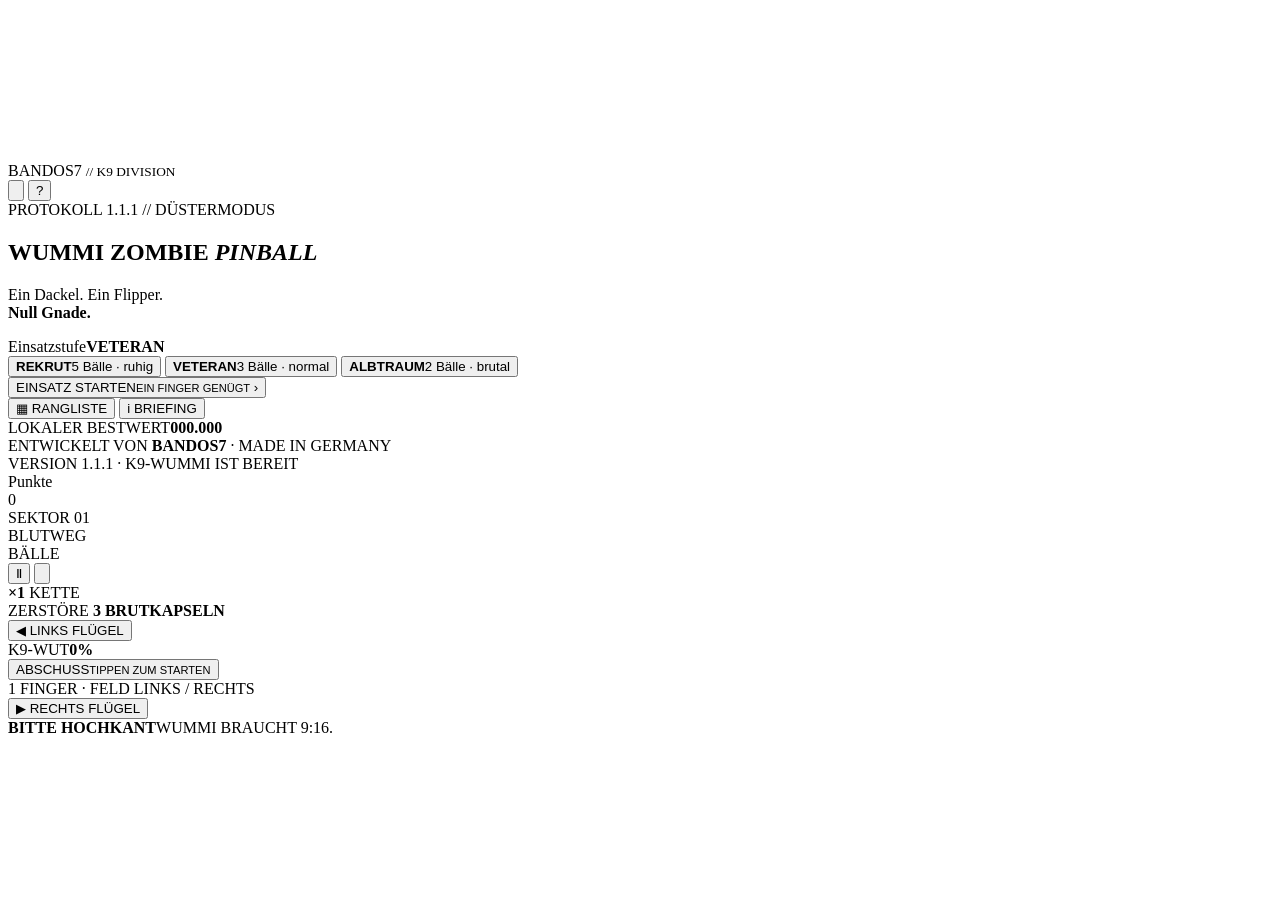
<file: src/shell.html>
<!doctype html>
<html lang="de">
<head>
<meta charset="utf-8">
<meta name="viewport" content="width=device-width, initial-scale=1, maximum-scale=1, user-scalable=no, viewport-fit=cover">
<meta name="theme-color" content="#030607">
<link rel="icon" href="data:image/svg+xml,%3Csvg xmlns='http://www.w3.org/2000/svg' viewBox='0 0 64 64'%3E%3Crect width='64' height='64' rx='12' fill='%23070d08'/%3E%3Cpath d='M12 16h8l5 22 5-14h4l5 14 5-22h8L43 50h-7l-4-11-4 11h-7z' fill='%23a6ff32'/%3E%3C/svg%3E">
<meta name="apple-mobile-web-app-capable" content="yes">
<meta name="apple-mobile-web-app-status-bar-style" content="black-translucent">
<meta name="description" content="WUMMI – Zombie Pinball Protocol. Ein düsteres 3D-Flipperspiel mit dem taktischen Dackel K9-WUMMI. Entwickelt von BANDOS7. Made in Germany.">
<title>WUMMI – Zombie Pinball Protocol</title>
<style>/*__CSS__*/</style>
</head>
<body>
<main id="app">
  <canvas id="gl" aria-label="3D Spielansicht"></canvas>

  <section id="menuScreen" class="screen menu-screen active" aria-label="Hauptmenü">
    <div id="menuStage" class="stage-holder menu-stage"></div>
    <div class="scanlines"></div>
    <div class="menu-ui">
      <header class="topbar menu-fade">
        <div class="brand">BANDOS7 <small>// K9 DIVISION</small></div>
        <div class="topbar-actions">
          <button id="menuSoundBtn" class="icon-btn" aria-label="Sound an oder aus" title="Sound">
            <svg viewBox="0 0 24 24" fill="none" stroke="currentColor" stroke-width="1.8" aria-hidden="true">
              <path d="M4 9v6h4l5 4V5L8 9H4Z"/><path class="sound-wave" d="M16 8.2c1.2 1 1.9 2.2 1.9 3.8s-.7 2.8-1.9 3.8M18.7 5.4c2 1.8 3.2 4 3.2 6.6s-1.2 4.8-3.2 6.6"/>
              <path class="muted-mark" d="M17 9l5 6M22 9l-5 6" stroke="#ff545f"/>
            </svg>
          </button>
          <button id="menuBriefBtn" class="icon-btn" aria-label="Briefing öffnen" title="Briefing">?</button>
        </div>
      </header>

      <div class="hero menu-fade">
        <div class="eyebrow">PROTOKOLL 1.1.1 // DÜSTERMODUS</div>
        <h1 class="logo" aria-label="Wummi Zombie Pinball Protocol">
          <span class="main">WUMMI</span>
          <span class="sub">ZOMBIE <em>PINBALL</em></span>
        </h1>
        <p class="tagline">Ein Dackel. Ein Flipper.<br><strong>Null Gnade.</strong></p>
      </div>

      <div class="menu-panel menu-fade">
        <div class="panel-label"><span>Einsatzstufe</span><b id="difficultyReadout">VETERAN</b></div>
        <div class="segmented" id="difficultySeg" role="group" aria-label="Schwierigkeitsgrad">
          <button class="diff-btn" data-diff="recruit" type="button"><strong>REKRUT</strong><span>5 Bälle · ruhig</span></button>
          <button class="diff-btn selected" data-diff="veteran" type="button"><strong>VETERAN</strong><span>3 Bälle · normal</span></button>
          <button class="diff-btn" data-diff="nightmare" type="button"><strong>ALBTRAUM</strong><span>2 Bälle · brutal</span></button>
        </div>
        <button id="startBtn" class="cta" type="button">
          <span>EINSATZ STARTEN<small>EIN FINGER GENÜGT</small></span>
          <span class="arrow">›</span>
        </button>
        <div class="menu-row">
          <button id="rankingBtn" class="ghost" type="button"><span class="glyph">▦</span> RANGLISTE</button>
          <button id="briefingBtn" class="ghost" type="button"><span class="glyph">i</span> BRIEFING</button>
        </div>
        <div class="best-line"><span>LOKALER BESTWERT</span><strong id="bestScore">000.000</strong></div>
        <div class="credits">ENTWICKELT VON <b>BANDOS7</b> · MADE IN GERMANY<br>VERSION 1.1.1 · K9-WUMMI IST BEREIT</div>
      </div>
    </div>
  </section>

  <section id="gameScreen" class="screen game-screen" aria-label="Spiel">
    <header class="game-hud">
      <div class="hud-top">
        <div class="score-box">
          <div class="hud-label">Punkte</div>
          <div class="score-val" id="scoreVal">0</div>
        </div>
        <div class="sector-box">
          <div class="sector-num" id="sectorVal">SEKTOR 01</div>
          <div class="sector-name" id="sectorName">BLUTWEG</div>
        </div>
        <div class="status-box">
          <div class="balls-box">
            <span class="hud-label">BÄLLE</span>
            <div class="ball-pips" id="ballPips"></div>
          </div>
          <button id="pauseBtn" class="hud-icon" aria-label="Pause" title="Pause">Ⅱ</button>
          <button id="gameSoundBtn" class="hud-icon" aria-label="Sound an oder aus" title="Sound">
            <svg viewBox="0 0 24 24" fill="none" stroke="currentColor" stroke-width="1.8" aria-hidden="true">
              <path d="M4 9v6h4l5 4V5L8 9H4Z"/><path class="sound-wave" d="M16 8.2c1.2 1 1.9 2.2 1.9 3.8s-.7 2.8-1.9 3.8M18.7 5.4c2 1.8 3.2 4 3.2 6.6s-1.2 4.8-3.2 6.6"/>
              <path class="muted-mark" d="M17 9l5 6M22 9l-5 6" stroke="#ff545f"/>
            </svg>
          </button>
        </div>
      </div>
      <div class="hud-bottom">
        <div class="combo-pill" id="comboPill"><b>×1</b> KETTE</div>
        <div class="objective" id="objective">ZERSTÖRE <b>3 BRUTKAPSELN</b></div>
        <div class="power-chips" id="powerChips"></div>
      </div>
      <div class="event-line" id="eventLine"></div>
    </header>

    <div class="game-stage" id="gameStage">
      <div class="scanlines"></div>
      <div class="field-controls" id="fieldControls" aria-hidden="true">
        <div class="field-zone" data-side="-1"></div>
        <div class="field-zone" data-side="1"></div>
      </div>
    </div>

    <footer class="controls" aria-label="Flippersteuerung">
      <button id="leftBtn" class="flip-btn" type="button" aria-label="Linker Flipper">
        <span class="key">◀</span>
        <span class="lbl">LINKS</span>
        <span class="hint">FLÜGEL</span>
      </button>
      <div class="center-control">
        <div class="k9-head"><span>K9-WUT</span><b id="k9Pct">0%</b></div>
        <div class="k9-meter" id="k9Meter"><i id="k9Fill"></i></div>
        <div class="launch-wrap">
          <button id="launchBtn" class="launch-btn ready" type="button">ABSCHUSS<small>TIPPEN ZUM STARTEN</small></button>
        </div>
        <div class="control-hint" id="controlHint">1 FINGER · FELD LINKS / RECHTS</div>
      </div>
      <button id="rightBtn" class="flip-btn" type="button" aria-label="Rechter Flipper">
        <span class="key">▶</span>
        <span class="lbl">RECHTS</span>
        <span class="hint">FLÜGEL</span>
      </button>
    </footer>
  </section>

  <div id="modalLayer" class="modal-layer hidden" role="dialog" aria-modal="true">
    <div id="modalCard" class="modal-card"></div>
  </div>

  <div class="rotate-hint" id="rotateHint"><div><b>BITTE HOCHKANT</b>WUMMI BRAUCHT 9:16.</div></div>
</main>

<script>/*__THREE__*/</script>
<script>/*__GAME__*/</script>
</body>
</html>
</file>
